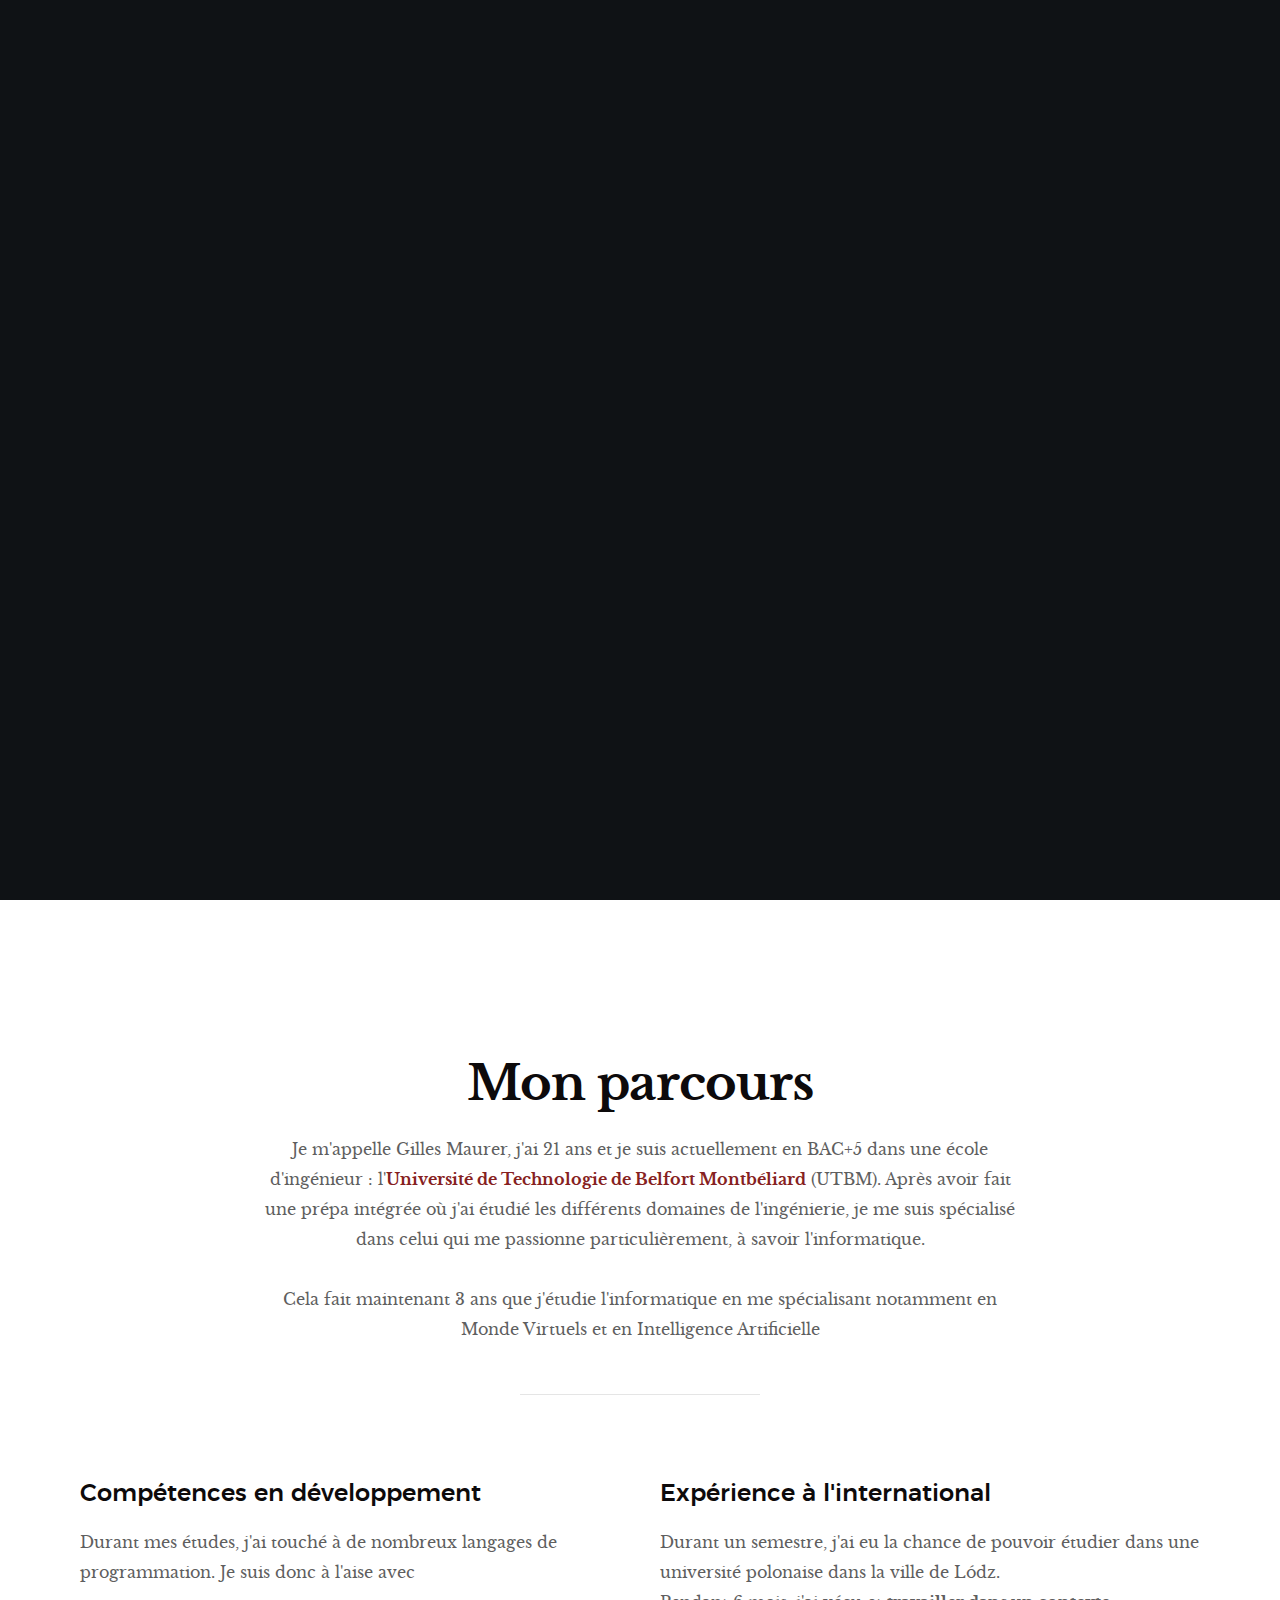
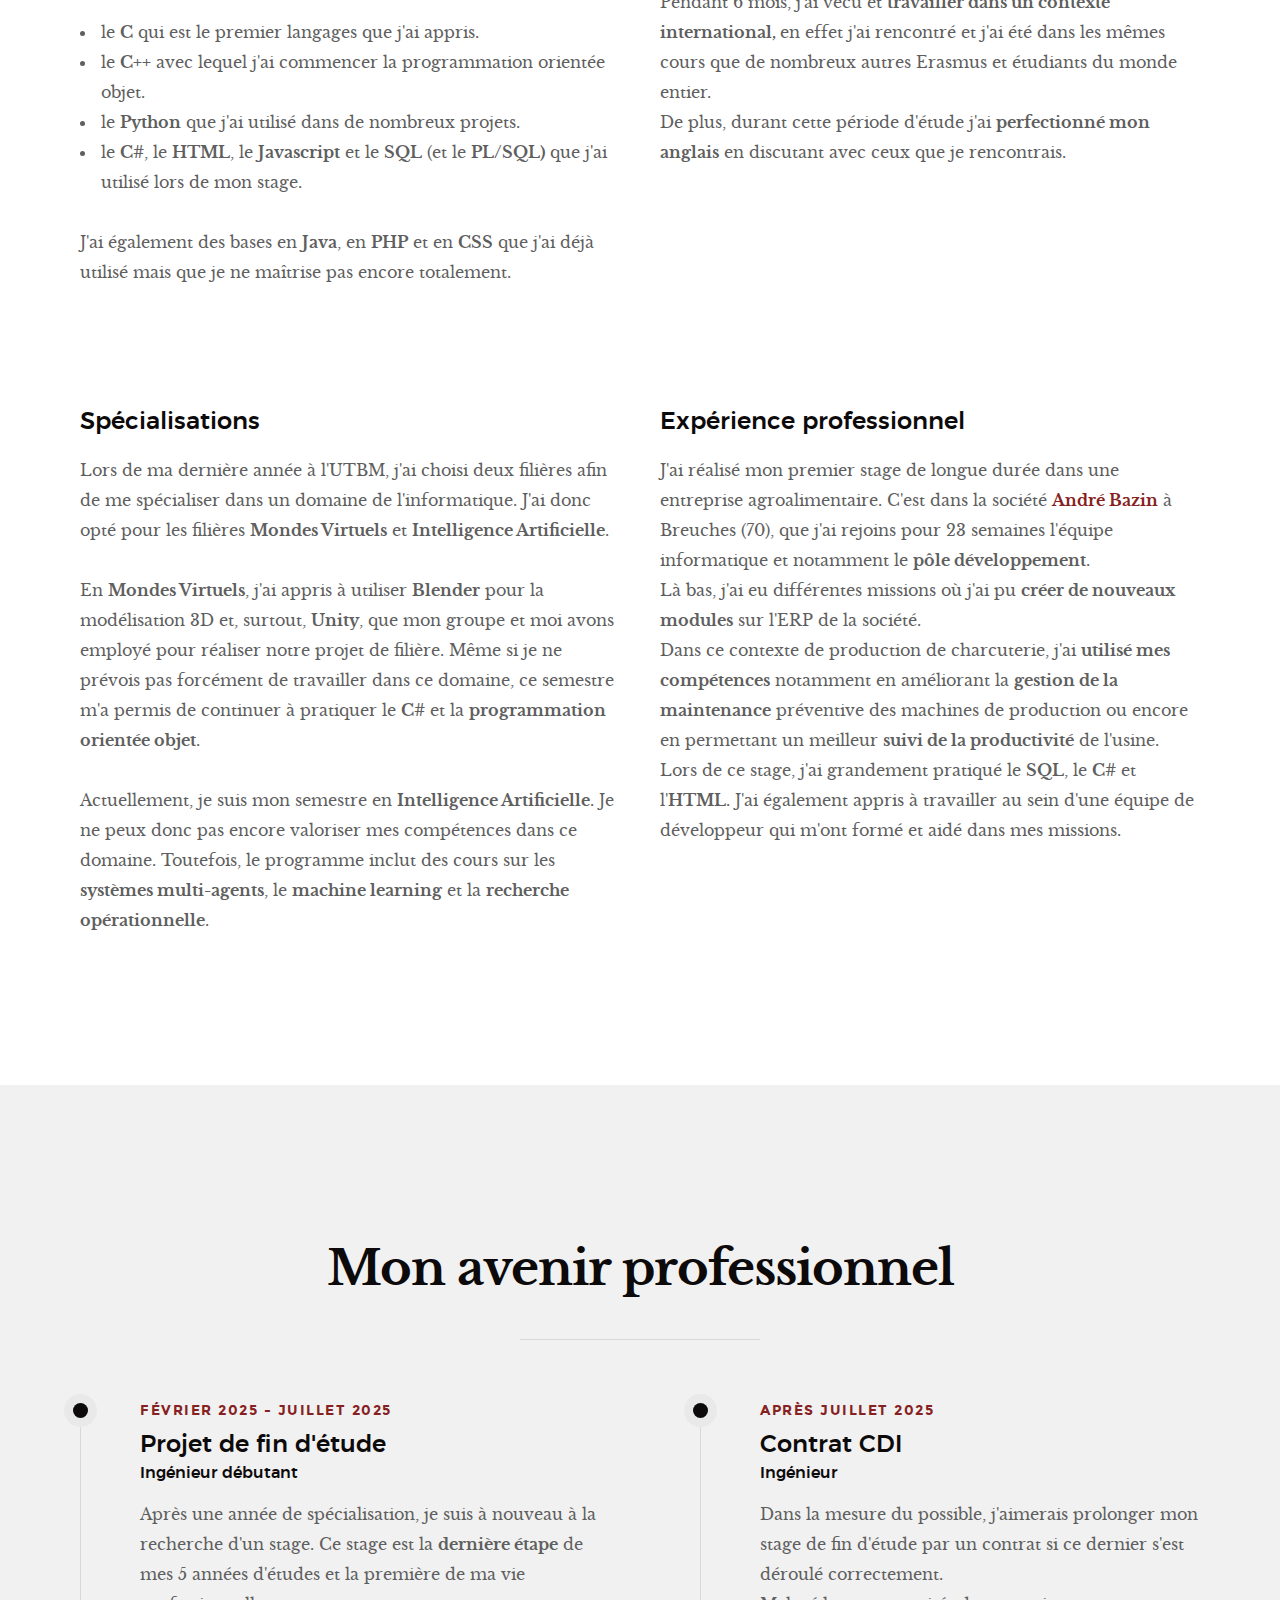
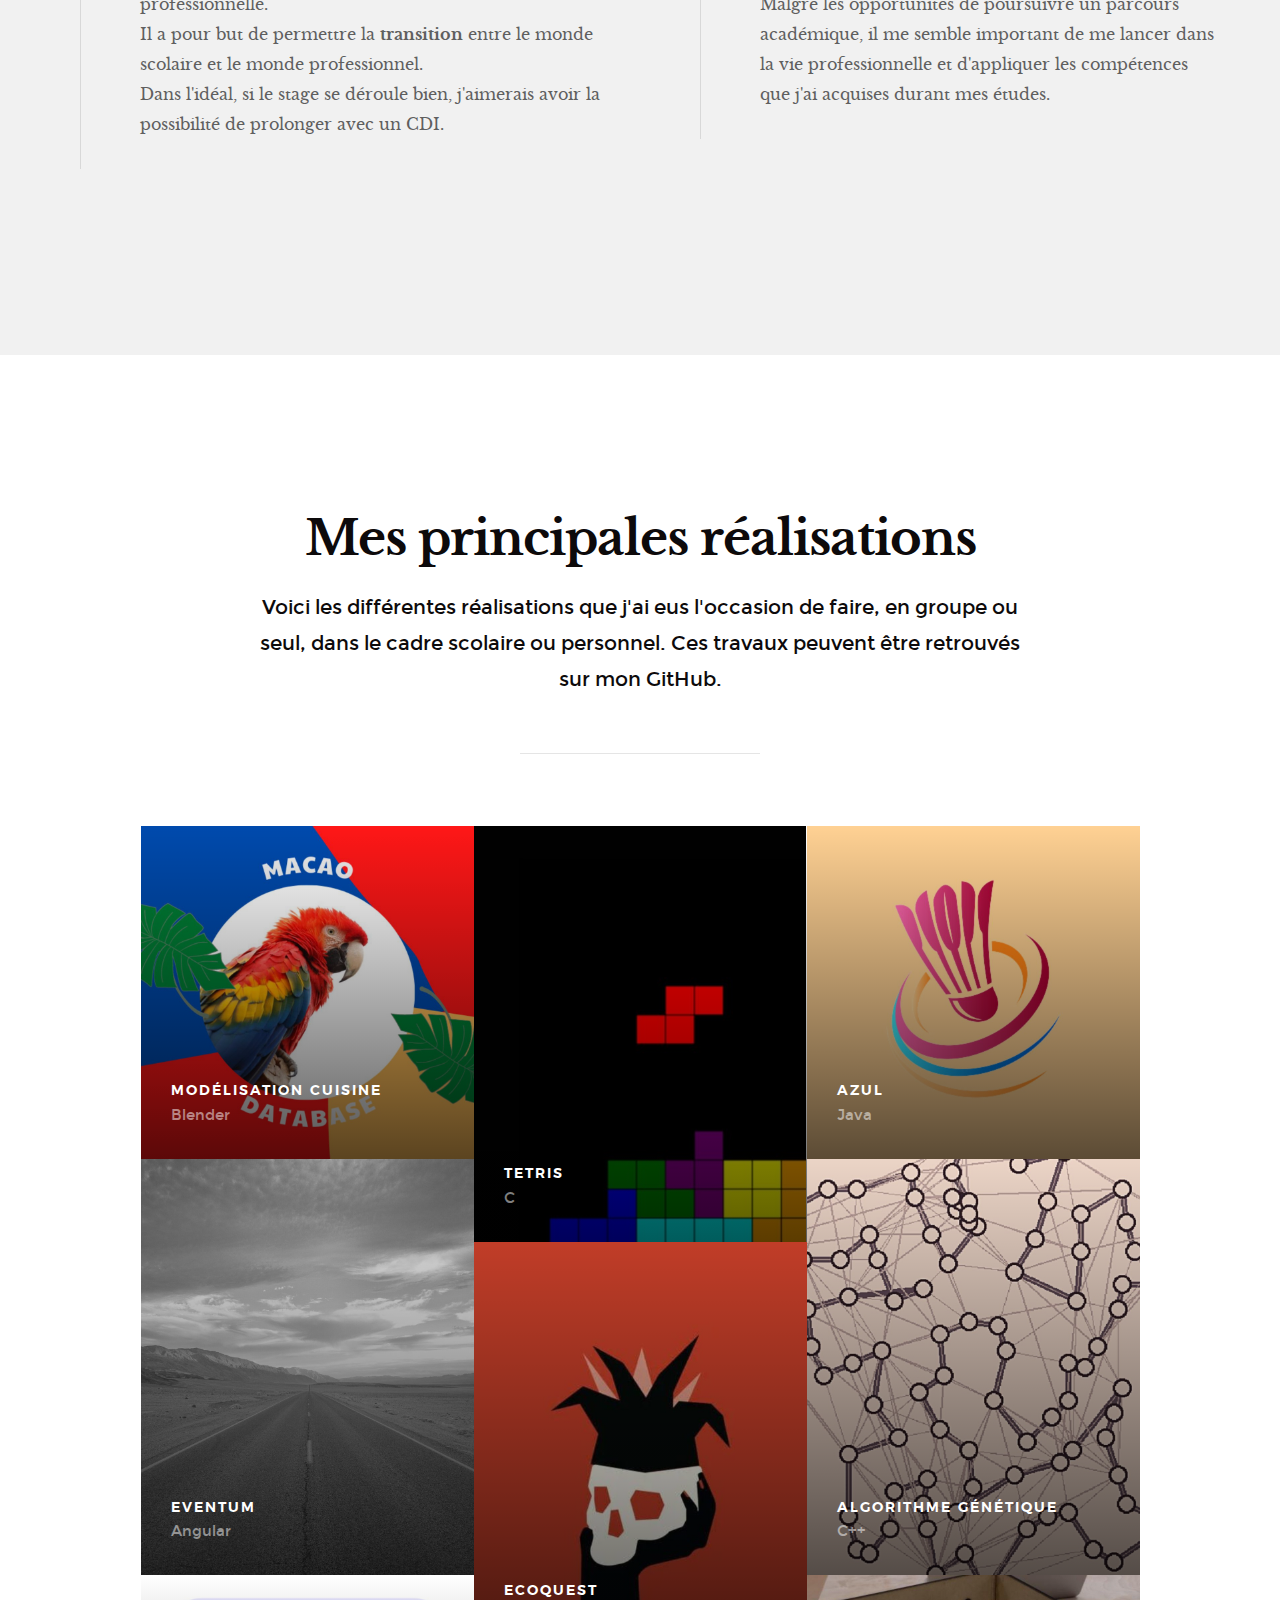
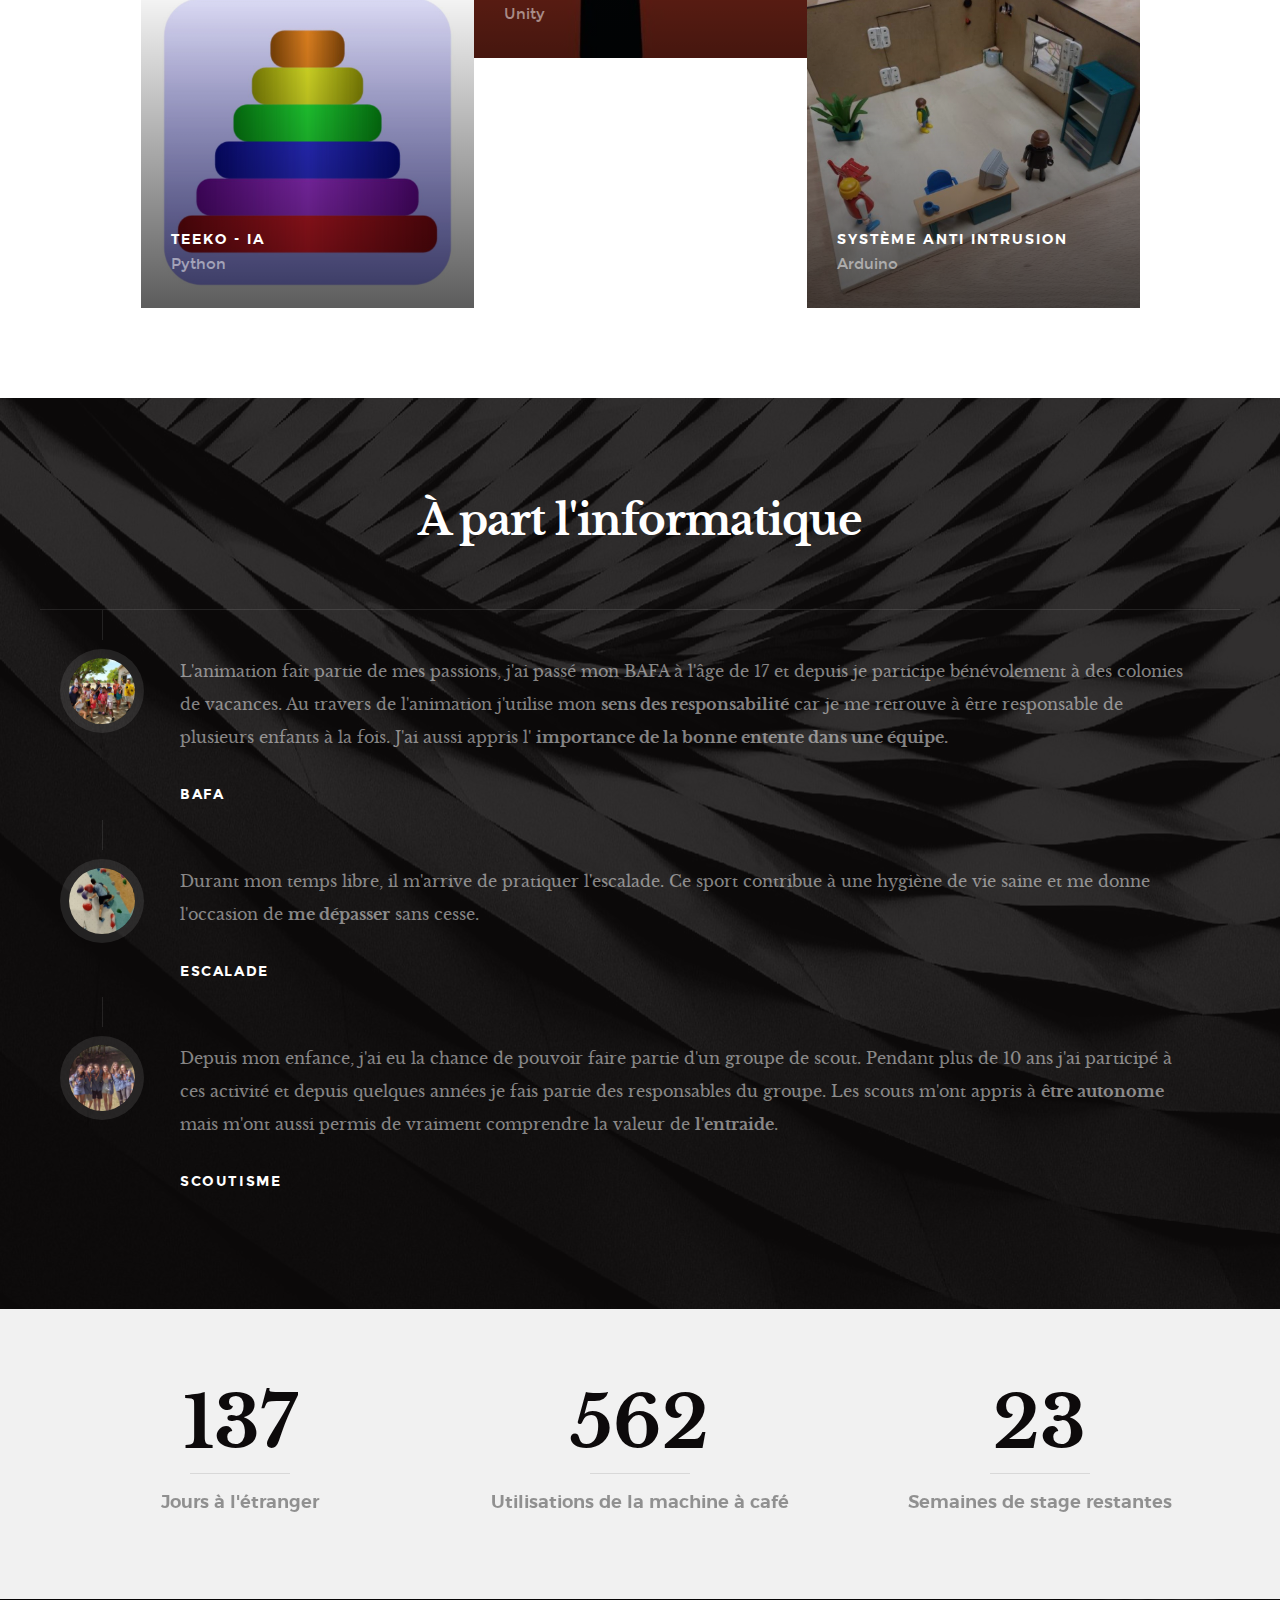
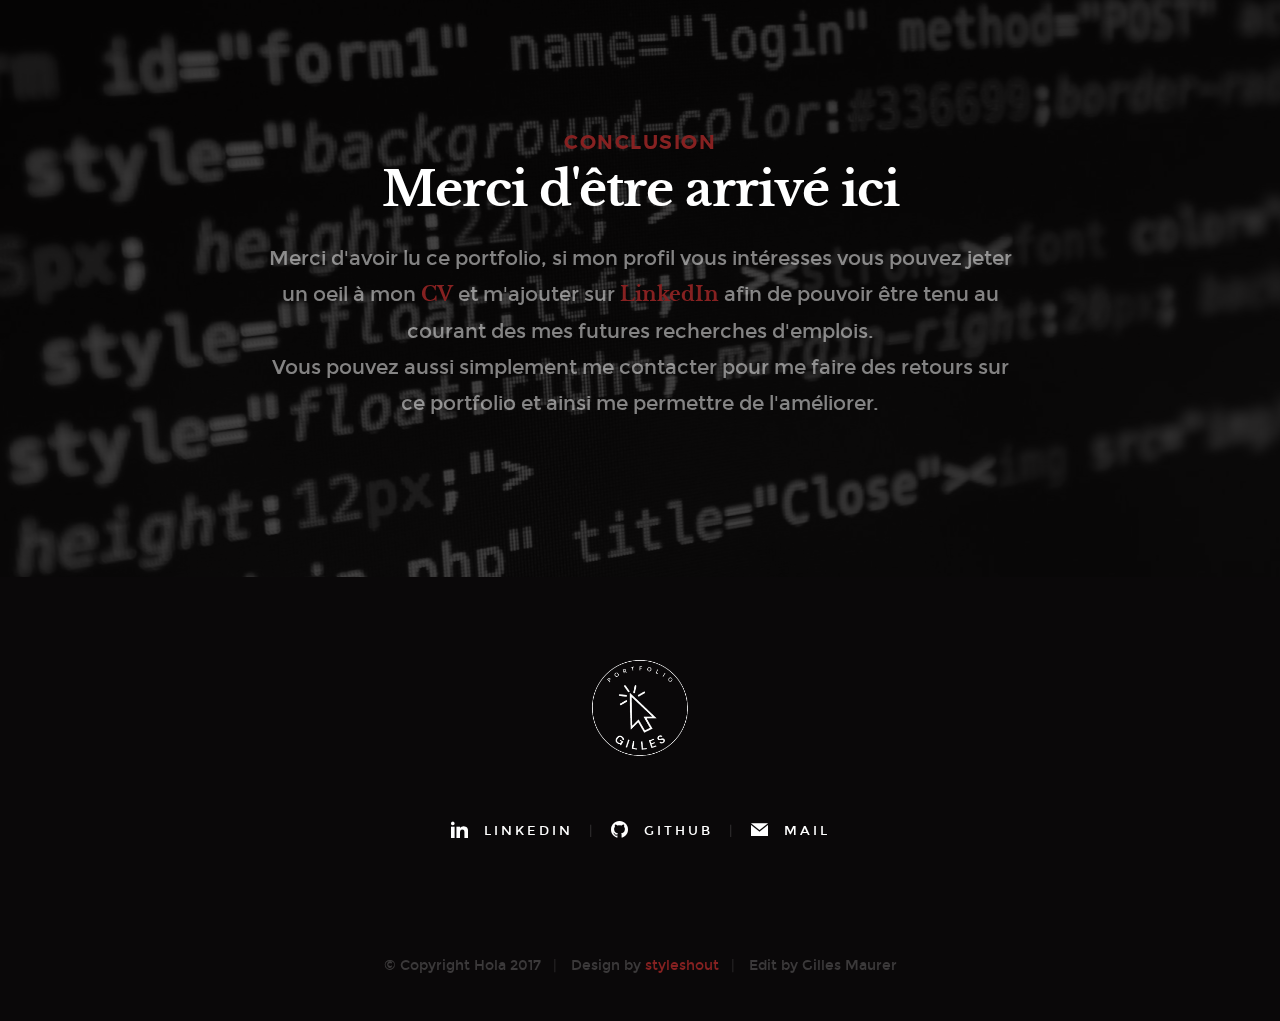
<file: index.html>
<!DOCTYPE html>
<!--[if lt IE 9 ]><html class="no-js oldie" lang="en"> <![endif]-->
<!--[if IE 9 ]><html class="no-js oldie ie9" lang="en"> <![endif]-->
<!--[if (gte IE 9)|!(IE)]><!-->
<html class="no-js" lang="en">
<!--<![endif]-->


<head>

    <!--- basic page needs
    ================================================== -->
    <meta charset="utf-8">
    <title>Portofolio</title>
    <meta name="description" content="">
    <meta name="author" content="">

    <!-- mobile specific metas
    ================================================== -->
    <meta name="viewport" content="width=device-width, initial-scale=1">

    <!-- CSS
    ================================================== -->
    <link rel="stylesheet" href="css/base.css">
    <link rel="stylesheet" href="css/vendor.css">
    <link rel="stylesheet" href="css/main.css">

    <!-- script
    ================================================== -->
    <script src="js/modernizr.js"></script>
    <script src="js/pace.min.js"></script>

    <!-- favicons
    ================================================== -->
    <link rel="shortcut icon" href="logo.ico" type="image/x-icon">
    <link rel="icon" href="logo.ico" type="image/x-icon">

</head>

<body id="top">

    <!-- header
    ================================================== -->
    <header class="s-header">

        <div class="header-logo">
            <a class="site-logo" href="index.html"><img src="images/logo.png" alt="Homepage"></a>
        </div>

        <nav class="header-nav-wrap">
            <ul class="header-nav">
                <li class="current"><a class="smoothscroll"  href="#home" title="home">Accueil</a></li>
                <li><a class="smoothscroll"  href="#about" title="about">Mon parcours</a></li>
                <li><a class="smoothscroll"  href="#mes_besoins" title="mes besoins">Mon avenir</a></li>
                <li><a class="smoothscroll"  href="#works" title="mes projets">Mes Projets</a></li>
                <li><a class="smoothscroll"  href="#contact" title="merci">Merci</a></li>
            </ul>
        </nav>

        <a class="header-menu-toggle" href="#0"><span>Menu</span></a>

    </header> <!-- end s-header -->


   <!-- home
   ================================================== -->
   <section id="home" class="s-home page-hero target-section" data-parallax="scroll" data-image-src="images/fond_haut_page.jpg" data-natural-width=3000 data-natural-height=2000 data-position-y=center>

        <div class="overlay"></div>
        <div class="shadow-overlay"></div>

        <div class="home-content">

            <div class="row home-content__main">
                <h3>Bienvenue </h3>

                <h1>
                    Je suis Gilles Maurer, <br>
                    étudiant en informatique.                     
                </h1>

                <div class="home-content__buttons">
                	<a href="#about" class="smoothscroll btn btn--stroke">
                        Mon parcours
                    </a>
                    <a href="#mes_besoins" class="smoothscroll btn btn--stroke">
                        Mes besoins
                    </a>
                    <a href="#works" class="smoothscroll btn btn--stroke">
                        Mes projets
                    </a>
                </div>

                <!-- <div class="home-content__scroll">
                    <a href="#about" class="scroll-link smoothscroll">
                        <span>Scroll Down</span>
                    </a>
                </div> -->

            </div>

        </div> <!-- end home-content -->

        <ul class="home-social">
            <li>
                <a href="https://www.linkedin.com/in/gilles-maurer-06478a20b/" target="_blank"><i class="im im-linkedin" aria-hidden="true"></i><span>LinkedIn</span></a>
            </li>
            <li>
                <a href="https://github.com/gilles-maurer" target="_blank"><i class="im im-github" aria-hidden="true"></i><span>GitHub</span></a>
            </li>
            <li>
                <a href="mailto:gilles.maurer@utbm.fr" target="_blank"><i class="im im-mail" aria-hidden="true"></i><span>Mail</span></a>
            </li>
        </ul> 
        <!-- end home-social -->

    </section> <!-- end s-home -->


    <!-- about
    ================================================== -->
    <section id="about" class="s-about target-section">
        
        <div class="row narrow section-intro has-bottom-sep">
            <div class="col-full text-center">
<!--                 <h3>About</h3>
 -->                <h1>Mon parcours</h1>
                <p>Je m'appelle Gilles Maurer, j'ai 21 ans et je suis actuellement en BAC+5 dans une école 
                    d'ingénieur : l'<a href="https://www.utbm.fr/" target="_blank"><strong>Université de Technologie de Belfort Montbéliard</strong></a>
                    (UTBM). 
                    Après avoir fait une prépa intégrée où j'ai étudié les différents domaines de l'ingénierie, je me suis spécialisé dans celui qui me passionne particulièrement, à savoir l'informatique.</p>
                <p>Cela fait maintenant 3 ans que j'étudie l'informatique en me spécialisant notamment en Monde Virtuels et en Intelligence Artificielle</p>
            </div>
        </div>

        <div class="row about-content">

            <div class="col-six tab-full right">
                <!-- <ul class="skill-bars">
                    <li>
                    <div class="progress percent85"><span>85%</span></div>
                    <strong>C</strong>
                    </li>
                    <li>
                    <div class="progress percent50"><span>50%</span></div>
                    <strong>Python</strong>
                    </li>
                    <li>
                    <div class="progress percent30"><span>30%</span></div>
                    <strong>HTML</strong>
                    </li>
                    <li>
                    <div class="progress percent15"><span>15%</span></div>
                    <strong>PHP</strong>
                    </li>
                    <li>
                    <div class="progress percent40"><span>40%</span></div>
                    <strong>SQL</strong>
                    </li>   
                    <li>
                    <div class="progress percent70"><span>70%</span></div>
                    <strong>Arduino</strong>
                    </li>   
                </ul> 

                <img src="images/languages/C.png"> --> 


                <h3 class="center-title">Compétences en développement</h3>

                <p>
                    Durant mes études, j'ai touché à de nombreux langages de programmation. 
                    Je suis donc à l'aise avec <ul> 
                        <li>le <strong>C</strong> qui est le premier langages que j'ai appris.</li>
                        <li>le <strong>C++</strong> avec lequel j'ai commencer la programmation orientée objet.</li>
                        <li>le <strong>Python</strong> que j'ai utilisé dans de nombreux projets.</li>
                        <li>le <strong>C#</strong>, le <strong>HTML</strong>, le <strong>Javascript</strong> et le <strong>SQL</strong> (et le <strong>PL/SQL)</strong> que j'ai utilisé lors de mon stage.</li>
                    </ul>
                    J'ai également des bases en <strong>Java</strong>, en <strong>PHP</strong> et en <strong>CSS</strong> que j'ai déjà utilisé mais que je ne maîtrise pas encore totalement.
                </p>
            </div>

            <div class="col-six tab-full left">

                <h3 class="center-title">Expérience à l'international</h3>

                <p>Durant un semestre, j'ai eu la chance de pouvoir étudier dans une université polonaise dans la ville de Lódz.
                    <br>Pendant 6 mois, j'ai vécu et <strong>travailler dans un contexte international, </strong>
                    en effet j'ai rencontré et j'ai été dans les mêmes cours que de nombreux autres Erasmus et étudiants du monde entier.
                    <br>De plus, durant cette période d'étude j'ai <strong>perfectionné mon anglais</strong> en discutant avec ceux que je rencontrais.</p>

            </div>


        </div> <!-- end about-content -->

        
        <div class="row about-content">

            <div class="col-six tab-full right">

                <h3 class="center-title">Spécialisations</h3>

                <p>
                    Lors de ma dernière année à l'UTBM, j'ai choisi deux filières afin de me spécialiser dans un domaine de l'informatique. 
                    J'ai donc opté pour les filières <strong>Mondes Virtuels</strong> et <strong>Intelligence Artificielle</strong>.<br><br>

                    En <strong>Mondes Virtuels</strong>, j'ai appris à utiliser <strong>Blender</strong> pour la modélisation 3D et, surtout, <strong>Unity</strong>, 
                    que mon groupe et moi avons employé pour réaliser notre projet de filière. 
                    Même si je ne prévois pas forcément de travailler dans ce domaine, ce semestre m'a permis de continuer 
                    à pratiquer le <strong>C#</strong> et la <strong>programmation orientée objet</strong>.<br><br>

                    Actuellement, je suis mon semestre en <strong>Intelligence Artificielle</strong>. 
                    Je ne peux donc pas encore valoriser mes compétences dans ce domaine. 
                    Toutefois, le programme inclut des cours sur les <strong>systèmes multi-agents</strong>, le <strong>machine learning</strong> et la <strong>recherche opérationnelle</strong>.

                </p>

            </div>

            <div class="col-six tab-full left">

                <h3 class="center-title">Expérience professionnel</h3>

                <p>J'ai réalisé mon premier stage de longue durée dans une entreprise agroalimentaire. 
                    C'est dans la société <a href="https://www.andre-bazin.fr/" target="_blank"><strong>André Bazin</strong></a> à Breuches (70), 
                    que j'ai rejoins pour 23 semaines l'équipe informatique et notamment le <strong>pôle développement</strong>.
                    
                <br>Là bas, j'ai eu différentes missions où j'ai pu <strong>créer de nouveaux modules</strong> sur l'ERP de la société. 

                <br>Dans ce contexte de production de charcuterie, 
                j'ai <strong>utilisé mes compétences</strong> notamment en améliorant la <strong>gestion de la maintenance</strong> préventive des 
                machines de production ou encore en permettant un meilleur <strong>suivi de la productivité</strong> de l'usine.                   

                <br>Lors de ce stage, j'ai grandement pratiqué le <strong>SQL</strong>, le <strong>C#</strong> et l'<strong>HTML</strong>. 
                J'ai également appris à travailler au sein d'une équipe de développeur qui m'ont formé et aidé dans mes missions.</p>
                
            </div>


        </div> <!-- end about-content -->


<!--         <div class="row about-content about-content--buttons">

            <div class="col-full tab-full left">
                <a href="pdf/CV_MAURER Gilles.pdf" class="btn btn--primary full-width">Télécharger mon CV</a>
            </div>


        </div> --> <!-- end about-content buttons -->

    </section> <!-- end about -->

    <!-- Mes besoins
    ================================================== -->
    <section id="mes_besoins" class="s-mes_besoins target-section">
        <div class="row about-content about-content--timeline">


            <div class="row narrow section-intro has-bottom-sep">
                <div class="col-full text-center">
                    <h1>Mon avenir professionnel</h1>
                </div>
            </div>

            <div class="col-six tab-full left">
                <div class="timeline">

                    <div class="timeline__block">
                        <div class="timeline__bullet"></div>
                        <div class="timeline__header">
                            <p class="timeline__timeframe">Février 2025 - Juillet 2025</p>
                            <h3>Projet de fin d'étude</h3>
                            <h5>Ingénieur débutant</h5>
                        </div>
                        <div class="timeline__desc">
                            <p>Après une année de spécialisation, je suis à nouveau à la recherche d'un stage. 
                                Ce stage est la <strong>dernière étape</strong> de mes 5 années d'études et la première de ma vie professionnelle.
                                <br>Il a pour but de permettre la <strong>transition</strong> entre le monde scolaire et le monde professionnel. 
                                <br>Dans l'idéal, si le stage se déroule bien, j'aimerais avoir la possibilité de prolonger avec un CDI.</p>
                        </div>
                    </div> <!-- end timeline__block -->

                </div> <!-- end timeline -->
            </div> <!-- end right -->

            <div class="col-six tab-full right">
                <div class="timeline">

                    <div class="timeline__block">
                        <div class="timeline__bullet"></div>
                        <div class="timeline__header">
                            <p class="timeline__timeframe">Après Juillet 2025</p>
                            <h3>Contrat CDI</h3>
                            <h5>Ingénieur</h5>
                        </div>
                        <div class="timeline__desc">
                            <p>Dans la mesure du possible, j'aimerais prolonger mon stage de fin d'étude par un contrat si ce dernier s'est déroulé correctement.
                                <br>Malgré les opportunités de poursuivre un parcours académique, 
                                il me semble important de me lancer dans la vie professionnelle et d'appliquer les compétences que j'ai acquises durant mes études.
                            </p>
                        </div>
                    </div>

                </div> 
            </div> 

        </div> <!-- end about-content timeline -->

    </section> <!-- end about -->
    

<!-- works
    ================================================== -->
    <section id="works" class="s-about target-section">

        <div class="row narrow section-intro has-bottom-sep">
            <div class="col-full">
<!--                 <h3>Portfolio</h3>
 -->                <h1>Mes principales réalisations</h1>
                
                <p class="lead">Voici les différentes réalisations que j'ai eus l'occasion de faire, en groupe ou seul, dans le cadre scolaire ou personnel. Ces travaux peuvent être retrouvés sur mon GitHub.</p>
            </div>
        </div>

        <div class="row masonry-wrap">
            <div class="masonry">

                <div class="masonry__brick">
                    <div class="item-folio">

                    	<a href="https://github.com/gilles-maurer/Blender" target="_blank" class="item-folio__project-link" title="Project link">
                            <i class="im im-link"></i>
                        </a>

                        <div class="item-folio__thumb">
                            <a class="thumb-link">
                                <img src="images/portfolio/petite_1-1.jpg" 
                                     srcset="images/portfolio/petite_1-1.jpg 1x, images/portfolio/petite_1-2.jpg 2x" alt="">
                                <span class="shadow-overlay"></span>
                            <a>
                        </div>

                        <div class="item-folio__text">
                            <h3 class="item-folio__title">
                                Modélisation cuisine
                            </h3>
                            <p class="item-folio__cat">
                                Blender
                            </p>
                        </div>

                        <p class="item-folio__resume"> 
                       		Modélisation d'une cuisine en 3D avec le logiciel Blender. Les images de rendu sont disponibles sur mon github.
                      	</p>

                    </div> <!-- end item-folio -->
                </div> <!-- end masonry__brick -->

                <div class="masonry__brick">
                    <div class="item-folio">

                        <div class="item-folio__thumb">
                            <a class="thumb-link">
                                <img src="images/portfolio/grande_1-1.jpg" 
                                     srcset="images/portfolio/grande_1-1.jpg 1x, images/portfolio/grande_1-2.jpg 2x" alt="">
                                <span class="shadow-overlay"></span>
                            </a>
                        </div>

                        <div class="item-folio__text">
                            <h3 class="item-folio__title">
                                Tetris
                            </h3>
                            <p class="item-folio__cat">
                                C
                            </p>
                        </div>

                        <a href="https://github.com/gilles-maurer/Tetris" target="_blank" class="item-folio__project-link" title="Project link">
                            <i class="im im-link"></i>
                        </a>

                        <p class="item-folio__resume"> 
                            <br>Jeu Tetris basique, la vitesse augmente au fur et à mesure du jeu. Fait sur une machine Linux en utilisant la librairie SDL2. Voir le README sur github pour plus d'informations.
                      	</p>

                    </div> <!-- end item-folio -->
                </div> <!-- end masonry__brick -->

                <div class="masonry__brick">
                    <div class="item-folio">

                        <div class="item-folio__thumb">
                            <a class="thumb-link">
                                <img src="images/portfolio/petite_2-1.jpg" 
                                     srcset="images/portfolio/petite_2-1.jpg 1x, images/portfolio/petite_2-2.jpg 2x" alt="">
                                <span class="shadow-overlay"></span>
                            </a>
                        </div>

                        <div class="item-folio__text">
                            <h3 class="item-folio__title">
                                Azul
                            </h3>
                            <p class="item-folio__cat">
                                Java
                            </p>
                        </div>

                        <a href="https://github.com/gilles-maurer/AP4B_project" target="_blank" class="item-folio__project-link" title="Project link">
                            <i class="im im-link"></i>
                        </a>

                       <p class="item-folio__resume"> 
                       		Projet en groupe de 4, nous avons implémenté le jeu de société Azul. Voir le README sur github pour plus d'informations.
                      	</p>

                    </div> <!-- end item-folio -->
                </div> <!-- end masonry__brick -->

                <div class="masonry__brick">
                    <div class="item-folio">

                        <div class="item-folio__thumb">
                            <a class="thumb-link">
                                <img src="images/portfolio/grande_2-1.jpg"
                                     srcset="images/portfolio/grande_2-1.jpg 1x, images/portfolio/grande_2-2.jpg 2x" alt="">
                                <span class="shadow-overlay"></span>
                            </a>
                        </div>

                        <div class="item-folio__text">
                            <h3 class="item-folio__title">
                                Eventum
                            </h3>
                            <p class="item-folio__cat">
                                Angular
                            </p>
                        </div>

                        <a href="https://github.com/Mariusfaitducode/Eventum" target="_blank" class="item-folio__project-link" title="Project link">
                            <i class="im im-link"></i>
                        </a>

                        <p class="item-folio__resume"> 
                            <br>Projet Web d'un réseau social permettant d'organiser des événements. Voir le README sur github pour plus d'informations.
                      	</p>

                    </div> <!-- end item-folio -->
                </div> <!-- end masonry__brick -->

                <div class="masonry__brick">
                    <div class="item-folio">

                        <div class="item-folio__thumb">
                            <a class="thumb-link">
                                <img src="images/portfolio/grande_3-1.jpg"
                                     srcset="images/portfolio/grande_3-1.jpg 1x, images/portfolio/grande_3-2.jpg 2x" alt="">
                                <span class="shadow-overlay"></span>
                            </a>
                        </div>

                        <div class="item-folio__text">
                            <h3 class="item-folio__title">
                                Algorithme génétique
                            </h3>
                            <p class="item-folio__cat">
                                C++
                            </p>
                        </div>

                        <a href="https://github.com/gilles-maurer/IT45_projet" target="_blank" class="item-folio__project-link" title="Project link">
                            <i class="im im-link"></i>
                        </a>

                        <p class="item-folio__resume"> 
                            <br>Projet ayant pour but d'optimiser la répartition de missions à des employés en fonctions de critères. Voir le README sur github pour plus d'informations.
                      	</p>

                    </div> <!-- end item-folio -->
                </div> <!-- end masonry__brick -->

                <div class="masonry__brick">
                    <div class="item-folio">

                        <div class="item-folio__thumb">
                            <a class="thumb-link">
                                <img src="images/portfolio/grande_4-1.jpg"
                                     srcset="images/portfolio/grande_4-1.jpg 1x, images/portfolio/grande_4-2.jpg 2x" alt="">
                                <span class="shadow-overlay"></span>
                            </a>
                        </div>

                        <div class="item-folio__text">
                            <h3 class="item-folio__title">
                                EcoQuest
                            </h3>
                            <p class="item-folio__cat">
                                Unity
                            </p>
                        </div>

                        <a href="https://github.com/Mariusfaitducode/EcoQuestXR" target="_blank" class="item-folio__project-link" title="Project link">
                            <i class="im im-link"></i>
                        </a>

                        <p class="item-folio__resume"> 
                       		<br>Jeu en réalité augmentée qui met en place une simulation de ville pour sensibiliser à la qualité de l'air. Voir le README sur github pour plus d'informations.
                      	</p>

                    </div> <!-- end item-folio -->
                </div> <!-- end masonry__brick -->

                <div class="masonry__brick">
                    <div class="item-folio">

                        <div class="item-folio__thumb">
                            <a class="thumb-link">
                                <img src="images/portfolio/petite_3-1.jpg"
                                     srcset="images/portfolio/petite_3-1.jpg 1x, images/portfolio/petite_3-2.jpg 2x" alt="">
                                <span class="shadow-overlay"></span>
                            </a>
                        </div>

                        <div class="item-folio__text">
                            <h3 class="item-folio__title">
                                Teeko - IA
                            </h3>
                            <p class="item-folio__cat">
                                Python
                            </p>
                        </div>

                        <a href="https://github.com/gilles-maurer/IA41_project" target="_blank" class="item-folio__project-link" title="Project link">
                            <i class="im im-link"></i>
                        </a>

                        <p class="item-folio__resume"> 
                       		Projet en groupe de 4, nous avons implémenté une IA pouvant jouer au jeu du Teeko. Voir le README sur github pour plus d'informations.
                      	</p>

                    </div> <!-- end item-folio -->
                </div> <!-- end masonry__brick -->

                <div class="masonry__brick">
                    <div class="item-folio">

                        <div class="item-folio__thumb">
                            <a class="thumb-link">
                                <img src="images/portfolio/petite_4-1.jpg"
                                     srcset="images/portfolio/petite_4-1.jpg 1x, images/portfolio/petite_4-2.jpg 2x" alt="">
                                <span class="shadow-overlay"></span>
                            </a>
                        </div>

                        <div class="item-folio__text">
                            <h3 class="item-folio__title">
                                Système Anti Intrusion
                            </h3>
                            <p class="item-folio__cat">
                                Arduino
                            </p>
                        </div>

                       <p class="item-folio__resume"> 
                            Projet en groupe de 4. Je me suis occupé de la partie Arduino: récupérer les informations des capteurs et les transmettre au serveur. 
                      	</p>

                        <!-- <a href="https://www.behance.net/" class="item-folio__project-link" title="Project link">
                            <i class="im im-link"></i>
                        </a> -->

                    </div> <!-- end item-folio -->
                </div> <!-- end masonry__brick -->

            </div>
        </div> <!-- end masonry -->

    </section> <!-- end works -->




    <!-- testimonials
    ================================================== -->
    <div class="s-testimonials">

        <div class="overlay"></div>

        <div class="row testimonials-header">
            <div class="col-full">
                <h1 class="h02">À part l'informatique</h1>
            </div>
        </div>

        <div class="row testimonials">

            <div class="col-full testimonials__slider">

                <div class="testimonials__slide">
                    <img src="images/hobby/3.jpg" alt="Author image" class="testimonials__avatar">
                    <p>L'animation fait partie de mes passions, j'ai passé mon BAFA à l'âge de 17 et depuis je participe bénévolement à des colonies de vacances. 
                        Au travers de l'animation j'utilise mon <strong>sens des responsabilité</strong>
                         car je me retrouve à être responsable de plusieurs enfants à la fois. J'ai aussi appris l'
                         <strong>importance de la bonne entente dans une équipe.</strong></p>
                    <div class="testimonials__author h06">
                        BAFA
						<!-- <span>CEO, Apple</span> -->
                    </div>
                </div>

                <div class="testimonials__slide">
                    <img src="images/hobby/1.jpg" alt="Author image" class="testimonials__avatar">
                    <p>Durant mon temps libre, il m'arrive de pratiquer l'escalade. Ce sport contribue à une hygiène de vie saine et me donne l'occasion de
                        <strong>me dépasser</strong> sans cesse.</p>
                    <div class="testimonials__author h06">
                        Escalade
                        <!-- <span>CEO, Google</span> -->
                    </div>
                </div>

                <div class="testimonials__slide">
                    <img src="images/hobby/2.jpg" alt="Author image" class="testimonials__avatar">
                    <p>Depuis mon enfance, j'ai eu la chance de pouvoir faire partie d'un groupe de scout. Pendant plus de 10 ans j'ai participé à ces activité et depuis quelques années je fais partie des responsables du groupe. Les scouts m'ont appris à 
                        <strong>être autonome</strong> mais m'ont aussi permis de vraiment comprendre la valeur de <strong>l'entraide</strong>.</p>
                    <div class="testimonials__author h06">
                        Scoutisme
                        <!-- <span>CEO, Microsoft</span> -->
                    </div>
                </div>
                
            </div> <!-- end testimonials__slider -->

        </div> <!-- end testimonials -->

    </div> <!-- end s-testimonials -->


    <!-- blog
    ================================================== -->
    <!-- <section id="blog" class="s-blog target-section">

        <div class="row narrow section-intro has-bottom-sep">
            <div class="col-full">
                <h3>Journal</h3>
                <h1>Latest From The Blog.</h1>
                <p class="lead">Lorem ipsum Dolor adipisicing nostrud et aute. 
                Excepteur amet commodo ea dolore irure esse Duis nulla sint fugiat cillum 
                ullamco proident aliquip quis qui voluptate dolore veniam Ut laborum non est in officia.</p>
            </div>
        </div>

        <div class="row blog-content">
            <div class="col-full">

                <div class="blog-list block-1-2 block-tab-full">
                    <article class="col-block">
                                
                        <div class="blog-date">
                            <a href="blog-single.html">Sept 16, 2017</a>
                        </div>  
                        
                        <h2 class="h01"><a href="blog-single.html">The 10 Golden Rules of Clean Simple Design.</a></h2>
                        <p>
                        Vestibulum ac diam sit amet quam vehicula elementum sed sit amet dui. Pellentesque in ipsum id orci porta dapibus. Donec sollicitudin molestie malesuada. Vivamus magna justo, lacinia eget consectetur sed, convallis at tellus. Cras ultricies ligula sed magna dictum porta. Sed porttitor lectus nibh..
                        </p>

                        <div class="blog-cat">
                                <a href="blog.html">Branding</a><a href="blog.html">Design</a>
                        </div>

                        
                    </article>
                    <article class="col-block">
                                
                        <div class="blog-date">
                            <a href="blog-single.html">Sept 15, 2017</a>
                        </div>  
                        
                        <h2 class="h01"><a href="blog-single.html">Photography Can Improve Your Graphic Design.</a></h2>
                        <p>
                        Vestibulum ac diam sit amet quam vehicula elementum sed sit amet dui. Pellentesque in ipsum id orci porta dapibus. Donec sollicitudin molestie malesuada. Vivamus magna justo, lacinia eget consectetur sed, convallis at tellus. Cras ultricies ligula sed magna dictum porta. Sed porttitor lectus nibh..
                        </p>

                        <div class="blog-cat">
                            <a href="blog.html">Photography</a>
                        </div>

                        
                    </article>
                    <article class="col-block">
                        
                        <div class="blog-date">
                            <a href="blog-single.html">Sept 14, 2017</a>
                        </div>

                        <h2 class="h01"><a href="blog-single.html">Workspace Design Trends and Ideas.</a></h2>
                        <p>
                        Vestibulum ac diam sit amet quam vehicula elementum sed sit amet dui. Pellentesque in ipsum id orci porta dapibus. Donec sollicitudin molestie malesuada. Vivamus magna justo, lacinia eget consectetur sed, convallis at tellus. Cras ultricies ligula sed magna dictum porta. Sed porttitor lectus nibh dolore irure esse Duis nulla sint.
                        </p>

                        <div class="blog-cat">
                            <a href="blog.html">Branding</a><a href="blog.html">Wordpress</a>
                        </div>
                    </article>
                    <article class="col-block">
                        
                        <div class="blog-date">
                            <a href="blog-single.html">Sept 12, 2017</a>
                        </div>    
                        <h2 class="h01"><a href="blog-single.html">Using Patterns in your Branding.</a></h2>
                        <p>
                        Vestibulum ac diam sit amet quam vehicula elementum sed sit amet dui. Pellentesque in ipsum id orci porta dapibus. Donec sollicitudin molestie malesuada. Vivamus magna justo, lacinia eget consectetur sed, convallis at tellus. Cras ultricies ligula sed magna dictum porta. Sed porttitor lectus nibh.
                        </p>

                        <div class="blog-cat">
                            <a href="blog.html">Design</a><a href="blog.html">Branding</a>
                        </div>
                    </article>
                </div> --> <!-- end blog-list -->

           <!--  </div>  --><!-- end col-full -->
        <!-- </div> --> <!-- end blog-content -->

   <!--  </section> --> <!-- end s-blog -->



    <!-- s-stats
    ================================================== -->
    <section id="stats" class="s-stats">
        <div class="row block-1-3 block-tab-1-2 block-mob-full stats">

            <div class="col-block stats__col ">
                <div class="stats__count">
                    137
                </div>
                <h4>Jours à l'étranger</h4>
            </div>

            <div class="col-block stats__col">
                <div class="stats__count">
                    562
                </div>
                <h4>Utilisations de la machine à café</h4> 
            </div>

            <div class="col-block stats__col">
                <div class="stats__count">
                    23
                </div>
                <h4>Semaines de stage restantes</h4>
            </div>
 <!--            <div class="col-block stats__col stats__col--highlight">
                <div class="stats__upsign">
                    <a href="#"><i class="im im-arrow-up" aria-hidden="true"></i></a>
                </div>
                <div class="stats__count">
                    110
                </div>
                <h4>Semestres déjà effectué</h4>
            </div> -->
            

        </div>
    </section> <!-- end s-stats -->


    <!-- s-stats
    ================================================== -->
    <section id="contact" class="s-contact target-section">

        <div class="overlay"></div>

        <div class="row narrow section-intro">
            <div class="col-full">
                <h3>Conclusion</h3>
                <h1>Merci d'être arrivé ici</h1>
                
                <p class="lead">Merci d'avoir lu ce portfolio, si mon profil vous intéresses vous pouvez jeter un oeil à mon 
                    <a class="lead" href="pdf/CV_MAURER Gilles.pdf" target="_blank"><strong>CV</strong></a> 
                    et m'ajouter sur 
                    <a class="lead" href="https://www.linkedin.com/in/gilles-maurer-06478a20b/" target="_blank"><strong>LinkedIn</strong></a> 
                    afin de pouvoir être tenu au courant des mes futures recherches d'emplois. 
                    <br>Vous pouvez aussi simplement me contacter pour me faire des retours sur ce portfolio et ainsi me permettre de l'améliorer.</p>
            </div>
        </div>

     <!--    <div class="row contact__main"> -->
<!--             <div class="col-eight tab-full contact__form">
                <form name="contactForm" id="contactForm" method="post" action="">
                    <fieldset>
    
                    <div class="form-field">
                        <input name="contactName" type="text" id="contactName" placeholder="Name" value="" minlength="2" required="" aria-required="true" class="full-width">
                    </div>
                    <div class="form-field">
                        <input name="contactEmail" type="email" id="contactEmail" placeholder="Email" value="" required="" aria-required="true" class="full-width">
                    </div>
                    <div class="form-field">
                        <input name="contactSubject" type="text" id="contactSubject" placeholder="Subject" value="" class="full-width">
                    </div>
                    <div class="form-field">
                        <textarea name="contactMessage" id="contactMessage" placeholder="message" rows="10" cols="50" required="" aria-required="true" class="full-width"></textarea>
                    </div>
                    <div class="form-field">
                        <button class="full-width btn--primary">Submit</button>
                        <div class="submit-loader">
                            <div class="text-loader">Sending...</div>
                            <div class="s-loader">
                                <div class="bounce1"></div>
                                <div class="bounce2"></div>
                                <div class="bounce3"></div>
                            </div>
                        </div>
                    </div>
    
                    </fieldset>
                </form> -->

                <!-- contact-warning -->
                <!-- <div class="message-warning">
                    Something went wrong. Please try again.
                </div> 
             -->
                <!-- contact-success -->
<!--                 <div class="message-success">
                    Your message was sent, thank you!<br>
                </div>
                        
            </div> -->
<!--             <div class="col-four tab-full contact__infos">
                <h4 class="h06">Téléphone</h4>
                <p>+33 6 52 98 72 72
                </p>
            </div>
            <div class="col-four tab-full contact__infos">
                <h4 class="h06">Email</h4>
                <p>gilles.maurer@utbm.fr
                </p>
			</div>
			<div class="col-four tab-full contact__infos">
                <h4 class="h06">Address</h4>
                <p>
                34 rue de l'Ardèche<br>
                Wittenheim<br>
                68270 France
                </p>
            </div>
 -->
        <!-- </div> -->

    </section> <!-- end s-contact -->


    <!-- footer
    ================================================== -->
    <footer>
        <div class="row">
            <div class="col-full">

                <div class="footer-logo">
                    <a class="footer-site-logo" href="#0"><img src="images/logo.png" alt="Homepage"></a>
                </div>

                <ul class="footer-social">
                    <li><a href="https://www.linkedin.com/in/gilles-maurer-06478a20b/" target="_blank">
                        <i class="im im-linkedin" aria-hidden="true"></i>
                        <span>LinkedIn</span>
                    </a></li>
                    <li><a href="https://github.com/gilles-maurer" target="_blank">
                        <i class="im im-github" aria-hidden="true"></i>
                        <span>GitHub</span>
                    </a></li>
                    <li><a href="mailto:gilles.maurer@utbm.fr" target="_blank">
                        <i class="im im-mail" aria-hidden="true"></i>
                        <span>Mail</span>
                    </a></li>
                </ul>
                    
            </div>
        </div>

        <div class="row footer-bottom">

            <div class="col-twelve">
                <div class="copyright">
                    <span>© Copyright Hola 2017</span> 
                    <span>Design by <a href="https://www.styleshout.com/" target="_blank">styleshout</a></span>	
                    <span>Edit by Gilles Maurer</span>
                </div>

                <div class="go-top">
                <a class="smoothscroll" title="Back to Top" href="#top"><i class="im im-arrow-up" aria-hidden="true"></i></a>
                </div>
            </div>

        </div> <!-- end footer-bottom -->

    </footer> <!-- end footer -->


    <!-- photoswipe background
    ================================================== -->
    <div aria-hidden="true" class="pswp" role="dialog" tabindex="-1">

        <div class="pswp__bg"></div>
        <div class="pswp__scroll-wrap">

            <div class="pswp__container">
                <div class="pswp__item"></div>
                <div class="pswp__item"></div>
                <div class="pswp__item"></div>
            </div>

            <div class="pswp__ui pswp__ui--hidden">
                <div class="pswp__top-bar">
                    <div class="pswp__counter"></div><button class="pswp__button pswp__button--close" title="Close (Esc)"></button> <button class="pswp__button pswp__button--share" title=
                    "Share"></button> <button class="pswp__button pswp__button--fs" title="Toggle fullscreen"></button> <button class="pswp__button pswp__button--zoom" title=
                    "Zoom in/out"></button>
                    <div class="pswp__preloader">
                        <div class="pswp__preloader__icn">
                            <div class="pswp__preloader__cut">
                                <div class="pswp__preloader__donut"></div>
                            </div>
                        </div>
                    </div>
                </div>
                <div class="pswp__share-modal pswp__share-modal--hidden pswp__single-tap">
                    <div class="pswp__share-tooltip"></div>
                </div><button class="pswp__button pswp__button--arrow--left" title="Previous (arrow left)"></button> <button class="pswp__button pswp__button--arrow--right" title=
                "Next (arrow right)"></button>
                <div class="pswp__caption">
                    <div class="pswp__caption__center"></div>
                </div>
            </div>

        </div>

    </div><!-- end photoSwipe background -->

    <div id="preloader">
        <div id="loader"></div>
    </div>


    <!-- Java Script
    ================================================== -->
    <script src="js/jquery-3.2.1.min.js"></script>
    <script src="js/plugins.js"></script>
    <script src="js/main.js"></script>

</body>

</html>
</file>
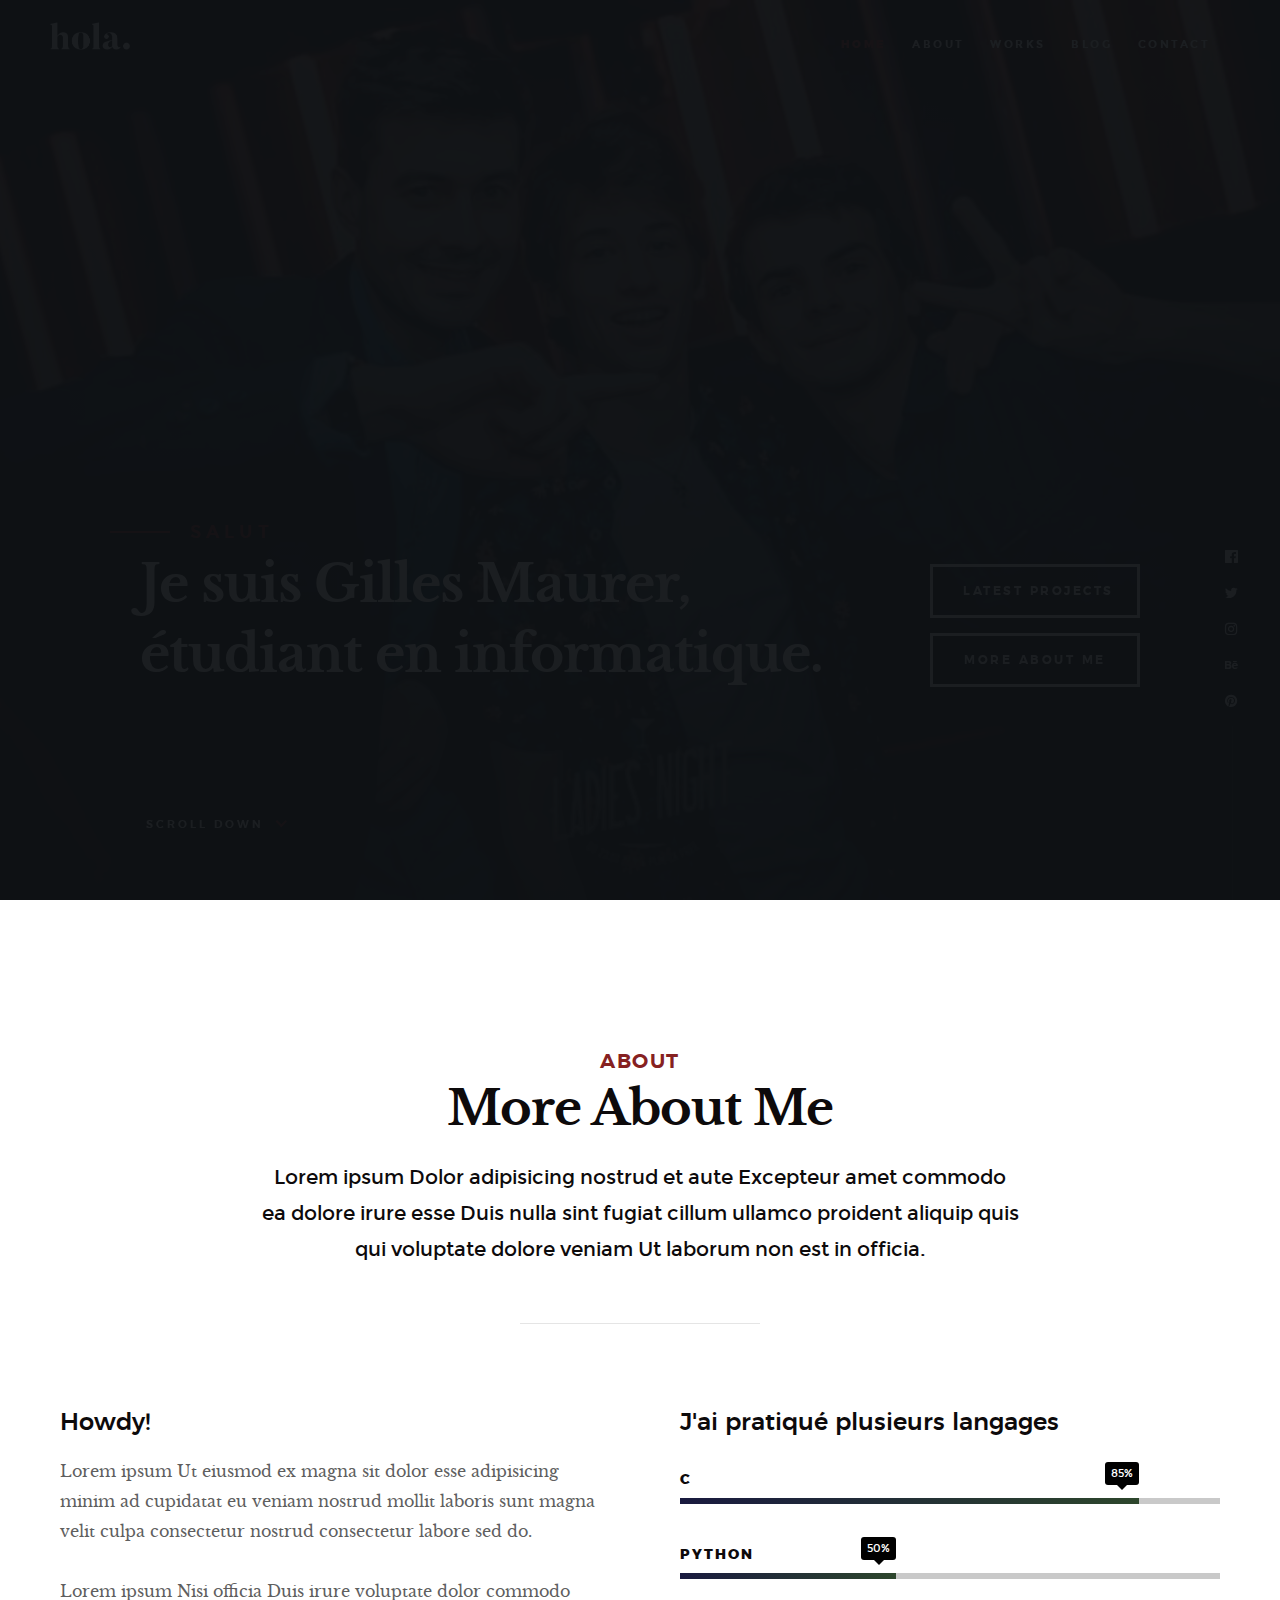
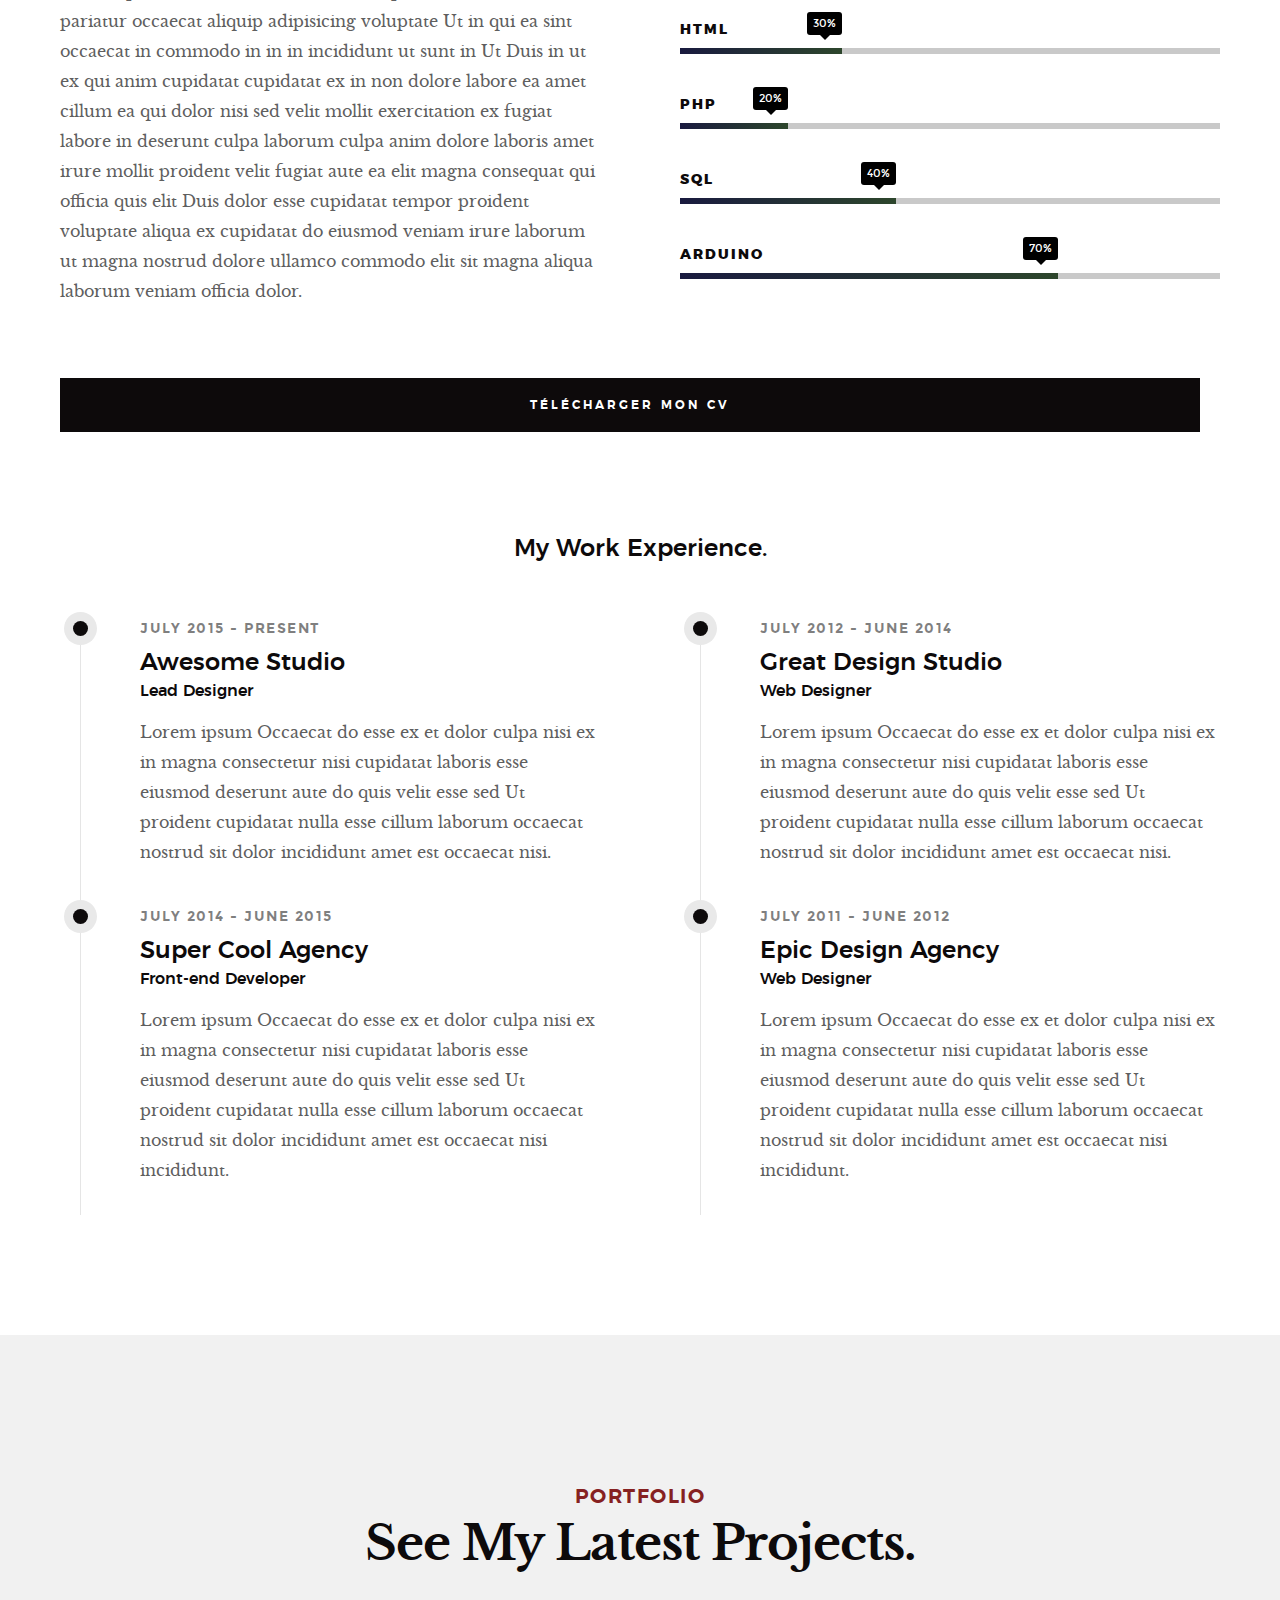
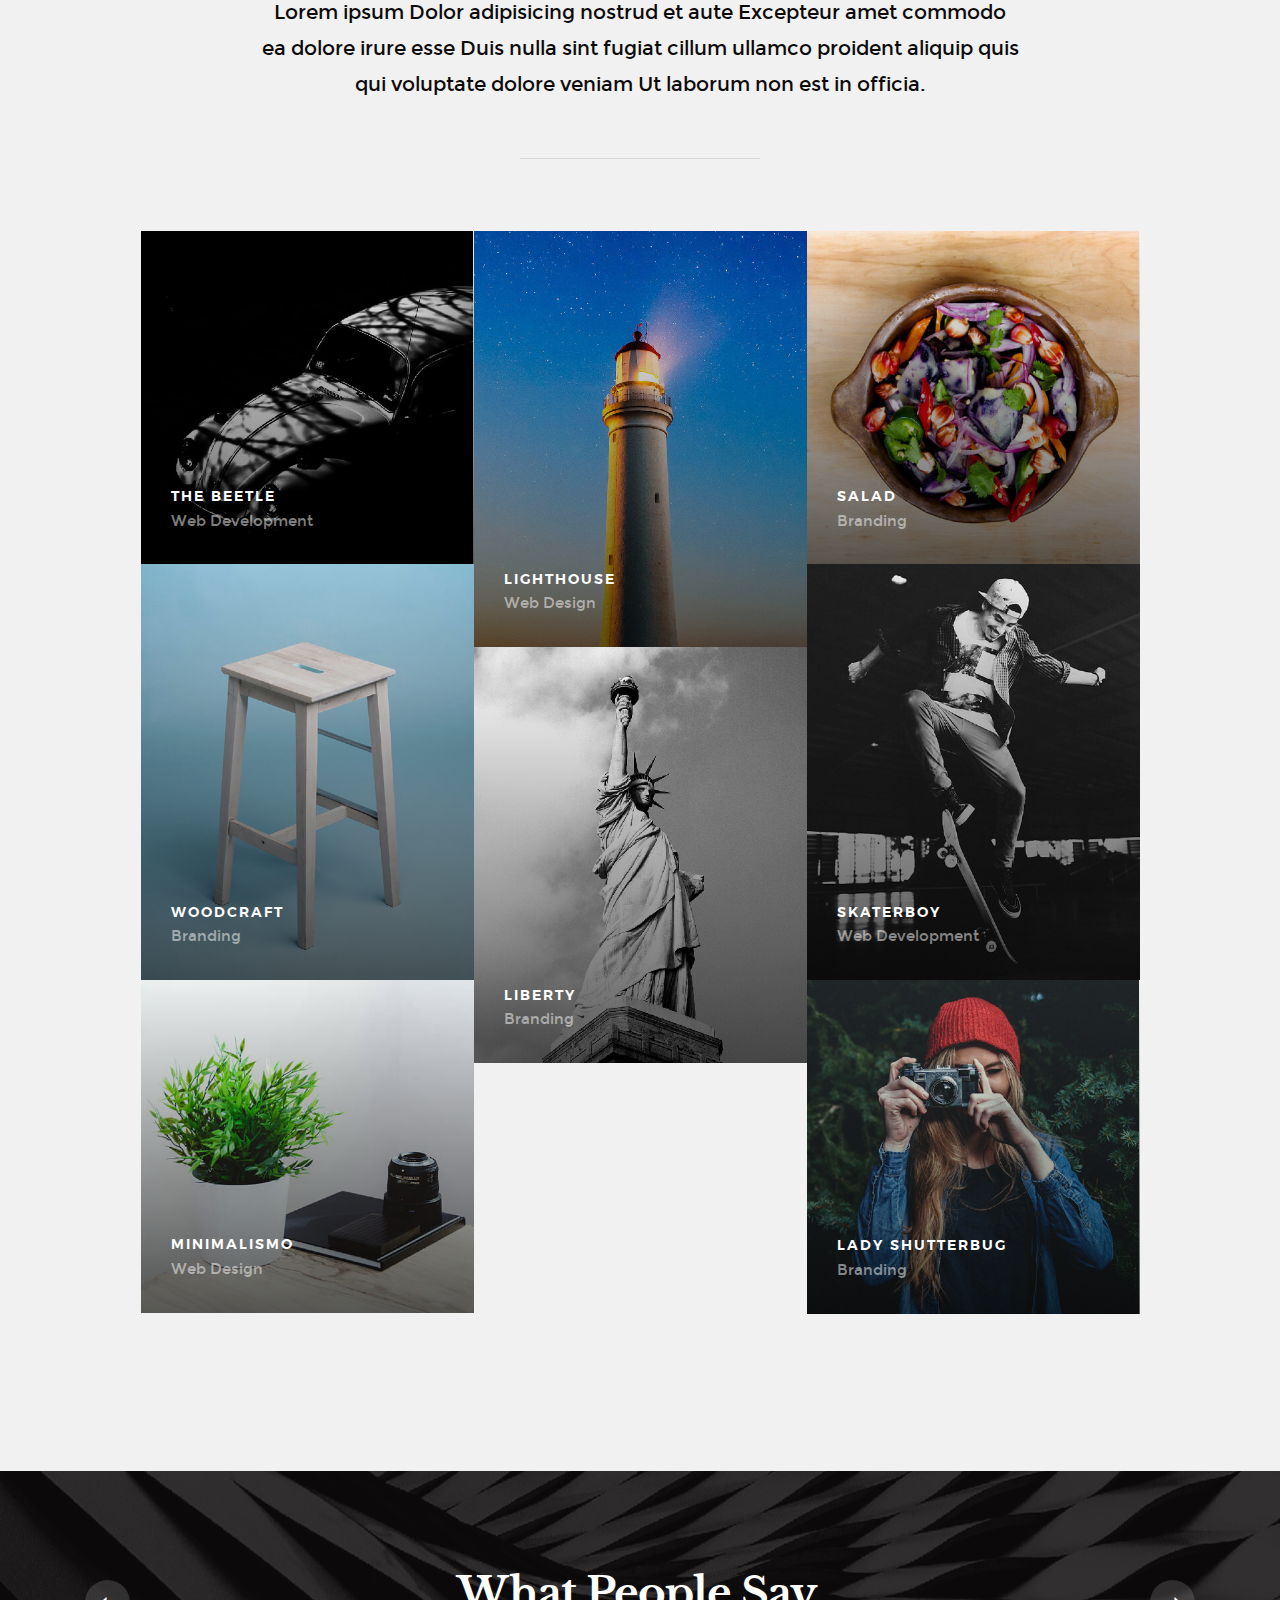
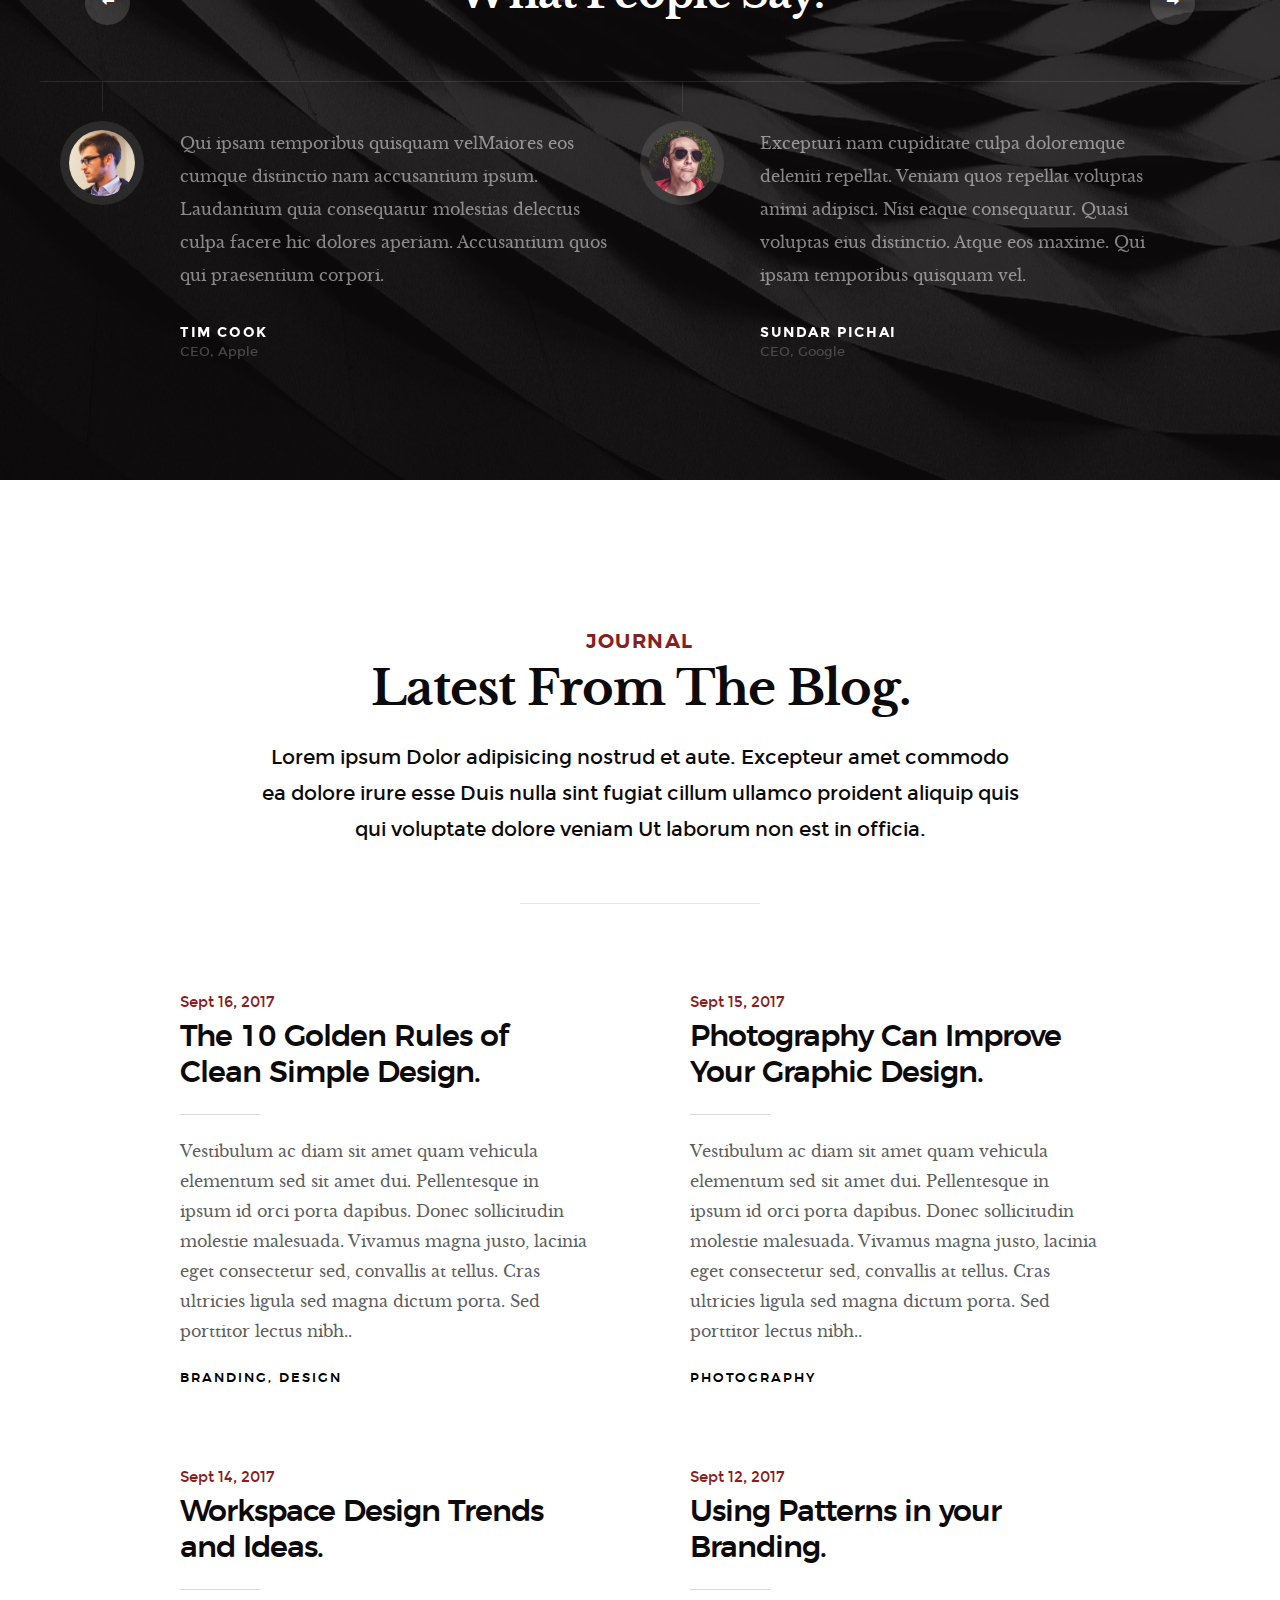
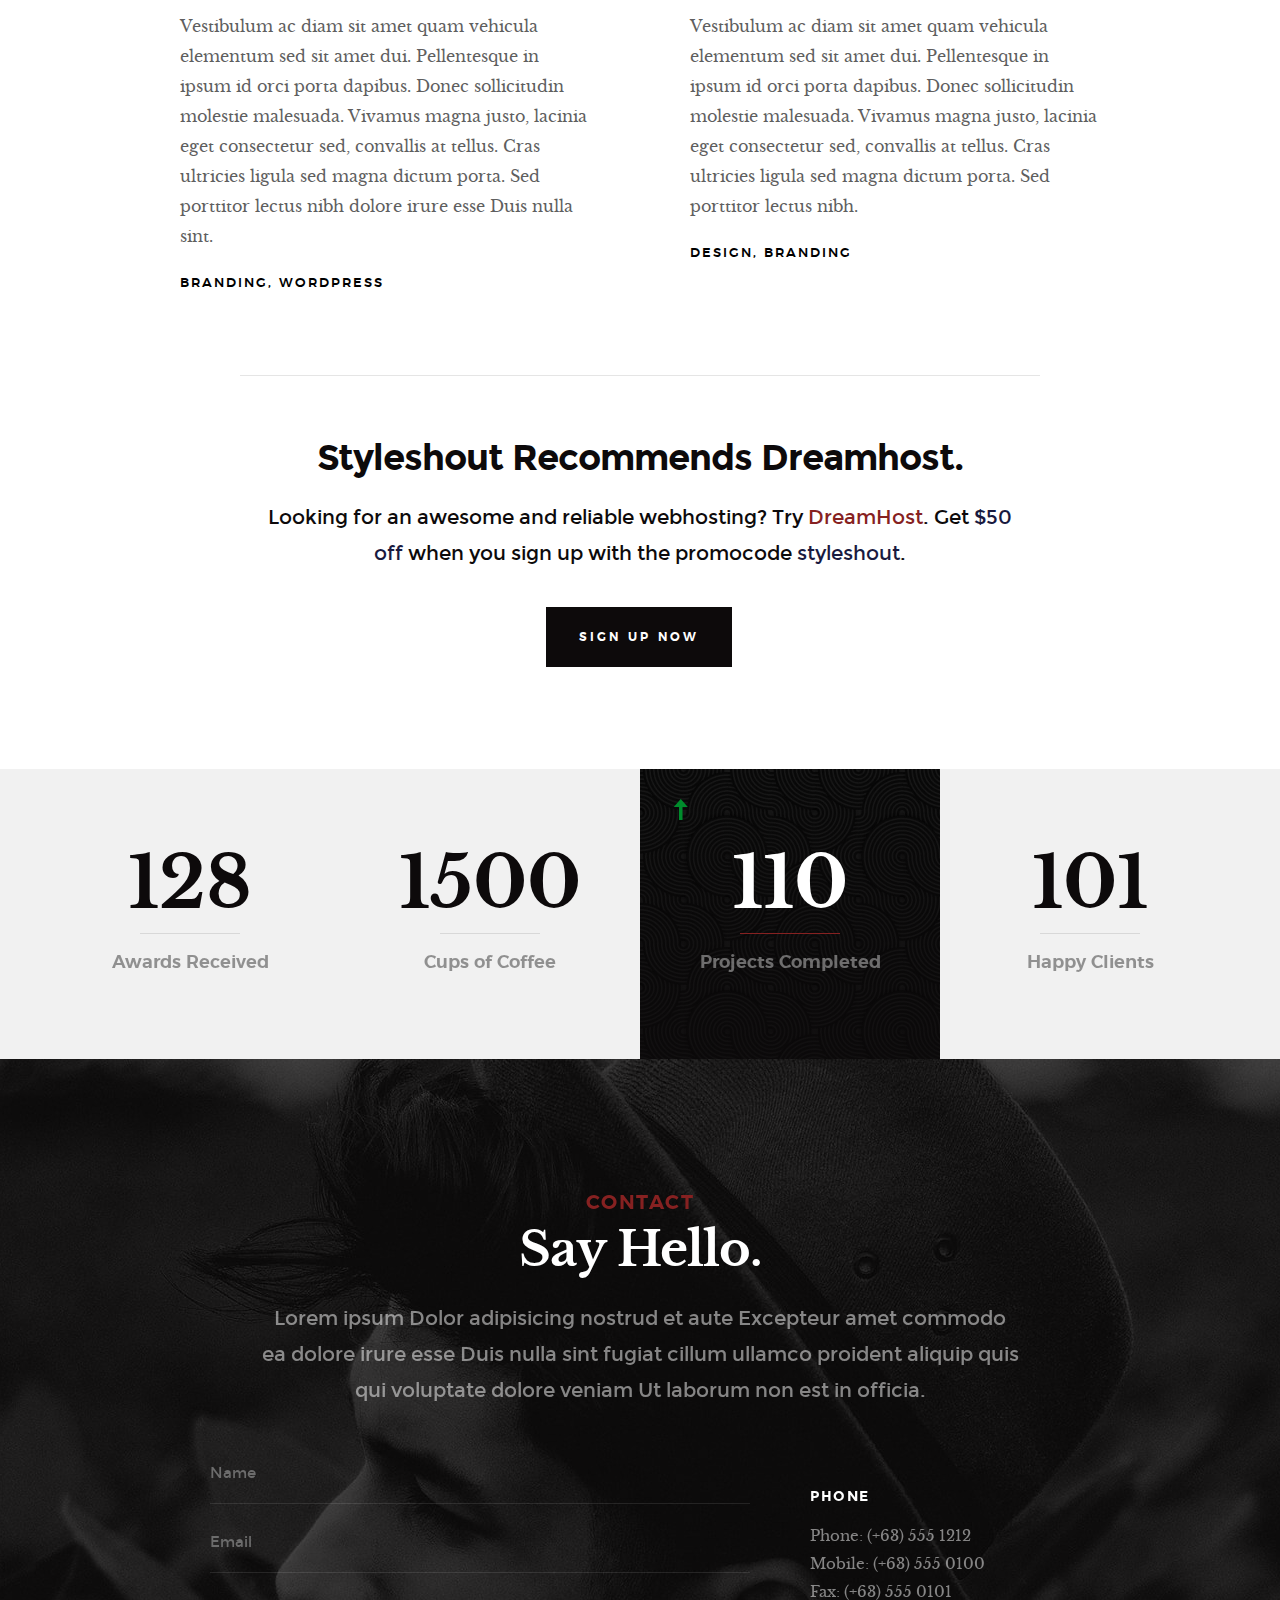
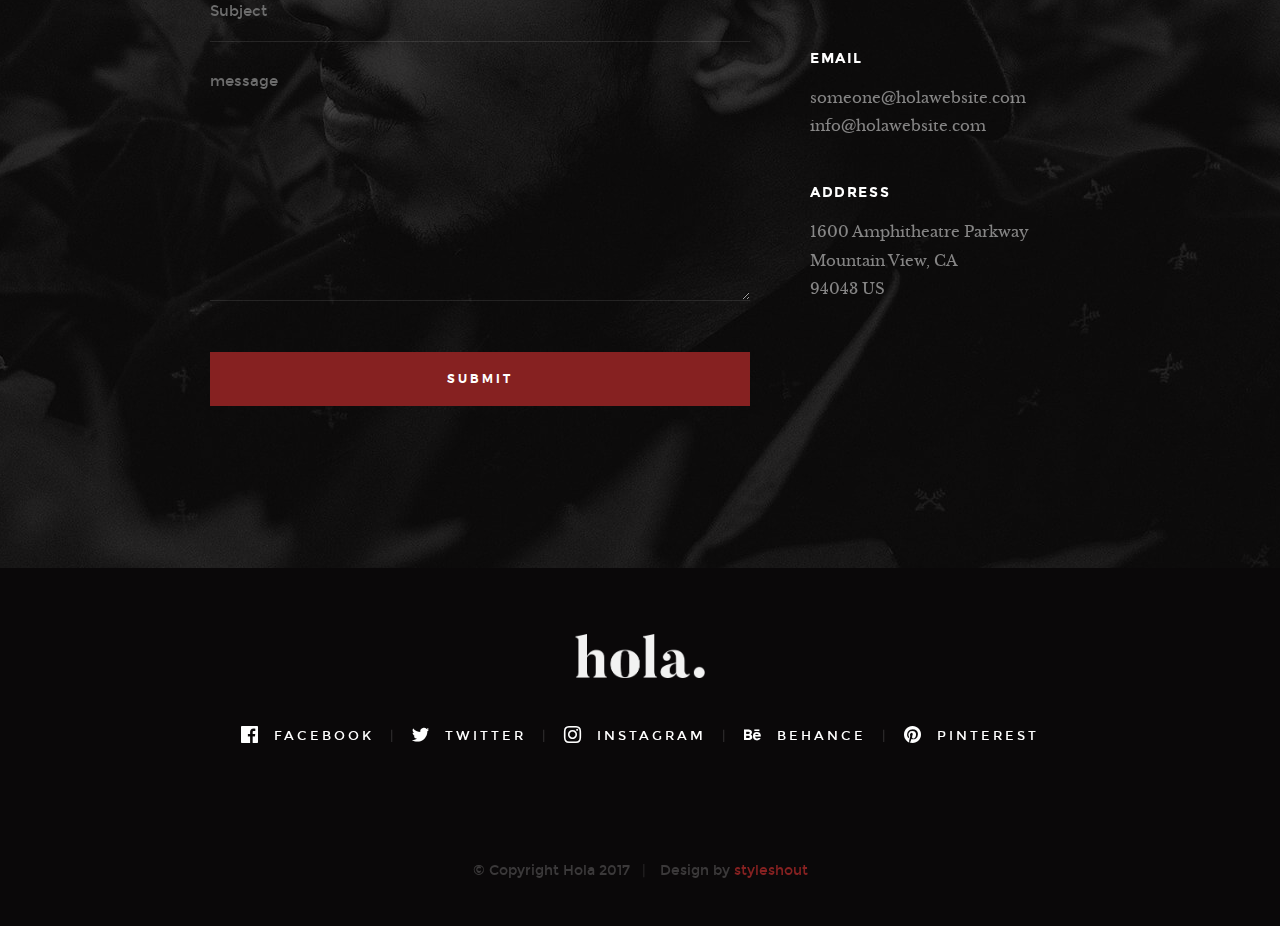
<file: files/index.html>
<!DOCTYPE html>
<!--[if lt IE 9 ]><html class="no-js oldie" lang="en"> <![endif]-->
<!--[if IE 9 ]><html class="no-js oldie ie9" lang="en"> <![endif]-->
<!--[if (gte IE 9)|!(IE)]><!-->
<html class="no-js" lang="en">
<!--<![endif]-->

<head>

    <!--- basic page needs
    ================================================== -->
    <meta charset="utf-8">
    <title>Hola</title>
    <meta name="description" content="">
    <meta name="author" content="">

    <!-- mobile specific metas
    ================================================== -->
    <meta name="viewport" content="width=device-width, initial-scale=1">

    <!-- CSS
    ================================================== -->
    <link rel="stylesheet" href="css/base.css">
    <link rel="stylesheet" href="css/vendor.css">
    <link rel="stylesheet" href="css/main.css">

    <!-- script
    ================================================== -->
    <script src="js/modernizr.js"></script>
    <script src="js/pace.min.js"></script>

    <!-- favicons
    ================================================== -->
    <link rel="shortcut icon" href="favicon.ico" type="image/x-icon">
    <link rel="icon" href="favicon.ico" type="image/x-icon">

</head>

<body id="top">

    <!-- header
    ================================================== -->
    <header class="s-header">

        <div class="header-logo">
            <a class="site-logo" href="index.html"><img src="images/logo.png" alt="Homepage"></a>
        </div>

        <nav class="header-nav-wrap">
            <ul class="header-nav">
                <li class="current"><a class="smoothscroll"  href="#home" title="home">Home</a></li>
                <li><a class="smoothscroll"  href="#about" title="about">About</a></li>
                <li><a class="smoothscroll"  href="#works" title="works">Works</a></li>
                <li><a class="smoothscroll"  href="#blog" title="blog">Blog</a></li>
                <li><a class="smoothscroll"  href="#contact" title="contact">Contact</a></li>
            </ul>
        </nav>

        <a class="header-menu-toggle" href="#0"><span>Menu</span></a>

    </header> <!-- end s-header -->


   <!-- home
   ================================================== -->
   <section id="home" class="s-home page-hero target-section" data-parallax="scroll" data-image-src="images/hero-bg2.jpg" data-natural-width=3000 data-natural-height=2000 data-position-y=center>

        <div class="overlay"></div>
        <div class="shadow-overlay"></div>

        <div class="home-content">

            <div class="row home-content__main">
                <h3>Salut </h3>

                <h1>
                    Je suis Gilles Maurer, <br>
                    étudiant en informatique.                     
                </h1>

                <div class="home-content__buttons">
                    <a href="#works" class="smoothscroll btn btn--stroke">
                        Latest Projects
                    </a>
                    <a href="#about" class="smoothscroll btn btn--stroke">
                        More About Me
                    </a>
                </div>

                <div class="home-content__scroll">
                    <a href="#about" class="scroll-link smoothscroll">
                        <span>Scroll Down</span>
                    </a>
                </div>

            </div>

        </div> <!-- end home-content -->

        <ul class="home-social">
            <li>
                <a href="#"><i class="im im-facebook" aria-hidden="true"></i><span>Facebook</span></a>
            </li>
            <li>
                <a href="#"><i class="im im-twitter" aria-hidden="true"></i><span>Twiiter</span></a>
            </li>
            <li>
                <a href="https://www.instagram.com/gilles_mr/"><i class="im im-instagram" aria-hidden="true"></i><span>Instagram</span></a>
            </li>
            <li>
                <a href="#"><i class="im im-behance" aria-hidden="true"></i><span>Behance</span></a>
            </li>
            <li>
                <a href="#"><i class="im im-pinterest" aria-hidden="true"></i><span>Pinterest</span></a>
            </li>
        </ul> 
        <!-- end home-social -->

    </section> <!-- end s-home -->


    <!-- about
    ================================================== -->
    <section id="about" class="s-about target-section">
        
        <div class="row narrow section-intro has-bottom-sep">
            <div class="col-full text-center">
                <h3>About</h3>
                <h1>More About Me</h1>
                <p class="lead">Lorem ipsum Dolor adipisicing nostrud et aute Excepteur amet commodo ea dolore irure esse Duis nulla sint fugiat cillum ullamco proident aliquip quis qui voluptate dolore veniam Ut laborum non est in officia.</p>
            </div>
        </div>

        <div class="row about-content">

            <div class="col-six tab-full left">
                <h3>Howdy!</h3>

                <p>Lorem ipsum Ut eiusmod ex magna sit dolor esse adipisicing minim ad cupidatat eu veniam nostrud mollit laboris sunt magna velit culpa consectetur nostrud consectetur labore sed do.</p>

                <p>
                Lorem ipsum Nisi officia Duis irure voluptate dolor commodo pariatur occaecat aliquip adipisicing voluptate Ut in qui ea sint occaecat in commodo in in in incididunt ut sunt in Ut Duis in ut ex qui anim cupidatat cupidatat ex in non dolore labore ea amet cillum ea qui dolor nisi sed velit mollit exercitation ex fugiat labore in deserunt culpa laborum culpa anim dolore laboris amet irure mollit proident velit fugiat aute ea elit magna consequat qui officia quis elit Duis dolor esse cupidatat tempor proident voluptate aliqua ex cupidatat do eiusmod veniam irure laborum ut magna nostrud dolore ullamco commodo elit sit magna aliqua laborum veniam officia dolor.	
                </p>
            </div>

            <div class="col-six tab-full right">
                <h3>J'ai pratiqué plusieurs langages</h3>

                <ul class="skill-bars">
                    <li>
                    <div class="progress percent85"><span>85%</span></div>
                    <strong>C</strong>
                    </li>
                    <li>
                    <div class="progress percent40"><span>50%</span></div>
                    <strong>Python</strong>
                    </li>
                    <li>
                    <div class="progress percent30"><span>30%</span></div>
                    <strong>HTML</strong>
                    </li>
                    <li>
                    <div class="progress percent20"><span>20%</span></div>
                    <strong>PHP</strong>
                    </li>
                    <li>
                    <div class="progress percent40"><span>40%</span></div>
                    <strong>SQL</strong>
                    </li>   
                    <li>
                    <div class="progress percent70"><span>70%</span></div>
                    <strong>Arduino</strong>
                    </li>   
                </ul>
            </div>

        </div> <!-- end about-content -->

        <div class="row about-content about-content--buttons">

            <div class="col-full tab-full left">
                <a href="pdf/CV_MAURER Gilles.pdf" class="btn btn--primary full-width">Télécharger mon CV</a>
            </div>


        </div> <!-- end about-content buttons -->

        <div class="row about-content about-content--timeline">

            <div class="col-full text-center">
                <h3>My Work Experience.</h3>
            </div>

            <div class="col-six tab-full left">
                <div class="timeline">

                    <div class="timeline__block">
                        <div class="timeline__bullet"></div>
                        <div class="timeline__header">
                            <p class="timeline__timeframe">July 2015 - Present</p>
                            <h3>Awesome Studio</h3>
                            <h5>Lead Designer</h5>
                        </div>
                        <div class="timeline__desc">
                            <p>Lorem ipsum Occaecat do esse ex et dolor culpa nisi ex in magna consectetur nisi cupidatat laboris esse eiusmod deserunt aute do quis velit esse sed Ut proident cupidatat nulla esse cillum laborum occaecat nostrud sit dolor incididunt amet est occaecat nisi.</p>
                        </div>
                    </div> <!-- end timeline__block -->

                    <div class="timeline__block">
                        <div class="timeline__bullet"></div>
                        <div class="timeline__header">
                            <p class="timeline__timeframe">July 2014 - June 2015</p>
                            <h3>Super Cool Agency</h3>
                            <h5>Front-end Developer</h5>
                        </div>
                        <div class="timeline__desc">	
                            <p>Lorem ipsum Occaecat do esse ex et dolor culpa nisi ex in magna consectetur nisi cupidatat laboris esse eiusmod deserunt aute do quis velit esse sed Ut proident cupidatat nulla esse cillum laborum occaecat nostrud sit dolor incididunt amet est occaecat nisi incididunt.</p>
                        </div>
                    </div> <!-- end timeline__block -->

                </div> <!-- end timeline -->
            </div> <!-- end left -->

            <div class="col-six tab-full right">
                <div class="timeline">

                    <div class="timeline__block">
                        <div class="timeline__bullet"></div>
                        <div class="timeline__header">
                            <p class="timeline__timeframe">July 2012 - June 2014</p>
                            <h3>Great Design Studio</h3>
                            <h5>Web Designer</h5>
                        </div>
                        <div class="timeline__desc">
                            <p>Lorem ipsum Occaecat do esse ex et dolor culpa nisi ex in magna consectetur nisi cupidatat laboris esse eiusmod deserunt aute do quis velit esse sed Ut proident cupidatat nulla esse cillum laborum occaecat nostrud sit dolor incididunt amet est occaecat nisi.</p>
                        </div>
                    </div> <!-- end timeline__block -->

                    <div class="timeline__block">
                        <div class="timeline__bullet"></div>
                        <div class="timeline__header">
                            <p class="timeline__timeframe">July 2011 - June 2012</p>
                            <h3>Epic Design Agency</h3>
                            <h5>Web Designer</h5>
                        </div>
                        <div class="timeline__desc">
                            <p>Lorem ipsum Occaecat do esse ex et dolor culpa nisi ex in magna consectetur nisi cupidatat laboris esse eiusmod deserunt aute do quis velit esse sed Ut proident cupidatat nulla esse cillum laborum occaecat nostrud sit dolor incididunt amet est occaecat nisi incididunt.</p>
                        </div>
                    </div> <!-- end timeline__block -->

                </div> <!-- end timeline -->
            </div> <!-- end right -->

        </div> <!-- end about-content timeline -->

    </section> <!-- end about -->
    

    <!-- works
    ================================================== -->
    <section id="works" class="s-works target-section">

        <div class="row narrow section-intro has-bottom-sep">
            <div class="col-full">
                <h3>Portfolio</h3>
                <h1>See My Latest Projects.</h1>
                
                <p class="lead">Lorem ipsum Dolor adipisicing nostrud et aute Excepteur amet commodo ea dolore irure esse Duis nulla sint fugiat cillum ullamco proident aliquip quis qui voluptate dolore veniam Ut laborum non est in officia.</p>
            </div>
        </div>

        <div class="row masonry-wrap">
            <div class="masonry">

                <div class="masonry__brick">
                    <div class="item-folio">

                        <div class="item-folio__thumb">
                            <a href="images/portfolio/gallery/g-beetle.jpg" class="thumb-link" title="The Beetle Car" data-size="1050x700">
                                <img src="images/portfolio/beetle.jpg" 
                                     srcset="images/portfolio/beetle.jpg 1x, images/portfolio/beetle@2x.jpg 2x" alt="">
                                <span class="shadow-overlay"></span>
                            </a>
                        </div>

                        <div class="item-folio__text">
                            <h3 class="item-folio__title">
                                The Beetle
                            </h3>
                            <p class="item-folio__cat">
                                Web Development
                            </p>
                        </div>

                        <a href="https://www.behance.net/" class="item-folio__project-link" title="Project link">
                            <i class="im im-link"></i>
                        </a>

                        <div class="item-folio__caption">
                            <p>Vero molestiae sed aut natus excepturi. Et tempora numquam. Temporibus iusto quo.Unde dolorem corrupti neque nisi.</p>
                        </div>

                    </div> <!-- end item-folio -->
                </div> <!-- end masonry__brick -->

                <div class="masonry__brick">
                    <div class="item-folio">

                        <div class="item-folio__thumb">
                            <a href="images/portfolio/gallery/g-lighthouse.jpg" class="thumb-link" title="Lighthouse" data-size="1050x700">
                                <img src="images/portfolio/lighthouse.jpg" 
                                     srcset="images/portfolio/lighthouse.jpg 1x, images/portfolio/lighthouse@2x.jpg 2x" alt="">
                                <span class="shadow-overlay"></span>
                            </a>
                        </div>

                        <div class="item-folio__text">
                            <h3 class="item-folio__title">
                                Lighthouse
                            </h3>
                            <p class="item-folio__cat">
                                Web Design
                            </p>
                        </div>

                        <a href="https://www.behance.net/" class="item-folio__project-link" title="Project link">
                            <i class="im im-link"></i>
                        </a>

                        <div class="item-folio__caption">
                            <p>Vero molestiae sed aut natus excepturi. Et tempora numquam. Temporibus iusto quo.Unde dolorem corrupti neque nisi.</p>
                        </div>

                    </div> <!-- end item-folio -->
                </div> <!-- end masonry__brick -->

                <div class="masonry__brick">
                    <div class="item-folio">

                        <div class="item-folio__thumb">
                            <a href="images/portfolio/gallery/g-salad.jpg" class="thumb-link" data-size="1050x700">
                                <img src="images/portfolio/salad.jpg" 
                                     srcset="images/portfolio/salad.jpg 1x, images/portfolio/salad@2x.jpg 2x" alt="">
                                <span class="shadow-overlay"></span>
                            </a>
                        </div>

                        <div class="item-folio__text">
                            <h3 class="item-folio__title">
                                Salad
                            </h3>
                            <p class="item-folio__cat">
                                Branding
                            </p>
                        </div>

                        <a href="https://www.behance.net/" class="item-folio__project-link" title="Project link">
                            <i class="im im-link"></i>
                        </a>

                        <span class="item-folio__caption">
                            <p>Vero molestiae sed aut natus excepturi. Et tempora numquam. Temporibus iusto quo.Unde dolorem corrupti neque nisi.</p>
                        </span>

                    </div> <!-- end item-folio -->
                </div> <!-- end masonry__brick -->

                <div class="masonry__brick">
                    <div class="item-folio">

                        <div class="item-folio__thumb">
                            <a href="images/portfolio/gallery/g-woodcraft.jpg" class="thumb-link" data-size="1050x700">
                                <img src="images/portfolio/woodcraft.jpg"
                                     srcset="images/portfolio/woodcraft.jpg 1x, images/portfolio/woodcraft@2x.jpg 2x" alt="">
                                <span class="shadow-overlay"></span>
                            </a>
                        </div>

                        <div class="item-folio__text">
                            <h3 class="item-folio__title">
                                Woodcraft
                            </h3>
                            <p class="item-folio__cat">
                                Branding
                            </p>
                        </div>

                        <a href="https://www.behance.net/" class="item-folio__project-link" title="Project link">
                            <i class="im im-link"></i>
                        </a>

                        <span class="item-folio__caption">
                            <p>Vero molestiae sed aut natus excepturi. Et tempora numquam. Temporibus iusto quo.Unde dolorem corrupti neque nisi.</p>
                        </span>

                    </div> <!-- end item-folio -->
                </div> <!-- end masonry__brick -->

                <div class="masonry__brick">
                    <div class="item-folio">

                        <div class="item-folio__thumb">
                            <a href="images/portfolio/gallery/g-skaterboy.jpg" class="thumb-link" data-size="1050x700">
                                <img src="images/portfolio/skaterboy.jpg"
                                     srcset="images/portfolio/skaterboy.jpg 1x, images/portfolio/skaterboy@2x.jpg 2x" alt="">
                                <span class="shadow-overlay"></span>
                            </a>
                        </div>

                        <div class="item-folio__text">
                            <h3 class="item-folio__title">
                                Skaterboy
                            </h3>
                            <p class="item-folio__cat">
                                Web Development
                            </p>
                        </div>

                        <a href="https://www.behance.net/" class="item-folio__project-link" title="Project link">
                            <i class="im im-link"></i>
                        </a>

                        <span class="item-folio__caption">
                            <p>Vero molestiae sed aut natus excepturi. Et tempora numquam. Temporibus iusto quo.Unde dolorem corrupti neque nisi.</p>
                        </span>

                    </div> <!-- end item-folio -->
                </div> <!-- end masonry__brick -->

                <div class="masonry__brick">
                    <div class="item-folio">

                        <div class="item-folio__thumb">
                            <a href="images/portfolio/gallery/g-liberty.jpg" class="thumb-link" data-size="1050x700">
                                <img src="images/portfolio/liberty.jpg"
                                     srcset="images/portfolio/liberty.jpg 1x, images/portfolio/liberty@2x.jpg 2x" alt="">
                                <span class="shadow-overlay"></span>
                            </a>
                        </div>

                        <div class="item-folio__text">
                            <h3 class="item-folio__title">
                                Liberty
                            </h3>
                            <p class="item-folio__cat">
                                Branding
                            </p>
                        </div>

                        <a href="https://www.behance.net/" class="item-folio__project-link" title="Project link">
                            <i class="im im-link"></i>
                        </a>

                        <span class="item-folio__caption">
                            <p>Vero molestiae sed aut natus excepturi. Et tempora numquam. Temporibus iusto quo.Unde dolorem corrupti neque nisi.</p>
                        </span>

                    </div> <!-- end item-folio -->
                </div> <!-- end masonry__brick -->

                <div class="masonry__brick">
                    <div class="item-folio">

                        <div class="item-folio__thumb">
                            <a href="images/portfolio/gallery/g-minimalismo.jpg" class="thumb-link" data-size="1050x700">
                                <img src="images/portfolio/minimalismo.jpg"
                                     srcset="images/portfolio/minimalismo.jpg 1x, images/portfolio/minimalismo@2x.jpg 2x" alt="">
                                <span class="shadow-overlay"></span>
                            </a>
                        </div>

                        <div class="item-folio__text">
                            <h3 class="item-folio__title">
                                Minimalismo
                            </h3>
                            <p class="item-folio__cat">
                                Web Design
                            </p>
                        </div>

                        <a href="https://www.behance.net/" class="item-folio__project-link" title="Project link">
                            <i class="im im-link"></i>
                        </a>

                        <span class="item-folio__caption">
                            <p>Vero molestiae sed aut natus excepturi. Et tempora numquam. Temporibus iusto quo.Unde dolorem corrupti neque nisi.</p>
                        </span>

                    </div> <!-- end item-folio -->
                </div> <!-- end masonry__brick -->

                <div class="masonry__brick">
                    <div class="item-folio">

                        <div class="item-folio__thumb">
                            <a href="images/portfolio/gallery/g-shutterbug.jpg" class="thumb-link" data-size="1050x700">
                                <img src="images/portfolio/shutterbug.jpg"
                                     srcset="images/portfolio/shutterbug.jpg 1x, images/portfolio/shutterbug@2x.jpg 2x" alt="">
                                <span class="shadow-overlay"></span>
                            </a>
                        </div>

                        <div class="item-folio__text">
                            <h3 class="item-folio__title">
                                Lady Shutterbug
                            </h3>
                            <p class="item-folio__cat">
                                Branding
                            </p>
                        </div>

                        <a href="https://www.behance.net/" class="item-folio__project-link" title="Project link">
                            <i class="im im-link"></i>
                        </a>

                        <span class="item-folio__caption">
                            <p>Vero molestiae sed aut natus excepturi. Et tempora numquam. Temporibus iusto quo.Unde dolorem corrupti neque nisi.</p>
                        </span>

                    </div> <!-- end item-folio -->
                </div> <!-- end masonry__brick -->

            </div>
        </div> <!-- end masonry -->

    </section> <!-- end works -->



    <!-- testimonials
    ================================================== -->
    <div class="s-testimonials">

        <div class="overlay"></div>

        <div class="row testimonials-header">
            <div class="col-full">
                <h1 class="h02">What People Say.</h1>
            </div>
        </div>

        <div class="row testimonials">

            <div class="col-full testimonials__slider">

                <div class="testimonials__slide">
                    <img src="images/avatars/user-01.jpg" alt="Author image" class="testimonials__avatar">
                    <p>Qui ipsam temporibus quisquam velMaiores eos cumque distinctio nam accusantium ipsum. 
                    Laudantium quia consequatur molestias delectus culpa facere hic dolores aperiam. Accusantium quos qui praesentium corpori.</p>
                    <div class="testimonials__author h06">
                        Tim Cook
                        <span>CEO, Apple</span>
                    </div>
                </div>

                <div class="testimonials__slide">
                    <img src="images/avatars/user-05.jpg" alt="Author image" class="testimonials__avatar">
                    <p>Excepturi nam cupiditate culpa doloremque deleniti repellat. Veniam quos repellat voluptas animi adipisci.
                    Nisi eaque consequatur. Quasi voluptas eius distinctio. Atque eos maxime. Qui ipsam temporibus quisquam vel.</p>
                    <div class="testimonials__author h06">
                        Sundar Pichai
                        <span>CEO, Google</span>
                    </div>
                </div>

                <div class="testimonials__slide">
                    <img src="images/avatars/user-02.jpg" alt="Author image" class="testimonials__avatar">
                    <p>Repellat dignissimos libero. Qui sed at corrupti expedita voluptas odit. Nihil ea quia nesciunt. Ducimus aut sed ipsam.  
                    Autem eaque officia cum exercitationem sunt voluptatum accusamus. Quasi voluptas eius distinctio.</p>
                    <div class="testimonials__author h06">
                        Satya Nadella
                        <span>CEO, Microsoft</span>
                    </div>
                </div>
                
            </div> <!-- end testimonials__slider -->

        </div> <!-- end testimonials -->

    </div> <!-- end s-testimonials -->


    <!-- blog
    ================================================== -->
    <section id="blog" class="s-blog target-section">

        <div class="row narrow section-intro has-bottom-sep">
            <div class="col-full">
                <h3>Journal</h3>
                <h1>Latest From The Blog.</h1>
                <p class="lead">Lorem ipsum Dolor adipisicing nostrud et aute. 
                Excepteur amet commodo ea dolore irure esse Duis nulla sint fugiat cillum 
                ullamco proident aliquip quis qui voluptate dolore veniam Ut laborum non est in officia.</p>
            </div>
        </div>

        <div class="row blog-content">
            <div class="col-full">

                <div class="blog-list block-1-2 block-tab-full">
                    <article class="col-block">
                                
                        <div class="blog-date">
                            <a href="blog-single.html">Sept 16, 2017</a>
                        </div>  
                        
                        <h2 class="h01"><a href="blog-single.html">The 10 Golden Rules of Clean Simple Design.</a></h2>
                        <p>
                        Vestibulum ac diam sit amet quam vehicula elementum sed sit amet dui. Pellentesque in ipsum id orci porta dapibus. Donec sollicitudin molestie malesuada. Vivamus magna justo, lacinia eget consectetur sed, convallis at tellus. Cras ultricies ligula sed magna dictum porta. Sed porttitor lectus nibh..
                        </p>

                        <div class="blog-cat">
                                <a href="blog.html">Branding</a><a href="blog.html">Design</a>
                        </div>

                        
                    </article>
                    <article class="col-block">
                                
                        <div class="blog-date">
                            <a href="blog-single.html">Sept 15, 2017</a>
                        </div>  
                        
                        <h2 class="h01"><a href="blog-single.html">Photography Can Improve Your Graphic Design.</a></h2>
                        <p>
                        Vestibulum ac diam sit amet quam vehicula elementum sed sit amet dui. Pellentesque in ipsum id orci porta dapibus. Donec sollicitudin molestie malesuada. Vivamus magna justo, lacinia eget consectetur sed, convallis at tellus. Cras ultricies ligula sed magna dictum porta. Sed porttitor lectus nibh..
                        </p>

                        <div class="blog-cat">
                            <a href="blog.html">Photography</a>
                        </div>

                        
                    </article>
                    <article class="col-block">
                        
                        <div class="blog-date">
                            <a href="blog-single.html">Sept 14, 2017</a>
                        </div>

                        <h2 class="h01"><a href="blog-single.html">Workspace Design Trends and Ideas.</a></h2>
                        <p>
                        Vestibulum ac diam sit amet quam vehicula elementum sed sit amet dui. Pellentesque in ipsum id orci porta dapibus. Donec sollicitudin molestie malesuada. Vivamus magna justo, lacinia eget consectetur sed, convallis at tellus. Cras ultricies ligula sed magna dictum porta. Sed porttitor lectus nibh dolore irure esse Duis nulla sint.
                        </p>

                        <div class="blog-cat">
                            <a href="blog.html">Branding</a><a href="blog.html">Wordpress</a>
                        </div>
                    </article>
                    <article class="col-block">
                        
                        <div class="blog-date">
                            <a href="blog-single.html">Sept 12, 2017</a>
                        </div>    
                        <h2 class="h01"><a href="blog-single.html">Using Patterns in your Branding.</a></h2>
                        <p>
                        Vestibulum ac diam sit amet quam vehicula elementum sed sit amet dui. Pellentesque in ipsum id orci porta dapibus. Donec sollicitudin molestie malesuada. Vivamus magna justo, lacinia eget consectetur sed, convallis at tellus. Cras ultricies ligula sed magna dictum porta. Sed porttitor lectus nibh.
                        </p>

                        <div class="blog-cat">
                            <a href="blog.html">Design</a><a href="blog.html">Branding</a>
                        </div>
                    </article>
                </div> <!-- end blog-list -->

            </div> <!-- end col-full -->
        </div> <!-- end blog-content -->

    </section> <!-- end s-blog -->


    <!-- s-cta
    ================================================== -->
    <section class="s-cta">
        
        <div class="row narrow cta">

            <div class="col-full cta__content">

                <h2 class="h01"><a href="http://www.dreamhost.com/r.cgi?287326|STYLESHOUT">Styleshout Recommends Dreamhost.</a></h2>

                <p class="lead">
                Looking for an awesome and reliable webhosting? Try <a href="http://www.dreamhost.com/r.cgi?287326|STYLESHOUT">DreamHost</a>.
                Get <span>$50 off</span> when you sign up with the promocode <span>styleshout</span>.
                </p>

                <div class="cta__action">
                    <a class="btn btn--primary btn--large" href="http://www.dreamhost.com/r.cgi?287326|STYLESHOUT">Sign Up Now</a>
                </div>	

            </div>

        </div> <!-- end cta -->
        
    </section>


    <!-- s-stats
    ================================================== -->
    <section id="stats" class="s-stats">
        <div class="row block-1-4 block-tab-1-2 block-mob-full stats">

            <div class="col-block stats__col ">
                <div class="stats__count">
                    128
                </div>
                <h4>Awards Received</h4>
            </div>
            <div class="col-block stats__col">
                <div class="stats__count">
                    1500
                </div>
                <h4>Cups of Coffee</h4>
            </div>
            <div class="col-block stats__col stats__col--highlight">
                <div class="stats__upsign">
                    <a href="#"><i class="im im-arrow-up" aria-hidden="true"></i></a>
                </div>
                <div class="stats__count">
                    110
                </div>
                <h4>Projects Completed</h4>
            </div>
            <div class="col-block stats__col">
                <div class="stats__count">
                    101
                </div>
                <h4>Happy Clients</h4> 
            </div>

        </div>
    </section> <!-- end s-stats -->


    <!-- s-stats
    ================================================== -->
    <section id="contact" class="s-contact target-section">

        <div class="overlay"></div>

        <div class="row narrow section-intro">
            <div class="col-full">
                <h3>Contact</h3>
                <h1>Say Hello.</h1>
                
                <p class="lead">Lorem ipsum Dolor adipisicing nostrud et aute Excepteur amet commodo ea dolore irure esse Duis nulla sint fugiat cillum ullamco proident aliquip quis qui voluptate dolore veniam Ut laborum non est in officia.</p>
            </div>
        </div>

        <div class="row contact__main">
            <div class="col-eight tab-full contact__form">
                <form name="contactForm" id="contactForm" method="post" action="">
                    <fieldset>
    
                    <div class="form-field">
                        <input name="contactName" type="text" id="contactName" placeholder="Name" value="" minlength="2" required="" aria-required="true" class="full-width">
                    </div>
                    <div class="form-field">
                        <input name="contactEmail" type="email" id="contactEmail" placeholder="Email" value="" required="" aria-required="true" class="full-width">
                    </div>
                    <div class="form-field">
                        <input name="contactSubject" type="text" id="contactSubject" placeholder="Subject" value="" class="full-width">
                    </div>
                    <div class="form-field">
                        <textarea name="contactMessage" id="contactMessage" placeholder="message" rows="10" cols="50" required="" aria-required="true" class="full-width"></textarea>
                    </div>
                    <div class="form-field">
                        <button class="full-width btn--primary">Submit</button>
                        <div class="submit-loader">
                            <div class="text-loader">Sending...</div>
                            <div class="s-loader">
                                <div class="bounce1"></div>
                                <div class="bounce2"></div>
                                <div class="bounce3"></div>
                            </div>
                        </div>
                    </div>
    
                    </fieldset>
                </form>

                <!-- contact-warning -->
                <div class="message-warning">
                    Something went wrong. Please try again.
                </div> 
            
                <!-- contact-success -->
                <div class="message-success">
                    Your message was sent, thank you!<br>
                </div>
                        
            </div>
            <div class="col-four tab-full contact__infos">
                <h4 class="h06">Phone</h4>
                <p>Phone: (+63) 555 1212<br>
                Mobile: (+63) 555 0100<br>
                Fax: (+63) 555 0101
                </p>

                <h4 class="h06">Email</h4>
                <p>someone@holawebsite.com<br>
                info@holawebsite.com
                </p>

                <h4 class="h06">Address</h4>
                <p>
                1600 Amphitheatre Parkway<br>
                Mountain View, CA<br>
                94043 US
                </p>
            </div>

        </div>

    </section> <!-- end s-contact -->


    <!-- footer
    ================================================== -->
    <footer>
        <div class="row">
            <div class="col-full">

                <div class="footer-logo">
                    <a class="footer-site-logo" href="#0"><img src="images/logo.png" alt="Homepage"></a>
                </div>

                <ul class="footer-social">
                    <li><a href="#0">
                        <i class="im im-facebook" aria-hidden="true"></i>
                        <span>Facebook</span>
                    </a></li>
                    <li><a href="#0">
                        <i class="im im-twitter" aria-hidden="true"></i>
                        <span>Twitter</span>
                    </a></li>
                    <li><a href="#0">
                        <i class="im im-instagram" aria-hidden="true"></i>
                        <span>Instagram</span>
                    </a></li>
                    <li><a href="#0">
                        <i class="im im-behance" aria-hidden="true"></i>
                        <span>Behance</span>
                    </a></li>
                    <li><a href="#0">
                        <i class="im im-pinterest" aria-hidden="true"></i>
                        <span>Pinterest</span>
                    </a></li>
                </ul>
                    
            </div>
        </div>

        <div class="row footer-bottom">

            <div class="col-twelve">
                <div class="copyright">
                    <span>© Copyright Hola 2017</span> 
                    <span>Design by <a href="https://www.styleshout.com/">styleshout</a></span>	
                </div>

                <div class="go-top">
                <a class="smoothscroll" title="Back to Top" href="#top"><i class="im im-arrow-up" aria-hidden="true"></i></a>
                </div>
            </div>

        </div> <!-- end footer-bottom -->

    </footer> <!-- end footer -->


    <!-- photoswipe background
    ================================================== -->
    <div aria-hidden="true" class="pswp" role="dialog" tabindex="-1">

        <div class="pswp__bg"></div>
        <div class="pswp__scroll-wrap">

            <div class="pswp__container">
                <div class="pswp__item"></div>
                <div class="pswp__item"></div>
                <div class="pswp__item"></div>
            </div>

            <div class="pswp__ui pswp__ui--hidden">
                <div class="pswp__top-bar">
                    <div class="pswp__counter"></div><button class="pswp__button pswp__button--close" title="Close (Esc)"></button> <button class="pswp__button pswp__button--share" title=
                    "Share"></button> <button class="pswp__button pswp__button--fs" title="Toggle fullscreen"></button> <button class="pswp__button pswp__button--zoom" title=
                    "Zoom in/out"></button>
                    <div class="pswp__preloader">
                        <div class="pswp__preloader__icn">
                            <div class="pswp__preloader__cut">
                                <div class="pswp__preloader__donut"></div>
                            </div>
                        </div>
                    </div>
                </div>
                <div class="pswp__share-modal pswp__share-modal--hidden pswp__single-tap">
                    <div class="pswp__share-tooltip"></div>
                </div><button class="pswp__button pswp__button--arrow--left" title="Previous (arrow left)"></button> <button class="pswp__button pswp__button--arrow--right" title=
                "Next (arrow right)"></button>
                <div class="pswp__caption">
                    <div class="pswp__caption__center"></div>
                </div>
            </div>

        </div>

    </div><!-- end photoSwipe background -->

    <div id="preloader">
        <div id="loader"></div>
    </div>


    <!-- Java Script
    ================================================== -->
    <script src="js/jquery-3.2.1.min.js"></script>
    <script src="js/plugins.js"></script>
    <script src="js/main.js"></script>

</body>

</html>
</file>
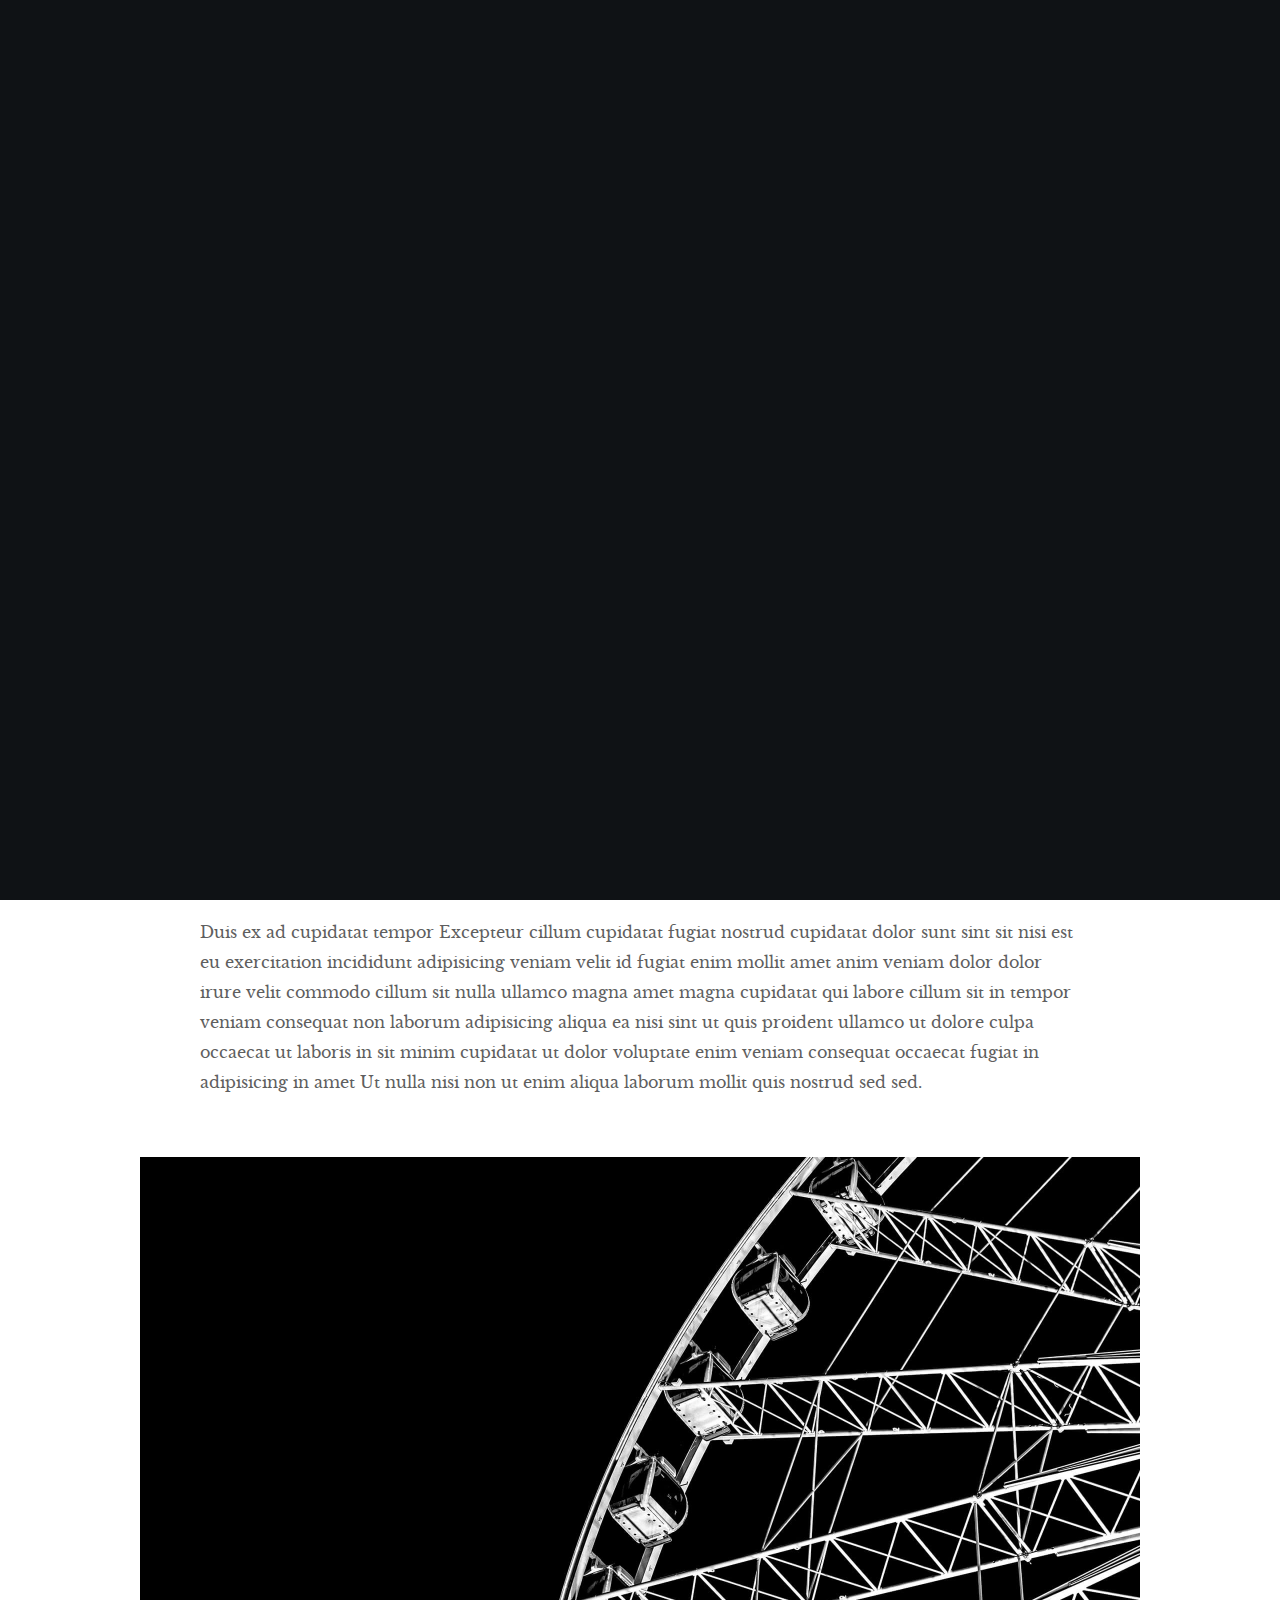
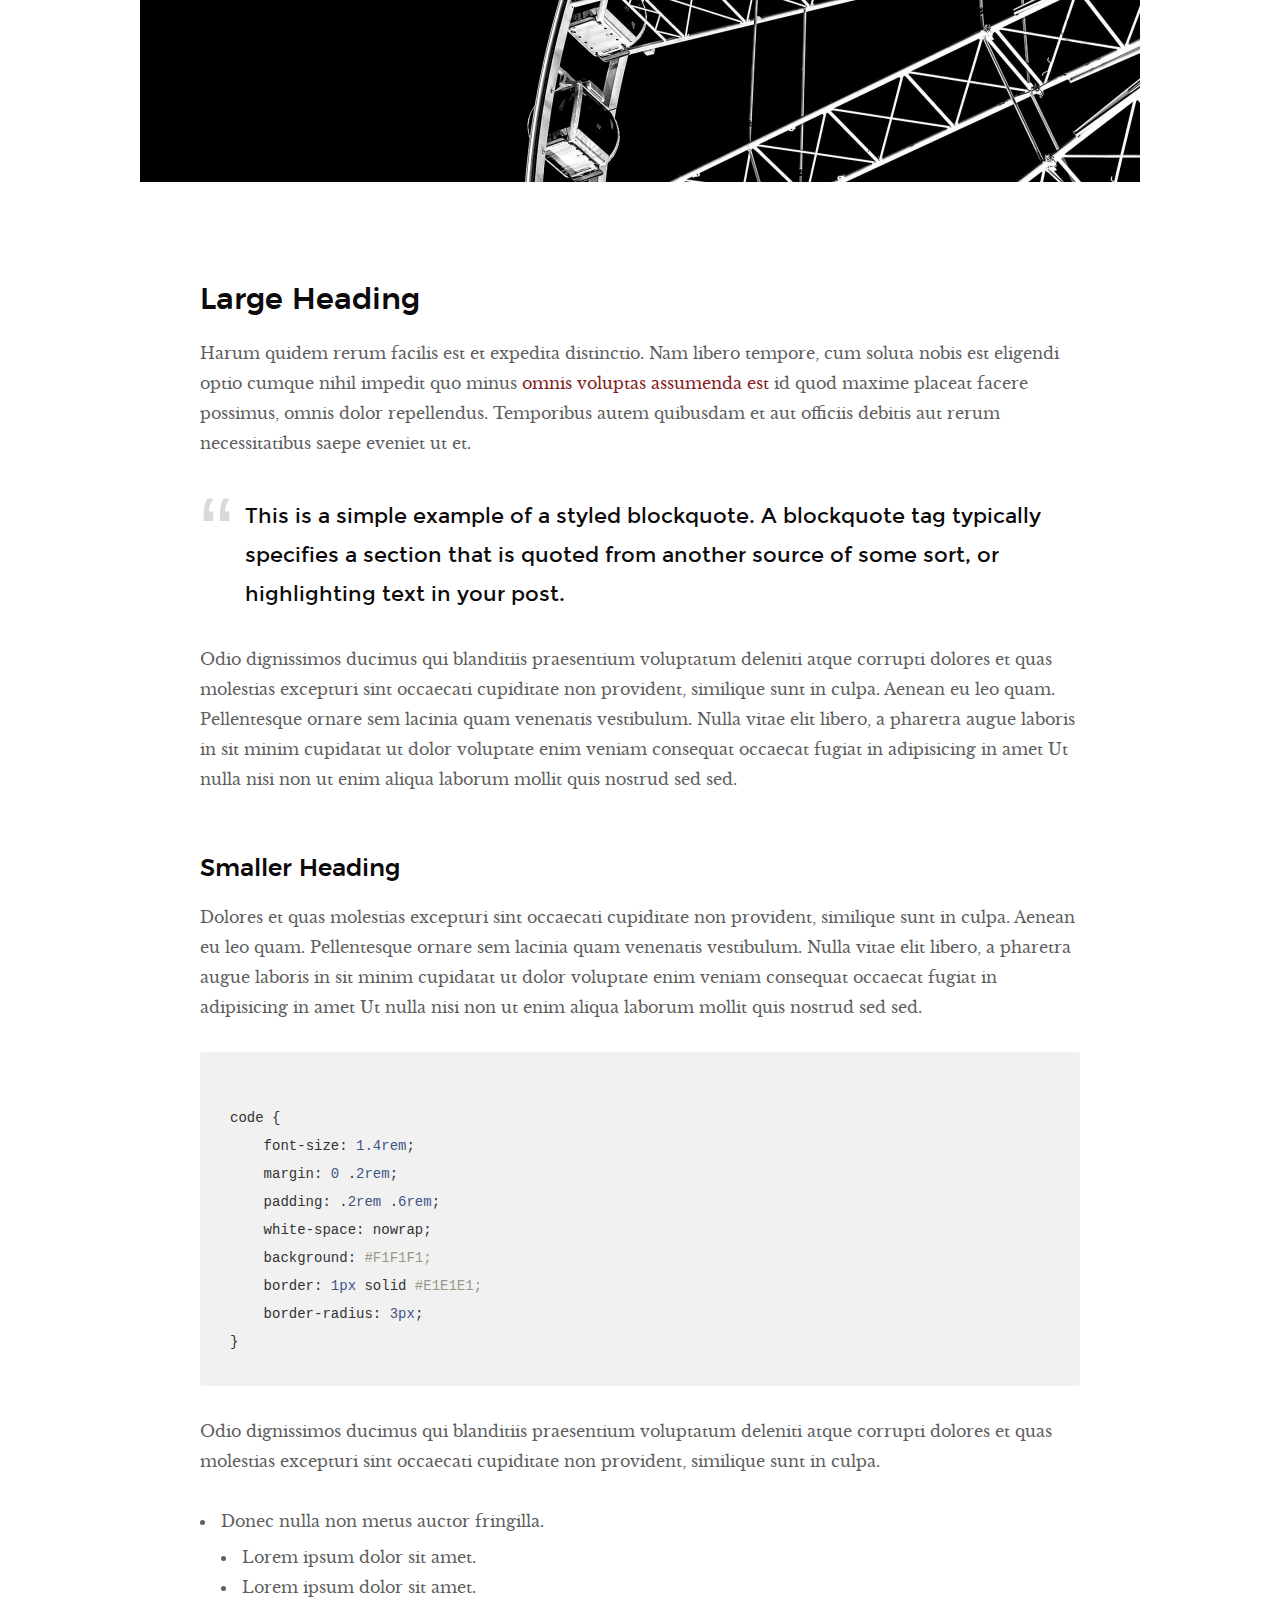
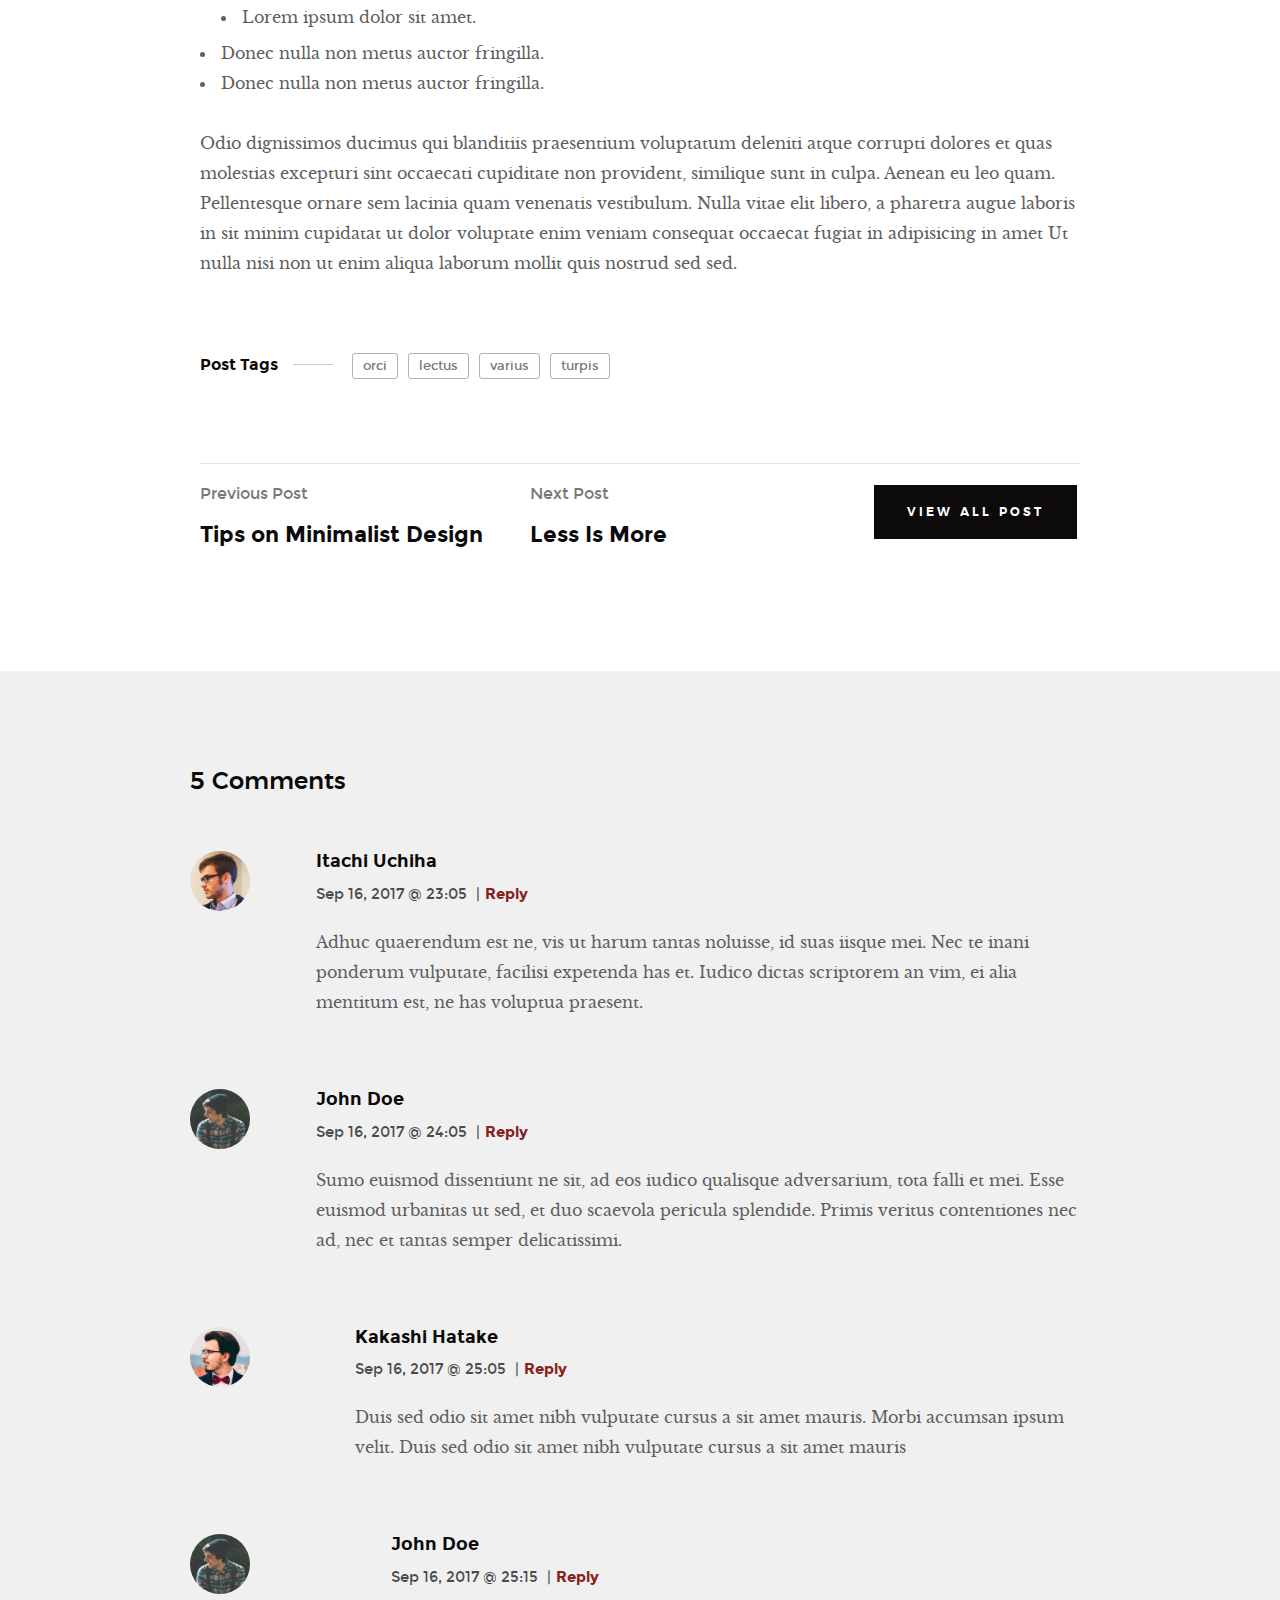
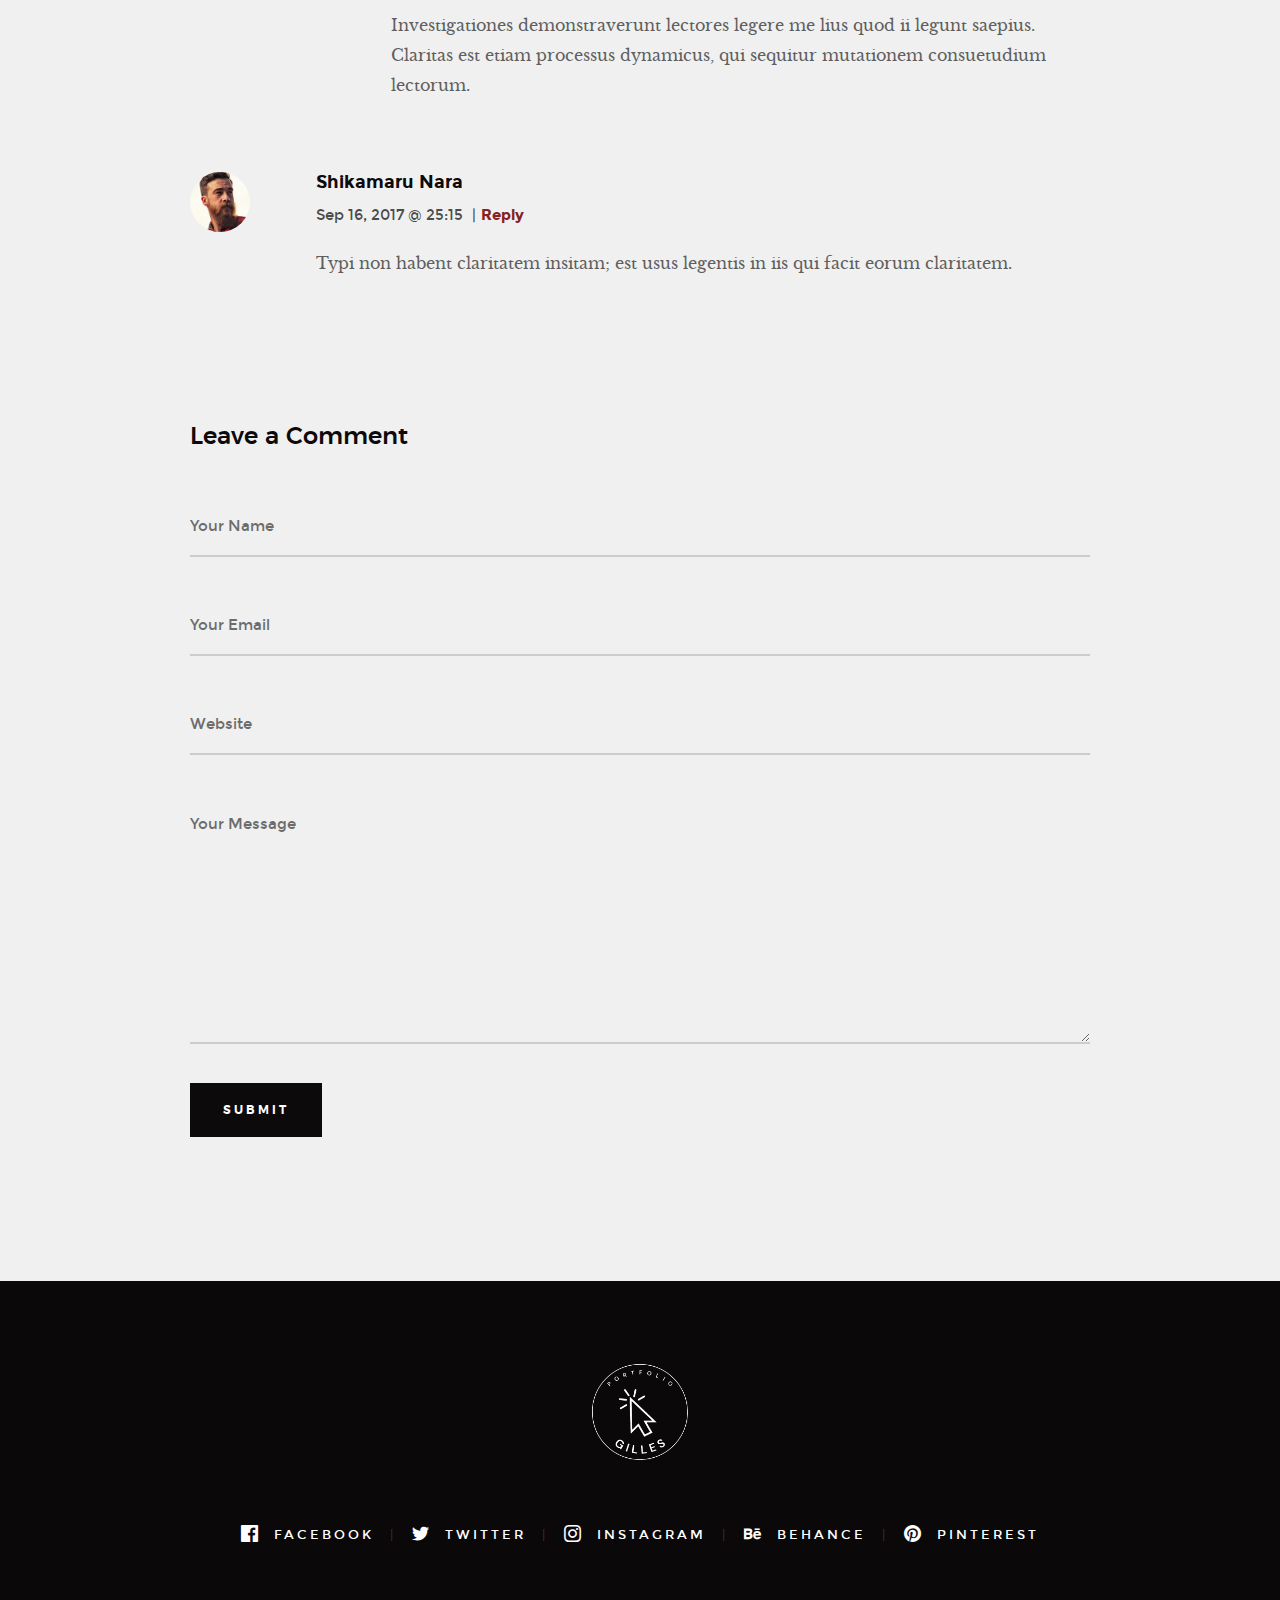
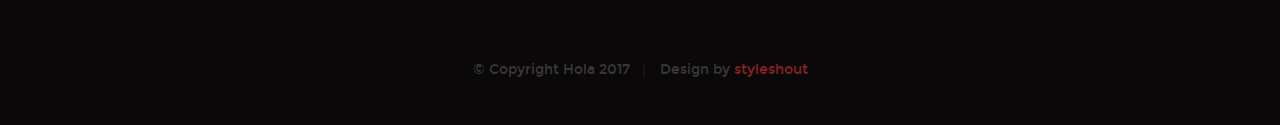
<file: blog-single.html>
<!DOCTYPE html>
<!--[if lt IE 9 ]><html class="no-js oldie" lang="en"> <![endif]-->
<!--[if IE 9 ]><html class="no-js oldie ie9" lang="en"> <![endif]-->
<!--[if (gte IE 9)|!(IE)]><!-->
<html class="no-js" lang="en">
<!--<![endif]-->

<head>

    <!--- basic page needs
    ================================================== -->
    <meta charset="utf-8">
    <title>Blog Single - Hola</title>
    <meta name="description" content="">
    <meta name="author" content="">

    <!-- mobile specific metas
    ================================================== -->
    <meta name="viewport" content="width=device-width, initial-scale=1">

    <!-- CSS
    ================================================== -->
    <link rel="stylesheet" href="css/base.css">
    <link rel="stylesheet" href="css/vendor.css">
    <link rel="stylesheet" href="css/main.css">

    <!-- script
    ================================================== -->
    <script src="js/modernizr.js"></script>
    <script src="js/pace.min.js"></script>

    <!-- favicons
    ================================================== -->
    <link rel="shortcut icon" href="favicon.ico" type="image/x-icon">
    <link rel="icon" href="favicon.ico" type="image/x-icon">

</head>


<body id="top">

    <!-- header
    ================================================== -->
    <header class="s-header">
            
        <div class="header-logo">
            <a class="site-logo" href="index.html"><img src="images/logo.png" alt="Homepage"></a>
        </div>

        <nav class="header-nav-wrap">
            <ul class="header-nav">
                <li><a href="index.html#home" title="home">Home</a></li>
                <li><a href="index.html#about" title="about">About</a></li>
                <li><a href="index.html#works" title="works">Works</a></li>
                <li class="current"><a href="blog.html" title="blog">Blog</a></li>
                <li><a href="index.html#contact" title="contact">Contact</a></li>	
            </ul>
        </nav>

        <a class="header-menu-toggle" href="#0"><span>Menu</span></a>

    </header> <!-- end s-header -->


    <article class="blog-single">

        <!-- page header/blog hero
        ================================================== -->
        <div class="page-header page-header--single page-hero" style="background-image:url(images/blog/blog-bg-02.jpg)">
        
            <div class="row page-header__content narrow">
                <article class="col-full">
                    <div class="page-header__info">
                        <div class="page-header__cat">
                            <a href="#0">Branding</a><a href="#0">Design</a>
                        </div>
                    </div>
                    <h1 class="page-header__title">
                        <a href="#0" title="">
                            Using Patterns in your Branding.
                        </a>
                    </h1>
                    <ul class="page-header__meta">
                        <li class="date">September 16, 2017</li>
                        <li class="author">
                            By
                            <span>Jonathan Doe</span>
                        </li>
                    </ul>
                    
                </article>
            </div>
    
        </div> <!-- end page-header -->

        <div class="row blog-content">
            <div class="col-full blog-content__main">

                <p class="lead">Duis ex ad cupidatat tempor Excepteur cillum cupidatat fugiat nostrud cupidatat dolor sunt sint sit nisi est eu exercitation incididunt adipisicing veniam velit id fugiat enim mollit amet anim veniam dolor dolor irure velit commodo cillum sit nulla ullamco magna amet magna cupidatat qui labore cillum sit in tempor veniam consequat non laborum adipisicing aliqua ea nisi sint.</p>
                
                <p>Duis ex ad cupidatat tempor Excepteur cillum cupidatat fugiat nostrud cupidatat dolor sunt sint sit nisi est eu exercitation incididunt adipisicing veniam velit id fugiat enim mollit amet anim veniam dolor dolor irure velit commodo cillum sit nulla ullamco magna amet magna cupidatat qui labore cillum sit in tempor veniam consequat non laborum adipisicing aliqua ea nisi sint ut quis proident ullamco ut dolore culpa occaecat ut laboris in sit minim cupidatat ut dolor voluptate enim veniam consequat occaecat fugiat in adipisicing in amet Ut nulla nisi non ut enim aliqua laborum mollit quis nostrud sed sed.
                </p>

                <p>
                <img src="images/wheel-1000.jpg" 
                     srcset="images/wheel-2000.jpg 2000w, 
                        images/wheel-1000.jpg 1000w, 
                        images/wheel-500.jpg 500w" 
                     sizes="(max-width: 2000px) 100vw, 2000px" alt="">
                </p>

                <h2>Large Heading</h2>

                <p>Harum quidem rerum facilis est et expedita distinctio. Nam libero tempore, cum soluta nobis est eligendi optio cumque nihil impedit quo minus <a href="http://#">omnis voluptas assumenda est</a> id quod maxime placeat facere possimus, omnis dolor repellendus. Temporibus autem quibusdam et aut officiis debitis aut rerum necessitatibus saepe eveniet ut et.</p>

                <blockquote><p>This is a simple example of a styled blockquote. A blockquote tag typically specifies a section that is quoted from another source of some sort, or highlighting text in your post.</p></blockquote>

                <p>Odio dignissimos ducimus qui blanditiis praesentium voluptatum deleniti atque corrupti dolores et quas molestias excepturi sint occaecati cupiditate non provident, similique sunt in culpa. Aenean eu leo quam. Pellentesque ornare sem lacinia quam venenatis vestibulum. Nulla vitae elit libero, a pharetra augue laboris in sit minim cupidatat ut dolor voluptate enim veniam consequat occaecat fugiat in adipisicing in amet Ut nulla nisi non ut enim aliqua laborum mollit quis nostrud sed sed.</p>

                <h3>Smaller Heading</h3>

                <p>Dolores et quas molestias excepturi sint occaecati cupiditate non provident, similique sunt in culpa. Aenean eu leo quam. Pellentesque ornare sem lacinia quam venenatis vestibulum. Nulla vitae elit libero, a pharetra augue laboris in sit minim cupidatat ut dolor voluptate enim veniam consequat occaecat fugiat in adipisicing in amet Ut nulla nisi non ut enim aliqua laborum mollit quis nostrud sed sed.

<pre><code>
code {
    font-size: 1.4rem;
    margin: 0 .2rem;
    padding: .2rem .6rem;
    white-space: nowrap;
    background: #F1F1F1;
    border: 1px solid #E1E1E1;	
    border-radius: 3px;
}
</code></pre>

                <p>Odio dignissimos ducimus qui blanditiis praesentium voluptatum deleniti atque corrupti dolores et quas molestias excepturi sint occaecati cupiditate non provident, similique sunt in culpa.</p>

                <ul>
                    <li>Donec nulla non metus auctor fringilla.
                        <ul>
                            <li>Lorem ipsum dolor sit amet.</li>
                            <li>Lorem ipsum dolor sit amet.</li>
                            <li>Lorem ipsum dolor sit amet.</li>
                        </ul>
                    </li>
                    <li>Donec nulla non metus auctor fringilla.</li>
                    <li>Donec nulla non metus auctor fringilla.</li>
                </ul>

                <p>Odio dignissimos ducimus qui blanditiis praesentium voluptatum deleniti atque corrupti dolores et quas molestias excepturi sint occaecati cupiditate non provident, similique sunt in culpa. Aenean eu leo quam. Pellentesque ornare sem lacinia quam venenatis vestibulum. Nulla vitae elit libero, a pharetra augue laboris in sit minim cupidatat ut dolor voluptate enim veniam consequat occaecat fugiat in adipisicing in amet Ut nulla nisi non ut enim aliqua laborum mollit quis nostrud sed sed.</p>

                <p class="blog-content__tags">
                    <span>Post Tags</span>

                    <span class="blog-content__tag-list">
                        <a href="#0">orci</a>
                        <a href="#0">lectus</a>
                        <a href="#0">varius</a>
                        <a href="#0">turpis</a>
                    </span>

                </p>

                <div class="blog-content__pagenav">
                    <div class="blog-content__nav">
                        <div class="blog-content__prev">
                            <a href="#0" rel="prev">
                                <span>Previous Post</span>
                                Tips on Minimalist Design 
                            </a>
                        </div>
                        <div class="blog-content__next">
                            <a href="#0" rel="next">
                                <span>Next Post</span>
                                Less Is More 
                            </a>
                        </div>
                    </div>

                    <div class="blog-content__all">
                        <a href="blog.html" class="btn btn--primary">
                            View All Post
                        </a>
                    </div>
                </div>

            </div><!-- end blog-content__main -->
        </div> <!-- end blog-content -->

    </article>


    <!-- comments
    ================================================== -->
    <div class="comments-wrap">

        <div id="comments" class="row">
            <div class="col-full">

               <h3>5 Comments</h3>

               <!-- commentlist -->
               <ol class="commentlist">

                    <li class="depth-1 comment">

                        <div class="comment__avatar">
                            <img width="50" height="50" class="avatar" src="images/avatars/user-01.jpg" alt="">
                        </div>

                        <div class="comment__content">

                            <div class="comment__info">
                                <cite>Itachi Uchiha</cite>

                                <div class="comment__meta">
                                    <time class="comment__time">Sep 16, 2017 @ 23:05</time>
                                    <span class="sep">|</span><a class="reply" href="#">Reply</a>
                                </div>
                            </div>

                            <div class="comment__text">
                            <p>Adhuc quaerendum est ne, vis ut harum tantas noluisse, id suas iisque mei. Nec te inani ponderum vulputate,
                            facilisi expetenda has et. Iudico dictas scriptorem an vim, ei alia mentitum est, ne has voluptua praesent.</p>
                            </div>

                        </div>

                    </li>

                    <li class="thread-alt depth-1 comment">

                        <div class="comment__avatar">
                            <img width="50" height="50" class="avatar" src="images/avatars/user-04.jpg" alt="">
                        </div>

                        <div class="comment__content">

                            <div class="comment__info">
                            <cite>John Doe</cite>

                            <div class="comment__meta">
                                <time class="comment__time">Sep 16, 2017 @ 24:05</time>
                                <span class="sep">|</span><a class="reply" href="#">Reply</a>
                            </div>
                            </div>

                            <div class="comment__text">
                            <p>Sumo euismod dissentiunt ne sit, ad eos iudico qualisque adversarium, tota falli et mei. Esse euismod
                            urbanitas ut sed, et duo scaevola pericula splendide. Primis veritus contentiones nec ad, nec et
                            tantas semper delicatissimi.</p>
                            </div>

                        </div>

                        <ul class="children">

                            <li class="depth-2 comment">

                                <div class="comment__avatar">
                                    <img width="50" height="50" class="avatar" src="images/avatars/user-03.jpg" alt="">
                                </div>

                                <div class="comment__content">

                                    <div class="comment__info">
                                        <cite>Kakashi Hatake</cite>

                                        <div class="comment__meta">
                                            <time class="comment__time">Sep 16, 2017 @ 25:05</time>
                                            <span class="sep">|</span><a class="reply" href="#">Reply</a>
                                        </div>
                                    </div>

                                    <div class="comment__text">
                                        <p>Duis sed odio sit amet nibh vulputate
                                        cursus a sit amet mauris. Morbi accumsan ipsum velit. Duis sed odio sit amet nibh vulputate
                                        cursus a sit amet mauris</p>
                                    </div>

                                </div>

                                <ul class="children">

                                    <li class="depth-3 comment">

                                        <div class="comment__avatar">
                                            <img width="50" height="50" class="avatar" src="images/avatars/user-04.jpg" alt="">
                                        </div>

                                        <div class="comment__content">

                                            <div class="comment__info">
                                            <cite>John Doe</cite>

                                            <div class="comment__meta">
                                                <time class="comment__time">Sep 16, 2017 @ 25:15</time>
                                                <span class="sep">|</span><a class="reply" href="#">Reply</a>
                                            </div>
                                            </div>

                                            <div class="comment__text">
                                            <p>Investigationes demonstraverunt lectores legere me lius quod ii legunt saepius. Claritas est
                                            etiam processus dynamicus, qui sequitur mutationem consuetudium lectorum.</p>
                                            </div>

                                        </div>

                                    </li>

                                </ul>

                            </li>

                        </ul>

                    </li>

                    <li class="depth-1 comment">

                        <div class="comment__avatar">
                            <img width="50" height="50" class="avatar" src="images/avatars/user-02.jpg" alt="">
                        </div>

                        <div class="comment__content">

                            <div class="comment__info">
                            <cite>Shikamaru Nara</cite>

                            <div class="comment__meta">
                                <time class="comment-time">Sep 16, 2017 @ 25:15</time>
                                <span class="sep">|</span><a class="reply" href="#">Reply</a>
                            </div>
                            </div>

                            <div class="comment__text">
                            <p>Typi non habent claritatem insitam; est usus legentis in iis qui facit eorum claritatem.</p>
                            </div>

                        </div>

                    </li>

                </ol> <!-- Commentlist End -->	

               <!-- respond -->
               <div class="respond">

                    <h3>Leave a Comment</h3>

                    <form name="contactForm" id="contactForm" method="post" action="">
                        <fieldset>

                        <div class="form-field">
                                <input name="cName" type="text" id="cName" class="full-width" placeholder="Your Name" value="">
                        </div>

                        <div class="form-field">
                                <input name="cEmail" type="text" id="cEmail" class="full-width" placeholder="Your Email" value="">
                        </div>

                        <div class="form-field">
                                <input name="cWebsite" type="text" id="cWebsite" class="full-width" placeholder="Website" value="">
                        </div>

                        <div class="message form-field">
                            <textarea name="cMessage" id="cMessage" class="full-width" placeholder="Your Message"></textarea>
                        </div>

                        <button type="submit" class="submit btn--primary">Submit</button>

                        </fieldset>
                    </form> <!-- Form End -->

                </div> <!-- Respond End -->

            </div> <!-- end col-full -->
        </div> <!-- end row comments -->
    </div> <!-- end comments-wrap -->


    <!-- footer
    ================================================== -->
    <footer>
            <div class="row">
                <div class="col-full">
    
                    <div class="footer-logo">
                        <a class="footer-site-logo" href="#0"><img src="images/logo.png" alt="Homepage"></a>
                    </div>
    
                    <ul class="footer-social">
                        <li><a href="#0">
                            <i class="im im-facebook" aria-hidden="true"></i>
                            <span>Facebook</span>
                        </a></li>
                        <li><a href="#0">
                            <i class="im im-twitter" aria-hidden="true"></i>
                            <span>Twitter</span>
                        </a></li>
                        <li><a href="#0">
                            <i class="im im-instagram" aria-hidden="true"></i>
                            <span>Instagram</span>
                        </a></li>
                        <li><a href="#0">
                            <i class="im im-behance" aria-hidden="true"></i>
                            <span>Behance</span>
                        </a></li>
                        <li><a href="#0">
                            <i class="im im-pinterest" aria-hidden="true"></i>
                            <span>Pinterest</span>
                        </a></li>
                    </ul>
                        
                </div>
            </div>
    
            <div class="row footer-bottom">
    
                <div class="col-twelve">
                    <div class="copyright">
                        <span>© Copyright Hola 2017</span> 
                        <span>Design by <a href="https://www.styleshout.com/">styleshout</a></span>	
                    </div>
    
                    <div class="go-top">
                    <a class="smoothscroll" title="Back to Top" href="#top"><i class="im im-arrow-up" aria-hidden="true"></i></a>
                    </div>
                </div>
    
            </div> <!-- end footer-bottom -->
    
        </footer> <!-- end footer -->
    
    
        <div id="preloader"> 
            <div id="loader"></div>
        </div>
    
    
        <!-- Java Script
        ================================================== -->
        <script src="js/jquery-3.2.1.min.js"></script>
        <script src="js/plugins.js"></script>
        <script src="js/main.js"></script>

</body>

</html>
</file>
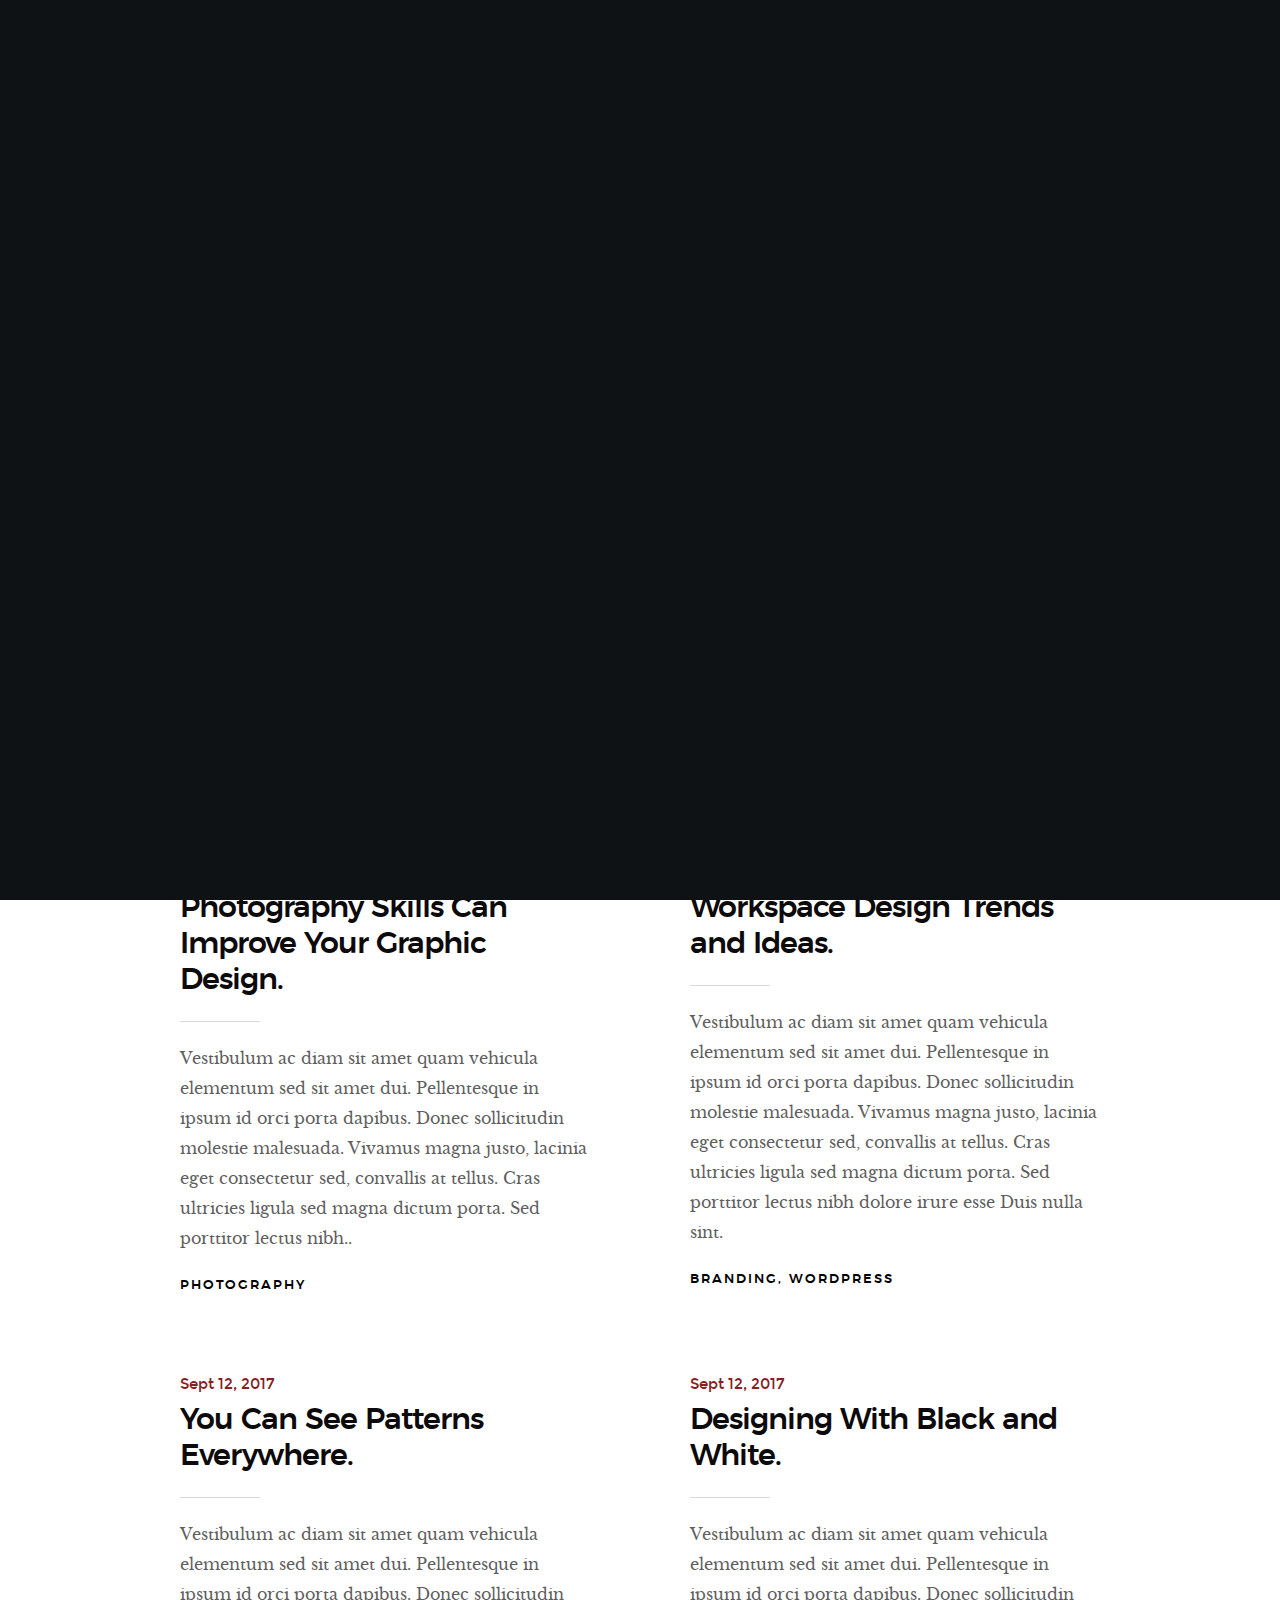
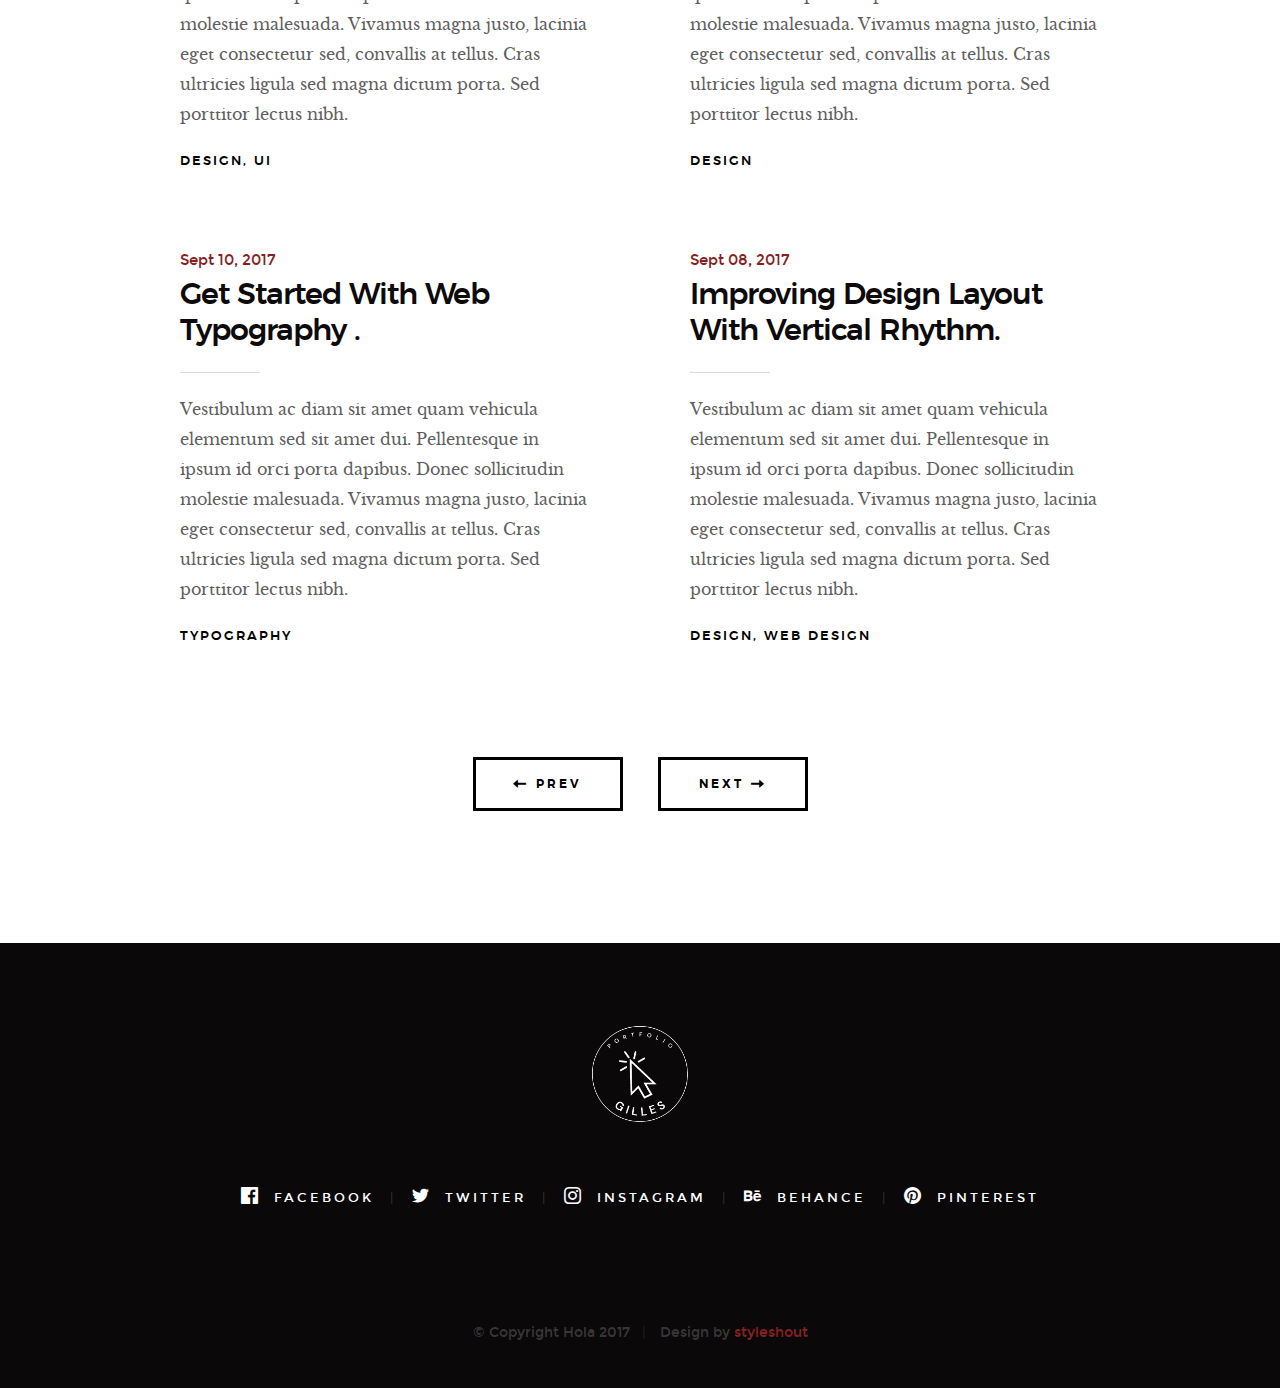
<file: blog.html>
<!DOCTYPE html>
<!--[if lt IE 9 ]><html class="no-js oldie" lang="en"> <![endif]-->
<!--[if IE 9 ]><html class="no-js oldie ie9" lang="en"> <![endif]-->
<!--[if (gte IE 9)|!(IE)]><!-->
<html class="no-js" lang="en">
<!--<![endif]-->

<head>

    <!--- basic page needs
    ================================================== -->
    <meta charset="utf-8">
    <title>Blog - Hola</title>
    <meta name="description" content="">
    <meta name="author" content="">

    <!-- mobile specific metas
    ================================================== -->
    <meta name="viewport" content="width=device-width, initial-scale=1">

    <!-- CSS
    ================================================== -->
    <link rel="stylesheet" href="css/base.css">
    <link rel="stylesheet" href="css/vendor.css">
    <link rel="stylesheet" href="css/main.css">

    <!-- script
    ================================================== -->
    <script src="js/modernizr.js"></script>
    <script src="js/pace.min.js"></script>

    <!-- favicons
    ================================================== -->
    <link rel="shortcut icon" href="favicon.ico" type="image/x-icon">
    <link rel="icon" href="favicon.ico" type="image/x-icon">

</head>


<body id="top">

    <!-- header
    ================================================== -->
    <header class="s-header">

        <div class="header-logo">
            <a class="site-logo" href="index.html"><img src="images/logo.png" alt="Homepage"></a>
        </div>

        <nav class="header-nav-wrap">
            <ul class="header-nav">
                <li><a href="index.html#home" title="home">Home</a></li>
                <li><a href="index.html#about" title="about">About</a></li>
                <li><a href="index.html#works" title="works">Works</a></li>
                <li class="current"><a href="blog.html" title="blog">Blog</a></li>
                <li><a href="index.html#contact" title="contact">Contact</a></li>	
            </ul>
        </nav>

        <a class="header-menu-toggle" href="#0"><span>Menu</span></a>

    </header> <!-- end s-header -->


    <!-- page header
    ================================================== -->
    <section class="page-header page-hero" style="background-image:url(images/blog/blog-bg-01.jpg)">

        <div class="row page-header__content">
            <article class="col-full">

                <div class="page-header__info">
                    <div class="page-header__cat">
                        <a href="#0">Branding</a><a href="#0">Design</a>
                    </div>
                    <div class="page-header__date">
                        Sept 16, 2017
                    </div>
                </div>
                
                <h1 class="page-header__title">
                    <a href="#0" title="">
                        The 10 Golden Rules of Clean Simple Design.
                    </a>
                </h1>
                <p>Pellentesque in ipsum id orci porta dapibus amet dui. Ad id deserunt ratione autem eius et minima ut et. Nihil sed quis velit aut enim aliquam. Quas non ad sint eveniet voluptatem est iure...</p>
                <p>
                    <a href="#0" class="btn btn--stroke page-header__btn">Read More</a>
                </p>
            </article>
        </div>

    </section> <!-- end page-header -->


    <!-- blog
    ================================================== -->
    <section class="blog-content-wrap">

        <div class="row blog-content">
            <div class="col-full">

                <div class="blog-list block-1-2 block-tab-full">

                    <article class="col-block">
                        
                        <div class="blog-date">
                            <a href="blog-single.html">Sept 15, 2017</a>
                        </div>  
                        
                        <h2 class="h01"><a href="blog-single.html">Photography Skills Can Improve Your Graphic Design.</a></h2>
                        <p>
                        Vestibulum ac diam sit amet quam vehicula elementum sed sit amet dui. Pellentesque in ipsum id orci porta dapibus. Donec sollicitudin molestie malesuada. Vivamus magna justo, lacinia eget consectetur sed, convallis at tellus. Cras ultricies ligula sed magna dictum porta. Sed porttitor lectus nibh..
                        </p>

                        <div class="blog-cat">
                            <a href="blog.html">Photography</a>
                        </div>

                    </article>

                    <article class="col-block">
                        
                        <div class="blog-date">
                            <a href="blog-single.html">Sept 14, 2017</a>
                        </div>

                        <h2 class="h01"><a href="blog-single.html">Workspace Design Trends and Ideas.</a></h2>
                        <p>
                        Vestibulum ac diam sit amet quam vehicula elementum sed sit amet dui. Pellentesque in ipsum id orci porta dapibus. Donec sollicitudin molestie malesuada. Vivamus magna justo, lacinia eget consectetur sed, convallis at tellus. Cras ultricies ligula sed magna dictum porta. Sed porttitor lectus nibh dolore irure esse Duis nulla sint.
                        </p>

                        <div class="blog-cat">
                            <a href="blog.html">Branding</a><a href="blog.html">Wordpress</a>
                        </div>
                    </article>

                    <article class="col-block">
                        
                        <div class="blog-date">
                            <a href="blog-single.html">Sept 12, 2017</a>
                        </div>    
                        <h2 class="h01"><a href="blog-single.html">You Can See Patterns Everywhere.</a></h2>
                        <p>
                        Vestibulum ac diam sit amet quam vehicula elementum sed sit amet dui. Pellentesque in ipsum id orci porta dapibus. Donec sollicitudin molestie malesuada. Vivamus magna justo, lacinia eget consectetur sed, convallis at tellus. Cras ultricies ligula sed magna dictum porta. Sed porttitor lectus nibh.
                        </p>

                        <div class="blog-cat">
                            <a href="blog.html">Design</a><a href="blog.html">UI</a>
                        </div>
                    </article>

                    <article class="col-block">
                        
                        <div class="blog-date">
                            <a href="blog-single.html">Sept 12, 2017</a>
                        </div>
                        <h2 class="h01"><a href="blog-single.html">Designing With Black and White.</a></h2>
                        <p>
                        Vestibulum ac diam sit amet quam vehicula elementum sed sit amet dui. Pellentesque in ipsum id orci porta dapibus. Donec sollicitudin molestie malesuada. Vivamus magna justo, lacinia eget consectetur sed, convallis at tellus. Cras ultricies ligula sed magna dictum porta. Sed porttitor lectus nibh.
                        </p>

                        <div class="blog-cat">
                            <a href="blog.html">Design</a>
                        </div>
                    </article>

                    <article class="col-block">
                        <div class="blog-date">
                            <a href="blog-single.html">Sept 10, 2017</a>
                        </div>
                        <h2 class="h01"><a href="blog-single.html">Get Started With Web Typography .</a></h2>
                        <p>
                        Vestibulum ac diam sit amet quam vehicula elementum sed sit amet dui. Pellentesque in ipsum id orci porta dapibus. Donec sollicitudin molestie malesuada. Vivamus magna justo, lacinia eget consectetur sed, convallis at tellus. Cras ultricies ligula sed magna dictum porta. Sed porttitor lectus nibh.
                        </p>

                        <div class="blog-cat">
                            <a href="blog.html">Typography</a>
                        </div>
                    </article>

                    <article class="col-block">
                        
                        <div class="blog-date">
                            <a href="blog-single.html">Sept 08, 2017</a>
                        </div>
                        <h2 class="h01"><a href="blog-single.html">Improving Design Layout With Vertical Rhythm.</a></h2>
                        <p>
                        Vestibulum ac diam sit amet quam vehicula elementum sed sit amet dui. Pellentesque in ipsum id orci porta dapibus. Donec sollicitudin molestie malesuada. Vivamus magna justo, lacinia eget consectetur sed, convallis at tellus. Cras ultricies ligula sed magna dictum porta. Sed porttitor lectus nibh.
                        </p>

                        <div class="blog-cat">
                            <a href="blog.html">Design</a><a href="#0">Web Design</a>
                        </div>
                    </article>

                </div> <!-- end blog-list -->

            </div> <!-- end col-full -->
        </div> <!-- end blog-content -->

        <div class="row blog-entries-nav">
            <div class="col-full">
                <a href="#0" class="btn btn--stroke">
                    <i class="im im-arrow-left"></i>
                    Prev
                </a>
                <a href="#0" class="btn btn--stroke">
                    Next
                    <i class="im im-arrow-right"></i>
                </a>
            </div>
        </div>

    </section> <!-- end blog-content-wrap -->


    <!-- footer
    ================================================== -->
    <footer>
        <div class="row">
            <div class="col-full">

                <div class="footer-logo">
                    <a class="footer-site-logo" href="#0"><img src="images/logo.png" alt="Homepage"></a>
                </div>

                <ul class="footer-social">
                    <li><a href="#0">
                        <i class="im im-facebook" aria-hidden="true"></i>
                        <span>Facebook</span>
                    </a></li>
                    <li><a href="#0">
                        <i class="im im-twitter" aria-hidden="true"></i>
                        <span>Twitter</span>
                    </a></li>
                    <li><a href="#0">
                        <i class="im im-instagram" aria-hidden="true"></i>
                        <span>Instagram</span>
                    </a></li>
                    <li><a href="#0">
                        <i class="im im-behance" aria-hidden="true"></i>
                        <span>Behance</span>
                    </a></li>
                    <li><a href="#0">
                        <i class="im im-pinterest" aria-hidden="true"></i>
                        <span>Pinterest</span>
                    </a></li>
                </ul>
                    
            </div>
        </div>

        <div class="row footer-bottom">

            <div class="col-twelve">
                <div class="copyright">
                    <span>© Copyright Hola 2017</span> 
                    <span>Design by <a href="https://www.styleshout.com/">styleshout</a></span>	
                </div>

                <div class="go-top">
                <a class="smoothscroll" title="Back to Top" href="#top"><i class="im im-arrow-up" aria-hidden="true"></i></a>
                </div>
            </div>

        </div> <!-- end footer-bottom -->

    </footer> <!-- end footer -->


    <div id="preloader"> 
        <div id="loader"></div>
    </div>


    <!-- Java Script
    ================================================== -->
    <script src="js/jquery-3.2.1.min.js"></script>
    <script src="js/plugins.js"></script>
    <script src="js/main.js"></script>

</body>

</html>
</file>
<file: css/base.css>
/* =================================================================== 
 *
 *  Hola v1.0 Base Stylesheet
 *  10-02-2017
 *  ------------------------------------------------------------------
 *
 *  TOC:
 *  # Normalize
 *  # Basic/base setup styles
 *      ## Media
 *      ## Typography resets
 *      ## links
 *      ## inputs
 *  # grid
 *      ## medium size devices
 *      ## tablets
 *      ## mobile devices
 *      ## small mobile devices
 *  # block grids
 *      ## medium size devices
 *      ## tablets
 *      ## mobile devices
 *      ## small mobile devices
 *  # MISC
 *
 * =================================================================== */


/* ===================================================================
 * # normalize
 * normalize.css v5.0.0 | MIT License | 
 * github.com/necolas/normalize.css
 *
 * ------------------------------------------------------------------- */

html {
    font-family: sans-serif;
    line-height: 1.15;
    -ms-text-size-adjust: 100%;
    -webkit-text-size-adjust: 100%;
}

body {
    margin: 0;
}

article, aside, footer, header, nav, section {
    display: block;
}

h1 {
    font-size: 2em;
    margin: 0.67em 0;
}

figcaption, figure, main {
    display: block;
}

figure {
    margin: 1em 40px;
}

hr {
    box-sizing: content-box;
    height: 0;
    overflow: visible;
}

pre {
    font-family: monospace, monospace;
    font-size: 1em;
}

a {
    background-color: transparent;
    -webkit-text-decoration-skip: objects;
}

a:active, a:hover {
    outline-width: 0;
}

abbr[title] {
    border-bottom: none;
    text-decoration: underline;
    text-decoration: underline dotted;
}

b, strong {
    font-weight: inherit;
}

b, strong {
    font-weight: bolder;
}

code, kbd, samp {
    font-family: monospace, monospace;
    font-size: 1em;
}

dfn {
    font-style: italic;
}

mark {
    background-color: #ff0;
    color: #000;
}

small {
    font-size: 80%;
}

sub, sup {
    font-size: 75%;
    line-height: 0;
    position: relative;
    vertical-align: baseline;
}

sub {
    bottom: -0.25em;
}

sup {
    top: -0.5em;
}

audio, video {
    display: inline-block;
}

audio:not([controls]) {
    display: none;
    height: 0;
}

img {
    border-style: none;
}

svg:not(:root) {
    overflow: hidden;
}

button, input, optgroup, select, textarea {
    font-family: sans-serif;
    font-size: 100%;
    line-height: 1.15;
    margin: 0;
}

button, input {
    overflow: visible;
}

button, select {
    text-transform: none;
}

button, html [type="button"], [type="reset"], [type="submit"] {
    -webkit-appearance: button;
}

button::-moz-focus-inner, [type="button"]::-moz-focus-inner, [type="reset"]::-moz-focus-inner, [type="submit"]::-moz-focus-inner {
    border-style: none;
    padding: 0;
}

button:-moz-focusring, [type="button"]:-moz-focusring, [type="reset"]:-moz-focusring, [type="submit"]:-moz-focusring {
    outline: 1px dotted ButtonText;
}

fieldset {
    border: 1px solid #c0c0c0;
    margin: 0 2px;
    padding: 0.35em 0.625em 0.75em;
}

legend {
    box-sizing: border-box;
    color: inherit;
    display: table;
    max-width: 100%;
    padding: 0;
    white-space: normal;
}

progress {
    display: inline-block;
    vertical-align: baseline;
}

textarea {
    overflow: auto;
}

[type="checkbox"], [type="radio"] {
    box-sizing: border-box;
    padding: 0;
}

[type="number"]::-webkit-inner-spin-button, [type="number"]::-webkit-outer-spin-button {
    height: auto;
}

[type="search"] {
    -webkit-appearance: textfield;
    outline-offset: -2px;
}

[type="search"]::-webkit-search-cancel-button, [type="search"]::-webkit-search-decoration {
    -webkit-appearance: none;
}

::-webkit-file-upload-button {
    -webkit-appearance: button;
    font: inherit;
}

details, menu {
    display: block;
}

summary {
    display: list-item;
}

canvas {
    display: inline-block;
}

template {
    display: none;
}

[hidden] {
    display: none;
}


/* ===================================================================
 * # basic/base setup styles - (_basic.scss)
 *
 * ------------------------------------------------------------------- */

html {
    font-size: 62.5%;
    box-sizing: border-box;
}

*, *::before, *::after {
    box-sizing: inherit;
}

body {
    font-weight: normal;
    line-height: 1;
    word-wrap: break-word;
    text-rendering: optimizeLegibility;
    -webkit-overflow-scrolling: touch;
    -webkit-text-size-adjust: none;
}

body, input, button {
    -moz-osx-font-smoothing: grayscale;
    -webkit-font-smoothing: antialiased;
}


/* ------------------------------------------------------------------- 
 * ## Media - (_basic.scss)
 * ------------------------------------------------------------------- */

img, video {
    max-width: 100%;
    height: auto;
}


/* ------------------------------------------------------------------- 
 * ## Typography resets - (_basic.scss)
 * ------------------------------------------------------------------- */

div, dl, dt, dd, ul, ol, li, h1, h2, h3, h4, h5, h6, pre, form, p, blockquote, th, td {
    margin: 0;
    padding: 0;
}

h1, h2, h3, h4, h5, h6 {
    -webkit-font-smoothing: auto;
    -webkit-font-smoothing: antialiased;
    -webkit-font-variant-ligatures: common-ligatures;
    -moz-font-variant-ligatures: common-ligatures;
    font-variant-ligatures: common-ligatures;
    text-rendering: optimizeLegibility;
}

em, i {
    font-style: italic;
    line-height: inherit;
}

strong, b {
    font-weight: bold;
    line-height: inherit;
}

small {
    font-size: 60%;
    line-height: inherit;
}

ol, ul {
    list-style: none;
}

li {
    display: block;
}


/* ------------------------------------------------------------------- 
 * ## links - (_basic.scss)
 * ------------------------------------------------------------------- */

a {
    text-decoration: none;
    line-height: inherit;
}

a img {
    border: none;
}


/* ------------------------------------------------------------------- 
 * ## inputs - (_basic.scss)
 * ------------------------------------------------------------------- */

fieldset {
    margin: 0;
    padding: 0;
}

input[type="email"], 
input[type="number"], 
input[type="search"], 
input[type="text"], 
input[type="tel"], 
input[type="url"], 
input[type="password"], textarea {
    -webkit-appearance: none;
    -moz-appearance: none;
    -ms-appearance: none;
    -o-appearance: none;
    appearance: none;
}


/* ===================================================================
 * # grid - (_grid.scss)
 *
 * ------------------------------------------------------------------- */

.row {
    width: 94%;
    max-width: 1200px;
    margin: 0 auto;
}

.row:after {
    content: "";
    display: table;
    clear: both;
}

.row .row {
    width: auto;
    max-width: none;
    margin-left: -20px;
    margin-right: -20px;
}


/* column blocks
 * -------------------------------------- */

[class*="col-"] {
    float: left;
}

[class*="col-"] + [class*="col-"].end {
    float: right;
}

[class*="col-"] {
    padding: 0 20px;
}


/* column width classes 
 * -------------------------------------- */

.col-one {
    width: 8.33333%;
}

.col-two, .col-1-6 {
    width: 16.66667%;
}

.col-three, .col-1-4 {
    width: 25%;
}

.col-four, .col-1-3 {
    width: 33.33333%;
}

.col-five {
    width: 41.66667%;
}

.col-six, .col-1-2 {
    width: 50%;
}

.col-seven {
    width: 58.33333%;
}

.col-eight, .col-2-3 {
    width: 66.66667%;
}

.col-nine, .col-3-4 {
    width: 75%;
}

.col-ten, .col-5-6 {
    width: 83.33333%;
}

.col-eleven {
    width: 91.66667%;
}

.col-twelve, .col-full {
    width: 100%;
}


/* ------------------------------------------------------------------- 
 * ## medium size devices - (_grid.scss)
 * ------------------------------------------------------------------- */

@media only screen and (max-width: 1200px) {
    .row .row {
        margin-left: -15px;
        margin-right: -15px;
    }
    [class*="col-"] {
        padding: 0 15px;
    }
    .md-two, .md-1-6 {
        width: 16.66667%;
    }
    .md-one {
        width: 8.33333%;
    }
    .md-three, .md-1-4 {
        width: 25%;
    }
    .md-four, .md-1-3 {
        width: 33.33333%;
    }
    .md-five {
        width: 41.66667%;
    }
    .md-six, .md-1-2 {
        width: 50%;
    }
    .md-seven {
        width: 58.33333%;
    }
    .md-eight, .md-2-3 {
        width: 66.66667%;
    }
    .md-nine, .md-3-4 {
        width: 75%;
    }
    .md-ten, .md-5-6 {
        width: 83.33333%;
    }
    .md-eleven {
        width: 91.66667%;
    }
    .md-twelve, .md-full {
        width: 100%;
    }
}


/* ------------------------------------------------------------------- 
 * ## tablets - (_grid.scss)
 * ------------------------------------------------------------------- */

@media only screen and (max-width: 800px) {
    .row {
        width: 90%;
    }
    .tab-1-4 {
        width: 25%;
    }
    .tab-1-3 {
        width: 33.33333%;
    }
    .tab-1-2 {
        width: 50%;
    }
    .tab-2-3 {
        width: 66.66667%;
    }
    .tab-3-4 {
        width: 75%;
    }
    .tab-full {
        width: 100%;
    }
}


/* ------------------------------------------------------------------- 
 * ## mobile devices - (_grid.scss)
 * ------------------------------------------------------------------- */

@media only screen and (max-width: 600px) {
    .row {
        width: auto;
        padding-left: 25px;
        padding-right: 25px;
    }
    .row .row {
        margin-left: -10px;
        margin-right: -10px;
    }
    [class*="col-"] {
        padding: 0 10px;
    }
    .mob-1-4 {
        width: 25%;
    }
    .mob-1-3 {
        width: 33.33333%;
    }
    .mob-1-2 {
        width: 50%;
    }
    .mob-2-3 {
        width: 66.66667%;
    }
    .mob-3-4 {
        width: 75%;
    }
    .mob-full {
        width: 100%;
    }
}


/* ------------------------------------------------------------------- 
 * ## small mobile devices - (_grid.scss) 
 * ------------------------------------------------------------------- */


/* stack columns on small mobile devices
 * ------------------------------------------------------------------- */

@media only screen and (max-width: 400px) {
    .row .row {
        padding-left: 0;
        padding-right: 0;
        margin-left: 0;
        margin-right: 0;
    }
    [class*="col-"] {
        width: 100% !important;
        float: none !important;
        clear: both !important;
        margin-left: 0;
        margin-right: 0;
        padding: 0;
    }
    [class*="col-"] + [class*="col-"].end {
        float: none;
    }
}


/* ===================================================================
 * # block grids - (_grid.scss)
 * ------------------------------------------------------------------- */


/*   Equally-sized columns define at row level
 * ------------------------------------------------------------------- */

[class*="block-"]:after {
    content: "";
    display: table;
    clear: both;
}

.block-1-6 .col-block {
    width: 16.66667%;
}

.block-1-5 .col-block {
    width: 20%;
}

.block-1-4 .col-block {
    width: 25%;
}

.block-1-3 .col-block {
    width: 33.33333%;
}

.block-1-2 .col-block {
    width: 50%;
}


/**
 * Clearing for block grid columns. Allow columns with 
 * different heights to align properly.
 */

.block-1-6 .col-block:nth-child(6n+1), 
.block-1-5 .col-block:nth-child(5n+1), 
.block-1-4 .col-block:nth-child(4n+1), 
.block-1-3 .col-block:nth-child(3n+1), 
.block-1-2 .col-block:nth-child(2n+1) {
    clear: both;
}


/* ------------------------------------------------------------------- 
 * ## medium size devices - (_grid.scss)
 * ------------------------------------------------------------------- */

@media only screen and (max-width: 1200px) {
    .block-m-1-6 .col-block {
        width: 16.66667%;
    }
    .block-m-1-5 .col-block {
        width: 20%;
    }
    .block-m-1-4 .col-block {
        width: 25%;
    }
    .block-m-1-3 .col-block {
        width: 33.33333%;
    }
    .block-m-1-2 .col-block {
        width: 50%;
    }
    .block-m-full .col-block {
        width: 100%;
        clear: both;
    }
    [class*="block-m-"] .bgrid:nth-child(n) {
        clear: none;
    }
    .block-m-1-6 .col-block:nth-child(6n+1), 
    .block-m-1-5 .col-block:nth-child(5n+1), 
    .block-m-1-4 .col-block:nth-child(4n+1), 
    .block-m-1-3 .col-block:nth-child(3n+1), 
    .block-m-1-2 .col-block:nth-child(2n+1) {
        clear: both;
    }
}


/* ------------------------------------------------------------------- 
 * ## tablets - (_grid.scss)
 * ------------------------------------------------------------------- */

@media only screen and (max-width: 800px) {
    .block-tab-1-6 .col-block {
        width: 16.66667%;
    }
    .block-tab-1-5 .col-block {
        width: 20%;
    }
    .block-tab-1-4 .col-block {
        width: 25%;
    }
    .block-tab-1-3 .col-block {
        width: 33.33333%;
    }
    .block-tab-1-2 .col-block {
        width: 50%;
    }
    .block-tab-full .col-block {
        width: 100%;
        clear: both;
    }
    [class*="block-tab-"] .bgrid:nth-child(n) {
        clear: none;
    }
    .block-tab-1-6 .col-block:nth-child(6n+1), 
    .block-tab-1-6 .col-block:nth-child(5n+1), 
    .block-tab-1-4 .col-block:nth-child(4n+1), 
    .block-tab-1-3 .col-block:nth-child(3n+1), 
    .block-tab-1-2 .col-block:nth-child(2n+1) {
        clear: both;
    }
}


/* ------------------------------------------------------------------- 
 * ## mobile devices - (_grid.scss)
 * ------------------------------------------------------------------- */

@media only screen and (max-width: 600px) {
    .block-mob-1-6 .col-block {
        width: 16.66667%;
    }
    .block-mob-1-5 .col-block {
        width: 20%;
    }
    .block-mob-1-4 .col-block {
        width: 25%;
    }
    .block-mob-1-3 .col-block {
        width: 33.33333%;
    }
    .block-mob-1-2 .col-block {
        width: 50%;
    }
    .block-mob-full .col-block {
        width: 100%;
        clear: both;
    }
    [class*="block-mob-"] .bgrid:nth-child(n) {
        clear: none;
    }
    .block-mob-1-6 .col-block:nth-child(6n+1), 
    .block-mob-1-5 .col-block:nth-child(5n+1), 
    .block-mob-1-4 .col-block:nth-child(4n+1), 
    .block-mob-1-3 .col-block:nth-child(3n+1), 
    .block-mob-1-2 .col-block:nth-child(2n+1) {
        clear: both;
    }
}


/* ------------------------------------------------------------------- 
 * ## small mobile devices - (_grid.scss) 
 * ------------------------------------------------------------------- */


/* stack columns on small mobile devices
 * ------------------------------------------------------------------- */

@media only screen and (max-width: 400px) {
    .stack .col-block {
        width: 100% !important;
        float: none !important;
        clear: both !important;
        margin-left: 0;
        margin-right: 0;
    }
}


/* ===================================================================
 * # MISC  - (_grid.scss)
 *
 * ------------------------------------------------------------------- */

.group:after {
    content: "";
    display: table;
    clear: both;
}


/* Misc Helper Styles
 * -------------------------------------- */

.is-hidden {
    display: none;
}

.is-invisible {
    visibility: hidden;
}

.antialiased {
    -webkit-font-smoothing: antialiased;
    -moz-osx-font-smoothing: grayscale;
}

.overflow-hidden {
    overflow: hidden;
}

.remove-bottom {
    margin-bottom: 0;
}

.half-bottom {
    margin-bottom: 1.5rem !important;
}

.add-bottom {
    margin-bottom: 3rem !important;
}

.no-border {
    border: none;
}

.full-width {
    width: 100%;
}

.text-center {
    text-align: center;
}

.text-left {
    text-align: left;
}

.text-right {
    text-align: right;
}

.pull-left {
    float: left;
}

.pull-right {
    float: right;
}

.align-center {
    margin-left: auto;
    margin-right: auto;
    text-align: center;
}
</file>
<file: css/vendor.css>
/* =================================================================== 
 *
 *  Hola v1.0 Vendor/Third Party CSS 
 *  10-02-2017
 *  ------------------------------------------------------------------
 *
 *  TOC:
 *  # Slick slider
 *  # PhotoSwipe Skin
 *  # Prettyprint GitHub Theme
 *
 * =================================================================== */


/* ===================================================================
 * # slick slider
 *
 * ------------------------------------------------------------------- */

.slick-slider {
    position: relative;
    display: block;
    box-sizing: border-box;
    -webkit-touch-callout: none;
    -webkit-user-select: none;
    -khtml-user-select: none;
    -moz-user-select: none;
    -ms-user-select: none;
    user-select: none;
    -ms-touch-action: pan-y;
    touch-action: pan-y;
    -webkit-tap-highlight-color: transparent;
}

.slick-list {
    position: relative;
    overflow: hidden;
    display: block;
    margin: 0;
    padding: 0;
}

.slick-list:focus {
    outline: none;
}

.slick-list.dragging {
    cursor: pointer;
    cursor: hand;
}

.slick-slider .slick-track, .slick-slider .slick-list {
    -webkit-transform: translate3d(0, 0, 0);
    -moz-transform: translate3d(0, 0, 0);
    -ms-transform: translate3d(0, 0, 0);
    -o-transform: translate3d(0, 0, 0);
    transform: translate3d(0, 0, 0);
}

.slick-track {
    position: relative;
    left: 0;
    top: 0;
    display: block;
}

.slick-track:before, .slick-track:after {
    content: "";
    display: table;
}

.slick-track:after {
    clear: both;
}

.slick-loading .slick-track {
    visibility: hidden;
}

.slick-slide {
    float: left;
    height: 100%;
    min-height: 1px;
    display: none;
}

[dir="rtl"] .slick-slide {
    float: right;
}

.slick-slide img {
    display: block;
}

.slick-slide.slick-loading img {
    display: none;
}

.slick-slide.dragging img {
    pointer-events: none;
}

.slick-initialized .slick-slide {
    display: block;
}

.slick-loading .slick-slide {
    visibility: hidden;
}

.slick-vertical .slick-slide {
    display: block;
    height: auto;
    border: 1px solid transparent;
}

.slick-arrow.slick-hidden {
    display: none;
}


/*! PhotoSwipe main CSS by Dmitry Semenov | photoswipe.com | MIT license */


/*
	Styles for basic PhotoSwipe functionality (sliding area, open/close transitions)
*/


/* pswp = photoswipe */

.pswp {
    display: none;
    position: absolute;
    width: 100%;
    height: 100%;
    left: 0;
    top: 0;
    overflow: hidden;
    -ms-touch-action: none;
    touch-action: none;
    z-index: 1500;
    -webkit-text-size-adjust: 100%;
    /* create separate layer, to avoid paint on window.onscroll in webkit/blink */
    -webkit-backface-visibility: hidden;
    outline: none;
}

.pswp * {
    -webkit-box-sizing: border-box;
    box-sizing: border-box;
}

.pswp img {
    max-width: none;
}


/* style is added when JS option showHideOpacity is set to true */

.pswp--animate_opacity {
    /* 0.001, because opacity:0 doesn't trigger Paint action, which causes lag at start of transition */
    opacity: 0.001;
    will-change: opacity;
    /* for open/close transition */
    -webkit-transition: opacity 333ms cubic-bezier(0.4, 0, 0.22, 1);
    transition: opacity 333ms cubic-bezier(0.4, 0, 0.22, 1);
}

.pswp--open {
    display: block;
}

.pswp--zoom-allowed .pswp__img {
    /* autoprefixer: off */
    cursor: -webkit-zoom-in;
    cursor: -moz-zoom-in;
    cursor: zoom-in;
}

.pswp--zoomed-in .pswp__img {
    /* autoprefixer: off */
    cursor: -webkit-grab;
    cursor: -moz-grab;
    cursor: grab;
}

.pswp--dragging .pswp__img {
    /* autoprefixer: off */
    cursor: -webkit-grabbing;
    cursor: -moz-grabbing;
    cursor: grabbing;
}


/*
	Background is added as a separate element.
	As animating opacity is much faster than animating rgba() background-color.
*/

.pswp__bg {
    position: absolute;
    left: 0;
    top: 0;
    width: 100%;
    height: 100%;
    background: #000;
    opacity: 0;
    -webkit-transform: translateZ(0);
    transform: translateZ(0);
    -webkit-backface-visibility: hidden;
    will-change: opacity;
}

.pswp__scroll-wrap {
    position: absolute;
    left: 0;
    top: 0;
    width: 100%;
    height: 100%;
    overflow: hidden;
}

.pswp__container, .pswp__zoom-wrap {
    -ms-touch-action: none;
    touch-action: none;
    position: absolute;
    left: 0;
    right: 0;
    top: 0;
    bottom: 0;
}


/* Prevent selection and tap highlights */

.pswp__container, .pswp__img {
    -webkit-user-select: none;
    -moz-user-select: none;
    -ms-user-select: none;
    user-select: none;
    -webkit-tap-highlight-color: transparent;
    -webkit-touch-callout: none;
}

.pswp__zoom-wrap {
    position: absolute;
    width: 100%;
    -webkit-transform-origin: left top;
    -ms-transform-origin: left top;
    transform-origin: left top;
    /* for open/close transition */
    -webkit-transition: -webkit-transform 333ms cubic-bezier(0.4, 0, 0.22, 1);
    transition: transform 333ms cubic-bezier(0.4, 0, 0.22, 1);
}

.pswp__bg {
    will-change: opacity;
    /* for open/close transition */
    -webkit-transition: opacity 333ms cubic-bezier(0.4, 0, 0.22, 1);
    transition: opacity 333ms cubic-bezier(0.4, 0, 0.22, 1);
}

.pswp--animated-in .pswp__bg, .pswp--animated-in .pswp__zoom-wrap {
    -webkit-transition: none;
    transition: none;
}

.pswp__container, .pswp__zoom-wrap {
    -webkit-backface-visibility: hidden;
}

.pswp__item {
    position: absolute;
    left: 0;
    right: 0;
    top: 0;
    bottom: 0;
    overflow: hidden;
}

.pswp__img {
    position: absolute;
    width: auto;
    height: auto;
    top: 0;
    left: 0;
}


/*
	stretched thumbnail or div placeholder element (see below)
	style is added to avoid flickering in webkit/blink when layers overlap
*/

.pswp__img--placeholder {
    -webkit-backface-visibility: hidden;
}


/*
	div element that matches size of large image
	large image loads on top of it
*/

.pswp__img--placeholder--blank {
    background: #222;
}

.pswp--ie .pswp__img {
    width: 100% !important;
    height: auto !important;
    left: 0;
    top: 0;
}


/*
	Error message appears when image is not loaded
	(JS option errorMsg controls markup)
*/

.pswp__error-msg {
    position: absolute;
    left: 0;
    top: 50%;
    width: 100%;
    text-align: center;
    font-size: 14px;
    line-height: 16px;
    margin-top: -8px;
    color: #CCC;
}

.pswp__error-msg a {
    color: #CCC;
    text-decoration: underline;
}


/* ===================================================================
 * # PhotoSwipe Skin
 *
 * ------------------------------------------------------------------- */


/*
    Contents:

    1. Buttons
    2. Share modal and links
    3. Index indicator ("1 of X" counter)
    4. Caption
    5. Loading indicator
    6. Additional styles (root element, top bar, idle state, hidden state, etc.)
*/


/* -------------------------------------------------------------------
 * ## 1. buttons
 * ------------------------------------------------------------------- */


/* <button> css reset */

.pswp__button {
    width: 44px;
    height: 44px;
    line-height: 1;
    position: relative;
    background: none;
    cursor: pointer;
    overflow: visible;
    -webkit-appearance: none;
    display: block;
    border: 0;
    padding: 0;
    margin: 0;
    float: right;
    opacity: 0.6;
    -webkit-transition: opacity 0.2s;
    transition: opacity 0.2s;
    -webkit-box-shadow: none;
    box-shadow: none;
}

.pswp__button:focus, .pswp__button:hover {
    opacity: 1;
    background-color: transparent;
}

.pswp__button:active {
    outline: none;
    opacity: 0.9;
}

.pswp__button::-moz-focus-inner {
    padding: 0;
    border: 0;
}


/* 
pswp__ui--over-close class it added when mouse is 
over element that should close gallery 
*/

.pswp__ui--over-close .pswp__button--close {
    opacity: 1;
}

.pswp__button, .pswp__button--arrow--left:before, .pswp__button--arrow--right:before {
    background: url(../images/photoswipe/default-skin.png) 0 0 no-repeat;
    background-size: 264px 88px;
    width: 44px;
    height: 44px;
}

@media (-webkit-min-device-pixel-ratio: 1.1), (-webkit-min-device-pixel-ratio: 1.09375), (min-resolution: 105dpi), (min-resolution: 1.1dppx) {
    /* Serve SVG sprite if browser supports SVG and resolution is more than 105dpi */
    .pswp--svg .pswp__button, .pswp--svg .pswp__button--arrow--left:before, .pswp--svg .pswp__button--arrow--right:before {
        background-image: url(images/photoswipe/default-skin.svg);
    }
    .pswp--svg .pswp__button--arrow--left, .pswp--svg .pswp__button--arrow--right {
        background: none;
    }
}

.pswp__button--close {
    background-position: 0 -44px;
}

.pswp__button--share {
    background-position: -44px -44px;
}

.pswp__button--fs {
    display: none;
}

.pswp--supports-fs .pswp__button--fs {
    display: block;
}

.pswp--fs .pswp__button--fs {
    background-position: -44px 0;
}

.pswp__button--zoom {
    display: none;
    background-position: -88px 0;
}

.pswp--zoom-allowed .pswp__button--zoom {
    display: block;
}

.pswp--zoomed-in .pswp__button--zoom {
    background-position: -132px 0;
}


/* no arrows on touch screens */

.pswp--touch .pswp__button--arrow--left, .pswp--touch .pswp__button--arrow--right {
    visibility: hidden;
}


/*
Arrow buttons hit area
(icon is added to :before pseudo-element)
*/

.pswp__button--arrow--left, .pswp__button--arrow--right {
    background: none;
    top: 50%;
    margin-top: -22px;
    width: 30px;
    height: 32px;
    position: absolute;
}

.pswp__button--arrow--left {
    left: 12px;
}

.pswp__button--arrow--right {
    right: 12px;
}

.pswp__button--arrow--left:before, .pswp__button--arrow--right:before {
    content: '';
    top: 0;
    background-color: rgba(0, 0, 0, 0.3);
    height: 30px;
    width: 32px;
    position: absolute;
    border-radius: 3px;
}

.pswp__button--arrow--left:before {
    left: 6px;
    background-position: -138px -44px;
}

.pswp__button--arrow--right:before {
    right: 6px;
    background-position: -94px -44px;
}


/* -------------------------------------------------------------------
 * ## 2. Share modal/popup and links
 * ------------------------------------------------------------------- */

.pswp__counter, .pswp__share-modal {
    -webkit-user-select: none;
    -moz-user-select: none;
    -ms-user-select: none;
    user-select: none;
}

.pswp__share-modal {
    display: block;
    background: rgba(0, 0, 0, 0.5);
    width: 100%;
    height: 100%;
    top: 0;
    left: 0;
    padding: 10px;
    position: absolute;
    z-index: 1600;
    opacity: 0;
    -webkit-transition: opacity 0.25s ease-out;
    transition: opacity 0.25s ease-out;
    -webkit-backface-visibility: hidden;
    will-change: opacity;
}

.pswp__share-modal--hidden {
    display: none;
}

.pswp__share-tooltip {
    z-index: 1620;
    position: absolute;
    background: #FFF;
    top: 56px;
    border-radius: 3px;
    display: block;
    width: auto;
    right: 44px;
    -webkit-box-shadow: 0 2px 5px rgba(0, 0, 0, 0.25);
    box-shadow: 0 2px 5px rgba(0, 0, 0, 0.25);
    -webkit-transform: translateY(6px);
    -ms-transform: translateY(6px);
    transform: translateY(6px);
    -webkit-transition: -webkit-transform 0.25s;
    transition: transform 0.25s;
    -webkit-backface-visibility: hidden;
    will-change: transform;
}

.pswp__share-tooltip a {
    display: block;
    padding: 9px 15px;
    color: #000;
    text-decoration: none;
    font-size: 13px;
    line-height: 18px;
}

.pswp__share-tooltip a:hover {
    text-decoration: none;
    color: #000;
}

.pswp__share-tooltip a:first-child {
    /* round corners on the first/last list item */
    border-radius: 3px 3px 0 0;
}

.pswp__share-tooltip a:last-child {
    border-radius: 0 0 3px 3px;
}

.pswp__share-modal--fade-in {
    opacity: 1;
}

.pswp__share-modal--fade-in .pswp__share-tooltip {
    -webkit-transform: translateY(0);
    -ms-transform: translateY(0);
    transform: translateY(0);
}


/* increase size of share links on touch devices */

.pswp--touch .pswp__share-tooltip a {
    padding: 16px 12px;
}

a.pswp__share--facebook:before {
    content: '';
    display: block;
    width: 0;
    height: 0;
    position: absolute;
    top: -12px;
    right: 15px;
    border: 6px solid transparent;
    border-bottom-color: #FFF;
    -webkit-pointer-events: none;
    -moz-pointer-events: none;
    pointer-events: none;
}

a.pswp__share--facebook:hover {
    background: #3E5C9A;
    color: #FFF;
}

a.pswp__share--facebook:hover:before {
    border-bottom-color: #3E5C9A;
}

a.pswp__share--twitter:hover {
    background: #55ACEE;
    color: #FFF;
}

a.pswp__share--pinterest:hover {
    background: #CCC;
    color: #CE272D;
}

a.pswp__share--download:hover {
    background: #DDD;
}


/* -------------------------------------------------------------------
 * ## 3. Index indicator ("1 of X" counter)
 * ------------------------------------------------------------------- */

.pswp__counter {
    position: absolute;
    left: 6px;
    top: 0;
    height: 44px;
    font-size: 13px;
    line-height: 44px;
    color: #FFF;
    opacity: 0.75;
    padding: 0 10px;
}


/* -------------------------------------------------------------------
 * ## 4. Caption
 * ------------------------------------------------------------------- */

.pswp__caption {
    position: absolute;
    left: 0;
    bottom: 0;
    width: 100%;
    min-height: 45px;
}

.pswp__caption h4 {
    font-size: 1.8rem;
    line-height: 1.333;
    margin: 0 0 .6rem;
    color: #FFFFFF;
}

.pswp__caption small {
    font-size: 11px;
    color: rgba(255, 255, 255, 0.5);
}

.pswp__caption__center {
    text-align: center;
    max-width: 900px;
    margin: 0 auto;
    font-size: 13px;
    padding: 10px;
    line-height: 20px;
    color: rgba(255, 255, 255, 0.5);
}

.pswp__caption--empty {
    display: none;
}


/* Fake caption element, used to calculate height of next/prev image */

.pswp__caption--fake {
    visibility: hidden;
}


/* -------------------------------------------------------------------
 * ## 5. Loading indicator (preloader)
 * You can play with it here - http://codepen.io/dimsemenov/pen/yyBWoR
 * ------------------------------------------------------------------- */

.pswp__preloader {
    width: 44px;
    height: 44px;
    position: absolute;
    top: 0;
    left: 50%;
    margin-left: -22px;
    opacity: 0;
    -webkit-transition: opacity 0.25s ease-out;
    transition: opacity 0.25s ease-out;
    will-change: opacity;
    direction: ltr;
}

.pswp__preloader__icn {
    width: 20px;
    height: 20px;
    margin: 12px;
}

.pswp__preloader--active {
    opacity: 1;
}

.pswp__preloader--active .pswp__preloader__icn {
    /* We use .gif in browsers that don't support CSS animation */
    background: url(..images/photoswipe/preloader.gif) 0 0 no-repeat;
}

.pswp--css_animation .pswp__preloader--active {
    opacity: 1;
}

.pswp--css_animation .pswp__preloader--active .pswp__preloader__icn {
    -webkit-animation: clockwise 500ms linear infinite;
    animation: clockwise 500ms linear infinite;
}

.pswp--css_animation .pswp__preloader--active .pswp__preloader__donut {
    -webkit-animation: donut-rotate 1000ms cubic-bezier(0.4, 0, 0.22, 1) infinite;
    animation: donut-rotate 1000ms cubic-bezier(0.4, 0, 0.22, 1) infinite;
}

.pswp--css_animation .pswp__preloader__icn {
    background: none;
    opacity: 0.75;
    width: 14px;
    height: 14px;
    position: absolute;
    left: 15px;
    top: 15px;
    margin: 0;
}

.pswp--css_animation .pswp__preloader__cut {
    /* 
			The idea of animating inner circle is based on Polymer ("material") loading indicator 
			 by Keanu Lee https://blog.keanulee.com/2014/10/20/the-tale-of-three-spinners.html
		*/
    position: relative;
    width: 7px;
    height: 14px;
    overflow: hidden;
}

.pswp--css_animation .pswp__preloader__donut {
    -webkit-box-sizing: border-box;
    box-sizing: border-box;
    width: 14px;
    height: 14px;
    border: 2px solid #FFF;
    border-radius: 50%;
    border-left-color: transparent;
    border-bottom-color: transparent;
    position: absolute;
    top: 0;
    left: 0;
    background: none;
    margin: 0;
}

@media screen and (max-width: 1024px) {
    .pswp__preloader {
        position: relative;
        left: auto;
        top: auto;
        margin: 0;
        float: right;
    }
}

@-webkit-keyframes clockwise {
    0% {
        -webkit-transform: rotate(0deg);
        transform: rotate(0deg);
    }
    100% {
        -webkit-transform: rotate(360deg);
        transform: rotate(360deg);
    }
}

@keyframes clockwise {
    0% {
        -webkit-transform: rotate(0deg);
        transform: rotate(0deg);
    }
    100% {
        -webkit-transform: rotate(360deg);
        transform: rotate(360deg);
    }
}

@-webkit-keyframes donut-rotate {
    0% {
        -webkit-transform: rotate(0);
        transform: rotate(0);
    }
    50% {
        -webkit-transform: rotate(-140deg);
        transform: rotate(-140deg);
    }
    100% {
        -webkit-transform: rotate(0);
        transform: rotate(0);
    }
}

@keyframes donut-rotate {
    0% {
        -webkit-transform: rotate(0);
        transform: rotate(0);
    }
    50% {
        -webkit-transform: rotate(-140deg);
        transform: rotate(-140deg);
    }
    100% {
        -webkit-transform: rotate(0);
        transform: rotate(0);
    }
}


/* -------------------------------------------------------------------
 * ## 6. additional styles
 * ------------------------------------------------------------------- */


/* root element of UI */

.pswp {
    font-family: "montserrat-regular", sans-serif;
}

.pswp__ui {
    -webkit-font-smoothing: auto;
    visibility: visible;
    opacity: 1;
    z-index: 1550;
}


/* top black bar with buttons and "1 of X" indicator */

.pswp__top-bar {
    position: absolute;
    left: 0;
    top: 0;
    height: 44px;
    width: 100%;
    padding: 0 6px;
}

.pswp__caption, .pswp__top-bar, .pswp--has_mouse .pswp__button--arrow--left, .pswp--has_mouse .pswp__button--arrow--right {
    -webkit-backface-visibility: hidden;
    will-change: opacity;
    -webkit-transition: opacity 333ms cubic-bezier(0.4, 0, 0.22, 1);
    transition: opacity 333ms cubic-bezier(0.4, 0, 0.22, 1);
}


/* pswp--has_mouse class is added only when two subsequent mousemove events occur */

.pswp--has_mouse .pswp__button--arrow--left, .pswp--has_mouse .pswp__button--arrow--right {
    visibility: visible;
}

.pswp__top-bar, .pswp__caption {
    background-color: rgba(0, 0, 0, 0.5);
}


/* pswp__ui--fit class is added when main image "fits" between top bar and bottom bar (caption) */

.pswp__ui--fit .pswp__top-bar, .pswp__ui--fit .pswp__caption {
    background-color: rgba(0, 0, 0, 0.3);
}


/* pswp__ui--idle class is added when mouse isn't moving for several seconds (JS option timeToIdle) */

.pswp__ui--idle .pswp__top-bar {
    opacity: 0;
}

.pswp__ui--idle .pswp__button--arrow--left, .pswp__ui--idle .pswp__button--arrow--right {
    opacity: 0;
}


/*
	pswp__ui--hidden class is added when controls are hidden
	e.g. when user taps to toggle visibility of controls
*/

.pswp__ui--hidden .pswp__top-bar, .pswp__ui--hidden .pswp__caption, .pswp__ui--hidden .pswp__button--arrow--left, .pswp__ui--hidden .pswp__button--arrow--right {
    /* Force paint & create composition layer for controls. */
    opacity: 0.001;
}


/* pswp__ui--one-slide class is added when there is just one item in gallery */

.pswp__ui--one-slide .pswp__button--arrow--left, .pswp__ui--one-slide .pswp__button--arrow--right, .pswp__ui--one-slide .pswp__counter {
    display: none;
}

.pswp__element--disabled {
    display: none !important;
}

.pswp--minimal--dark .pswp__top-bar {
    background: none;
}


/* ===================================================================
 * # Prettyprint GitHub Theme
 *
 * ------------------------------------------------------------------- */

.prettyprint {
    background: #F1F1F1;
    font-family: Menlo, 'Bitstream Vera Sans Mono', 'DejaVu Sans Mono', Monaco, Consolas, monospace;
    font-size: 12px;
    line-height: 1.5;
    border-radius: 3px;
    border: none;
}

.pln {
    color: #333333;
}

@media screen {
    .str {
        color: #dd1144;
    }
    .kwd {
        color: #333333;
    }
    .com {
        color: #999988;
    }
    .typ {
        color: #445588;
    }
    .lit {
        color: #445588;
    }
    .pun {
        color: #333333;
    }
    .opn {
        color: #333333;
    }
    .clo {
        color: #333333;
    }
    .tag {
        color: navy;
    }
    .atn {
        color: teal;
    }
    .atv {
        color: #dd1144;
    }
    .dec {
        color: #333333;
    }
    .var {
        color: teal;
    }
    .fun {
        color: #990000;
    }
}

@media print, projection {
    .str {
        color: #006600;
    }
    .kwd {
        color: #006;
        font-weight: bold;
    }
    .com {
        color: #600;
        font-style: italic;
    }
    .typ {
        color: #404;
        font-weight: bold;
    }
    .lit {
        color: #004444;
    }
    .pun, .opn, .clo {
        color: #444400;
    }
    .tag {
        color: #006;
        font-weight: bold;
    }
    .atn {
        color: #440044;
    }
    .atv {
        color: #006600;
    }
}


/* Specify class=linenums on a pre to get line numbering */

ol.linenums {
    margin-top: 0;
    margin-bottom: 0;
}


/* IE indents via margin-left */

li.L0, li.L1, li.L2, li.L3, li.L4, li.L5, li.L6, li.L7, li.L8, li.L9 {
    /* */
}


/* Alternate shading for lines */

li.L1, li.L3, li.L5, li.L7, li.L9 {
    /* */
}
</file>
<file: css/main.css>
/* =================================================================== 
 *
 *  Hola v1.0 Main Stylesheet
 *  10-02-2017
 *  ------------------------------------------------------------------
 *
 *  TOC:
 *  # webfonts and iconfonts
 *  # base style overrides
 *      ## links
 *  # typography & general theme styles
 *      ## lists
 *      ## responsive video container
 *      ## floated image
 *      ## tables
 *      ## spacing
 *      ## pace.js styles - minimal
 *  # forms
 *      ## style placeholder text
 *      ## Change Autocomplete styles in Chrome
 *  # buttons
 *  # additional components
 *      ## alert box
 *      ## additional typo styles
 *      ## skillbars
 *  # common and reusable theme styles 
 *      ## section intro
 *      ## blog-list
 *  # header styles
 *      ## header logo
 *      ## mobile menu toggle
 *      ## navigation
 *  # home
 *      ## home content
 *      ## home social
 *      ## home animations
 *  # about
 *      ## timeline
 *  # works
 *      ## bricks/masonry
 *  # testimonials
 *  # blog
 *  # cta
 *  # stats
 *  # contact
 *  # footer
 *      ## go to top
 *  # blog styles
 *      ## blog page header
 *      ## blog content
 *      ## comments
 *
 * =================================================================== */


/* ===================================================================
 * # webfonts and iconfonts - (_document-setup.scss)
 *
 * ------------------------------------------------------------------- */

@import url("iconic/css/iconmonstr-iconic-font.min.css");
@import url("fonts.css");



/* ===================================================================
 * # base style overrides - (_document-setup.scss)
 *
 * ------------------------------------------------------------------- */

html {
    font-size: 10px;
}

@media only screen and (max-width: 400px) {
    html {
        font-size: 9.375px;
    }
}

html, body {
    height: 100%;
}

body {
    background: #0a0809;
    font-family: "librebaskerville-regular", serif;
    font-size: 1.6rem;
    line-height: 1.875;
    color: #5f5f5f;
    margin: 0;
    padding: 0;
}


/* ------------------------------------------------------------------- 
 * ## links - (_document-setup.scss) 
 * ------------------------------------------------------------------- */

a {
    color: #862121;
    -webkit-transition: all 0.3s ease-in-out;
    transition: all 0.3s ease-in-out;
}

a:hover, a:focus, a:active {
    color: #191A3F;
}

a:focus {
    outline: none;
}



/* ===================================================================
 * # typography & general theme styles - (_document-setup.scss) 
 * 
 * ------------------------------------------------------------------- */

h1, h2, h3, h4, h5, h6, .h01, .h02, .h03, .h04, .h05, .h06 {
    font-family: "montserrat-medium", sans-serif;
    color: #0D0A0B;
    font-style: normal;
    font-weight: normal;
    text-rendering: optimizeLegibility;
}

h1, .h01, h2, .h02, h3, .h03, h4, .h04 {
    margin-top: 6rem;
    margin-bottom: 1.8rem;
}

@media only screen and (max-width: 600px) {
    h1, .h01, h2, .h02, h3, .h03, h4, .h04 {
        margin-top: 5.1rem;
    }
}

h5, .h05, h6, .h06 {
    margin-top: 4.2rem;
    margin-bottom: 1.5rem;
}

@media only screen and (max-width: 600px) {
    h5, .h05, h6, .h06 {
        margin-top: 3.6rem;
        margin-bottom: 0.9rem;
    }
}

h1, .h01 {
    font-family: "montserrat-bold", sans-serif;
    font-size: 3.6rem;
    line-height: 1.25;
    letter-spacing: -.1rem;
}

@media only screen and (max-width: 600px) {
    h1, .h01 {
        font-size: 3.3rem;
        letter-spacing: -.07rem;
    }
}

h2, .h02 {
    font-size: 3rem;
    line-height: 1.3;
}

h3, .h03 {
    font-size: 2.4rem;
    line-height: 1.25;
}

h4, .h04 {
    font-size: 2.1rem;
    line-height: 1.286;
}

h5, .h05 {
    font-size: 1.6rem;
    line-height: 1.3125;
}

h6, .h06 {
    font-family: "montserrat-bold", sans-serif;
    font-size: 1.4rem;
    line-height: 1.5;
    text-transform: uppercase;
    letter-spacing: .16rem;
}

p img {
    margin: 0;
}

p.lead {
    font-family: "montserrat-regular", sans-serif;
    font-size: 2rem;
    line-height: 1.8;
    margin-bottom: 3.6rem;
    color: #0D0A0B;
}

@media only screen and (max-width: 800px) {
    p.lead {
        font-size: 1.8rem;
    }
}

em, i, strong, b {
    font-size: inherit;
    line-height: inherit;
    font-style: normal;
    font-weight: normal;
}

em, i {
    font-family: "librebaskerville-italic", serif;
}

strong, b {
    font-family: "librebaskerville-bold", serif;
}

small {
    font-size: 1.2rem;
    line-height: inherit;
}

blockquote {
    margin: 3.9rem 0;
    padding-left: 4.5rem;
    position: relative;
}

blockquote:before {
    content: "\201C";
    font-size: 10rem;
    line-height: 0px;
    margin: 0;
    color: rgba(0, 0, 0, 0.15);
    font-family: arial, sans-serif;
    position: absolute;
    top: 3.6rem;
    left: 0;
}

blockquote p {
    font-family: "montserrat-regular", sans-serif;
    padding: 0;
    font-size: 2.1rem;
    line-height: 1.857;
    color: #0D0A0B;
}

blockquote cite {
    display: block;
    font-family: "montserrat-regular", sans-serif;
    font-size: 1.4rem;
    font-style: normal;
    line-height: 1.5;
}

blockquote cite:before {
    content: "\2014 \0020";
}

blockquote cite a, blockquote cite a:visited {
    color: #6c6c6c;
    border: none;
}

abbr {
    font-family: "librebaskerville-bold", serif;
    font-variant: small-caps;
    text-transform: lowercase;
    letter-spacing: .05rem;
    color: #6c6c6c;
}

var, kbd, samp, code, pre {
    font-family: Consolas, "Andale Mono", Courier, "Courier New", monospace;
}

pre {
    padding: 2.4rem 3rem 3rem;
    background: #F1F1F1;
    overflow-x: auto;
}

code {
    font-size: 1.4rem;
    margin: 0 .2rem;
    padding: .3rem .6rem;
    white-space: nowrap;
    background: #F1F1F1;
    border: 1px solid #E1E1E1;
    border-radius: 3px;
}

pre > code {
    display: block;
    white-space: pre;
    line-height: 2;
    padding: 0;
    margin: 0;
}

pre.prettyprint > code {
    border: none;
}

del {
    text-decoration: line-through;
}

abbr[title], dfn[title] {
    border-bottom: 1px dotted;
    cursor: help;
    text-decoration: none;
}

mark {
    background: #ffd900;
    color: #000000;
}

hr {
    border: solid rgba(0, 0, 0, 0.1);
    border-width: 1px 0 0;
    clear: both;
    margin: 2.4rem 0 1.5rem;
    height: 0;
}


/* ------------------------------------------------------------------- 
 * ## Lists - (_document-setup.scss)  
 * ------------------------------------------------------------------- */

ol {
    list-style: decimal;
}

ul {
    list-style: disc;
}

li {
    display: list-item;
}

ol, ul {
    margin-left: 1.7rem;
}

ul li {
    padding-left: .4rem;
}

ul ul, ul ol, ol ol, ol ul {
    margin: .6rem 0 .6rem 1.7rem;
}

ul.disc li {
    display: list-item;
    list-style: none;
    padding: 0 0 0 .8rem;
    position: relative;
}

ul.disc li::before {
    content: "";
    display: inline-block;
    width: 8px;
    height: 8px;
    border-radius: 50%;
    background: #862121;
    position: absolute;
    left: -17px;
    top: 11px;
    vertical-align: middle;
}

dt {
    margin: 0;
    color: #862121;
}

dd {
    margin: 0 0 0 2rem;
}


/* ------------------------------------------------------------------- 
 * ## responsive video container - (_document-setup)
 * ------------------------------------------------------------------- */

.video-container {
    position: relative;
    padding-bottom: 56.25%;
    height: 0;
    overflow: hidden;
}

.video-container iframe, 
.video-container object, 
.video-container embed, 
.video-container video {
    position: absolute;
    top: 0;
    left: 0;
    width: 100%;
    height: 100%;
}


/* ------------------------------------------------------------------- 
 * ## floated image - (_document-setup)  
 * ------------------------------------------------------------------- */

img.pull-right {
    margin: 1.5rem 0 0 3rem;
}

img.pull-left {
    margin: 1.5rem 3rem 0 0;
}


/* ------------------------------------------------------------------- 
 * ## tables - (_document-setup.scss)  
 * ------------------------------------------------------------------- */

table {
    border-width: 0;
    width: 100%;
    max-width: 100%;
    font-family: "librebaskerville-regular", serif;
}

th, td {
    padding: 1.5rem 3rem;
    text-align: left;
    border-bottom: 1px solid #E8E8E8;
}

th {
    color: #0D0A0B;
    font-family: "montserrat-bold", sans-serif;
}

td {
    line-height: 1.5;
}

th:first-child, td:first-child {
    padding-left: 0;
}

th:last-child, td:last-child {
    padding-right: 0;
}

.table-responsive {
    overflow-x: auto;
    -webkit-overflow-scrolling: touch;
}


/* ------------------------------------------------------------------- 
 * ## Spacing - (_document-setup.scss)  
 * ------------------------------------------------------------------- */

button, .btn {
    margin-bottom: 1.2rem;
}

fieldset {
    margin-bottom: 1.5rem;
}

input, 
textarea, 
select, 
pre, 
blockquote, 
figure, 
table, 
p, 
ul, 
ol, 
dl, 
form, 
.video-container, 
.ss-custom-select {
    margin-bottom: 3rem;
}


/* ------------------------------------------------------------------- 
 * ## pace.js styles - minimal  - (_document-setup.scss)
 * ------------------------------------------------------------------- */

.pace {
    -webkit-pointer-events: none;
    pointer-events: none;
    -webkit-user-select: none;
    -moz-user-select: none;
    user-select: none;
}

.pace-inactive {
    display: none;
}

.pace .pace-progress {
    background: #862121;
    position: fixed;
    z-index: 900;
    top: 0;
    right: 100%;
    width: 100%;
    height: 4px;
}

.oldie .pace {
    display: none;
}



/* ===================================================================
 * preloader - (_preloader-2.scss)
 *
 * ------------------------------------------------------------------- */

#preloader {
    position: fixed;
    top: 0;
    left: 0;
    right: 0;
    bottom: 0;
    background: #0F1215;
    z-index: 800;
    height: 100%;
    width: 100%;
}

.no-js #preloader, .oldie #preloader {
    display: none;
}

#loader {
    position: absolute;
    left: 50%;
    top: 50%;
    width: 60px;
    height: 60px;
    margin-left: -30px;
    margin-top: -30px;
    padding: 0;
    background-color: #862121;
    border-radius: 100%;
    -webkit-animation: sk-scaleout 1.0s infinite ease-in-out;
    animation: sk-scaleout 1.0s infinite ease-in-out;
}

@-webkit-keyframes sk-scaleout {
    0% {
        -webkit-transform: scale(0);
    }
    100% {
        -webkit-transform: scale(1);
        opacity: 0;
    }
}

@keyframes sk-scaleout {
    0% {
        -webkit-transform: scale(0);
        transform: scale(0);
    }
    100% {
        -webkit-transform: scale(1);
        transform: scale(1);
        opacity: 0;
    }
}



/* ===================================================================
 * # forms - (_forms.scss)
 *
 * ------------------------------------------------------------------- */

fieldset {
    border: none;
}

input[type="email"], 
input[type="number"], 
input[type="search"], 
input[type="text"], 
input[type="tel"], 
input[type="url"], 
input[type="password"], 
textarea, select {
    display: block;
    height: 6rem;
    padding: 1.5rem 0;
    border: 0;
    outline: none;
    color: #333333;
    font-family: "montserrat-regular", sans-serif;
    font-size: 1.5rem;
    line-height: 3rem;
    max-width: 100%;
    background: transparent;
    border-bottom: 2px solid rgba(0, 0, 0, 0.15);
    -webkit-transition: all 0.3s ease-in-out;
    transition: all 0.3s ease-in-out;
}

.ss-custom-select {
    position: relative;
    padding: 0;
}

.ss-custom-select select {
    -webkit-appearance: none;
    -moz-appearance: none;
    -ms-appearance: none;
    -o-appearance: none;
    appearance: none;
    text-indent: 0.01px;
    text-overflow: '';
    margin: 0;
    line-height: 3rem;
    vertical-align: middle;
}

.ss-custom-select select option {
    padding-left: 2rem;
    padding-right: 2rem;
}

.ss-custom-select select::-ms-expand {
    display: none;
}

.ss-custom-select::after {
    border-bottom: 2px solid rgba(0, 0, 0, 0.5);
    border-right: 2px solid rgba(0, 0, 0, 0.5);
    content: '';
    display: block;
    height: 8px;
    width: 8px;
    margin-top: -7px;
    pointer-events: none;
    position: absolute;
    right: 2.4rem;
    top: 50%;
    -webkit-transform-origin: 66% 66%;
    -ms-transform-origin: 66% 66%;
    transform-origin: 66% 66%;
    -webkit-transform: rotate(45deg);
    -ms-transform: rotate(45deg);
    transform: rotate(45deg);
    -webkit-transition: all 0.15s ease-in-out;
    transition: all 0.15s ease-in-out;
}


/* IE9 and below */

.oldie .ss-custom-select::after {
    display: none;
}

textarea {
    min-height: 25rem;
}

input[type="email"]:focus, 
input[type="number"]:focus, 
input[type="search"]:focus, 
input[type="text"]:focus, 
input[type="tel"]:focus, 
input[type="url"]:focus, 
input[type="password"]:focus, 
textarea:focus, select:focus {
    color: #000000;
    border-bottom: 2px solid black;
}

label, legend {
    font-family: "montserrat-bold", sans-serif;
    font-size: 1.4rem;
    margin-bottom: .9rem;
    line-height: 1.714;
    color: #0D0A0B;
    display: block;
}

input[type="checkbox"], input[type="radio"] {
    display: inline;
}

label > .label-text {
    display: inline-block;
    margin-left: 1rem;
    font-family: "montserrat-regular", sans-serif;
    line-height: inherit;
}

label > input[type="checkbox"], label > input[type="radio"] {
    margin: 0;
    position: relative;
    top: .15rem;
}


/* ------------------------------------------------------------------- 
 * ## style placeholder text - (_forms.scss)
 * ------------------------------------------------------------------- */

::-webkit-input-placeholder {
    color: #6c6c6c;
}

:-moz-placeholder {
    color: #6c6c6c;
    /* Firefox 18- */
}

::-moz-placeholder {
    color: #6c6c6c;
    /* Firefox 19+ */
}

:-ms-input-placeholder {
    color: #6c6c6c;
}

.placeholder {
    color: #6c6c6c !important;
}


/* ------------------------------------------------------------------- 
 * ## Change Autocomplete styles in Chrome - (_forms.scss)
 * ------------------------------------------------------------------- */

input:-webkit-autofill, input:-webkit-autofill:hover, input:-webkit-autofill:focus input:-webkit-autofill, textarea:-webkit-autofill, textarea:-webkit-autofill:hover textarea:-webkit-autofill:focus, select:-webkit-autofill, select:-webkit-autofill:hover, select:-webkit-autofill:focus {
    -webkit-text-fill-color: #cf3e3e;
    transition: background-color 5000s ease-in-out 0s;
}



/* ===================================================================
 * # buttons - (_buttons.scss)
 *
 * ------------------------------------------------------------------- */

.btn, button, 
input[type="submit"], 
input[type="reset"], 
input[type="button"] {
    display: inline-block;
    font-family: "montserrat-semibold", sans-serif;
    font-size: 1.2rem;
    text-transform: uppercase;
    letter-spacing: .3rem;
    height: 5.4rem;
    line-height: calc(5.4rem - .6rem);
    padding: 0 3rem;
    margin: 0 .3rem 1.2rem 0;
    color: #151515;
    text-decoration: none;
    cursor: pointer;
    text-align: center;
    white-space: nowrap;
    -webkit-transition: all 0.3s ease-in-out;
    transition: all 0.3s ease-in-out;
    background-color: #c5c5c5;
    border: .3rem solid #c5c5c5;
}

.btn:hover, 
button:hover, 
input[type="submit"]:hover, 
input[type="reset"]:hover, 
input[type="button"]:hover, 
.btn:focus, button:focus, 
input[type="submit"]:focus, 
input[type="reset"]:focus, 
input[type="button"]:focus {
    background-color: #b8b8b8;
    border-color: #b8b8b8;
    color: #000000;
    outline: 0;
}


/* button primary
 * ------------------------------------------------- */

.btn.btn--primary, 
button.btn--primary, 
input[type="submit"].btn--primary, 
input[type="reset"].btn--primary, 
input[type="button"].btn--primary {
    background: #0D0A0B;
    border-color: #0D0A0B;
    color: #FFFFFF;
}

.btn.btn--primary:hover, 
button.btn--primary:hover, 
input[type="submit"].btn--primary:hover, 
input[type="reset"].btn--primary:hover, 
input[type="button"].btn--primary:hover, 
.btn.btn--primary:focus, 
button.btn--primary:focus, 
input[type="submit"].btn--primary:focus, 
input[type="reset"].btn--primary:focus, 
input[type="button"].btn--primary:focus {
    background: #862121;
    border-color: #862121;
}


/* button modifiers
 * ------------------------------------------------- */

.btn.full-width, button.full-width {
    width: 100%;
    margin-right: 0;
}

.btn--medium, button.btn--medium {
    height: 5.7rem !important;
    line-height: calc(5.7rem - .6rem) !important;
}

.btn--large, button.btn--large {
    height: 6rem !important;
    line-height: calc(6rem - .6rem) !important;
}

.btn--stroke, button.btn--stroke {
    background: transparent !important;
    border: 0.3rem solid #000000;
    color: #000000;
}

.btn--stroke:hover, button.btn--stroke:hover {
    border: 0.3rem solid #862121;
    color: #862121;
}

.btn--pill, button.btn--pill {
    padding-left: 3rem !important;
    padding-right: 3rem !important;
    border-radius: 1000px !important;
}

button::-moz-focus-inner, input::-moz-focus-inner {
    border: 0;
    padding: 0;
}



/* =================================================================== 
 * # additional components - (_others.scss)
 *
 * ------------------------------------------------------------------- */


/* ------------------------------------------------------------------- 
 * ## alert box - (_alert-box.scss)
 * ------------------------------------------------------------------- */

.alert-box {
    padding: 2.1rem 4rem 2.1rem 3rem;
    position: relative;
    margin-bottom: 3rem;
    border-radius: 3px;
    font-family: "montserrat-regular", sans-serif;
    font-size: 1.5rem;
    line-height: 1.6;
}

.alert-box__close {
    position: absolute;
    right: 1.8rem;
    top: 1.8rem;
    cursor: pointer;
}

.alert-box__close.im {
    font-size: 12px;
}

.alert-box--error {
    background-color: #ffd1d2;
    color: #e65153;
}

.alert-box--success {
    background-color: #c8e675;
    color: #758c36;
}

.alert-box--info {
    background-color: #d7ecfb;
    color: #4a95cc;
}

.alert-box--notice {
    background-color: #fff099;
    color: #bba31b;
}


/* ------------------------------------------------------------------- 
 * ## additional typo styles - (_additional-typo.scss)
 * ------------------------------------------------------------------- */


/* drop cap 
 * ----------------------------------------------- */

.drop-cap:first-letter {
    float: left;
    margin: 0;
    padding: 1.5rem .6rem 0 0;
    font-size: 8.4rem;
    font-family: "montserrat-bold", sans-serif;
    line-height: 6rem;
    text-indent: 0;
    background: transparent;
    color: #000000;
}


/* line definition style 
 * ----------------------------------------------- */

.lining dt, .lining dd {
    display: inline;
    margin: 0;
}

.lining dt + dt:before, .lining dd + dt:before {
    content: "\A";
    white-space: pre;
}

.lining dd + dd:before {
    content: ", ";
}

.lining dd + dd:before {
    content: ", ";
}

.lining dd:before {
    content: ": ";
    margin-left: -0.2em;
}


/* dictionary definition style 
 * ----------------------------------------------- */

.dictionary-style dt {
    display: inline;
    counter-reset: definitions;
}

.dictionary-style dt + dt:before {
    content: ", ";
    margin-left: -0.2em;
}

.dictionary-style dd {
    display: block;
    counter-increment: definitions;
}

.dictionary-style dd:before {
    content: counter(definitions, decimal) ". ";
}


/** 
 * Pull Quotes
 * -----------
 * markup:
 *
 * <aside class="pull-quote">
 *		<blockquote>
 *			<p></p>
 *		</blockquote>
 *	</aside>
 *
 * --------------------------------------------------------------------- */

.pull-quote {
    position: relative;
    padding: 2.1rem 3rem 2.1rem 0px;
}

.pull-quote:before, .pull-quote:after {
    height: 1em;
    position: absolute;
    font-size: 10rem;
    font-family: Arial, Sans-Serif;
    color: rgba(0, 0, 0, 0.15);
}

.pull-quote:before {
    content: "\201C";
    top: -3.6rem;
    left: 0;
}

.pull-quote:after {
    content: '\201D';
    bottom: 3.6rem;
    right: 0;
}

.pull-quote blockquote {
    margin: 0;
}

.pull-quote blockquote:before {
    content: none;
}


/** 
 * Stats Tab
 * ---------
 * markup:
 *
 * <ul class="stats-tabs">
 *		<li><a href="#">[value]<em>[name]</em></a></li>
 *	</ul>
 *
 * Extend this object into your markup.
 *
 * --------------------------------------------------------------------- */

.stats-tabs {
    padding: 0;
    margin: 3rem 0;
}

.stats-tabs li {
    display: inline-block;
    margin: 0 1.5rem 3rem 0;
    padding: 0 1.5rem 0 0;
    border-right: 1px solid rgba(13, 10, 11, 0.15);
}

.stats-tabs li:last-child {
    margin: 0;
    padding: 0;
    border: none;
}

.stats-tabs li a {
    display: inline-block;
    font-size: 2.5rem;
    font-family: "montserrat-semibold", sans-serif;
    border: none;
    color: #151515;
}

.stats-tabs li a:hover {
    color: #862121;
}

.stats-tabs li a em {
    display: block;
    margin: .6rem 0 0 0;
    font-size: 1.4rem;
    font-family: "montserrat-regular", sans-serif;
    color: #6c6c6c;
}


/* ------------------------------------------------------------------- 
 * ## skillbars - (_skillbars.scss)
 * ------------------------------------------------------------------- */

.skill-bars {
    list-style: none;
    margin: 6rem 0 3rem;
}

.skill-bars li {
    height: .6rem;
    background: #c9c9c9;
    width: 100%;
    margin-bottom: 6.9rem;
    padding: 0;
    position: relative;
}

.skill-bars li strong {
    position: absolute;
    left: 0;
    top: -3rem;
    font-family: "montserrat-extrabold", sans-serif;
    color: #0D0A0B;
    text-transform: uppercase;
    letter-spacing: .2rem;
    font-size: 1.4rem;
    line-height: 2.4rem;
}

.skill-bars li .progress {
    background: #000000;
    background-image: linear-gradient(to right, #191A3F, #2d462c);
    position: relative;
    height: 100%;
}

.skill-bars li .progress span {
    position: absolute;
    right: 0;
    top: -3.6rem;
    display: block;
    font-family: "montserrat-regular", sans-serif;
    color: #FFFFFF;
    font-size: 1.1rem;
    line-height: 1;
    background: #000000;
    padding: .6rem .6rem;
    border-radius: 3px;
}

.skill-bars li .progress span::after {
    position: absolute;
    left: 50%;
    bottom: -5px;
    margin-left: -5px;
    border-right: 5px solid transparent;
    border-left: 5px solid transparent;
    border-top: 5px solid #000000;
    content: "";
}

.skill-bars li .percent5 {
    width: 5%;
}

.skill-bars li .percent10 {
    width: 10%;
}

.skill-bars li .percent15 {
    width: 15%;
}

.skill-bars li .percent20 {
    width: 20%;
}

.skill-bars li .percent25 {
    width: 25%;
}

.skill-bars li .percent30 {
    width: 30%;
}

.skill-bars li .percent35 {
    width: 35%;
}

.skill-bars li .percent40 {
    width: 40%;
}

.skill-bars li .percent45 {
    width: 45%;
}

.skill-bars li .percent50 {
    width: 50%;
}

.skill-bars li .percent55 {
    width: 55%;
}

.skill-bars li .percent60 {
    width: 60%;
}

.skill-bars li .percent65 {
    width: 65%;
}

.skill-bars li .percent70 {
    width: 70%;
}

.skill-bars li .percent75 {
    width: 75%;
}

.skill-bars li .percent80 {
    width: 80%;
}

.skill-bars li .percent85 {
    width: 85%;
}

.skill-bars li .percent90 {
    width: 90%;
}

.skill-bars li .percent95 {
    width: 95%;
}

.skill-bars li .percent100 {
    width: 100%;
}



/* ===================================================================
 * # common and reusable theme styles  - (_common-styles.scss)
 *
 * ------------------------------------------------------------------- */

.wide {
    max-width: 1400px;
}

.narrow {
    max-width: 800px;
}


/* ------------------------------------------------------------------- 
 * ## section intro - (_common-styles.scss)
 * ------------------------------------------------------------------- */

.section-intro {
    text-align: center;
    position: relative;
}

.section-intro h1 {
    font-family: "librebaskerville-bold", serif;
    font-size: 4.8rem;
    line-height: 1.375;
    margin-top: 0;
}

.section-intro h3 {
    font-family: "montserrat-semibold", sans-serif;
    font-size: 2rem;
    color: #862121;
    text-transform: uppercase;
    letter-spacing: .15rem;
    margin-top: 0;
    margin-bottom: 0;
}

.section-intro.has-bottom-sep {
    padding-bottom: 1.5rem;
    position: relative;
}

.section-intro.has-bottom-sep::after {
    display: inline-block;
    height: 1px;
    width: 240px;
    background-color: rgba(0, 0, 0, 0.1);
    text-align: center;
}


/* ------------------------------------------------------------------- 
 * responsive:
 * section-intro
 * ------------------------------------------------------------------- */

@media only screen and (max-width: 800px) {
    .section-intro h1 {
        font-size: 4.2rem;
    }
    .section-intro h3 {
        font-size: 1.8rem;
    }
}

@media only screen and (max-width: 600px) {
    .section-intro h1 {
        font-size: 3.6rem;
    }
    .section-intro h3 {
        font-size: 1.7rem;
    }
}

@media only screen and (max-width: 400px) {
    .section-intro h1 {
        font-size: 3.3rem;
    }
    .section-intro h3 {
        font-size: 1.6rem;
    }
}


/* ------------------------------------------------------------------- 
 * ## blog-list - (_common-styles.scss)
 * ------------------------------------------------------------------- */

.blog-list {
    margin-top: 6rem;
    margin-left: 0;
}

.blog-list article {
    margin-bottom: 7.2rem;
}

.blog-list article:nth-child(2n+1) {
    padding-right: 50px;
}

.blog-list article:nth-child(2n+2) {
    padding-left: 50px;
}

.blog-list h2 {
    font-family: "montserrat-medium", sans-serif;
    font-size: 3rem;
    line-height: 1.2;
    margin-top: .3rem;
    margin-bottom: 2.1rem;
    padding-bottom: 2.4rem;
    color: #0D0A0B;
    position: relative;
}

.blog-list h2 a {
    color: #0D0A0B;
}

.blog-list h2::after {
    display: block;
    content: "";
    position: absolute;
    bottom: 0;
    left: 0;
    height: 1px;
    width: 80px;
    background-color: rgba(0, 0, 0, 0.15);
}

.blog-list .blog-date {
    font-family: "montserrat-regular", sans-serif;
    font-size: 1.5rem;
    color: #862121;
}

.blog-list .blog-date a {
    color: #862121;
}

.blog-list .blog-date a:hover, 
.blog-list .blog-date a:focus, 
.blog-list .blog-date a:active {
    color: #000000;
}

.blog-list .blog-cat {
    font-family: "montserrat-medium", sans-serif;
    font-size: 1.3rem;
    text-transform: uppercase;
    letter-spacing: .2rem;
    color: #000000;
    margin-top: -.9rem;
}

.blog-list .blog-cat a {
    color: #000000;
}

.blog-list .blog-cat a:hover, 
.blog-list .blog-cat a:focus, 
.blog-list .blog-cat a:active {
    color: #862121;
}

.blog-list .blog-cat a::after {
    content: ", ";
}

.blog-list .blog-cat a:last-child::after {
    display: none;
}


/* ------------------------------------------------------------------- 
 * responsive:
 * blog-list
 * ------------------------------------------------------------------- */

@media only screen and (max-width: 1200px) {
    .blog-list article:nth-child(2n+1) {
        padding-right: 40px;
    }
    .blog-list article:nth-child(2n+2) {
        padding-left: 40px;
    }
}

@media only screen and (max-width: 800px) {
    .blog-list article:nth-child(n) {
        padding: 0 15px;
    }
}

@media only screen and (max-width: 600px) {
    .blog-list article:nth-child(n) {
        padding: 0;
    }
    .blog-list h2 {
        font-size: 2.7rem;
    }
}



/* ===================================================================
 * # header styles - (_site-layout.scss)
 *
 * ------------------------------------------------------------------- */

.s-header {
    width: 100%;
    height: 72px;
    background-color: transparent;
    position: absolute;
    top: 0;
    z-index: 500;
}

.s-header.offset {
    -webkit-transform: translate3d(0, -100%, 0);
    -ms-transform: translate3d(0, -100%, 0);
    transform: translate3d(0, -100%, 0);
    -webkit-transition: all 1s ease-in-out;
    transition: all 1s ease-in-out;
}

.s-header.scrolling {
    -webkit-transform: translate3d(0, 0, 0);
    -ms-transform: translate3d(0, 0, 0);
    transform: translate3d(0, 0, 0);
}

.s-header.sticky {
    position: fixed;
    top: 0;
    background-color: #000000 !important;
    opacity: 0;
    visibility: hidden;
    z-index: 600;
}

.s-header.sticky .header-logo a {
    margin: 0;
}

.s-header.sticky .header-nav-wrap {
    top: 0;
}

.s-header.sticky.scrolling {
    opacity: 1;
    visibility: visible;
}


/* -------------------------------------------------------------------
 * ## header logo - (_site-layout.css) 
 * ------------------------------------------------------------------- */

.header-logo {
    display: inline-block;
    position: absolute;
    margin: 0;
    padding: 0;
    left: 50px;
    top: 50%;
    -webkit-transform: translateY(-50%);
    -ms-transform: translateY(-50%);
    transform: translateY(-50%);
    z-index: 501;
}

.header-logo a {
    display: block;
    margin: 9px 0 0 0;
    padding: 0;
    outline: 0;
    border: none;
    width: 80px;
    -webkit-transition: all 0.3s ease-in-out;
    transition: all 0.3s ease-in-out;
}


/* ------------------------------------------------------------------- 
 * ## mobile menu toggle - (_site-layout.css) 
 * ------------------------------------------------------------------- */

.header-menu-toggle {
    display: none;
    position: absolute;
    right: 29px;
    top: 18px;
    height: 42px;
    width: 42px;
    line-height: 42px;
    font-family: "montserrat-regular", sans-serif;
    font-size: 1.4rem;
    text-transform: uppercase;
    letter-spacing: .2rem;
    color: rgba(255, 255, 255, 0.5);
    -webkit-transition: all 0.3s ease-in-out;
    transition: all 0.3s ease-in-out;
}

.header-menu-toggle:hover, .header-menu-toggle:focus {
    color: #FFFFFF;
}

.header-menu-toggle span {
    display: block;
    width: 24px;
    height: 2px;
    margin-top: -1px;
    position: absolute;
    left: 9px;
    top: 50%;
    right: auto;
    bottom: auto;
    background-color: white;
    -webkit-transition: all 0.5s ease-in-out;
    transition: all 0.5s ease-in-out;
    font: 0/0 a;
    text-shadow: none;
    color: transparent;
}

.header-menu-toggle span::before, 
.header-menu-toggle span::after {
    content: '';
    width: 100%;
    height: 100%;
    background-color: inherit;
    position: absolute;
    left: 0;
    -webkit-transition: all 0.5s ease-in-out;
    transition: all 0.5s ease-in-out;
}

.header-menu-toggle span::before {
    top: -9px;
}

.header-menu-toggle span::after {
    bottom: -9px;
}

.s-header.sticky .header-menu-toggle {
    top: 12px;
}

.header-menu-toggle.is-clicked span {
    background-color: rgba(255, 255, 255, 0);
    -webkit-transition: all 0.1s ease-in-out;
    transition: all 0.1s ease-in-out;
}

.header-menu-toggle.is-clicked span::before, 
.header-menu-toggle.is-clicked span::after {
    background-color: white;
}

.header-menu-toggle.is-clicked span::before {
    top: 0;
    -webkit-transform: rotate(135deg);
    -ms-transform: rotate(135deg);
    transform: rotate(135deg);
}

.header-menu-toggle.is-clicked span::after {
    bottom: 0;
    -webkit-transform: rotate(225deg);
    -ms-transform: rotate(225deg);
    transform: rotate(225deg);
}


/* ------------------------------------------------------------------- 
 * ## navigation - (_site-layout.scss) 
 * ------------------------------------------------------------------- */

.header-nav-wrap {
    font-family: "montserrat-bold", sans-serif;
    font-size: 11px;
    text-transform: uppercase;
    letter-spacing: .25rem;
    position: absolute;
    top: 9px;
    right: 50px;
}

.header-nav {
    display: inline-block;
    list-style: none;
    margin: 0;
    height: 72px;
}

.header-nav li {
    display: inline-block;
    padding-left: 0;
    margin-right: 2rem;
}

.header-nav li a {
    display: block;
    line-height: 72px;
    color: #FFFFFF;
}

.header-nav li.current a {
    font-family: "montserrat-extrabold", sans-serif;
    color: #af2b2b;
}


/* ------------------------------------------------------------------- 
 * responsive:
 * header
 * ------------------------------------------------------------------- */

@media only screen and (max-width: 800px) {
    .header-logo {
        left: 40px;
    }
    .header-nav-wrap {
        display: none;
        height: auto;
        width: 100%;
        right: auto;
        top: 0;
        left: 0;
        background-color: #000000;
        padding: 120px 40px 21px;
    }
    .header-nav-wrap .header-nav {
        display: block;
        height: auto;
        margin: 0 0 4.2rem 0;
        border-top: 1px solid rgba(255, 255, 255, 0.07);
    }
    .header-nav-wrap .header-nav li {
        display: block;
        margin: 0;
        padding: 0;
        border-bottom: 1px dotted rgba(255, 255, 255, 0.07);
    }
    .header-nav-wrap .header-nav li a {
        padding: 18px 0;
        line-height: 18px;
    }
    .header-menu-toggle {
        display: block;
    }
}


/* -------------------------------------------------------------------
 * make sure the menu is visible on larger screens
 * ------------------------------------------------------------------- */

@media only screen and (min-width: 801px) {
    .header-nav-wrap {
        display: block !important;
    }
}



/* ===================================================================
 * # home - (_site-layout.scss)
 *
 * ------------------------------------------------------------------- */

.s-home {
    width: 100%;
    height: 100%;
    min-height: 786px;
    background-color: transparent;
    position: relative;
    display: table;
}

.s-home .shadow-overlay {
    position: absolute;
    top: 0;
    left: 0;
    width: 100%;
    height: 100%;
    opacity: .8;
    background: -moz-linear-gradient(top, transparent 0%, rgba(0, 0, 0, 0.8) 100%);
    background: -webkit-linear-gradient(top, transparent 0%, rgba(0, 0, 0, 0.8) 100%);
    background: linear-gradient(to bottom, transparent 0%, rgba(0, 0, 0, 0.8) 100%);
    filter: progid: DXImageTransform.Microsoft.gradient( startColorstr='#00000000', endColorstr='#cc000000', GradientType=0);
}

.s-home .overlay {
    position: absolute;
    top: 0;
    left: 0;
    width: 100%;
    height: 100%;
    opacity: .5;
    background-color: #111111;
}

.no-js .s-home {
    background: #0D0A0B;
}


/* ------------------------------------------------------------------- 
 * ## home content - (_site-layout.scss) 
 * ------------------------------------------------------------------- */

.home-content {
    display: table-cell;
    width: 100%;
    height: 100%;
    vertical-align: bottom;
    padding-bottom: 19.2rem;
    position: relative;
}

.home-content h3 {
    font-family: "montserrat-bold", sans-serif;
    font-size: 1.8rem;
    color: #862121;
    text-transform: uppercase;
    letter-spacing: .5rem;
    position: relative;
    padding-left: 80px;
    margin-left: -30px;
    margin-bottom: .6rem;
}

.home-content h3::before {
    display: block;
    content: "";
    width: 60px;
    height: 2px;
    background-color: #862121;
    margin-top: -1.5px;
    position: absolute;
    left: 0;
    top: 50%;
}

.home-content h1 {
    font-family: "librebaskerville-bold", serif;
    color: #FFFFFF;
    font-size: 6rem;
    line-height: 1.35;
    margin-top: 0;
}

.home-content__main {
    padding-right: 300px;
    position: relative;
}

.home-content__buttons {
    position: absolute;
    right: 0;
    bottom: 2.1rem;
    text-align: center;
}

.home-content__buttons .btn {
    display: block;
    width: 210px;
    border-color: #FFFFFF;
    color: #FFFFFF;
    margin: 1.5rem 0 0 0;
    letter-spacing: .25rem;
    -webkit-transition: all 0.5s ease-in-out;
    transition: all 0.5s ease-in-out;
}

.home-content__buttons .btn:hover, 
.home-content__buttons .btn:focus {
    background: #FFFFFF !important;
    color: #000000;
}

.home-content__scroll {
    position: absolute;
    left: .6rem;
    bottom: -13.2rem;
}

.home-content__scroll a {
    font-family: "montserrat-semibold", sans-serif;
    font-size: 1.1rem;
    text-transform: uppercase;
    letter-spacing: .3rem;
    color: #FFFFFF;
    position: relative;
    display: inline-block;
    line-height: 3rem;
    padding-right: 2rem;
}

.home-content__scroll a::after {
    border-bottom: 2px solid #922424;
    border-right: 2px solid #922424;
    content: '';
    display: block;
    height: 8px;
    width: 8px;
    margin-top: -7px;
    pointer-events: none;
    position: absolute;
    right: 0;
    top: 50%;
    -webkit-transform-origin: 66% 66%;
    -ms-transform-origin: 66% 66%;
    transform-origin: 66% 66%;
    -webkit-transform: rotate(45deg);
    -ms-transform: rotate(45deg);
    transform: rotate(45deg);
    -webkit-transition: all 0.15s ease-in-out;
    transition: all 0.15s ease-in-out;
}


/* ------------------------------------------------------------------- 
 * ## home social - (_site-layout.scss) 
 * ------------------------------------------------------------------- */

.home-social {
    font-family: "montserrat-bold", sans-serif;
    list-style: none;
    margin: 0;
    padding-bottom: 18rem;
    position: absolute;
    bottom: 0;
    right: 40px;
}

.home-social::after {
    display: block;
    content: "";
    height: 17.4rem;
    width: 1px;
    background-color: rgba(255, 255, 255, 0.08);
    position: absolute;
    bottom: 0;
    right: .75rem;
}

.home-social a {
    color: white;
    -webkit-transition: all 0.5s ease-in-out;
    transition: all 0.5s ease-in-out;
}

.home-social li {
    position: relative;
    height: 3.6rem;
}

.home-social i, .home-social span {
    position: absolute;
    top: 0;
    line-height: 3.6rem;
    -webkit-transition: all 0.5s ease-in-out;
    transition: all 0.5s ease-in-out;
}

.home-social i {
    font-size: 1.8rem;
    right: 0;
    -webkit-transform: scale(0.7);
    -ms-transform: scale(0.7);
    transform: scale(0.7);
}

.home-social span {
    color: #af2b2b;
    right: 3.6rem;
    font-size: 1.3rem;
    opacity: 0;
    visibility: hidden;
    -webkit-transform: scale(0);
    -ms-transform: scale(0);
    transform: scale(0);
    -webkit-transform-origin: 100% 50%;
    -ms-transform-origin: 100% 50%;
    transform-origin: 100% 50%;
}

.home-social li:hover span {
    opacity: 1;
    visibility: visible;
    -webkit-transform: scale(1);
    -ms-transform: scale(1);
    transform: scale(1);
}

.home-social li:hover i {
    -webkit-transform: scale(1);
    -ms-transform: scale(1);
    transform: scale(1);
}


/* animate .home-content__main
 * ------------------------------------------------------------------- */

html.ss-preload .home-content__main {
    opacity: 0;
}

html.ss-loaded .home-content__main {
    animation-duration: 2s;
    -webkit-animation-name: fadeIn;
    animation-name: fadeIn;
}

html.no-csstransitions .home-content__main {
    opacity: 1;
}


/* ------------------------------------------------------------------- 
 * ## home animations - (_site-layout.scss) 
 * ------------------------------------------------------------------- */

/* bounce */

@-webkit-keyframes bounce {
    0%, 100% {
        -webkit-transform: translate3d(0, -30px, 0);
        -ms-transform: translate3d(0, -30px, 0);
        transform: translate3d(0, -30px, 0);
    }
    50% {
        -webkit-transform: translate3d(0, -4px, 0);
        -ms-transform: translate3d(0, -4px, 0);
        transform: translate3d(0, -4px, 0);
    }
}

@keyframes bounce {
    0%, 100% {
        -webkit-transform: translate3d(0, -30px, 0);
        -ms-transform: translate3d(0, -30px, 0);
        transform: translate3d(0, -30px, 0);
    }
    50% {
        -webkit-transform: translate3d(0, -4px, 0);
        -ms-transform: translate3d(0, -4px, 0);
        transform: translate3d(0, -4px, 0);
    }
}


/* fade in */

@-webkit-keyframes fadeIn {
    from {
        opacity: 0;
        -webkit-transform: translate3d(0, -150%, 0);
        -ms-transform: translate3d(0, -150%, 0);
        transform: translate3d(0, -150%, 0);
    }
    to {
        opacity: 1;
        -webkit-transform: translate3d(0, 0, 0);
        -ms-transform: translate3d(0, 0, 0);
        transform: translate3d(0, 0, 0);
    }
}

@keyframes fadeIn {
    from {
        opacity: 0;
        -webkit-transform: translate3d(0, -150%, 0);
        -ms-transform: translate3d(0, -150%, 0);
        transform: translate3d(0, -150%, 0);
    }
    to {
        opacity: 1;
        -webkit-transform: translate3d(0, 0, 0);
        -ms-transform: translate3d(0, 0, 0);
        transform: translate3d(0, 0, 0);
    }
}


/* fade out */

@-webkit-keyframes fadeOut {
    from {
        opacity: 1;
    }
    to {
        opacity: 0;
        -webkit-transform: translate3d(0, -150%, 0);
        -ms-transform: translate3d(0, -150%, 0);
        transform: translate3d(0, -150%, 0);
    }
}

@keyframes fadeOut {
    from {
        opacity: 1;
    }
    to {
        opacity: 0;
        -webkit-transform: translate3d(0, -150%, 0);
        -ms-transform: translate3d(0, -150%, 0);
        transform: translate3d(0, -150%, 0);
    }
}


/* ------------------------------------------------------------------- 
 * responsive:
 * home
 * ------------------------------------------------------------------- */

@media only screen and (max-width: 1500px) {
    .home-content h1 {
        font-size: 5.2rem;
    }
    .home-content__main {
        max-width: 1000px;
    }
}

@media only screen and (max-width: 1200px) {
    .home-content h1 {
        font-size: 5rem;
    }
    .home-content br {
        display: none;
    }
    .home-content__main {
        max-width: 800px;
    }
    .home-content__buttons {
        right: 30px;
    }
}

@media only screen and (max-width: 1000px) {
    .home-content h1 {
        font-size: 4.8rem;
    }
    .home-content__main {
        padding-right: 40px;
        max-width: 680px;
    }
    .home-content__buttons {
        position: static;
        text-align: left;
    }
    .home-content__buttons .btn {
        display: inline-block;
        margin-right: .9rem;
    }
}

@media only screen and (max-width: 800px) {
    .home-content h3 {
        font-size: 1.6rem;
        padding-left: 50px;
        margin-left: -10px;
    }
    .home-content h3::before {
        width: 40px;
    }
    .home-content h1 {
        font-size: 4.4rem;
    }
    .home-content__main {
        max-width: 500px;
    }
}

@media only screen and (max-width: 600px) {
    .home-content {
        padding-bottom: 15rem;
    }
    .home-content h1 {
        font-size: 4.2rem;
    }
    .home-content__main {
        max-width: 380px;
        padding: 0;
    }
    .home-content__scroll {
        bottom: -9rem;
    }
    .home-social {
        padding-bottom: 10.8rem;
    }
    .home-social::after {
        height: 10.2rem;
    }
}

@media only screen and (max-width: 500px) {
    .s-home {
        min-height: 654px;
    }
    .home-content h3 {
        font-size: 1.5rem;
    }
    .home-content h1 {
        font-size: 3.8rem;
    }
    .home-content__main {
        max-width: none;
        width: 85%;
        margin-top: 150px;
    }
}

@media only screen and (max-width: 400px) {
    .home-content {
        vertical-align: middle;
    }
    .home-content h1 {
        font-size: 3.5rem;
    }
    .home-content__main {
        width: auto;
        margin-left: 25px;
        margin-right: 25px;
    }
    .home-content__buttons .btn {
        width: 100%;
    }
    .home-social {
        display: none;
    }
}



/* ===================================================================
 * # about - (_site-layout.scss)
 *
 * ------------------------------------------------------------------- */

.s-about {
    padding-top: 15rem;
    padding-bottom: 9rem;
    background-color: #FFFFFF;
    position: relative;
}

.about-content {
    margin-bottom: 3rem;
}

.about-content .left {
    padding-right: 40px;
}

.about-content .right {
    padding-left: 40px;
}


/* ------------------------------------------------------------------- 
 * ## timeline - (_site-layout.scss) 
 * ------------------------------------------------------------------- */

.timeline {
    position: relative;
    text-align: left;
    margin-top: 3.6rem;
}

.timeline::before {
    content: "";
    display: block;
    width: 1px;
    height: 100%;
    background-color: rgba(0, 0, 0, 0.1);
    position: absolute;
    left: 2rem;
    top: 0;
}

.timeline__block {
    position: relative;
    padding-left: 8rem;
    min-height: 28.8rem;
}

.timeline__bullet {
    background: #0D0A0B;
    height: 1.5rem;
    width: 1.5rem;
    border-radius: 50%;
    margin-left: -0.75rem;
    box-shadow: 0 0 0 9px #E9E9E9;
    position: absolute;
    left: 2rem;
    top: .3rem;
}

.timeline__header .timeline__timeframe {
    font-size: 1.4rem;
    line-height: 1.5;
    text-transform: uppercase;
    letter-spacing: .15rem;
    /*color: rgba(0, 0, 0, 0.5);*/
    color: #862121;
    margin-bottom: .9rem;
    font-family: "montserrat-bold", sans-serif;
}

.timeline__header h3 {
    line-height: 1.25;
    margin: 0 0 .3rem 0;
}

.timeline__header h5 {
    margin-top: 0;
}

.timeline__desc p {
    margin: 0;
    padding-bottom: 3rem;
}


/* ------------------------------------------------------------------- 
 * responsive:
 * about
 * ------------------------------------------------------------------- */

@media only screen and (max-width: 1000px) {
    .about-content .left {
        padding-right: 30px;
    }
    .about-content .right {
        padding-left: 30px;
    }
}

@media only screen and (max-width: 900px) {
    .about-content .left {
        padding-right: 20px;
    }
    .about-content .right {
        padding-left: 20px;
    }
}

@media only screen and (max-width: 800px) {
    .about-content {
        max-width: 600px;
    }
    .about-content .left {
        padding-right: 15px;
    }
    .about-content .right {
        padding-left: 15px;
    }
    .about-content .right .timeline {
        margin-top: 0;
    }
    .about-content .left > h3, .about-content .right > h3 {
        text-align: center;
    }
}

@media only screen and (max-width: 600px) {
    .about-content .left {
        padding-right: 10px;
    }
    .about-content .right {
        padding-left: 10px;
    }
    .timeline__block {
        padding-left: 6rem;
    }
}

@media only screen and (max-width: 400px) {
    .about-content .left {
        padding-right: 0;
    }
    .about-content .right {
        padding-left: 0;
    }
    .timeline__block {
        padding-left: 5.5rem;
    }
}



/* ===================================================================
 * # mes_besoins - (_site-layout.scss)
 *
 * ------------------------------------------------------------------- */

.s-mes_besoins {
    padding-top: 15rem;
    padding-bottom: 15.6rem;
    background-color: #f1f1f1;
    position: relative;
}


/* ------------------------------------------------------------------- 
 * ## bricks/masonry - (_site-layout.scss)
 * ------------------------------------------------------------------- */

.masonry-wrap {
    margin-top: 4.8rem;
    max-width: none;
    width: 1600px;
}

.masonry:after {
    content: "";
    display: table;
    clear: both;
}

.masonry .grid-sizer, .masonry__brick {
    width: 400px;
}

.masonry__brick {
    float: left;
    padding: 0;
}

.item-folio {
    position: relative;
    overflow: hidden;
}

.item-folio__thumb img {
    vertical-align: top;
    -webkit-transition: all 0.5s ease-in-out;
    transition: all 0.5s ease-in-out;
}

.item-folio__thumb .shadow-overlay {
    position: absolute;
    top: 0;
    left: 0;
    width: 100%;
    height: 100%;
    opacity: .8;
    background: -moz-linear-gradient(top, transparent 0%, rgba(0, 0, 0, 0.8) 100%);
    background: -webkit-linear-gradient(top, transparent 0%, rgba(0, 0, 0, 0.8) 100%);
    background: linear-gradient(to bottom, transparent 0%, rgba(0, 0, 0, 0.8) 100%);
    filter: progid: DXImageTransform.Microsoft.gradient( startColorstr='#00000000', endColorstr='#cc000000', GradientType=0);
}

.item-folio__thumb a {
    display: block;
}

.item-folio__thumb a::before {
    display: block;
    background-color: rgba(0, 0, 0, 0.8);
    content: "";
    opacity: 0;
    visibility: hidden;
    position: absolute;
    top: 0;
    left: 0;
    width: 100%;
    height: 100%;
    -webkit-transition: all 0.5s ease-in-out;
    transition: all 0.5s ease-in-out;
    z-index: 1;
}

.item-folio__thumb a::after {
    font-family: georgia, serif;
    font-size: 3rem;
    display: block;
    height: 30px;
    width: 30px;
    line-height: 30px;
    margin-left: -15px;
    margin-top: -15px;
    position: absolute;
    left: 50%;
    top: 50%;
    text-align: center;
    color: #FFFFFF;
    opacity: 0;
    visibility: hidden;
    -webkit-transition: all 0.5s ease-in-out;
    transition: all 0.5s ease-in-out;
    -webkit-transform: scale(0.5);
    -ms-transform: scale(0.5);
    transform: scale(0.5);
    z-index: 1;
}

.item-folio__text {
    position: absolute;
    left: 0;
    bottom: 3rem;
    padding: 0 3rem;
    z-index: 2;
}

.item-folio__title {
    color: #FFFFFF;
    font-family: "montserrat-semibold", sans-serif;
    font-size: 1.4rem;
    text-transform: uppercase;
    letter-spacing: .2rem;
    margin: 0;
}

.item-folio__cat {
    color: rgba(255, 255, 255, 0.5);
    font-family: "montserrat-regular", sans-serif;
    font-size: 1.5rem;
    margin-bottom: 0;
}

.item-folio__caption {
    display: none;
}

.item-folio__new-text {
    font-family: "montserrat-regular", sans-serif;
    font-size: 1.8rem;
    line-height: 1.8;
    color: #FFFFFF;
    position: absolute;
    left: 0;
    bottom: 7rem;
    padding: 0 3rem;
    z-index: 2;
    display: none;

}

.item-folio:hover .item-folio__new-text {
    display: block;
}

.item-folio__project-link {
    display: block;
    color: #FFFFFF;
    box-shadow: 0 0 0 1px #FFFFFF;
    border-radius: 50%;
    height: 4.2rem;
    width: 4.2rem;
    text-align: center;
    z-index: 500;
    position: absolute;
    top: 3rem;
    left: 3rem;
    opacity: 0;
    visibility: hidden;
    -webkit-transform: translate3d(-100%, 0, 0);
    -ms-transform: translate3d(-100%, 0, 0);
    transform: translate3d(-100%, 0, 0);
}

.item-folio__project-link i {
    font-size: 1.8rem;
    line-height: 4.2rem;
}

.item-folio__project-link::before {
    display: block;
    content: "";
    height: 1px;
    width: 3rem;
    background-color: rgba(255, 255, 255, 0.1);
    position: absolute;
    top: 50%;
    left: -3rem;
}

.item-folio__resume {
    font-family: "montserrat-regular", sans-serif;
    font-size: 1.5rem;
    display: block;
    height: 40%; /* text take 40% of the height of the image */ 
    width: 70%; /* text take 70% of the width of the image */
    line-height: 25px; /* space between lines */
    margin-left: 15%; /* marge à gauche de 15% */
    margin-top: 30%; /* marge en haut de 30% */
    position: absolute;
    left: 0%; /* décalage à gauche de 0% */
    top: 0%; /* décalage en haut de 0% */
    text-align: center; /* alignement du texte au centre */
    color: #FFFFFF;
    opacity: 0;
    visibility: hidden;
    -webkit-transition: all 0.5s ease-in-out;
    transition: all 0.5s ease-in-out;
    -webkit-transform: scale(0.5);
    -ms-transform: scale(0.5);
    transform: scale(0.5);
    z-index: 1;
}

.item-folio__project-link:hover, .item-folio__project-link:focus, .item-folio__project-link:active {
    background-color: #FFFFFF;
    color: #000000;

}


/* on hover */

.item-folio:hover .item-folio__thumb a::before {
    opacity: 1;
    visibility: visible;
}


.item-folio:hover .item-folio__thumb a::after {
    opacity: 1;
    visibility: visible;
    -webkit-transform: scale(1);
    -ms-transform: scale(1);
    transform: scale(1);
}

.item-folio:hover .item-folio__thumb img {
    -webkit-transform: scale(1.05);
    -ms-transform: scale(1.05);
    transform: scale(1.05);
}

.item-folio:hover .item-folio__project-link {
    opacity: 1;
    visibility: visible;
    -webkit-transform: translate3d(0, 0, 0);
    -ms-transform: translate3d(0, 0, 0);
    transform: translate3d(0, 0, 0);
}

.item-folio:hover .item-folio__resume {
    opacity: 1;
    visibility: visible;
    -webkit-transform: translate3d(0, 0, 0);
    -ms-transform: translate3d(0, 0, 0);
    transform: translate3d(0, 0, 0);
}



/* ------------------------------------------------------------------- 
 * responsive:
 * works
 * ------------------------------------------------------------------- */

@media only screen and (max-width: 1700px) {
    .masonry-wrap {
        width: 1400px;
    }
    .masonry .grid-sizer, .masonry__brick {
        width: 350px;
    }
}

@media only screen and (max-width: 1500px) {
    .masonry-wrap {
        width: 1200px;
    }
    .masonry .grid-sizer, .masonry__brick {
        width: 400px;
    }
}

@media only screen and (max-width: 1300px) {
    .masonry-wrap {
        width: 999px;
    }
    .masonry .grid-sizer, .masonry__brick {
        width: 333px;
    }
}

@media only screen and (max-width: 1099px) {
    .masonry-wrap {
        width: 90%;
        max-width: 800px;
    }
    .masonry .grid-sizer, .masonry__brick {
        width: 50%;
    }
}

@media only screen and (max-width: 600px) {
    .masonry .grid-sizer, .masonry__brick {
        width: 100%;
    }
}

@media only screen and (max-width: 400px) {
    .masonry-wrap {
        width: auto;
    }
}



/* ===================================================================
 * # testimonials - (_site-layout.scss)
 *
 * ------------------------------------------------------------------- */

.s-testimonials {
    background-color: #0D0A0B;
    background-image: url("../images/testimonial-bg.jpg");
    background-repeat: no-repeat;
    background-position: center, center;
    padding-top: 9.6rem;
    padding-bottom: 10.2rem;
    color: rgba(255, 255, 255, 0.5);
    position: relative;
}

.s-testimonials .overlay {
    position: absolute;
    top: 0;
    left: 0;
    width: 100%;
    height: 100%;
    opacity: .85;
    background-color: #0D0A0B;
}

.testimonials-header {
    text-align: center;
    padding: 0 14rem;
    position: relative;
}

.testimonials-header h1 {
    font-family: "librebaskerville-bold", serif;
    font-size: 4.2rem;
    margin-top: 0;
    color: #FFFFFF;
}

.testimonials {
    margin-top: 4.2rem;
    border-top: 1px solid rgba(255, 255, 255, 0.1);
    position: relative;
}

.testimonials__slider {
    position: relative;
}

.testimonials__slider .slick-slide {
    outline: none;
}

.testimonials__slider .slick-arrow {
    position: absolute;
    top: -10.2rem;
    color: white;
    border-radius: 100%;
    padding-right: 0;
    padding-left: 0;
    background-color: rgba(255, 255, 255, 0.15);
    border: none;
    box-shadow: 0 0 0 5px rgba(255, 255, 255, 0);
    cursor: pointer;
    -webkit-transition: all 0.3s ease-in-out;
    transition: all 0.3s ease-in-out;
    z-index: ;
}

.testimonials__slider .slick-arrow .im {
    font-size: 1.2rem;
    height: 4.5rem;
    width: 4.5rem;
    line-height: 4.5rem;
    text-align: center;
}

.testimonials__slider .slick-arrow:hover, .testimonials__slider .slick-arrow:focus {
    color: white;
    box-shadow: 0 0 0 5px white;
    background-color: transparent;
}

.testimonials__slider .slick-prev {
    left: 4.5rem;
}

.testimonials__slider .slick-next {
    right: 4.5rem;
}

.testimonials__slider .slick-dots {
    display: block;
    list-style: none;
    width: 100%;
    padding: 0;
    margin: 1.5rem 0 0 0;
    text-align: center;
    position: absolute;
    top: 100%;
    left: 0;
}

.testimonials__slider .slick-dots li {
    display: inline-block;
    width: 27px;
    height: 27px;
    margin: 0;
    padding: 9px;
    cursor: pointer;
}

.testimonials__slider .slick-dots li button {
    display: block;
    width: 10px;
    height: 10px;
    border-radius: 50%;
    background: #959595;
    border: none;
    line-height: 10px;
    padding: 0;
    margin: 0;
    cursor: pointer;
    font: 0/0 a;
    text-shadow: none;
    color: transparent;
}

.testimonials__slider .slick-dots li button:hover, 
.testimonials__slider .slick-dots li button:focus {
    outline: none;
}

.testimonials__slider .slick-dots li.slick-active button, 
.testimonials__slider .slick-dots li:hover button {
    background: #375636;
}

.testimonials__slide {
    position: relative;
    padding-top: 4.5rem;
    padding-left: 12rem;
    padding-right: 3rem;
    line-height: 2.063;
}

.testimonials__slide::before {
    content: "";
    display: block;
    width: 1px;
    height: 3rem;
    position: absolute;
    left: calc(3.3rem + .9rem);
    top: 0;
    background-color: rgba(255, 255, 255, 0.1);
}

.testimonials__avatar {
    width: 6.6rem;
    height: 6.6rem;
    box-shadow: 0 0 0 0.9rem rgba(255, 255, 255, 0.1);
    border-radius: 100%;
    position: absolute;
    left: .9rem;
    top: 4.8rem;
    outline: none;
}

.testimonials__author {
    margin-top: 0rem;
    color: #FFFFFF;
}

.testimonials__author span {
    display: block;
    font-family: "montserrat-regular", sans-serif;
    font-size: 1.3rem;
    color: rgba(95, 95, 95, 0.7);
    text-transform: none;
    letter-spacing: 0;
}


/* ------------------------------------------------------------------- 
 * responsive:
 * testimonials
 * ------------------------------------------------------------------- */

@media only screen and (max-width: 1200px) {
    .testimonials-header h1 {
        font-size: 3.8rem;
    }
}

@media only screen and (max-width: 1000px) {
    .testimonials__slide {
        padding-left: 11rem;
    }
    .testimonials__avatar {
        width: 6rem;
        height: 6rem;
    }
}

@media only screen and (max-width: 800px) {
    .testimonials-header h1 {
        font-size: 3rem;
    }
}

@media only screen and (max-width: 600px) {
    .testimonials {
        margin-top: 3rem;
    }
    .testimonials__slider .slick-arrow {
        top: 5.1rem;
    }
    .testimonials__slider .slick-prev {
        left: 1rem;
    }
    .testimonials__slider .slick-next {
        right: 1rem;
    }
    .testimonials-header {
        padding: 0;
    }
    .testimonials-header h1 {
        font-size: 2.7rem;
    }
    .testimonials__slide {
        padding: 13.2rem 0 0;
        text-align: center;
    }
    .testimonials__slide::before {
        left: 50%;
    }
    .testimonials__avatar {
        left: 50%;
        margin-left: -3rem;
    }
}



/* ===================================================================
 * # blog - (_site-layout.scss)
 *
 * ------------------------------------------------------------------- */

.s-blog {
    padding-top: 15rem;
    padding-bottom: 9.6rem;
    background-color: #FFFFFF;
    position: relative;
}



/* ===================================================================
 * # cta - (_site-layout.scss)
 *
 * ------------------------------------------------------------------- */

.s-cta {
    margin-top: -9rem;
    padding-top: 0;
    padding-bottom: 9rem;
    background-color: #FFFFFF;
    position: relative;
    z-index: 1;
}

.cta__content {
    border-top: 1px solid rgba(0, 0, 0, 0.1);
    text-align: center;
}

.cta__content h2 a {
    color: #0D0A0B;
}

.cta__content span {
    color: #191A3F;
}



/* ===================================================================
 * # stats - (_site-layout.scss)
 *
 * ------------------------------------------------------------------- */

.s-stats {
    background-color: #f1f1f1;
    text-align: center;
}

.stats__col {
    padding: 7.8rem 2rem 6.6rem;
    position: relative;
    overflow: hidden;
    white-space: nowrap;
}

.stats__upsign {
    position: absolute;
    top: 3rem;
    left: 3rem;
    text-align: left;
}

.stats__upsign i {
    font-size: 2.1rem;
    line-height: 1;
    color: #cf3e3e;
    color: #008C2C;
}

.stats__count {
    font-family: "librebaskerville-bold", serif;
    font-size: 7.2rem;
    line-height: 1;
    color: #0D0A0B;
    padding-bottom: 1.5rem;
    position: relative;
    overflow: hidden;
    text-overflow: ellipsis;
    white-space: nowrap;
}

.stats__count::after {
    content: "";
    display: block;
    height: 1px;
    width: 100px;
    background-color: rgba(0, 0, 0, 0.1);
    position: absolute;
    bottom: 0;
    left: 50%;
    margin-left: -50px;
}

.stats h4 {
    font-family: "montserrat-semibold", sans-serif;
    margin-top: 1.8rem;
    color: rgba(0, 0, 0, 0.4);
    font-size: 1.8rem;
    position: relative;
}

.stats__col--highlight {
    background: #111111 url("../images/count-bg.jpg");
    background-size: 175px 175px;
    position: relative;
}

.stats__col--highlight::before {
    display: block;
    content: "";
    position: absolute;
    top: 0;
    left: 0;
    width: 100%;
    height: 100%;
    opacity: .6;
    background-image: linear-gradient(to bottom, rgba(13, 10, 11, 0) 0%, #0D0A0B 100%);
}

.stats__col--highlight .stats__count {
    color: #FFFFFF;
}

.stats__col--highlight .stats__count::after {
    background-color: #862121;
}

.stats__col--highlight h4 {
    color: rgba(255, 255, 255, 0.4);
}


/* ------------------------------------------------------------------- 
 * responsive:
 * stats
 * ------------------------------------------------------------------- */

@media only screen and (max-width: 1200px) {
    .stats__count {
        font-size: 5.8rem;
    }
    .stats h4 {
        font-size: 1.6rem;
    }
}

@media only screen and (max-width: 1000px) {
    .stats__count {
        font-size: 5rem;
    }
    .stats h4 {
        font-size: 1.4rem;
    }
}

@media only screen and (max-width: 800px) {
    .stats__count {
        font-size: 7.2rem;
    }
    .stats h4 {
        font-size: 1.8rem;
    }
}

@media only screen and (max-width: 600px) {
    .s-stats {
        padding-top: 6rem;
        padding-bottom: 6rem;
    }
    .stats__col {
        padding: 4.8rem 2rem 4.2rem;
    }
}



/* ===================================================================
 * # contact - (_site-layout.scss)
 *
 * ------------------------------------------------------------------- */

.s-contact {
    background-color: #151515;
    background-image: url("../images/fond_bas_page.jpg");
    background-repeat: no-repeat;
    background-position: center, center;
    padding-top: 13.2rem;
    padding-bottom: 12rem;
    color: rgba(255, 255, 255, 0.5);
    position: relative;
}

.s-contact .overlay {
    position: absolute;
    top: 0;
    left: 0;
    width: 100%;
    height: 100%;
    opacity: .75;
    background-color: #070606;
}

.s-contact .section-intro h1 {
    color: #FFFFFF;
}

.s-contact .section-intro p {
    color: rgba(255, 255, 255, 0.5);
}

.s-contact .section-intro.has-bottom-sep::after {
    background-color: rgba(255, 255, 255, 0.1);
}

.s-contact .form-field {
    position: relative;
}

.s-contact .form-field:after {
    content: "";
    display: table;
    clear: both;
}

.s-contact .form-field label {
    font-family: "montserrat-semibold", sans-serif;
    font-size: 1.1rem;
    line-height: 2.4rem;
    position: absolute;
    bottom: -0.3rem;
    right: .6rem;
    text-transform: uppercase;
    letter-spacing: .1rem;
    padding: 0 2rem;
    margin: 0;
    color: #FFFFFF;
    background: #862121;
}

.s-contact .form-field label::after {
    content: "";
    position: absolute;
    left: -5px;
    top: 50%;
    margin-top: -6px;
    border-top: 5px solid transparent;
    border-bottom: 5px solid transparent;
    border-right: 5px solid #862121;
}

.contact__main {
    max-width: 900px;
    position: relative;
}

.contact__main h4 {
    color: #FFFFFF;
}

.contact__infos {
    font-size: 1.5rem;
}

.contact__form {
    padding-right: 40px;
}

.contact__form input[type="email"], 
.contact__form input[type="number"], 
.contact__form input[type="text"], 
.contact__form input[type="tel"], 
.contact__form input[type="url"], 
.contact__form textarea {
    background-color: transparent;
    border-bottom: 1px solid rgba(255, 255, 255, 0.1);
    margin-bottom: .9rem;
    color: rgba(255, 255, 255, 0.75);
}

.contact__form input[type="email"]:focus, 
.contact__form input[type="number"]:focus, 
.contact__form input[type="text"]:focus, 
.contact__form input[type="tel"]:focus, 
.contact__form input[type="url"]:focus, 
.contact__form textarea:focus {
    color: white;
    border-bottom: 1px solid white;
}

.contact__form button {
    margin-top: 4.2rem;
    background-color: #862121;
    border-color: #862121;
}

.message-warning, .message-success {
    display: none;
    background: #0D0A0B;
    font-size: 1.5rem;
    line-height: 2;
    padding: 3rem;
    margin-bottom: 3.6rem;
    width: 100%;
}

.message-warning {
    color: #ff6163;
}

.message-success {
    color: #008C2C;
}

.message-warning i, .message-success i {
    margin-right: 10px;
    font-size: 1.2rem;
}


/* form loader */

.submit-loader {
    display: none;
    position: relative;
    left: 0;
    top: 1.8rem;
    width: 100%;
    text-align: center;
    margin-bottom: 4.2rem;
}

.submit-loader .text-loader {
    display: none;
    font-family: "montserrat-bold", sans-serif;
    font-size: 1.4rem;
    color: #FFFFFF;
    letter-spacing: .2rem;
    text-transform: uppercase;
}

.oldie .submit-loader .s-loader {
    display: none;
}

.oldie .submit-loader .text-loader {
    display: block;
}


/* --------------------------------------------------------------- 
 * loader animation - (_site-layout.scss)
 * --------------------------------------------------------------- */

.s-loader {
    margin: 1.2rem auto 3rem;
    width: 70px;
    text-align: center;
    -webkit-transform: translateX(0.45rem);
    -ms-transform: translateX(0.45rem);
    transform: translateX(0.45rem);
}

.s-loader > div {
    width: 9px;
    height: 9px;
    background-color: #FFFFFF;
    border-radius: 100%;
    display: inline-block;
    margin-right: .9rem;
    -webkit-animation: bouncedelay 1.4s infinite ease-in-out both;
    animation: bouncedelay 1.4s infinite ease-in-out both;
}

.s-loader .bounce1 {
    -webkit-animation-delay: -0.32s;
    animation-delay: -0.32s;
}

.s-loader .bounce2 {
    -webkit-animation-delay: -0.16s;
    animation-delay: -0.16s;
}

@-webkit-keyframes bouncedelay {
    0%, 80%, 100% {
        -webkit-transform: scale(0);
        -ms-transform: scale(0);
        transform: scale(0);
    }
    40% {
        -webkit-transform: scale(1);
        -ms-transform: scale(1);
        transform: scale(1);
    }
}

@keyframes bouncedelay {
    0%, 80%, 100% {
        -webkit-transform: scale(0);
        -ms-transform: scale(0);
        transform: scale(0);
    }
    40% {
        -webkit-transform: scale(1);
        -ms-transform: scale(1);
        transform: scale(1);
    }
}


/* ------------------------------------------------------------------- 
 * responsive:
 * contact
 * ------------------------------------------------------------------- */

@media only screen and (max-width: 800px) {
    .contact__form {
        padding-right: 15px;
    }
    .contact__infos {
        padding-top: 3rem;
    }
}

@media only screen and (max-width: 600px) {
    .contact__form {
        padding-right: 10px;
    }
}

@media only screen and (max-width: 400px) {
    .contact__form {
        padding-right: 0;
    }
}



/* ===================================================================
 * # footer - (_site-layout.scss)
 *
 * ------------------------------------------------------------------- */

footer {
    font-family: "montserrat-regular", sans-serif;
    font-size: 14px;
    padding: 6.6rem 0 4.2rem;
    text-align: center;
    color: rgba(255, 255, 255, 0.2);
}

footer a, footer a:visited {
    color: #862121;
}

footer a:hover, footer a:focus {
    color: #FFFFFF;
}

.footer-logo {
    display: inline-block;
}

.footer-site-logo {
    display: block;
    width: 130px;
}

.footer-social {
    list-style: none;
    margin-top: 3rem;
    margin-left: 0;
    font-family: "montserrat-regular", sans-serif;
    font-size: 1.3rem;
    text-transform: uppercase;
    letter-spacing: .3rem;
}

.footer-social:after {
    content: "";
    display: table;
    clear: both;
}

.footer-social li {
    display: inline-block;
    padding-left: 0;
    margin-right: .9rem;
    line-height: 3.9rem;
    vertical-align: middle;
}

.footer-social li::after {
    content: "|";
    color: rgba(255, 255, 255, 0.15);
    padding-left: .9rem;
}

.footer-social li i {
    font-size: 1.7rem;
    line-height: 3rem;
    vertical-align: middle;
}

.footer-social li span {
    margin-left: .6rem;
}

.footer-social li a {
    color: #FFFFFF;
}

.footer-social li:last-child {
    margin-right: 0;
}

.footer-social li:last-child::after {
    display: none;
}

.footer-bottom {
    margin-top: 7.2rem;
    text-align: center;
}

.footer-bottom .copyright span {
    display: inline-block;
}

.footer-bottom .copyright span::after {
    content: "|";
    display: inline-block;
    padding: 0 1rem 0 1.2rem;
    color: rgba(255, 255, 255, 0.1);
}

.footer-bottom .copyright span:last-child::after {
    display: none;
}


/* ------------------------------------------------------------------- 
 * ## go to top
 * ------------------------------------------------------------------- */

.go-top {
    position: fixed;
    bottom: 0;
    right: 0;
    z-index: 600;
    display: none;
}

.go-top a, .go-top a:visited {
    text-decoration: none;
    border: 0 none;
    display: block;
    height: 60px;
    width: 60px;
    line-height: 60px;
    text-align: center;
    background: black;
    color: rgba(255, 255, 255, 0.6);
    text-align: center;
    text-transform: uppercase;
    -webkit-transition: all 0.3s ease-in-out;
    transition: all 0.3s ease-in-out;
}

.go-top a i, .go-top a:visited i {
    font-size: 12px;
    line-height: inherit;
}

.go-top a:hover, .go-top a:focus {
    color: #FFFFFF;
}


/* ------------------------------------------------------------------- 
 * responsive:
 * footer 
 * ------------------------------------------------------------------- */

@media only screen and (max-width: 600px) {
    .footer-social li {
        margin-right: 1.8rem;
    }
    .footer-social li span, .footer-social li::after {
        display: none;
    }
    .footer-social li i {
        font-size: 2.4rem;
    }
    .footer-bottom {
        padding-bottom: .6rem;
    }
    .footer-bottom .copyright span {
        display: block;
    }
    .footer-bottom .copyright span::after {
        display: none;
    }
}

@media only screen and (max-width: 400px) {
    .footer-site-logo {
        width: 100px;
    }
    .footer-social li {
        margin-right: 1.2rem;
    }
    .footer-social li i {
        font-size: 2.2rem;
    }
}



/* ===================================================================
 * # blog styles - (_blog.scss)
 *
 * ------------------------------------------------------------------- */

article.blog-single {
    background-color: #FFFFFF;
}

article.blog-single .blog-content {
    padding-top: 7.2rem;
    padding-bottom: 12rem;
}


/* -------------------------------------------------------------------
 * ## blog page header
 * ------------------------------------------------------------------- */

.page-header {
    background-color: #0D0A0B;
    background-repeat: no-repeat;
    background-position: center, center;
    padding-top: 20.4rem;
    padding-bottom: 7.2rem;
    position: relative;
    color: rgba(255, 255, 255, 0.5);
    min-height: 50.4rem;
}

.page-header--single {
    padding-top: 22.8rem;
    padding-bottom: 7.2rem;
    text-align: center;
}

.page-header::before {
    display: block;
    content: "";
    position: absolute;
    top: 0;
    left: 0;
    width: 100%;
    height: 100%;
    opacity: .75;
    background-color: #0D0A0B;
}

.page-header::after {
    display: block;
    content: "";
    position: absolute;
    top: 0;
    left: 0;
    width: 100%;
    height: 100%;
    opacity: .5;
    background: -moz-linear-gradient(top, transparent 0%, rgba(0, 0, 0, 0.65) 100%);
    /* FF3.6-15 */
    background: -webkit-linear-gradient(top, transparent 0%, rgba(0, 0, 0, 0.65) 100%);
    /* Chrome10-25,Safari5.1-6 */
    background: linear-gradient(to bottom, transparent 0%, rgba(0, 0, 0, 0.65) 100%);
    /* W3C, IE10+, FF16+, Chrome26+, Opera12+, Safari7+ */
    filter: progid: DXImageTransform.Microsoft.gradient( startColorstr='#00000000', endColorstr='#a6000000', GradientType=0);
    /* IE6-9 */
}

.page-header__content {
    font-family: "montserrat-regular", sans-serif;
    font-size: 2rem;
    line-height: 1.8;
    position: relative;
    max-width: 900px;
    z-index: 2;
}

.page-header__content p {
    padding-right: 3rem;
}

.page-header__info {
    margin-bottom: 1.2rem;
}

.page-header__info .div:last-child {
    margin-right: 0;
}

.page-header__cat, .page-header__date {
    display: inline-block;
    margin-right: 2rem;
    margin-bottom: .3rem;
}

.page-header__cat {
    font-size: 1.4rem;
    line-height: 1.5;
    text-transform: uppercase;
    letter-spacing: .16rem;
    color: rgba(255, 255, 255, 0.8);
    font-family: "montserrat-bold", sans-serif;
}

.page-header__cat a {
    color: rgba(255, 255, 255, 0.8);
}

.page-header__cat a:hover, .page-header__cat a:focus, .page-header__cat a:active {
    color: white;
}

.page-header__cat a::after {
    content: ", ";
}

.page-header__cat a:last-child::after {
    display: none;
}

.page-header__date {
    font-family: "montserrat-light", sans-serif;
    font-size: 1.5rem;
    color: rgba(255, 255, 255, 0.4);
}

.page-header__date a {
    color: rgba(255, 255, 255, 0.4);
}

.page-header__date a:hover, .page-header__date a:focus, .page-header__date a:active {
    color: white;
}

.page-header__title {
    color: #FFFFFF;
    position: relative;
    font-family: "librebaskerville-bold", serif;
    font-size: 6.6rem;
    line-height: 1.227;
    margin-top: 0;
    margin-bottom: 3.6rem;
}

.page-header__title a {
    color: #FFFFFF;
}

.page-header__meta {
    list-style: none;
    margin-left: 0;
    padding-top: 2.4rem;
    font-size: 1.6rem;
    position: relative;
}

.page-header__meta::before {
    display: block;
    content: "";
    height: 1px;
    width: 100px;
    background-color: rgba(255, 255, 255, 0.1);
    position: absolute;
    top: 0;
    left: 50%;
    margin-left: -50px;
}

.page-header__meta li {
    display: inline-block;
    padding-left: 0;
    margin-right: 2rem;
}

.page-header__meta li::last-child {
    margin-right: 0;
}

.page-header__meta span, .page-header__meta a {
    color: #FFFFFF;
}

.page-header__btn {
    border-color: #FFFFFF !important;
    color: #FFFFFF;
    letter-spacing: .25rem;
}

.page-header__btn:hover, .page-header__btn:focus {
    background: #FFFFFF !important;
    color: #000000;
}


/* ------------------------------------------------------------------- 
 * responsive:
 * blog page header
 * ------------------------------------------------------------------- */

@media only screen and (max-width: 1200px) {
    .page-header__content {
        max-width: 800px;
        font-size: 1.7rem;
    }
    .page-header__cat {
        font-size: 1.3rem;
    }
    .page-header__title {
        font-size: 6rem;
    }
}

@media only screen and (max-width: 900px) {
    .page-header__content {
        max-width: 700px;
    }
}

@media only screen and (max-width: 800px) {
    .page-header--single {
        padding-top: 18rem;
    }
    .page-header__title {
        font-size: 5.4rem;
    }
}

@media only screen and (max-width: 600px) {
    .page-header {
        padding-top: 18rem;
    }
    .page-header__content p {
        padding-right: 0;
    }
    .page-header__title {
        font-size: 4.8rem;
    }
}

@media only screen and (max-width: 500px) {
    .page-header__title {
        font-size: 4.2rem;
    }
}

@media only screen and (max-width: 400px) {
    .page-header__content {
        font-size: 1.6rem;
        line-height: 1.875;
    }
    .page-header__title {
        font-size: 3.8rem;
    }
}


/* -------------------------------------------------------------------
 * ## blog content - _blog.scss
 * ------------------------------------------------------------------- */

.blog-content-wrap {
    background-color: #FFFFFF;
    padding-top: 4.2rem;
    padding-bottom: 12rem;
}

.blog-content {
    max-width: 1000px;
}

.blog-content__main {
    padding-left: 6rem;
    padding-right: 6rem;
}

.blog-content__main img {
    max-width: 1000px;
    margin: 3rem 0 3rem -6rem;
}


/* post tags
 * ------------------------------------------------- */

.blog-content__tags {
    margin-top: 6rem;
    font-family: "montserrat-regular", sans-serif;
}

.blog-content__tags span {
    font-family: "montserrat-bold", sans-serif;
    color: #0D0A0B;
    position: relative;
    padding-right: 55px;
    margin-right: 1.5rem;
    margin-top: 1.2rem;
}

.blog-content__tags span::after {
    display: inline-block;
    content: "";
    height: 1px;
    width: 40px;
    background-color: rgba(0, 0, 0, 0.2);
    position: absolute;
    top: 50%;
    right: 0;
}

.blog-content__tags .blog-content__tag-list {
    display: inline-block;
    padding-right: 0;
    margin-right: 0;
}

.blog-content__tags .blog-content__tag-list::after {
    display: none;
}

.blog-content__tags .blog-content__tag-list a {
    display: inline-block;
    font-family: "montserrat-regular", sans-serif;
    font-size: 1.3rem;
    line-height: inherit;
    color: #797979;
    border: 1px solid rgba(0, 0, 0, 0.3);
    border-radius: 3px;
    margin-right: 6px;
    margin-bottom: 6px;
    padding: 0 10px;
}

.blog-content__tags .blog-content__tag-list a:hover, 
.blog-content__tags .blog-content__tag-list a:focus {
    background-color: #0D0A0B;
    border-color: #0D0A0B;
    color: #FFFFFF;
}

.blog-content__tags .blog-content__tag-list a:last-child {
    margin-right: 0;
}


/* blog single page navigation
 * ------------------------------------------------- */

.blog-content__pagenav {
    margin-top: 7.8rem;
    padding-top: 1.8rem;
    border-top: 1px solid rgba(0, 0, 0, 0.1);
    position: relative;
}

.blog-content__nav {
    padding-right: 220px;
}

.blog-content__nav:after {
    content: "";
    display: table;
    clear: both;
}

.blog-content__nav span {
    display: block;
    font-family: "montserrat-regular", sans-serif;
    font-size: 1.6rem;
    color: #797979;
    margin-bottom: 1.2rem;
    -webkit-transition: all 0.3s ease-in-out;
    transition: all 0.3s ease-in-out;
}

.blog-content__nav a {
    font-family: "montserrat-bold", sans-serif;
    font-size: 2.2rem;
    line-height: 1.5;
    color: #0D0A0B;
}

.blog-content__nav a:hover span, .blog-content__nav a:focus span {
    color: #0D0A0B;
}

.blog-content__prev, .blog-content__next {
    width: 50%;
    float: left;
    padding-right: 2rem;
}

.blog-content__all {
    text-align: right;
    width: 210px;
    position: absolute;
    top: 2.1rem;
    right: 0;
}

.blog-content__all .im {
    font-size: 1.4rem;
    line-height: 1;
    margin-right: 8px;
    position: relative;
    top: 2px;
}


/* blog entries navigation
 * ------------------------------------------------- */

.blog-entries-nav {
    text-align: center;
    max-width: 600px;
    padding-top: 3.6rem;
}

.blog-entries-nav .btn {
    margin-right: 3rem;
    min-width: 150px;
}

.blog-entries-nav .btn:last-child {
    margin-right: 0;
}

.blog-entries-nav .im {
    font-size: 1.3rem;
    line-height: 1;
    position: relative;
    top: 2px;
}


/* ------------------------------------------------------------------- 
 * responsive:
 * blog content
 * ------------------------------------------------------------------- */

@media only screen and (max-width: 1200px) {
    .blog-content {
        max-width: 900px;
    }
    .blog-content__main {
        padding-left: 5rem;
        padding-right: 5rem;
    }
    .blog-content__main img {
        max-width: 900px;
        margin: 3rem 0 3rem -5rem;
    }
}

@media only screen and (max-width: 1000px) {
    .blog-content {
        max-width: 800px;
    }
    .blog-content__main {
        padding-left: 4rem;
        padding-right: 4rem;
    }
    .blog-content__main img {
        max-width: 800px;
        margin: 3rem 0 3rem -4rem;
    }
    .blog-content__prev, .blog-content__next {
        width: 100%;
        float: none;
        padding: 0;
        text-align: left;
        margin-bottom: 1.8rem;
    }
}

@media only screen and (max-width: 900px) {
    .blog-content__main {
        padding-left: 15px;
        padding-right: 15px;
    }
    .blog-content__main img {
        max-width: 100%;
        margin: 3rem 0 3rem;
    }
}

@media only screen and (max-width: 800px) {
    .blog-content__nav {
        padding-right: 0;
    }
    .blog-content__all {
        position: static;
        text-align: left;
        width: auto;
        margin-top: 1.8rem;
    }
}

@media only screen and (max-width: 600px) {
    .blog-content__prev, .blog-content__next, .blog-content__all {
        text-align: center;
    }
    .blog-content__main {
        padding-left: 10px;
        padding-right: 10px;
    }
}

@media only screen and (max-width: 500px) {
    .blog-entries-nav .btn {
        margin-right: 0;
        min-width: none;
        width: 100%;
    }
}

@media only screen and (max-width: 400px) {
    .blog-content__main {
        padding-left: 0;
        padding-right: 0;
    }
    .blog-content__all .btn {
        width: 100%;
    }
}


/* -------------------------------------------------------------------
 * ## comments - _blog.scss
 * ------------------------------------------------------------------- */

.comments-wrap {
    background-color: #f0f0f0;
    padding: 8.4rem 0 9rem;
}


/* comments
 * -------------------------------------------------- */

#comments {
    padding-top: 1.2rem;
    padding-bottom: 1.2rem;
    max-width: 940px;
}

#comments h3 {
    margin-top: 0;
    margin-bottom: 1.5rem;
}

#comments ol, #comments ul {
    list-style: none;
}

.commentlist {
    margin: 3rem 0 5.4rem;
    padding: 0;
}

.commentlist > .comment {
    position: relative;
    list-style: none;
    margin: 0;
    padding: 1.8rem 0;
    padding-left: 14%;
}

.comment__avatar {
    position: absolute;
    left: 0;
    display: block;
    height: 6rem;
    width: 6rem;
}

.comment__avatar img {
    margin-top: 0.6rem;
    height: 6rem;
    width: 6rem;
    border-radius: 100%;
}

.comment__info cite {
    font-family: "montserrat-bold", sans-serif;
    font-size: 1.8rem;
    font-style: normal;
    color: #0D0A0B;
}

.comment__meta {
    font-family: "montserrat-regular", sans-serif;
    font-size: 1.45rem;
    line-height: 3rem;
    font-style: normal;
    display: block;
    color: rgba(0, 0, 0, 0.7);
}

.comment__meta .reply {
    font-family: "montserrat-bold", sans-serif;
}

.comment__meta .sep {
    margin: 0 5px;
}

.comment__text {
    clear: both;
    margin: 1.8rem 0 0 0;
    padding: 0;
}

.comment ul.children {
    margin: 0;
    padding: 1.8rem 0 0 0;
}

.comment ul.children li {
    padding-left: 5%;
    padding-top: 1.8rem;
}


/* comments form
 * ---------------------------- */

#comments .respond {
    padding-top: 4.2rem;
}

#comments form {
    padding-top: 3rem;
}

#comments form .form-field {
    margin-bottom: 3.9rem;
}


/* ------------------------------------------------------------------- 
 * responsive:
 * comments
 * ------------------------------------------------------------------- */

@media only screen and (max-width: 800px) {
    #comments form button {
        width: 100%;
    }
}

@media only screen and (max-width: 600px) {
    #comments h3 {
        text-align: center;
    }
    .commentlist > .comment {
        padding-left: 0;
    }
    .commentlist .comment__avatar {
        display: none;
    }
}
</file>
<file: files/css/base.css>
/* =================================================================== 
 *
 *  Hola v1.0 Base Stylesheet
 *  10-02-2017
 *  ------------------------------------------------------------------
 *
 *  TOC:
 *  # Normalize
 *  # Basic/base setup styles
 *      ## Media
 *      ## Typography resets
 *      ## links
 *      ## inputs
 *  # grid
 *      ## medium size devices
 *      ## tablets
 *      ## mobile devices
 *      ## small mobile devices
 *  # block grids
 *      ## medium size devices
 *      ## tablets
 *      ## mobile devices
 *      ## small mobile devices
 *  # MISC
 *
 * =================================================================== */


/* ===================================================================
 * # normalize
 * normalize.css v5.0.0 | MIT License | 
 * github.com/necolas/normalize.css
 *
 * ------------------------------------------------------------------- */

html {
    font-family: sans-serif;
    line-height: 1.15;
    -ms-text-size-adjust: 100%;
    -webkit-text-size-adjust: 100%;
}

body {
    margin: 0;
}

article, aside, footer, header, nav, section {
    display: block;
}

h1 {
    font-size: 2em;
    margin: 0.67em 0;
}

figcaption, figure, main {
    display: block;
}

figure {
    margin: 1em 40px;
}

hr {
    box-sizing: content-box;
    height: 0;
    overflow: visible;
}

pre {
    font-family: monospace, monospace;
    font-size: 1em;
}

a {
    background-color: transparent;
    -webkit-text-decoration-skip: objects;
}

a:active, a:hover {
    outline-width: 0;
}

abbr[title] {
    border-bottom: none;
    text-decoration: underline;
    text-decoration: underline dotted;
}

b, strong {
    font-weight: inherit;
}

b, strong {
    font-weight: bolder;
}

code, kbd, samp {
    font-family: monospace, monospace;
    font-size: 1em;
}

dfn {
    font-style: italic;
}

mark {
    background-color: #ff0;
    color: #000;
}

small {
    font-size: 80%;
}

sub, sup {
    font-size: 75%;
    line-height: 0;
    position: relative;
    vertical-align: baseline;
}

sub {
    bottom: -0.25em;
}

sup {
    top: -0.5em;
}

audio, video {
    display: inline-block;
}

audio:not([controls]) {
    display: none;
    height: 0;
}

img {
    border-style: none;
}

svg:not(:root) {
    overflow: hidden;
}

button, input, optgroup, select, textarea {
    font-family: sans-serif;
    font-size: 100%;
    line-height: 1.15;
    margin: 0;
}

button, input {
    overflow: visible;
}

button, select {
    text-transform: none;
}

button, html [type="button"], [type="reset"], [type="submit"] {
    -webkit-appearance: button;
}

button::-moz-focus-inner, [type="button"]::-moz-focus-inner, [type="reset"]::-moz-focus-inner, [type="submit"]::-moz-focus-inner {
    border-style: none;
    padding: 0;
}

button:-moz-focusring, [type="button"]:-moz-focusring, [type="reset"]:-moz-focusring, [type="submit"]:-moz-focusring {
    outline: 1px dotted ButtonText;
}

fieldset {
    border: 1px solid #c0c0c0;
    margin: 0 2px;
    padding: 0.35em 0.625em 0.75em;
}

legend {
    box-sizing: border-box;
    color: inherit;
    display: table;
    max-width: 100%;
    padding: 0;
    white-space: normal;
}

progress {
    display: inline-block;
    vertical-align: baseline;
}

textarea {
    overflow: auto;
}

[type="checkbox"], [type="radio"] {
    box-sizing: border-box;
    padding: 0;
}

[type="number"]::-webkit-inner-spin-button, [type="number"]::-webkit-outer-spin-button {
    height: auto;
}

[type="search"] {
    -webkit-appearance: textfield;
    outline-offset: -2px;
}

[type="search"]::-webkit-search-cancel-button, [type="search"]::-webkit-search-decoration {
    -webkit-appearance: none;
}

::-webkit-file-upload-button {
    -webkit-appearance: button;
    font: inherit;
}

details, menu {
    display: block;
}

summary {
    display: list-item;
}

canvas {
    display: inline-block;
}

template {
    display: none;
}

[hidden] {
    display: none;
}


/* ===================================================================
 * # basic/base setup styles - (_basic.scss)
 *
 * ------------------------------------------------------------------- */

html {
    font-size: 62.5%;
    box-sizing: border-box;
}

*, *::before, *::after {
    box-sizing: inherit;
}

body {
    font-weight: normal;
    line-height: 1;
    word-wrap: break-word;
    text-rendering: optimizeLegibility;
    -webkit-overflow-scrolling: touch;
    -webkit-text-size-adjust: none;
}

body, input, button {
    -moz-osx-font-smoothing: grayscale;
    -webkit-font-smoothing: antialiased;
}


/* ------------------------------------------------------------------- 
 * ## Media - (_basic.scss)
 * ------------------------------------------------------------------- */

img, video {
    max-width: 100%;
    height: auto;
}


/* ------------------------------------------------------------------- 
 * ## Typography resets - (_basic.scss)
 * ------------------------------------------------------------------- */

div, dl, dt, dd, ul, ol, li, h1, h2, h3, h4, h5, h6, pre, form, p, blockquote, th, td {
    margin: 0;
    padding: 0;
}

h1, h2, h3, h4, h5, h6 {
    -webkit-font-smoothing: auto;
    -webkit-font-smoothing: antialiased;
    -webkit-font-variant-ligatures: common-ligatures;
    -moz-font-variant-ligatures: common-ligatures;
    font-variant-ligatures: common-ligatures;
    text-rendering: optimizeLegibility;
}

em, i {
    font-style: italic;
    line-height: inherit;
}

strong, b {
    font-weight: bold;
    line-height: inherit;
}

small {
    font-size: 60%;
    line-height: inherit;
}

ol, ul {
    list-style: none;
}

li {
    display: block;
}


/* ------------------------------------------------------------------- 
 * ## links - (_basic.scss)
 * ------------------------------------------------------------------- */

a {
    text-decoration: none;
    line-height: inherit;
}

a img {
    border: none;
}


/* ------------------------------------------------------------------- 
 * ## inputs - (_basic.scss)
 * ------------------------------------------------------------------- */

fieldset {
    margin: 0;
    padding: 0;
}

input[type="email"], 
input[type="number"], 
input[type="search"], 
input[type="text"], 
input[type="tel"], 
input[type="url"], 
input[type="password"], textarea {
    -webkit-appearance: none;
    -moz-appearance: none;
    -ms-appearance: none;
    -o-appearance: none;
    appearance: none;
}


/* ===================================================================
 * # grid - (_grid.scss)
 *
 * ------------------------------------------------------------------- */

.row {
    width: 94%;
    max-width: 1200px;
    margin: 0 auto;
}

.row:after {
    content: "";
    display: table;
    clear: both;
}

.row .row {
    width: auto;
    max-width: none;
    margin-left: -20px;
    margin-right: -20px;
}


/* column blocks
 * -------------------------------------- */

[class*="col-"] {
    float: left;
}

[class*="col-"] + [class*="col-"].end {
    float: right;
}

[class*="col-"] {
    padding: 0 20px;
}


/* column width classes 
 * -------------------------------------- */

.col-one {
    width: 8.33333%;
}

.col-two, .col-1-6 {
    width: 16.66667%;
}

.col-three, .col-1-4 {
    width: 25%;
}

.col-four, .col-1-3 {
    width: 33.33333%;
}

.col-five {
    width: 41.66667%;
}

.col-six, .col-1-2 {
    width: 50%;
}

.col-seven {
    width: 58.33333%;
}

.col-eight, .col-2-3 {
    width: 66.66667%;
}

.col-nine, .col-3-4 {
    width: 75%;
}

.col-ten, .col-5-6 {
    width: 83.33333%;
}

.col-eleven {
    width: 91.66667%;
}

.col-twelve, .col-full {
    width: 100%;
}


/* ------------------------------------------------------------------- 
 * ## medium size devices - (_grid.scss)
 * ------------------------------------------------------------------- */

@media only screen and (max-width: 1200px) {
    .row .row {
        margin-left: -15px;
        margin-right: -15px;
    }
    [class*="col-"] {
        padding: 0 15px;
    }
    .md-two, .md-1-6 {
        width: 16.66667%;
    }
    .md-one {
        width: 8.33333%;
    }
    .md-three, .md-1-4 {
        width: 25%;
    }
    .md-four, .md-1-3 {
        width: 33.33333%;
    }
    .md-five {
        width: 41.66667%;
    }
    .md-six, .md-1-2 {
        width: 50%;
    }
    .md-seven {
        width: 58.33333%;
    }
    .md-eight, .md-2-3 {
        width: 66.66667%;
    }
    .md-nine, .md-3-4 {
        width: 75%;
    }
    .md-ten, .md-5-6 {
        width: 83.33333%;
    }
    .md-eleven {
        width: 91.66667%;
    }
    .md-twelve, .md-full {
        width: 100%;
    }
}


/* ------------------------------------------------------------------- 
 * ## tablets - (_grid.scss)
 * ------------------------------------------------------------------- */

@media only screen and (max-width: 800px) {
    .row {
        width: 90%;
    }
    .tab-1-4 {
        width: 25%;
    }
    .tab-1-3 {
        width: 33.33333%;
    }
    .tab-1-2 {
        width: 50%;
    }
    .tab-2-3 {
        width: 66.66667%;
    }
    .tab-3-4 {
        width: 75%;
    }
    .tab-full {
        width: 100%;
    }
}


/* ------------------------------------------------------------------- 
 * ## mobile devices - (_grid.scss)
 * ------------------------------------------------------------------- */

@media only screen and (max-width: 600px) {
    .row {
        width: auto;
        padding-left: 25px;
        padding-right: 25px;
    }
    .row .row {
        margin-left: -10px;
        margin-right: -10px;
    }
    [class*="col-"] {
        padding: 0 10px;
    }
    .mob-1-4 {
        width: 25%;
    }
    .mob-1-3 {
        width: 33.33333%;
    }
    .mob-1-2 {
        width: 50%;
    }
    .mob-2-3 {
        width: 66.66667%;
    }
    .mob-3-4 {
        width: 75%;
    }
    .mob-full {
        width: 100%;
    }
}


/* ------------------------------------------------------------------- 
 * ## small mobile devices - (_grid.scss) 
 * ------------------------------------------------------------------- */


/* stack columns on small mobile devices
 * ------------------------------------------------------------------- */

@media only screen and (max-width: 400px) {
    .row .row {
        padding-left: 0;
        padding-right: 0;
        margin-left: 0;
        margin-right: 0;
    }
    [class*="col-"] {
        width: 100% !important;
        float: none !important;
        clear: both !important;
        margin-left: 0;
        margin-right: 0;
        padding: 0;
    }
    [class*="col-"] + [class*="col-"].end {
        float: none;
    }
}


/* ===================================================================
 * # block grids - (_grid.scss)
 * ------------------------------------------------------------------- */


/*   Equally-sized columns define at row level
 * ------------------------------------------------------------------- */

[class*="block-"]:after {
    content: "";
    display: table;
    clear: both;
}

.block-1-6 .col-block {
    width: 16.66667%;
}

.block-1-5 .col-block {
    width: 20%;
}

.block-1-4 .col-block {
    width: 25%;
}

.block-1-3 .col-block {
    width: 33.33333%;
}

.block-1-2 .col-block {
    width: 50%;
}


/**
 * Clearing for block grid columns. Allow columns with 
 * different heights to align properly.
 */

.block-1-6 .col-block:nth-child(6n+1), 
.block-1-5 .col-block:nth-child(5n+1), 
.block-1-4 .col-block:nth-child(4n+1), 
.block-1-3 .col-block:nth-child(3n+1), 
.block-1-2 .col-block:nth-child(2n+1) {
    clear: both;
}


/* ------------------------------------------------------------------- 
 * ## medium size devices - (_grid.scss)
 * ------------------------------------------------------------------- */

@media only screen and (max-width: 1200px) {
    .block-m-1-6 .col-block {
        width: 16.66667%;
    }
    .block-m-1-5 .col-block {
        width: 20%;
    }
    .block-m-1-4 .col-block {
        width: 25%;
    }
    .block-m-1-3 .col-block {
        width: 33.33333%;
    }
    .block-m-1-2 .col-block {
        width: 50%;
    }
    .block-m-full .col-block {
        width: 100%;
        clear: both;
    }
    [class*="block-m-"] .bgrid:nth-child(n) {
        clear: none;
    }
    .block-m-1-6 .col-block:nth-child(6n+1), 
    .block-m-1-5 .col-block:nth-child(5n+1), 
    .block-m-1-4 .col-block:nth-child(4n+1), 
    .block-m-1-3 .col-block:nth-child(3n+1), 
    .block-m-1-2 .col-block:nth-child(2n+1) {
        clear: both;
    }
}


/* ------------------------------------------------------------------- 
 * ## tablets - (_grid.scss)
 * ------------------------------------------------------------------- */

@media only screen and (max-width: 800px) {
    .block-tab-1-6 .col-block {
        width: 16.66667%;
    }
    .block-tab-1-5 .col-block {
        width: 20%;
    }
    .block-tab-1-4 .col-block {
        width: 25%;
    }
    .block-tab-1-3 .col-block {
        width: 33.33333%;
    }
    .block-tab-1-2 .col-block {
        width: 50%;
    }
    .block-tab-full .col-block {
        width: 100%;
        clear: both;
    }
    [class*="block-tab-"] .bgrid:nth-child(n) {
        clear: none;
    }
    .block-tab-1-6 .col-block:nth-child(6n+1), 
    .block-tab-1-6 .col-block:nth-child(5n+1), 
    .block-tab-1-4 .col-block:nth-child(4n+1), 
    .block-tab-1-3 .col-block:nth-child(3n+1), 
    .block-tab-1-2 .col-block:nth-child(2n+1) {
        clear: both;
    }
}


/* ------------------------------------------------------------------- 
 * ## mobile devices - (_grid.scss)
 * ------------------------------------------------------------------- */

@media only screen and (max-width: 600px) {
    .block-mob-1-6 .col-block {
        width: 16.66667%;
    }
    .block-mob-1-5 .col-block {
        width: 20%;
    }
    .block-mob-1-4 .col-block {
        width: 25%;
    }
    .block-mob-1-3 .col-block {
        width: 33.33333%;
    }
    .block-mob-1-2 .col-block {
        width: 50%;
    }
    .block-mob-full .col-block {
        width: 100%;
        clear: both;
    }
    [class*="block-mob-"] .bgrid:nth-child(n) {
        clear: none;
    }
    .block-mob-1-6 .col-block:nth-child(6n+1), 
    .block-mob-1-5 .col-block:nth-child(5n+1), 
    .block-mob-1-4 .col-block:nth-child(4n+1), 
    .block-mob-1-3 .col-block:nth-child(3n+1), 
    .block-mob-1-2 .col-block:nth-child(2n+1) {
        clear: both;
    }
}


/* ------------------------------------------------------------------- 
 * ## small mobile devices - (_grid.scss) 
 * ------------------------------------------------------------------- */


/* stack columns on small mobile devices
 * ------------------------------------------------------------------- */

@media only screen and (max-width: 400px) {
    .stack .col-block {
        width: 100% !important;
        float: none !important;
        clear: both !important;
        margin-left: 0;
        margin-right: 0;
    }
}


/* ===================================================================
 * # MISC  - (_grid.scss)
 *
 * ------------------------------------------------------------------- */

.group:after {
    content: "";
    display: table;
    clear: both;
}


/* Misc Helper Styles
 * -------------------------------------- */

.is-hidden {
    display: none;
}

.is-invisible {
    visibility: hidden;
}

.antialiased {
    -webkit-font-smoothing: antialiased;
    -moz-osx-font-smoothing: grayscale;
}

.overflow-hidden {
    overflow: hidden;
}

.remove-bottom {
    margin-bottom: 0;
}

.half-bottom {
    margin-bottom: 1.5rem !important;
}

.add-bottom {
    margin-bottom: 3rem !important;
}

.no-border {
    border: none;
}

.full-width {
    width: 100%;
}

.text-center {
    text-align: center;
}

.text-left {
    text-align: left;
}

.text-right {
    text-align: right;
}

.pull-left {
    float: left;
}

.pull-right {
    float: right;
}

.align-center {
    margin-left: auto;
    margin-right: auto;
    text-align: center;
}
</file>
<file: files/css/vendor.css>
/* =================================================================== 
 *
 *  Hola v1.0 Vendor/Third Party CSS 
 *  10-02-2017
 *  ------------------------------------------------------------------
 *
 *  TOC:
 *  # Slick slider
 *  # PhotoSwipe Skin
 *  # Prettyprint GitHub Theme
 *
 * =================================================================== */


/* ===================================================================
 * # slick slider
 *
 * ------------------------------------------------------------------- */

.slick-slider {
    position: relative;
    display: block;
    box-sizing: border-box;
    -webkit-touch-callout: none;
    -webkit-user-select: none;
    -khtml-user-select: none;
    -moz-user-select: none;
    -ms-user-select: none;
    user-select: none;
    -ms-touch-action: pan-y;
    touch-action: pan-y;
    -webkit-tap-highlight-color: transparent;
}

.slick-list {
    position: relative;
    overflow: hidden;
    display: block;
    margin: 0;
    padding: 0;
}

.slick-list:focus {
    outline: none;
}

.slick-list.dragging {
    cursor: pointer;
    cursor: hand;
}

.slick-slider .slick-track, .slick-slider .slick-list {
    -webkit-transform: translate3d(0, 0, 0);
    -moz-transform: translate3d(0, 0, 0);
    -ms-transform: translate3d(0, 0, 0);
    -o-transform: translate3d(0, 0, 0);
    transform: translate3d(0, 0, 0);
}

.slick-track {
    position: relative;
    left: 0;
    top: 0;
    display: block;
}

.slick-track:before, .slick-track:after {
    content: "";
    display: table;
}

.slick-track:after {
    clear: both;
}

.slick-loading .slick-track {
    visibility: hidden;
}

.slick-slide {
    float: left;
    height: 100%;
    min-height: 1px;
    display: none;
}

[dir="rtl"] .slick-slide {
    float: right;
}

.slick-slide img {
    display: block;
}

.slick-slide.slick-loading img {
    display: none;
}

.slick-slide.dragging img {
    pointer-events: none;
}

.slick-initialized .slick-slide {
    display: block;
}

.slick-loading .slick-slide {
    visibility: hidden;
}

.slick-vertical .slick-slide {
    display: block;
    height: auto;
    border: 1px solid transparent;
}

.slick-arrow.slick-hidden {
    display: none;
}


/*! PhotoSwipe main CSS by Dmitry Semenov | photoswipe.com | MIT license */


/*
	Styles for basic PhotoSwipe functionality (sliding area, open/close transitions)
*/


/* pswp = photoswipe */

.pswp {
    display: none;
    position: absolute;
    width: 100%;
    height: 100%;
    left: 0;
    top: 0;
    overflow: hidden;
    -ms-touch-action: none;
    touch-action: none;
    z-index: 1500;
    -webkit-text-size-adjust: 100%;
    /* create separate layer, to avoid paint on window.onscroll in webkit/blink */
    -webkit-backface-visibility: hidden;
    outline: none;
}

.pswp * {
    -webkit-box-sizing: border-box;
    box-sizing: border-box;
}

.pswp img {
    max-width: none;
}


/* style is added when JS option showHideOpacity is set to true */

.pswp--animate_opacity {
    /* 0.001, because opacity:0 doesn't trigger Paint action, which causes lag at start of transition */
    opacity: 0.001;
    will-change: opacity;
    /* for open/close transition */
    -webkit-transition: opacity 333ms cubic-bezier(0.4, 0, 0.22, 1);
    transition: opacity 333ms cubic-bezier(0.4, 0, 0.22, 1);
}

.pswp--open {
    display: block;
}

.pswp--zoom-allowed .pswp__img {
    /* autoprefixer: off */
    cursor: -webkit-zoom-in;
    cursor: -moz-zoom-in;
    cursor: zoom-in;
}

.pswp--zoomed-in .pswp__img {
    /* autoprefixer: off */
    cursor: -webkit-grab;
    cursor: -moz-grab;
    cursor: grab;
}

.pswp--dragging .pswp__img {
    /* autoprefixer: off */
    cursor: -webkit-grabbing;
    cursor: -moz-grabbing;
    cursor: grabbing;
}


/*
	Background is added as a separate element.
	As animating opacity is much faster than animating rgba() background-color.
*/

.pswp__bg {
    position: absolute;
    left: 0;
    top: 0;
    width: 100%;
    height: 100%;
    background: #000;
    opacity: 0;
    -webkit-transform: translateZ(0);
    transform: translateZ(0);
    -webkit-backface-visibility: hidden;
    will-change: opacity;
}

.pswp__scroll-wrap {
    position: absolute;
    left: 0;
    top: 0;
    width: 100%;
    height: 100%;
    overflow: hidden;
}

.pswp__container, .pswp__zoom-wrap {
    -ms-touch-action: none;
    touch-action: none;
    position: absolute;
    left: 0;
    right: 0;
    top: 0;
    bottom: 0;
}


/* Prevent selection and tap highlights */

.pswp__container, .pswp__img {
    -webkit-user-select: none;
    -moz-user-select: none;
    -ms-user-select: none;
    user-select: none;
    -webkit-tap-highlight-color: transparent;
    -webkit-touch-callout: none;
}

.pswp__zoom-wrap {
    position: absolute;
    width: 100%;
    -webkit-transform-origin: left top;
    -ms-transform-origin: left top;
    transform-origin: left top;
    /* for open/close transition */
    -webkit-transition: -webkit-transform 333ms cubic-bezier(0.4, 0, 0.22, 1);
    transition: transform 333ms cubic-bezier(0.4, 0, 0.22, 1);
}

.pswp__bg {
    will-change: opacity;
    /* for open/close transition */
    -webkit-transition: opacity 333ms cubic-bezier(0.4, 0, 0.22, 1);
    transition: opacity 333ms cubic-bezier(0.4, 0, 0.22, 1);
}

.pswp--animated-in .pswp__bg, .pswp--animated-in .pswp__zoom-wrap {
    -webkit-transition: none;
    transition: none;
}

.pswp__container, .pswp__zoom-wrap {
    -webkit-backface-visibility: hidden;
}

.pswp__item {
    position: absolute;
    left: 0;
    right: 0;
    top: 0;
    bottom: 0;
    overflow: hidden;
}

.pswp__img {
    position: absolute;
    width: auto;
    height: auto;
    top: 0;
    left: 0;
}


/*
	stretched thumbnail or div placeholder element (see below)
	style is added to avoid flickering in webkit/blink when layers overlap
*/

.pswp__img--placeholder {
    -webkit-backface-visibility: hidden;
}


/*
	div element that matches size of large image
	large image loads on top of it
*/

.pswp__img--placeholder--blank {
    background: #222;
}

.pswp--ie .pswp__img {
    width: 100% !important;
    height: auto !important;
    left: 0;
    top: 0;
}


/*
	Error message appears when image is not loaded
	(JS option errorMsg controls markup)
*/

.pswp__error-msg {
    position: absolute;
    left: 0;
    top: 50%;
    width: 100%;
    text-align: center;
    font-size: 14px;
    line-height: 16px;
    margin-top: -8px;
    color: #CCC;
}

.pswp__error-msg a {
    color: #CCC;
    text-decoration: underline;
}


/* ===================================================================
 * # PhotoSwipe Skin
 *
 * ------------------------------------------------------------------- */


/*
    Contents:

    1. Buttons
    2. Share modal and links
    3. Index indicator ("1 of X" counter)
    4. Caption
    5. Loading indicator
    6. Additional styles (root element, top bar, idle state, hidden state, etc.)
*/


/* -------------------------------------------------------------------
 * ## 1. buttons
 * ------------------------------------------------------------------- */


/* <button> css reset */

.pswp__button {
    width: 44px;
    height: 44px;
    line-height: 1;
    position: relative;
    background: none;
    cursor: pointer;
    overflow: visible;
    -webkit-appearance: none;
    display: block;
    border: 0;
    padding: 0;
    margin: 0;
    float: right;
    opacity: 0.6;
    -webkit-transition: opacity 0.2s;
    transition: opacity 0.2s;
    -webkit-box-shadow: none;
    box-shadow: none;
}

.pswp__button:focus, .pswp__button:hover {
    opacity: 1;
    background-color: transparent;
}

.pswp__button:active {
    outline: none;
    opacity: 0.9;
}

.pswp__button::-moz-focus-inner {
    padding: 0;
    border: 0;
}


/* 
pswp__ui--over-close class it added when mouse is 
over element that should close gallery 
*/

.pswp__ui--over-close .pswp__button--close {
    opacity: 1;
}

.pswp__button, .pswp__button--arrow--left:before, .pswp__button--arrow--right:before {
    background: url(../images/photoswipe/default-skin.png) 0 0 no-repeat;
    background-size: 264px 88px;
    width: 44px;
    height: 44px;
}

@media (-webkit-min-device-pixel-ratio: 1.1), (-webkit-min-device-pixel-ratio: 1.09375), (min-resolution: 105dpi), (min-resolution: 1.1dppx) {
    /* Serve SVG sprite if browser supports SVG and resolution is more than 105dpi */
    .pswp--svg .pswp__button, .pswp--svg .pswp__button--arrow--left:before, .pswp--svg .pswp__button--arrow--right:before {
        background-image: url(images/photoswipe/default-skin.svg);
    }
    .pswp--svg .pswp__button--arrow--left, .pswp--svg .pswp__button--arrow--right {
        background: none;
    }
}

.pswp__button--close {
    background-position: 0 -44px;
}

.pswp__button--share {
    background-position: -44px -44px;
}

.pswp__button--fs {
    display: none;
}

.pswp--supports-fs .pswp__button--fs {
    display: block;
}

.pswp--fs .pswp__button--fs {
    background-position: -44px 0;
}

.pswp__button--zoom {
    display: none;
    background-position: -88px 0;
}

.pswp--zoom-allowed .pswp__button--zoom {
    display: block;
}

.pswp--zoomed-in .pswp__button--zoom {
    background-position: -132px 0;
}


/* no arrows on touch screens */

.pswp--touch .pswp__button--arrow--left, .pswp--touch .pswp__button--arrow--right {
    visibility: hidden;
}


/*
Arrow buttons hit area
(icon is added to :before pseudo-element)
*/

.pswp__button--arrow--left, .pswp__button--arrow--right {
    background: none;
    top: 50%;
    margin-top: -22px;
    width: 30px;
    height: 32px;
    position: absolute;
}

.pswp__button--arrow--left {
    left: 12px;
}

.pswp__button--arrow--right {
    right: 12px;
}

.pswp__button--arrow--left:before, .pswp__button--arrow--right:before {
    content: '';
    top: 0;
    background-color: rgba(0, 0, 0, 0.3);
    height: 30px;
    width: 32px;
    position: absolute;
    border-radius: 3px;
}

.pswp__button--arrow--left:before {
    left: 6px;
    background-position: -138px -44px;
}

.pswp__button--arrow--right:before {
    right: 6px;
    background-position: -94px -44px;
}


/* -------------------------------------------------------------------
 * ## 2. Share modal/popup and links
 * ------------------------------------------------------------------- */

.pswp__counter, .pswp__share-modal {
    -webkit-user-select: none;
    -moz-user-select: none;
    -ms-user-select: none;
    user-select: none;
}

.pswp__share-modal {
    display: block;
    background: rgba(0, 0, 0, 0.5);
    width: 100%;
    height: 100%;
    top: 0;
    left: 0;
    padding: 10px;
    position: absolute;
    z-index: 1600;
    opacity: 0;
    -webkit-transition: opacity 0.25s ease-out;
    transition: opacity 0.25s ease-out;
    -webkit-backface-visibility: hidden;
    will-change: opacity;
}

.pswp__share-modal--hidden {
    display: none;
}

.pswp__share-tooltip {
    z-index: 1620;
    position: absolute;
    background: #FFF;
    top: 56px;
    border-radius: 3px;
    display: block;
    width: auto;
    right: 44px;
    -webkit-box-shadow: 0 2px 5px rgba(0, 0, 0, 0.25);
    box-shadow: 0 2px 5px rgba(0, 0, 0, 0.25);
    -webkit-transform: translateY(6px);
    -ms-transform: translateY(6px);
    transform: translateY(6px);
    -webkit-transition: -webkit-transform 0.25s;
    transition: transform 0.25s;
    -webkit-backface-visibility: hidden;
    will-change: transform;
}

.pswp__share-tooltip a {
    display: block;
    padding: 9px 15px;
    color: #000;
    text-decoration: none;
    font-size: 13px;
    line-height: 18px;
}

.pswp__share-tooltip a:hover {
    text-decoration: none;
    color: #000;
}

.pswp__share-tooltip a:first-child {
    /* round corners on the first/last list item */
    border-radius: 3px 3px 0 0;
}

.pswp__share-tooltip a:last-child {
    border-radius: 0 0 3px 3px;
}

.pswp__share-modal--fade-in {
    opacity: 1;
}

.pswp__share-modal--fade-in .pswp__share-tooltip {
    -webkit-transform: translateY(0);
    -ms-transform: translateY(0);
    transform: translateY(0);
}


/* increase size of share links on touch devices */

.pswp--touch .pswp__share-tooltip a {
    padding: 16px 12px;
}

a.pswp__share--facebook:before {
    content: '';
    display: block;
    width: 0;
    height: 0;
    position: absolute;
    top: -12px;
    right: 15px;
    border: 6px solid transparent;
    border-bottom-color: #FFF;
    -webkit-pointer-events: none;
    -moz-pointer-events: none;
    pointer-events: none;
}

a.pswp__share--facebook:hover {
    background: #3E5C9A;
    color: #FFF;
}

a.pswp__share--facebook:hover:before {
    border-bottom-color: #3E5C9A;
}

a.pswp__share--twitter:hover {
    background: #55ACEE;
    color: #FFF;
}

a.pswp__share--pinterest:hover {
    background: #CCC;
    color: #CE272D;
}

a.pswp__share--download:hover {
    background: #DDD;
}


/* -------------------------------------------------------------------
 * ## 3. Index indicator ("1 of X" counter)
 * ------------------------------------------------------------------- */

.pswp__counter {
    position: absolute;
    left: 6px;
    top: 0;
    height: 44px;
    font-size: 13px;
    line-height: 44px;
    color: #FFF;
    opacity: 0.75;
    padding: 0 10px;
}


/* -------------------------------------------------------------------
 * ## 4. Caption
 * ------------------------------------------------------------------- */

.pswp__caption {
    position: absolute;
    left: 0;
    bottom: 0;
    width: 100%;
    min-height: 45px;
}

.pswp__caption h4 {
    font-size: 1.8rem;
    line-height: 1.333;
    margin: 0 0 .6rem;
    color: #FFFFFF;
}

.pswp__caption small {
    font-size: 11px;
    color: rgba(255, 255, 255, 0.5);
}

.pswp__caption__center {
    text-align: center;
    max-width: 900px;
    margin: 0 auto;
    font-size: 13px;
    padding: 10px;
    line-height: 20px;
    color: rgba(255, 255, 255, 0.5);
}

.pswp__caption--empty {
    display: none;
}


/* Fake caption element, used to calculate height of next/prev image */

.pswp__caption--fake {
    visibility: hidden;
}


/* -------------------------------------------------------------------
 * ## 5. Loading indicator (preloader)
 * You can play with it here - http://codepen.io/dimsemenov/pen/yyBWoR
 * ------------------------------------------------------------------- */

.pswp__preloader {
    width: 44px;
    height: 44px;
    position: absolute;
    top: 0;
    left: 50%;
    margin-left: -22px;
    opacity: 0;
    -webkit-transition: opacity 0.25s ease-out;
    transition: opacity 0.25s ease-out;
    will-change: opacity;
    direction: ltr;
}

.pswp__preloader__icn {
    width: 20px;
    height: 20px;
    margin: 12px;
}

.pswp__preloader--active {
    opacity: 1;
}

.pswp__preloader--active .pswp__preloader__icn {
    /* We use .gif in browsers that don't support CSS animation */
    background: url(..images/photoswipe/preloader.gif) 0 0 no-repeat;
}

.pswp--css_animation .pswp__preloader--active {
    opacity: 1;
}

.pswp--css_animation .pswp__preloader--active .pswp__preloader__icn {
    -webkit-animation: clockwise 500ms linear infinite;
    animation: clockwise 500ms linear infinite;
}

.pswp--css_animation .pswp__preloader--active .pswp__preloader__donut {
    -webkit-animation: donut-rotate 1000ms cubic-bezier(0.4, 0, 0.22, 1) infinite;
    animation: donut-rotate 1000ms cubic-bezier(0.4, 0, 0.22, 1) infinite;
}

.pswp--css_animation .pswp__preloader__icn {
    background: none;
    opacity: 0.75;
    width: 14px;
    height: 14px;
    position: absolute;
    left: 15px;
    top: 15px;
    margin: 0;
}

.pswp--css_animation .pswp__preloader__cut {
    /* 
			The idea of animating inner circle is based on Polymer ("material") loading indicator 
			 by Keanu Lee https://blog.keanulee.com/2014/10/20/the-tale-of-three-spinners.html
		*/
    position: relative;
    width: 7px;
    height: 14px;
    overflow: hidden;
}

.pswp--css_animation .pswp__preloader__donut {
    -webkit-box-sizing: border-box;
    box-sizing: border-box;
    width: 14px;
    height: 14px;
    border: 2px solid #FFF;
    border-radius: 50%;
    border-left-color: transparent;
    border-bottom-color: transparent;
    position: absolute;
    top: 0;
    left: 0;
    background: none;
    margin: 0;
}

@media screen and (max-width: 1024px) {
    .pswp__preloader {
        position: relative;
        left: auto;
        top: auto;
        margin: 0;
        float: right;
    }
}

@-webkit-keyframes clockwise {
    0% {
        -webkit-transform: rotate(0deg);
        transform: rotate(0deg);
    }
    100% {
        -webkit-transform: rotate(360deg);
        transform: rotate(360deg);
    }
}

@keyframes clockwise {
    0% {
        -webkit-transform: rotate(0deg);
        transform: rotate(0deg);
    }
    100% {
        -webkit-transform: rotate(360deg);
        transform: rotate(360deg);
    }
}

@-webkit-keyframes donut-rotate {
    0% {
        -webkit-transform: rotate(0);
        transform: rotate(0);
    }
    50% {
        -webkit-transform: rotate(-140deg);
        transform: rotate(-140deg);
    }
    100% {
        -webkit-transform: rotate(0);
        transform: rotate(0);
    }
}

@keyframes donut-rotate {
    0% {
        -webkit-transform: rotate(0);
        transform: rotate(0);
    }
    50% {
        -webkit-transform: rotate(-140deg);
        transform: rotate(-140deg);
    }
    100% {
        -webkit-transform: rotate(0);
        transform: rotate(0);
    }
}


/* -------------------------------------------------------------------
 * ## 6. additional styles
 * ------------------------------------------------------------------- */


/* root element of UI */

.pswp {
    font-family: "montserrat-regular", sans-serif;
}

.pswp__ui {
    -webkit-font-smoothing: auto;
    visibility: visible;
    opacity: 1;
    z-index: 1550;
}


/* top black bar with buttons and "1 of X" indicator */

.pswp__top-bar {
    position: absolute;
    left: 0;
    top: 0;
    height: 44px;
    width: 100%;
    padding: 0 6px;
}

.pswp__caption, .pswp__top-bar, .pswp--has_mouse .pswp__button--arrow--left, .pswp--has_mouse .pswp__button--arrow--right {
    -webkit-backface-visibility: hidden;
    will-change: opacity;
    -webkit-transition: opacity 333ms cubic-bezier(0.4, 0, 0.22, 1);
    transition: opacity 333ms cubic-bezier(0.4, 0, 0.22, 1);
}


/* pswp--has_mouse class is added only when two subsequent mousemove events occur */

.pswp--has_mouse .pswp__button--arrow--left, .pswp--has_mouse .pswp__button--arrow--right {
    visibility: visible;
}

.pswp__top-bar, .pswp__caption {
    background-color: rgba(0, 0, 0, 0.5);
}


/* pswp__ui--fit class is added when main image "fits" between top bar and bottom bar (caption) */

.pswp__ui--fit .pswp__top-bar, .pswp__ui--fit .pswp__caption {
    background-color: rgba(0, 0, 0, 0.3);
}


/* pswp__ui--idle class is added when mouse isn't moving for several seconds (JS option timeToIdle) */

.pswp__ui--idle .pswp__top-bar {
    opacity: 0;
}

.pswp__ui--idle .pswp__button--arrow--left, .pswp__ui--idle .pswp__button--arrow--right {
    opacity: 0;
}


/*
	pswp__ui--hidden class is added when controls are hidden
	e.g. when user taps to toggle visibility of controls
*/

.pswp__ui--hidden .pswp__top-bar, .pswp__ui--hidden .pswp__caption, .pswp__ui--hidden .pswp__button--arrow--left, .pswp__ui--hidden .pswp__button--arrow--right {
    /* Force paint & create composition layer for controls. */
    opacity: 0.001;
}


/* pswp__ui--one-slide class is added when there is just one item in gallery */

.pswp__ui--one-slide .pswp__button--arrow--left, .pswp__ui--one-slide .pswp__button--arrow--right, .pswp__ui--one-slide .pswp__counter {
    display: none;
}

.pswp__element--disabled {
    display: none !important;
}

.pswp--minimal--dark .pswp__top-bar {
    background: none;
}


/* ===================================================================
 * # Prettyprint GitHub Theme
 *
 * ------------------------------------------------------------------- */

.prettyprint {
    background: #F1F1F1;
    font-family: Menlo, 'Bitstream Vera Sans Mono', 'DejaVu Sans Mono', Monaco, Consolas, monospace;
    font-size: 12px;
    line-height: 1.5;
    border-radius: 3px;
    border: none;
}

.pln {
    color: #333333;
}

@media screen {
    .str {
        color: #dd1144;
    }
    .kwd {
        color: #333333;
    }
    .com {
        color: #999988;
    }
    .typ {
        color: #445588;
    }
    .lit {
        color: #445588;
    }
    .pun {
        color: #333333;
    }
    .opn {
        color: #333333;
    }
    .clo {
        color: #333333;
    }
    .tag {
        color: navy;
    }
    .atn {
        color: teal;
    }
    .atv {
        color: #dd1144;
    }
    .dec {
        color: #333333;
    }
    .var {
        color: teal;
    }
    .fun {
        color: #990000;
    }
}

@media print, projection {
    .str {
        color: #006600;
    }
    .kwd {
        color: #006;
        font-weight: bold;
    }
    .com {
        color: #600;
        font-style: italic;
    }
    .typ {
        color: #404;
        font-weight: bold;
    }
    .lit {
        color: #004444;
    }
    .pun, .opn, .clo {
        color: #444400;
    }
    .tag {
        color: #006;
        font-weight: bold;
    }
    .atn {
        color: #440044;
    }
    .atv {
        color: #006600;
    }
}


/* Specify class=linenums on a pre to get line numbering */

ol.linenums {
    margin-top: 0;
    margin-bottom: 0;
}


/* IE indents via margin-left */

li.L0, li.L1, li.L2, li.L3, li.L4, li.L5, li.L6, li.L7, li.L8, li.L9 {
    /* */
}


/* Alternate shading for lines */

li.L1, li.L3, li.L5, li.L7, li.L9 {
    /* */
}
</file>
<file: files/css/main.css>
/* =================================================================== 
 *
 *  Hola v1.0 Main Stylesheet
 *  10-02-2017
 *  ------------------------------------------------------------------
 *
 *  TOC:
 *  # webfonts and iconfonts
 *  # base style overrides
 *      ## links
 *  # typography & general theme styles
 *      ## lists
 *      ## responsive video container
 *      ## floated image
 *      ## tables
 *      ## spacing
 *      ## pace.js styles - minimal
 *  # forms
 *      ## style placeholder text
 *      ## Change Autocomplete styles in Chrome
 *  # buttons
 *  # additional components
 *      ## alert box
 *      ## additional typo styles
 *      ## skillbars
 *  # common and reusable theme styles 
 *      ## section intro
 *      ## blog-list
 *  # header styles
 *      ## header logo
 *      ## mobile menu toggle
 *      ## navigation
 *  # home
 *      ## home content
 *      ## home social
 *      ## home animations
 *  # about
 *      ## timeline
 *  # works
 *      ## bricks/masonry
 *  # testimonials
 *  # blog
 *  # cta
 *  # stats
 *  # contact
 *  # footer
 *      ## go to top
 *  # blog styles
 *      ## blog page header
 *      ## blog content
 *      ## comments
 *
 * =================================================================== */


/* ===================================================================
 * # webfonts and iconfonts - (_document-setup.scss)
 *
 * ------------------------------------------------------------------- */

@import url("iconic/css/iconmonstr-iconic-font.min.css");
@import url("fonts.css");



/* ===================================================================
 * # base style overrides - (_document-setup.scss)
 *
 * ------------------------------------------------------------------- */

html {
    font-size: 10px;
}

@media only screen and (max-width: 400px) {
    html {
        font-size: 9.375px;
    }
}

html, body {
    height: 100%;
}

body {
    background: #0a0809;
    font-family: "librebaskerville-regular", serif;
    font-size: 1.6rem;
    line-height: 1.875;
    color: #5f5f5f;
    margin: 0;
    padding: 0;
}


/* ------------------------------------------------------------------- 
 * ## links - (_document-setup.scss) 
 * ------------------------------------------------------------------- */

a {
    color: #862121;
    -webkit-transition: all 0.3s ease-in-out;
    transition: all 0.3s ease-in-out;
}

a:hover, a:focus, a:active {
    color: #191A3F;
}

a:focus {
    outline: none;
}



/* ===================================================================
 * # typography & general theme styles - (_document-setup.scss) 
 * 
 * ------------------------------------------------------------------- */

h1, h2, h3, h4, h5, h6, .h01, .h02, .h03, .h04, .h05, .h06 {
    font-family: "montserrat-medium", sans-serif;
    color: #0D0A0B;
    font-style: normal;
    font-weight: normal;
    text-rendering: optimizeLegibility;
}

h1, .h01, h2, .h02, h3, .h03, h4, .h04 {
    margin-top: 6rem;
    margin-bottom: 1.8rem;
}

@media only screen and (max-width: 600px) {
    h1, .h01, h2, .h02, h3, .h03, h4, .h04 {
        margin-top: 5.1rem;
    }
}

h5, .h05, h6, .h06 {
    margin-top: 4.2rem;
    margin-bottom: 1.5rem;
}

@media only screen and (max-width: 600px) {
    h5, .h05, h6, .h06 {
        margin-top: 3.6rem;
        margin-bottom: 0.9rem;
    }
}

h1, .h01 {
    font-family: "montserrat-bold", sans-serif;
    font-size: 3.6rem;
    line-height: 1.25;
    letter-spacing: -.1rem;
}

@media only screen and (max-width: 600px) {
    h1, .h01 {
        font-size: 3.3rem;
        letter-spacing: -.07rem;
    }
}

h2, .h02 {
    font-size: 3rem;
    line-height: 1.3;
}

h3, .h03 {
    font-size: 2.4rem;
    line-height: 1.25;
}

h4, .h04 {
    font-size: 2.1rem;
    line-height: 1.286;
}

h5, .h05 {
    font-size: 1.6rem;
    line-height: 1.3125;
}

h6, .h06 {
    font-family: "montserrat-bold", sans-serif;
    font-size: 1.4rem;
    line-height: 1.5;
    text-transform: uppercase;
    letter-spacing: .16rem;
}

p img {
    margin: 0;
}

p.lead {
    font-family: "montserrat-regular", sans-serif;
    font-size: 2rem;
    line-height: 1.8;
    margin-bottom: 3.6rem;
    color: #0D0A0B;
}

@media only screen and (max-width: 800px) {
    p.lead {
        font-size: 1.8rem;
    }
}

em, i, strong, b {
    font-size: inherit;
    line-height: inherit;
    font-style: normal;
    font-weight: normal;
}

em, i {
    font-family: "librebaskerville-italic", serif;
}

strong, b {
    font-family: "librebaskerville-bold", serif;
}

small {
    font-size: 1.2rem;
    line-height: inherit;
}

blockquote {
    margin: 3.9rem 0;
    padding-left: 4.5rem;
    position: relative;
}

blockquote:before {
    content: "\201C";
    font-size: 10rem;
    line-height: 0px;
    margin: 0;
    color: rgba(0, 0, 0, 0.15);
    font-family: arial, sans-serif;
    position: absolute;
    top: 3.6rem;
    left: 0;
}

blockquote p {
    font-family: "montserrat-regular", sans-serif;
    padding: 0;
    font-size: 2.1rem;
    line-height: 1.857;
    color: #0D0A0B;
}

blockquote cite {
    display: block;
    font-family: "montserrat-regular", sans-serif;
    font-size: 1.4rem;
    font-style: normal;
    line-height: 1.5;
}

blockquote cite:before {
    content: "\2014 \0020";
}

blockquote cite a, blockquote cite a:visited {
    color: #6c6c6c;
    border: none;
}

abbr {
    font-family: "librebaskerville-bold", serif;
    font-variant: small-caps;
    text-transform: lowercase;
    letter-spacing: .05rem;
    color: #6c6c6c;
}

var, kbd, samp, code, pre {
    font-family: Consolas, "Andale Mono", Courier, "Courier New", monospace;
}

pre {
    padding: 2.4rem 3rem 3rem;
    background: #F1F1F1;
    overflow-x: auto;
}

code {
    font-size: 1.4rem;
    margin: 0 .2rem;
    padding: .3rem .6rem;
    white-space: nowrap;
    background: #F1F1F1;
    border: 1px solid #E1E1E1;
    border-radius: 3px;
}

pre > code {
    display: block;
    white-space: pre;
    line-height: 2;
    padding: 0;
    margin: 0;
}

pre.prettyprint > code {
    border: none;
}

del {
    text-decoration: line-through;
}

abbr[title], dfn[title] {
    border-bottom: 1px dotted;
    cursor: help;
    text-decoration: none;
}

mark {
    background: #ffd900;
    color: #000000;
}

hr {
    border: solid rgba(0, 0, 0, 0.1);
    border-width: 1px 0 0;
    clear: both;
    margin: 2.4rem 0 1.5rem;
    height: 0;
}


/* ------------------------------------------------------------------- 
 * ## Lists - (_document-setup.scss)  
 * ------------------------------------------------------------------- */

ol {
    list-style: decimal;
}

ul {
    list-style: disc;
}

li {
    display: list-item;
}

ol, ul {
    margin-left: 1.7rem;
}

ul li {
    padding-left: .4rem;
}

ul ul, ul ol, ol ol, ol ul {
    margin: .6rem 0 .6rem 1.7rem;
}

ul.disc li {
    display: list-item;
    list-style: none;
    padding: 0 0 0 .8rem;
    position: relative;
}

ul.disc li::before {
    content: "";
    display: inline-block;
    width: 8px;
    height: 8px;
    border-radius: 50%;
    background: #862121;
    position: absolute;
    left: -17px;
    top: 11px;
    vertical-align: middle;
}

dt {
    margin: 0;
    color: #862121;
}

dd {
    margin: 0 0 0 2rem;
}


/* ------------------------------------------------------------------- 
 * ## responsive video container - (_document-setup)
 * ------------------------------------------------------------------- */

.video-container {
    position: relative;
    padding-bottom: 56.25%;
    height: 0;
    overflow: hidden;
}

.video-container iframe, 
.video-container object, 
.video-container embed, 
.video-container video {
    position: absolute;
    top: 0;
    left: 0;
    width: 100%;
    height: 100%;
}


/* ------------------------------------------------------------------- 
 * ## floated image - (_document-setup)  
 * ------------------------------------------------------------------- */

img.pull-right {
    margin: 1.5rem 0 0 3rem;
}

img.pull-left {
    margin: 1.5rem 3rem 0 0;
}


/* ------------------------------------------------------------------- 
 * ## tables - (_document-setup.scss)  
 * ------------------------------------------------------------------- */

table {
    border-width: 0;
    width: 100%;
    max-width: 100%;
    font-family: "librebaskerville-regular", serif;
}

th, td {
    padding: 1.5rem 3rem;
    text-align: left;
    border-bottom: 1px solid #E8E8E8;
}

th {
    color: #0D0A0B;
    font-family: "montserrat-bold", sans-serif;
}

td {
    line-height: 1.5;
}

th:first-child, td:first-child {
    padding-left: 0;
}

th:last-child, td:last-child {
    padding-right: 0;
}

.table-responsive {
    overflow-x: auto;
    -webkit-overflow-scrolling: touch;
}


/* ------------------------------------------------------------------- 
 * ## Spacing - (_document-setup.scss)  
 * ------------------------------------------------------------------- */

button, .btn {
    margin-bottom: 1.2rem;
}

fieldset {
    margin-bottom: 1.5rem;
}

input, 
textarea, 
select, 
pre, 
blockquote, 
figure, 
table, 
p, 
ul, 
ol, 
dl, 
form, 
.video-container, 
.ss-custom-select {
    margin-bottom: 3rem;
}


/* ------------------------------------------------------------------- 
 * ## pace.js styles - minimal  - (_document-setup.scss)
 * ------------------------------------------------------------------- */

.pace {
    -webkit-pointer-events: none;
    pointer-events: none;
    -webkit-user-select: none;
    -moz-user-select: none;
    user-select: none;
}

.pace-inactive {
    display: none;
}

.pace .pace-progress {
    background: #862121;
    position: fixed;
    z-index: 900;
    top: 0;
    right: 100%;
    width: 100%;
    height: 4px;
}

.oldie .pace {
    display: none;
}



/* ===================================================================
 * preloader - (_preloader-2.scss)
 *
 * ------------------------------------------------------------------- */

#preloader {
    position: fixed;
    top: 0;
    left: 0;
    right: 0;
    bottom: 0;
    background: #0F1215;
    z-index: 800;
    height: 100%;
    width: 100%;
}

.no-js #preloader, .oldie #preloader {
    display: none;
}

#loader {
    position: absolute;
    left: 50%;
    top: 50%;
    width: 60px;
    height: 60px;
    margin-left: -30px;
    margin-top: -30px;
    padding: 0;
    background-color: #862121;
    border-radius: 100%;
    -webkit-animation: sk-scaleout 1.0s infinite ease-in-out;
    animation: sk-scaleout 1.0s infinite ease-in-out;
}

@-webkit-keyframes sk-scaleout {
    0% {
        -webkit-transform: scale(0);
    }
    100% {
        -webkit-transform: scale(1);
        opacity: 0;
    }
}

@keyframes sk-scaleout {
    0% {
        -webkit-transform: scale(0);
        transform: scale(0);
    }
    100% {
        -webkit-transform: scale(1);
        transform: scale(1);
        opacity: 0;
    }
}



/* ===================================================================
 * # forms - (_forms.scss)
 *
 * ------------------------------------------------------------------- */

fieldset {
    border: none;
}

input[type="email"], 
input[type="number"], 
input[type="search"], 
input[type="text"], 
input[type="tel"], 
input[type="url"], 
input[type="password"], 
textarea, select {
    display: block;
    height: 6rem;
    padding: 1.5rem 0;
    border: 0;
    outline: none;
    color: #333333;
    font-family: "montserrat-regular", sans-serif;
    font-size: 1.5rem;
    line-height: 3rem;
    max-width: 100%;
    background: transparent;
    border-bottom: 2px solid rgba(0, 0, 0, 0.15);
    -webkit-transition: all 0.3s ease-in-out;
    transition: all 0.3s ease-in-out;
}

.ss-custom-select {
    position: relative;
    padding: 0;
}

.ss-custom-select select {
    -webkit-appearance: none;
    -moz-appearance: none;
    -ms-appearance: none;
    -o-appearance: none;
    appearance: none;
    text-indent: 0.01px;
    text-overflow: '';
    margin: 0;
    line-height: 3rem;
    vertical-align: middle;
}

.ss-custom-select select option {
    padding-left: 2rem;
    padding-right: 2rem;
}

.ss-custom-select select::-ms-expand {
    display: none;
}

.ss-custom-select::after {
    border-bottom: 2px solid rgba(0, 0, 0, 0.5);
    border-right: 2px solid rgba(0, 0, 0, 0.5);
    content: '';
    display: block;
    height: 8px;
    width: 8px;
    margin-top: -7px;
    pointer-events: none;
    position: absolute;
    right: 2.4rem;
    top: 50%;
    -webkit-transform-origin: 66% 66%;
    -ms-transform-origin: 66% 66%;
    transform-origin: 66% 66%;
    -webkit-transform: rotate(45deg);
    -ms-transform: rotate(45deg);
    transform: rotate(45deg);
    -webkit-transition: all 0.15s ease-in-out;
    transition: all 0.15s ease-in-out;
}


/* IE9 and below */

.oldie .ss-custom-select::after {
    display: none;
}

textarea {
    min-height: 25rem;
}

input[type="email"]:focus, 
input[type="number"]:focus, 
input[type="search"]:focus, 
input[type="text"]:focus, 
input[type="tel"]:focus, 
input[type="url"]:focus, 
input[type="password"]:focus, 
textarea:focus, select:focus {
    color: #000000;
    border-bottom: 2px solid black;
}

label, legend {
    font-family: "montserrat-bold", sans-serif;
    font-size: 1.4rem;
    margin-bottom: .9rem;
    line-height: 1.714;
    color: #0D0A0B;
    display: block;
}

input[type="checkbox"], input[type="radio"] {
    display: inline;
}

label > .label-text {
    display: inline-block;
    margin-left: 1rem;
    font-family: "montserrat-regular", sans-serif;
    line-height: inherit;
}

label > input[type="checkbox"], label > input[type="radio"] {
    margin: 0;
    position: relative;
    top: .15rem;
}


/* ------------------------------------------------------------------- 
 * ## style placeholder text - (_forms.scss)
 * ------------------------------------------------------------------- */

::-webkit-input-placeholder {
    color: #6c6c6c;
}

:-moz-placeholder {
    color: #6c6c6c;
    /* Firefox 18- */
}

::-moz-placeholder {
    color: #6c6c6c;
    /* Firefox 19+ */
}

:-ms-input-placeholder {
    color: #6c6c6c;
}

.placeholder {
    color: #6c6c6c !important;
}


/* ------------------------------------------------------------------- 
 * ## Change Autocomplete styles in Chrome - (_forms.scss)
 * ------------------------------------------------------------------- */

input:-webkit-autofill, input:-webkit-autofill:hover, input:-webkit-autofill:focus input:-webkit-autofill, textarea:-webkit-autofill, textarea:-webkit-autofill:hover textarea:-webkit-autofill:focus, select:-webkit-autofill, select:-webkit-autofill:hover, select:-webkit-autofill:focus {
    -webkit-text-fill-color: #cf3e3e;
    transition: background-color 5000s ease-in-out 0s;
}



/* ===================================================================
 * # buttons - (_buttons.scss)
 *
 * ------------------------------------------------------------------- */

.btn, button, 
input[type="submit"], 
input[type="reset"], 
input[type="button"] {
    display: inline-block;
    font-family: "montserrat-semibold", sans-serif;
    font-size: 1.2rem;
    text-transform: uppercase;
    letter-spacing: .3rem;
    height: 5.4rem;
    line-height: calc(5.4rem - .6rem);
    padding: 0 3rem;
    margin: 0 .3rem 1.2rem 0;
    color: #151515;
    text-decoration: none;
    cursor: pointer;
    text-align: center;
    white-space: nowrap;
    -webkit-transition: all 0.3s ease-in-out;
    transition: all 0.3s ease-in-out;
    background-color: #c5c5c5;
    border: .3rem solid #c5c5c5;
}

.btn:hover, 
button:hover, 
input[type="submit"]:hover, 
input[type="reset"]:hover, 
input[type="button"]:hover, 
.btn:focus, button:focus, 
input[type="submit"]:focus, 
input[type="reset"]:focus, 
input[type="button"]:focus {
    background-color: #b8b8b8;
    border-color: #b8b8b8;
    color: #000000;
    outline: 0;
}


/* button primary
 * ------------------------------------------------- */

.btn.btn--primary, 
button.btn--primary, 
input[type="submit"].btn--primary, 
input[type="reset"].btn--primary, 
input[type="button"].btn--primary {
    background: #0D0A0B;
    border-color: #0D0A0B;
    color: #FFFFFF;
}

.btn.btn--primary:hover, 
button.btn--primary:hover, 
input[type="submit"].btn--primary:hover, 
input[type="reset"].btn--primary:hover, 
input[type="button"].btn--primary:hover, 
.btn.btn--primary:focus, 
button.btn--primary:focus, 
input[type="submit"].btn--primary:focus, 
input[type="reset"].btn--primary:focus, 
input[type="button"].btn--primary:focus {
    background: #862121;
    border-color: #862121;
}


/* button modifiers
 * ------------------------------------------------- */

.btn.full-width, button.full-width {
    width: 100%;
    margin-right: 0;
}

.btn--medium, button.btn--medium {
    height: 5.7rem !important;
    line-height: calc(5.7rem - .6rem) !important;
}

.btn--large, button.btn--large {
    height: 6rem !important;
    line-height: calc(6rem - .6rem) !important;
}

.btn--stroke, button.btn--stroke {
    background: transparent !important;
    border: 0.3rem solid #000000;
    color: #000000;
}

.btn--stroke:hover, button.btn--stroke:hover {
    border: 0.3rem solid #862121;
    color: #862121;
}

.btn--pill, button.btn--pill {
    padding-left: 3rem !important;
    padding-right: 3rem !important;
    border-radius: 1000px !important;
}

button::-moz-focus-inner, input::-moz-focus-inner {
    border: 0;
    padding: 0;
}



/* =================================================================== 
 * # additional components - (_others.scss)
 *
 * ------------------------------------------------------------------- */


/* ------------------------------------------------------------------- 
 * ## alert box - (_alert-box.scss)
 * ------------------------------------------------------------------- */

.alert-box {
    padding: 2.1rem 4rem 2.1rem 3rem;
    position: relative;
    margin-bottom: 3rem;
    border-radius: 3px;
    font-family: "montserrat-regular", sans-serif;
    font-size: 1.5rem;
    line-height: 1.6;
}

.alert-box__close {
    position: absolute;
    right: 1.8rem;
    top: 1.8rem;
    cursor: pointer;
}

.alert-box__close.im {
    font-size: 12px;
}

.alert-box--error {
    background-color: #ffd1d2;
    color: #e65153;
}

.alert-box--success {
    background-color: #c8e675;
    color: #758c36;
}

.alert-box--info {
    background-color: #d7ecfb;
    color: #4a95cc;
}

.alert-box--notice {
    background-color: #fff099;
    color: #bba31b;
}


/* ------------------------------------------------------------------- 
 * ## additional typo styles - (_additional-typo.scss)
 * ------------------------------------------------------------------- */


/* drop cap 
 * ----------------------------------------------- */

.drop-cap:first-letter {
    float: left;
    margin: 0;
    padding: 1.5rem .6rem 0 0;
    font-size: 8.4rem;
    font-family: "montserrat-bold", sans-serif;
    line-height: 6rem;
    text-indent: 0;
    background: transparent;
    color: #000000;
}


/* line definition style 
 * ----------------------------------------------- */

.lining dt, .lining dd {
    display: inline;
    margin: 0;
}

.lining dt + dt:before, .lining dd + dt:before {
    content: "\A";
    white-space: pre;
}

.lining dd + dd:before {
    content: ", ";
}

.lining dd + dd:before {
    content: ", ";
}

.lining dd:before {
    content: ": ";
    margin-left: -0.2em;
}


/* dictionary definition style 
 * ----------------------------------------------- */

.dictionary-style dt {
    display: inline;
    counter-reset: definitions;
}

.dictionary-style dt + dt:before {
    content: ", ";
    margin-left: -0.2em;
}

.dictionary-style dd {
    display: block;
    counter-increment: definitions;
}

.dictionary-style dd:before {
    content: counter(definitions, decimal) ". ";
}


/** 
 * Pull Quotes
 * -----------
 * markup:
 *
 * <aside class="pull-quote">
 *		<blockquote>
 *			<p></p>
 *		</blockquote>
 *	</aside>
 *
 * --------------------------------------------------------------------- */

.pull-quote {
    position: relative;
    padding: 2.1rem 3rem 2.1rem 0px;
}

.pull-quote:before, .pull-quote:after {
    height: 1em;
    position: absolute;
    font-size: 10rem;
    font-family: Arial, Sans-Serif;
    color: rgba(0, 0, 0, 0.15);
}

.pull-quote:before {
    content: "\201C";
    top: -3.6rem;
    left: 0;
}

.pull-quote:after {
    content: '\201D';
    bottom: 3.6rem;
    right: 0;
}

.pull-quote blockquote {
    margin: 0;
}

.pull-quote blockquote:before {
    content: none;
}


/** 
 * Stats Tab
 * ---------
 * markup:
 *
 * <ul class="stats-tabs">
 *		<li><a href="#">[value]<em>[name]</em></a></li>
 *	</ul>
 *
 * Extend this object into your markup.
 *
 * --------------------------------------------------------------------- */

.stats-tabs {
    padding: 0;
    margin: 3rem 0;
}

.stats-tabs li {
    display: inline-block;
    margin: 0 1.5rem 3rem 0;
    padding: 0 1.5rem 0 0;
    border-right: 1px solid rgba(13, 10, 11, 0.15);
}

.stats-tabs li:last-child {
    margin: 0;
    padding: 0;
    border: none;
}

.stats-tabs li a {
    display: inline-block;
    font-size: 2.5rem;
    font-family: "montserrat-semibold", sans-serif;
    border: none;
    color: #151515;
}

.stats-tabs li a:hover {
    color: #862121;
}

.stats-tabs li a em {
    display: block;
    margin: .6rem 0 0 0;
    font-size: 1.4rem;
    font-family: "montserrat-regular", sans-serif;
    color: #6c6c6c;
}


/* ------------------------------------------------------------------- 
 * ## skillbars - (_skillbars.scss)
 * ------------------------------------------------------------------- */

.skill-bars {
    list-style: none;
    margin: 6rem 0 3rem;
}

.skill-bars li {
    height: .6rem;
    background: #c9c9c9;
    width: 100%;
    margin-bottom: 6.9rem;
    padding: 0;
    position: relative;
}

.skill-bars li strong {
    position: absolute;
    left: 0;
    top: -3rem;
    font-family: "montserrat-extrabold", sans-serif;
    color: #0D0A0B;
    text-transform: uppercase;
    letter-spacing: .2rem;
    font-size: 1.4rem;
    line-height: 2.4rem;
}

.skill-bars li .progress {
    background: #000000;
    background-image: linear-gradient(to right, #191A3F, #2d462c);
    position: relative;
    height: 100%;
}

.skill-bars li .progress span {
    position: absolute;
    right: 0;
    top: -3.6rem;
    display: block;
    font-family: "montserrat-regular", sans-serif;
    color: #FFFFFF;
    font-size: 1.1rem;
    line-height: 1;
    background: #000000;
    padding: .6rem .6rem;
    border-radius: 3px;
}

.skill-bars li .progress span::after {
    position: absolute;
    left: 50%;
    bottom: -5px;
    margin-left: -5px;
    border-right: 5px solid transparent;
    border-left: 5px solid transparent;
    border-top: 5px solid #000000;
    content: "";
}

.skill-bars li .percent5 {
    width: 5%;
}

.skill-bars li .percent10 {
    width: 10%;
}

.skill-bars li .percent15 {
    width: 15%;
}

.skill-bars li .percent20 {
    width: 20%;
}

.skill-bars li .percent25 {
    width: 25%;
}

.skill-bars li .percent30 {
    width: 30%;
}

.skill-bars li .percent35 {
    width: 35%;
}

.skill-bars li .percent40 {
    width: 40%;
}

.skill-bars li .percent45 {
    width: 45%;
}

.skill-bars li .percent50 {
    width: 50%;
}

.skill-bars li .percent55 {
    width: 55%;
}

.skill-bars li .percent60 {
    width: 60%;
}

.skill-bars li .percent65 {
    width: 65%;
}

.skill-bars li .percent70 {
    width: 70%;
}

.skill-bars li .percent75 {
    width: 75%;
}

.skill-bars li .percent80 {
    width: 80%;
}

.skill-bars li .percent85 {
    width: 85%;
}

.skill-bars li .percent90 {
    width: 90%;
}

.skill-bars li .percent95 {
    width: 95%;
}

.skill-bars li .percent100 {
    width: 100%;
}



/* ===================================================================
 * # common and reusable theme styles  - (_common-styles.scss)
 *
 * ------------------------------------------------------------------- */

.wide {
    max-width: 1400px;
}

.narrow {
    max-width: 800px;
}


/* ------------------------------------------------------------------- 
 * ## section intro - (_common-styles.scss)
 * ------------------------------------------------------------------- */

.section-intro {
    text-align: center;
    position: relative;
}

.section-intro h1 {
    font-family: "librebaskerville-bold", serif;
    font-size: 4.8rem;
    line-height: 1.375;
    margin-top: 0;
}

.section-intro h3 {
    font-family: "montserrat-semibold", sans-serif;
    font-size: 2rem;
    color: #862121;
    text-transform: uppercase;
    letter-spacing: .15rem;
    margin-top: 0;
    margin-bottom: 0;
}

.section-intro.has-bottom-sep {
    padding-bottom: 1.5rem;
    position: relative;
}

.section-intro.has-bottom-sep::after {
    display: inline-block;
    height: 1px;
    width: 240px;
    background-color: rgba(0, 0, 0, 0.1);
    text-align: center;
}


/* ------------------------------------------------------------------- 
 * responsive:
 * section-intro
 * ------------------------------------------------------------------- */

@media only screen and (max-width: 800px) {
    .section-intro h1 {
        font-size: 4.2rem;
    }
    .section-intro h3 {
        font-size: 1.8rem;
    }
}

@media only screen and (max-width: 600px) {
    .section-intro h1 {
        font-size: 3.6rem;
    }
    .section-intro h3 {
        font-size: 1.7rem;
    }
}

@media only screen and (max-width: 400px) {
    .section-intro h1 {
        font-size: 3.3rem;
    }
    .section-intro h3 {
        font-size: 1.6rem;
    }
}


/* ------------------------------------------------------------------- 
 * ## blog-list - (_common-styles.scss)
 * ------------------------------------------------------------------- */

.blog-list {
    margin-top: 6rem;
    margin-left: 0;
}

.blog-list article {
    margin-bottom: 7.2rem;
}

.blog-list article:nth-child(2n+1) {
    padding-right: 50px;
}

.blog-list article:nth-child(2n+2) {
    padding-left: 50px;
}

.blog-list h2 {
    font-family: "montserrat-medium", sans-serif;
    font-size: 3rem;
    line-height: 1.2;
    margin-top: .3rem;
    margin-bottom: 2.1rem;
    padding-bottom: 2.4rem;
    color: #0D0A0B;
    position: relative;
}

.blog-list h2 a {
    color: #0D0A0B;
}

.blog-list h2::after {
    display: block;
    content: "";
    position: absolute;
    bottom: 0;
    left: 0;
    height: 1px;
    width: 80px;
    background-color: rgba(0, 0, 0, 0.15);
}

.blog-list .blog-date {
    font-family: "montserrat-regular", sans-serif;
    font-size: 1.5rem;
    color: #862121;
}

.blog-list .blog-date a {
    color: #862121;
}

.blog-list .blog-date a:hover, 
.blog-list .blog-date a:focus, 
.blog-list .blog-date a:active {
    color: #000000;
}

.blog-list .blog-cat {
    font-family: "montserrat-medium", sans-serif;
    font-size: 1.3rem;
    text-transform: uppercase;
    letter-spacing: .2rem;
    color: #000000;
    margin-top: -.9rem;
}

.blog-list .blog-cat a {
    color: #000000;
}

.blog-list .blog-cat a:hover, 
.blog-list .blog-cat a:focus, 
.blog-list .blog-cat a:active {
    color: #862121;
}

.blog-list .blog-cat a::after {
    content: ", ";
}

.blog-list .blog-cat a:last-child::after {
    display: none;
}


/* ------------------------------------------------------------------- 
 * responsive:
 * blog-list
 * ------------------------------------------------------------------- */

@media only screen and (max-width: 1200px) {
    .blog-list article:nth-child(2n+1) {
        padding-right: 40px;
    }
    .blog-list article:nth-child(2n+2) {
        padding-left: 40px;
    }
}

@media only screen and (max-width: 800px) {
    .blog-list article:nth-child(n) {
        padding: 0 15px;
    }
}

@media only screen and (max-width: 600px) {
    .blog-list article:nth-child(n) {
        padding: 0;
    }
    .blog-list h2 {
        font-size: 2.7rem;
    }
}



/* ===================================================================
 * # header styles - (_site-layout.scss)
 *
 * ------------------------------------------------------------------- */

.s-header {
    width: 100%;
    height: 72px;
    background-color: transparent;
    position: absolute;
    top: 0;
    z-index: 500;
}

.s-header.offset {
    -webkit-transform: translate3d(0, -100%, 0);
    -ms-transform: translate3d(0, -100%, 0);
    transform: translate3d(0, -100%, 0);
    -webkit-transition: all 1s ease-in-out;
    transition: all 1s ease-in-out;
}

.s-header.scrolling {
    -webkit-transform: translate3d(0, 0, 0);
    -ms-transform: translate3d(0, 0, 0);
    transform: translate3d(0, 0, 0);
}

.s-header.sticky {
    position: fixed;
    top: 0;
    background-color: #000000 !important;
    opacity: 0;
    visibility: hidden;
    z-index: 600;
}

.s-header.sticky .header-logo a {
    margin: 0;
}

.s-header.sticky .header-nav-wrap {
    top: 0;
}

.s-header.sticky.scrolling {
    opacity: 1;
    visibility: visible;
}


/* -------------------------------------------------------------------
 * ## header logo - (_site-layout.css) 
 * ------------------------------------------------------------------- */

.header-logo {
    display: inline-block;
    position: absolute;
    margin: 0;
    padding: 0;
    left: 50px;
    top: 50%;
    -webkit-transform: translateY(-50%);
    -ms-transform: translateY(-50%);
    transform: translateY(-50%);
    z-index: 501;
}

.header-logo a {
    display: block;
    margin: 9px 0 0 0;
    padding: 0;
    outline: 0;
    border: none;
    width: 80px;
    -webkit-transition: all 0.3s ease-in-out;
    transition: all 0.3s ease-in-out;
}


/* ------------------------------------------------------------------- 
 * ## mobile menu toggle - (_site-layout.css) 
 * ------------------------------------------------------------------- */

.header-menu-toggle {
    display: none;
    position: absolute;
    right: 29px;
    top: 18px;
    height: 42px;
    width: 42px;
    line-height: 42px;
    font-family: "montserrat-regular", sans-serif;
    font-size: 1.4rem;
    text-transform: uppercase;
    letter-spacing: .2rem;
    color: rgba(255, 255, 255, 0.5);
    -webkit-transition: all 0.3s ease-in-out;
    transition: all 0.3s ease-in-out;
}

.header-menu-toggle:hover, .header-menu-toggle:focus {
    color: #FFFFFF;
}

.header-menu-toggle span {
    display: block;
    width: 24px;
    height: 2px;
    margin-top: -1px;
    position: absolute;
    left: 9px;
    top: 50%;
    right: auto;
    bottom: auto;
    background-color: white;
    -webkit-transition: all 0.5s ease-in-out;
    transition: all 0.5s ease-in-out;
    font: 0/0 a;
    text-shadow: none;
    color: transparent;
}

.header-menu-toggle span::before, 
.header-menu-toggle span::after {
    content: '';
    width: 100%;
    height: 100%;
    background-color: inherit;
    position: absolute;
    left: 0;
    -webkit-transition: all 0.5s ease-in-out;
    transition: all 0.5s ease-in-out;
}

.header-menu-toggle span::before {
    top: -9px;
}

.header-menu-toggle span::after {
    bottom: -9px;
}

.s-header.sticky .header-menu-toggle {
    top: 12px;
}

.header-menu-toggle.is-clicked span {
    background-color: rgba(255, 255, 255, 0);
    -webkit-transition: all 0.1s ease-in-out;
    transition: all 0.1s ease-in-out;
}

.header-menu-toggle.is-clicked span::before, 
.header-menu-toggle.is-clicked span::after {
    background-color: white;
}

.header-menu-toggle.is-clicked span::before {
    top: 0;
    -webkit-transform: rotate(135deg);
    -ms-transform: rotate(135deg);
    transform: rotate(135deg);
}

.header-menu-toggle.is-clicked span::after {
    bottom: 0;
    -webkit-transform: rotate(225deg);
    -ms-transform: rotate(225deg);
    transform: rotate(225deg);
}


/* ------------------------------------------------------------------- 
 * ## navigation - (_site-layout.scss) 
 * ------------------------------------------------------------------- */

.header-nav-wrap {
    font-family: "montserrat-bold", sans-serif;
    font-size: 11px;
    text-transform: uppercase;
    letter-spacing: .25rem;
    position: absolute;
    top: 9px;
    right: 50px;
}

.header-nav {
    display: inline-block;
    list-style: none;
    margin: 0;
    height: 72px;
}

.header-nav li {
    display: inline-block;
    padding-left: 0;
    margin-right: 2rem;
}

.header-nav li a {
    display: block;
    line-height: 72px;
    color: #FFFFFF;
}

.header-nav li.current a {
    font-family: "montserrat-extrabold", sans-serif;
    color: #af2b2b;
}


/* ------------------------------------------------------------------- 
 * responsive:
 * header
 * ------------------------------------------------------------------- */

@media only screen and (max-width: 800px) {
    .header-logo {
        left: 40px;
    }
    .header-nav-wrap {
        display: none;
        height: auto;
        width: 100%;
        right: auto;
        top: 0;
        left: 0;
        background-color: #000000;
        padding: 120px 40px 21px;
    }
    .header-nav-wrap .header-nav {
        display: block;
        height: auto;
        margin: 0 0 4.2rem 0;
        border-top: 1px solid rgba(255, 255, 255, 0.07);
    }
    .header-nav-wrap .header-nav li {
        display: block;
        margin: 0;
        padding: 0;
        border-bottom: 1px dotted rgba(255, 255, 255, 0.07);
    }
    .header-nav-wrap .header-nav li a {
        padding: 18px 0;
        line-height: 18px;
    }
    .header-menu-toggle {
        display: block;
    }
}


/* -------------------------------------------------------------------
 * make sure the menu is visible on larger screens
 * ------------------------------------------------------------------- */

@media only screen and (min-width: 801px) {
    .header-nav-wrap {
        display: block !important;
    }
}



/* ===================================================================
 * # home - (_site-layout.scss)
 *
 * ------------------------------------------------------------------- */

.s-home {
    width: 100%;
    height: 100%;
    min-height: 786px;
    background-color: transparent;
    position: relative;
    display: table;
}

.s-home .shadow-overlay {
    position: absolute;
    top: 0;
    left: 0;
    width: 100%;
    height: 100%;
    opacity: .8;
    background: -moz-linear-gradient(top, transparent 0%, rgba(0, 0, 0, 0.8) 100%);
    background: -webkit-linear-gradient(top, transparent 0%, rgba(0, 0, 0, 0.8) 100%);
    background: linear-gradient(to bottom, transparent 0%, rgba(0, 0, 0, 0.8) 100%);
    filter: progid: DXImageTransform.Microsoft.gradient( startColorstr='#00000000', endColorstr='#cc000000', GradientType=0);
}

.s-home .overlay {
    position: absolute;
    top: 0;
    left: 0;
    width: 100%;
    height: 100%;
    opacity: .5;
    background-color: #111111;
}

.no-js .s-home {
    background: #0D0A0B;
}


/* ------------------------------------------------------------------- 
 * ## home content - (_site-layout.scss) 
 * ------------------------------------------------------------------- */

.home-content {
    display: table-cell;
    width: 100%;
    height: 100%;
    vertical-align: bottom;
    padding-bottom: 19.2rem;
    position: relative;
}

.home-content h3 {
    font-family: "montserrat-bold", sans-serif;
    font-size: 1.8rem;
    color: #862121;
    text-transform: uppercase;
    letter-spacing: .5rem;
    position: relative;
    padding-left: 80px;
    margin-left: -30px;
    margin-bottom: .6rem;
}

.home-content h3::before {
    display: block;
    content: "";
    width: 60px;
    height: 2px;
    background-color: #862121;
    margin-top: -1.5px;
    position: absolute;
    left: 0;
    top: 50%;
}

.home-content h1 {
    font-family: "librebaskerville-bold", serif;
    color: #FFFFFF;
    font-size: 6rem;
    line-height: 1.35;
    margin-top: 0;
}

.home-content__main {
    padding-right: 300px;
    position: relative;
}

.home-content__buttons {
    position: absolute;
    right: 0;
    bottom: 2.1rem;
    text-align: center;
}

.home-content__buttons .btn {
    display: block;
    width: 210px;
    border-color: #FFFFFF;
    color: #FFFFFF;
    margin: 1.5rem 0 0 0;
    letter-spacing: .25rem;
    -webkit-transition: all 0.5s ease-in-out;
    transition: all 0.5s ease-in-out;
}

.home-content__buttons .btn:hover, 
.home-content__buttons .btn:focus {
    background: #FFFFFF !important;
    color: #000000;
}

.home-content__scroll {
    position: absolute;
    left: .6rem;
    bottom: -13.2rem;
}

.home-content__scroll a {
    font-family: "montserrat-semibold", sans-serif;
    font-size: 1.1rem;
    text-transform: uppercase;
    letter-spacing: .3rem;
    color: #FFFFFF;
    position: relative;
    display: inline-block;
    line-height: 3rem;
    padding-right: 2rem;
}

.home-content__scroll a::after {
    border-bottom: 2px solid #922424;
    border-right: 2px solid #922424;
    content: '';
    display: block;
    height: 8px;
    width: 8px;
    margin-top: -7px;
    pointer-events: none;
    position: absolute;
    right: 0;
    top: 50%;
    -webkit-transform-origin: 66% 66%;
    -ms-transform-origin: 66% 66%;
    transform-origin: 66% 66%;
    -webkit-transform: rotate(45deg);
    -ms-transform: rotate(45deg);
    transform: rotate(45deg);
    -webkit-transition: all 0.15s ease-in-out;
    transition: all 0.15s ease-in-out;
}


/* ------------------------------------------------------------------- 
 * ## home social - (_site-layout.scss) 
 * ------------------------------------------------------------------- */

.home-social {
    font-family: "montserrat-bold", sans-serif;
    list-style: none;
    margin: 0;
    padding-bottom: 18rem;
    position: absolute;
    bottom: 0;
    right: 40px;
}

.home-social::after {
    display: block;
    content: "";
    height: 17.4rem;
    width: 1px;
    background-color: rgba(255, 255, 255, 0.08);
    position: absolute;
    bottom: 0;
    right: .75rem;
}

.home-social a {
    color: white;
    -webkit-transition: all 0.5s ease-in-out;
    transition: all 0.5s ease-in-out;
}

.home-social li {
    position: relative;
    height: 3.6rem;
}

.home-social i, .home-social span {
    position: absolute;
    top: 0;
    line-height: 3.6rem;
    -webkit-transition: all 0.5s ease-in-out;
    transition: all 0.5s ease-in-out;
}

.home-social i {
    font-size: 1.8rem;
    right: 0;
    -webkit-transform: scale(0.7);
    -ms-transform: scale(0.7);
    transform: scale(0.7);
}

.home-social span {
    color: #af2b2b;
    right: 3.6rem;
    font-size: 1.3rem;
    opacity: 0;
    visibility: hidden;
    -webkit-transform: scale(0);
    -ms-transform: scale(0);
    transform: scale(0);
    -webkit-transform-origin: 100% 50%;
    -ms-transform-origin: 100% 50%;
    transform-origin: 100% 50%;
}

.home-social li:hover span {
    opacity: 1;
    visibility: visible;
    -webkit-transform: scale(1);
    -ms-transform: scale(1);
    transform: scale(1);
}

.home-social li:hover i {
    -webkit-transform: scale(1);
    -ms-transform: scale(1);
    transform: scale(1);
}


/* animate .home-content__main
 * ------------------------------------------------------------------- */

html.ss-preload .home-content__main {
    opacity: 0;
}

html.ss-loaded .home-content__main {
    animation-duration: 2s;
    -webkit-animation-name: fadeIn;
    animation-name: fadeIn;
}

html.no-csstransitions .home-content__main {
    opacity: 1;
}


/* ------------------------------------------------------------------- 
 * ## home animations - (_site-layout.scss) 
 * ------------------------------------------------------------------- */

/* bounce */

@-webkit-keyframes bounce {
    0%, 100% {
        -webkit-transform: translate3d(0, -30px, 0);
        -ms-transform: translate3d(0, -30px, 0);
        transform: translate3d(0, -30px, 0);
    }
    50% {
        -webkit-transform: translate3d(0, -4px, 0);
        -ms-transform: translate3d(0, -4px, 0);
        transform: translate3d(0, -4px, 0);
    }
}

@keyframes bounce {
    0%, 100% {
        -webkit-transform: translate3d(0, -30px, 0);
        -ms-transform: translate3d(0, -30px, 0);
        transform: translate3d(0, -30px, 0);
    }
    50% {
        -webkit-transform: translate3d(0, -4px, 0);
        -ms-transform: translate3d(0, -4px, 0);
        transform: translate3d(0, -4px, 0);
    }
}


/* fade in */

@-webkit-keyframes fadeIn {
    from {
        opacity: 0;
        -webkit-transform: translate3d(0, -150%, 0);
        -ms-transform: translate3d(0, -150%, 0);
        transform: translate3d(0, -150%, 0);
    }
    to {
        opacity: 1;
        -webkit-transform: translate3d(0, 0, 0);
        -ms-transform: translate3d(0, 0, 0);
        transform: translate3d(0, 0, 0);
    }
}

@keyframes fadeIn {
    from {
        opacity: 0;
        -webkit-transform: translate3d(0, -150%, 0);
        -ms-transform: translate3d(0, -150%, 0);
        transform: translate3d(0, -150%, 0);
    }
    to {
        opacity: 1;
        -webkit-transform: translate3d(0, 0, 0);
        -ms-transform: translate3d(0, 0, 0);
        transform: translate3d(0, 0, 0);
    }
}


/* fade out */

@-webkit-keyframes fadeOut {
    from {
        opacity: 1;
    }
    to {
        opacity: 0;
        -webkit-transform: translate3d(0, -150%, 0);
        -ms-transform: translate3d(0, -150%, 0);
        transform: translate3d(0, -150%, 0);
    }
}

@keyframes fadeOut {
    from {
        opacity: 1;
    }
    to {
        opacity: 0;
        -webkit-transform: translate3d(0, -150%, 0);
        -ms-transform: translate3d(0, -150%, 0);
        transform: translate3d(0, -150%, 0);
    }
}


/* ------------------------------------------------------------------- 
 * responsive:
 * home
 * ------------------------------------------------------------------- */

@media only screen and (max-width: 1500px) {
    .home-content h1 {
        font-size: 5.2rem;
    }
    .home-content__main {
        max-width: 1000px;
    }
}

@media only screen and (max-width: 1200px) {
    .home-content h1 {
        font-size: 5rem;
    }
    .home-content br {
        display: none;
    }
    .home-content__main {
        max-width: 800px;
    }
    .home-content__buttons {
        right: 30px;
    }
}

@media only screen and (max-width: 1000px) {
    .home-content h1 {
        font-size: 4.8rem;
    }
    .home-content__main {
        padding-right: 40px;
        max-width: 680px;
    }
    .home-content__buttons {
        position: static;
        text-align: left;
    }
    .home-content__buttons .btn {
        display: inline-block;
        margin-right: .9rem;
    }
}

@media only screen and (max-width: 800px) {
    .home-content h3 {
        font-size: 1.6rem;
        padding-left: 50px;
        margin-left: -10px;
    }
    .home-content h3::before {
        width: 40px;
    }
    .home-content h1 {
        font-size: 4.4rem;
    }
    .home-content__main {
        max-width: 500px;
    }
}

@media only screen and (max-width: 600px) {
    .home-content {
        padding-bottom: 15rem;
    }
    .home-content h1 {
        font-size: 4.2rem;
    }
    .home-content__main {
        max-width: 380px;
        padding: 0;
    }
    .home-content__scroll {
        bottom: -9rem;
    }
    .home-social {
        padding-bottom: 10.8rem;
    }
    .home-social::after {
        height: 10.2rem;
    }
}

@media only screen and (max-width: 500px) {
    .s-home {
        min-height: 654px;
    }
    .home-content h3 {
        font-size: 1.5rem;
    }
    .home-content h1 {
        font-size: 3.8rem;
    }
    .home-content__main {
        max-width: none;
        width: 85%;
        margin-top: 150px;
    }
}

@media only screen and (max-width: 400px) {
    .home-content {
        vertical-align: middle;
    }
    .home-content h1 {
        font-size: 3.5rem;
    }
    .home-content__main {
        width: auto;
        margin-left: 25px;
        margin-right: 25px;
    }
    .home-content__buttons .btn {
        width: 100%;
    }
    .home-social {
        display: none;
    }
}



/* ===================================================================
 * # about - (_site-layout.scss)
 *
 * ------------------------------------------------------------------- */

.s-about {
    padding-top: 15rem;
    padding-bottom: 9rem;
    background-color: #FFFFFF;
    position: relative;
}

.about-content {
    margin-bottom: 3rem;
}

.about-content .left {
    padding-right: 40px;
}

.about-content .right {
    padding-left: 40px;
}


/* ------------------------------------------------------------------- 
 * ## timeline - (_site-layout.scss) 
 * ------------------------------------------------------------------- */

.timeline {
    position: relative;
    text-align: left;
    margin-top: 3.6rem;
}

.timeline::before {
    content: "";
    display: block;
    width: 1px;
    height: 100%;
    background-color: rgba(0, 0, 0, 0.1);
    position: absolute;
    left: 2rem;
    top: 0;
}

.timeline__block {
    position: relative;
    padding-left: 8rem;
    min-height: 28.8rem;
}

.timeline__bullet {
    background: #0D0A0B;
    height: 1.5rem;
    width: 1.5rem;
    border-radius: 50%;
    margin-left: -0.75rem;
    box-shadow: 0 0 0 9px #E9E9E9;
    position: absolute;
    left: 2rem;
    top: .3rem;
}

.timeline__header .timeline__timeframe {
    font-size: 1.4rem;
    line-height: 1.5;
    text-transform: uppercase;
    letter-spacing: .15rem;
    color: rgba(0, 0, 0, 0.5);
    margin-bottom: .9rem;
    font-family: "montserrat-bold", sans-serif;
}

.timeline__header h3 {
    line-height: 1.25;
    margin: 0 0 .3rem 0;
}

.timeline__header h5 {
    margin-top: 0;
}

.timeline__desc p {
    margin: 0;
    padding-bottom: 3rem;
}


/* ------------------------------------------------------------------- 
 * responsive:
 * about
 * ------------------------------------------------------------------- */

@media only screen and (max-width: 1000px) {
    .about-content .left {
        padding-right: 30px;
    }
    .about-content .right {
        padding-left: 30px;
    }
}

@media only screen and (max-width: 900px) {
    .about-content .left {
        padding-right: 20px;
    }
    .about-content .right {
        padding-left: 20px;
    }
}

@media only screen and (max-width: 800px) {
    .about-content {
        max-width: 600px;
    }
    .about-content .left {
        padding-right: 15px;
    }
    .about-content .right {
        padding-left: 15px;
    }
    .about-content .right .timeline {
        margin-top: 0;
    }
    .about-content .left > h3, .about-content .right > h3 {
        text-align: center;
    }
}

@media only screen and (max-width: 600px) {
    .about-content .left {
        padding-right: 10px;
    }
    .about-content .right {
        padding-left: 10px;
    }
    .timeline__block {
        padding-left: 6rem;
    }
}

@media only screen and (max-width: 400px) {
    .about-content .left {
        padding-right: 0;
    }
    .about-content .right {
        padding-left: 0;
    }
    .timeline__block {
        padding-left: 5.5rem;
    }
}



/* ===================================================================
 * # works - (_site-layout.scss)
 *
 * ------------------------------------------------------------------- */

.s-works {
    padding-top: 15rem;
    padding-bottom: 15.6rem;
    background-color: #f1f1f1;
    position: relative;
}


/* ------------------------------------------------------------------- 
 * ## bricks/masonry - (_site-layout.scss)
 * ------------------------------------------------------------------- */

.masonry-wrap {
    margin-top: 4.8rem;
    max-width: none;
    width: 1600px;
}

.masonry:after {
    content: "";
    display: table;
    clear: both;
}

.masonry .grid-sizer, .masonry__brick {
    width: 400px;
}

.masonry__brick {
    float: left;
    padding: 0;
}

.item-folio {
    position: relative;
    overflow: hidden;
}

.item-folio__thumb img {
    vertical-align: top;
    -webkit-transition: all 0.5s ease-in-out;
    transition: all 0.5s ease-in-out;
}

.item-folio__thumb .shadow-overlay {
    position: absolute;
    top: 0;
    left: 0;
    width: 100%;
    height: 100%;
    opacity: .8;
    background: -moz-linear-gradient(top, transparent 0%, rgba(0, 0, 0, 0.8) 100%);
    background: -webkit-linear-gradient(top, transparent 0%, rgba(0, 0, 0, 0.8) 100%);
    background: linear-gradient(to bottom, transparent 0%, rgba(0, 0, 0, 0.8) 100%);
    filter: progid: DXImageTransform.Microsoft.gradient( startColorstr='#00000000', endColorstr='#cc000000', GradientType=0);
}

.item-folio__thumb a {
    display: block;
}

.item-folio__thumb a::before {
    display: block;
    background-color: rgba(0, 0, 0, 0.8);
    content: "";
    opacity: 0;
    visibility: hidden;
    position: absolute;
    top: 0;
    left: 0;
    width: 100%;
    height: 100%;
    -webkit-transition: all 0.5s ease-in-out;
    transition: all 0.5s ease-in-out;
    z-index: 1;
}

.item-folio__thumb a::after {
    content: "...";
    font-family: georgia, serif;
    font-size: 3rem;
    display: block;
    height: 30px;
    width: 30px;
    line-height: 30px;
    margin-left: -15px;
    margin-top: -15px;
    position: absolute;
    left: 50%;
    top: 50%;
    text-align: center;
    color: #FFFFFF;
    opacity: 0;
    visibility: hidden;
    -webkit-transition: all 0.5s ease-in-out;
    transition: all 0.5s ease-in-out;
    -webkit-transform: scale(0.5);
    -ms-transform: scale(0.5);
    transform: scale(0.5);
    z-index: 1;
}

.item-folio__text {
    position: absolute;
    left: 0;
    bottom: 3rem;
    padding: 0 3rem;
    z-index: 2;
}

.item-folio__title {
    color: #FFFFFF;
    font-family: "montserrat-semibold", sans-serif;
    font-size: 1.4rem;
    text-transform: uppercase;
    letter-spacing: .2rem;
    margin: 0;
}

.item-folio__cat {
    color: rgba(255, 255, 255, 0.5);
    font-family: "montserrat-regular", sans-serif;
    font-size: 1.5rem;
    margin-bottom: 0;
}

.item-folio__caption {
    display: none;
}

.item-folio__project-link {
    display: block;
    color: #FFFFFF;
    box-shadow: 0 0 0 1px #FFFFFF;
    border-radius: 50%;
    height: 4.2rem;
    width: 4.2rem;
    text-align: center;
    z-index: 500;
    position: absolute;
    top: 3rem;
    left: 3rem;
    opacity: 0;
    visibility: hidden;
    -webkit-transform: translate3d(-100%, 0, 0);
    -ms-transform: translate3d(-100%, 0, 0);
    transform: translate3d(-100%, 0, 0);
}

.item-folio__project-link i {
    font-size: 1.8rem;
    line-height: 4.2rem;
}

.item-folio__project-link::before {
    display: block;
    content: "";
    height: 1px;
    width: 3rem;
    background-color: rgba(255, 255, 255, 0.1);
    position: absolute;
    top: 50%;
    left: -3rem;
}

.item-folio__project-link:hover, .item-folio__project-link:focus, .item-folio__project-link:active {
    background-color: #FFFFFF;
    color: #000000;
}


/* on hover */

.item-folio:hover .item-folio__thumb a::before {
    opacity: 1;
    visibility: visible;
}

.item-folio:hover .item-folio__thumb a::after {
    opacity: 1;
    visibility: visible;
    -webkit-transform: scale(1);
    -ms-transform: scale(1);
    transform: scale(1);
}

.item-folio:hover .item-folio__thumb img {
    -webkit-transform: scale(1.05);
    -ms-transform: scale(1.05);
    transform: scale(1.05);
}

.item-folio:hover .item-folio__project-link {
    opacity: 1;
    visibility: visible;
    -webkit-transform: translate3d(0, 0, 0);
    -ms-transform: translate3d(0, 0, 0);
    transform: translate3d(0, 0, 0);
}


/* ------------------------------------------------------------------- 
 * responsive:
 * works
 * ------------------------------------------------------------------- */

@media only screen and (max-width: 1700px) {
    .masonry-wrap {
        width: 1400px;
    }
    .masonry .grid-sizer, .masonry__brick {
        width: 350px;
    }
}

@media only screen and (max-width: 1500px) {
    .masonry-wrap {
        width: 1200px;
    }
    .masonry .grid-sizer, .masonry__brick {
        width: 400px;
    }
}

@media only screen and (max-width: 1300px) {
    .masonry-wrap {
        width: 999px;
    }
    .masonry .grid-sizer, .masonry__brick {
        width: 333px;
    }
}

@media only screen and (max-width: 1099px) {
    .masonry-wrap {
        width: 90%;
        max-width: 800px;
    }
    .masonry .grid-sizer, .masonry__brick {
        width: 50%;
    }
}

@media only screen and (max-width: 600px) {
    .masonry .grid-sizer, .masonry__brick {
        width: 100%;
    }
}

@media only screen and (max-width: 400px) {
    .masonry-wrap {
        width: auto;
    }
}



/* ===================================================================
 * # testimonials - (_site-layout.scss)
 *
 * ------------------------------------------------------------------- */

.s-testimonials {
    background-color: #0D0A0B;
    background-image: url("../images/testimonial-bg.jpg");
    background-repeat: no-repeat;
    background-position: center, center;
    padding-top: 9.6rem;
    padding-bottom: 10.2rem;
    color: rgba(255, 255, 255, 0.5);
    position: relative;
}

.s-testimonials .overlay {
    position: absolute;
    top: 0;
    left: 0;
    width: 100%;
    height: 100%;
    opacity: .85;
    background-color: #0D0A0B;
}

.testimonials-header {
    text-align: center;
    padding: 0 14rem;
    position: relative;
}

.testimonials-header h1 {
    font-family: "librebaskerville-bold", serif;
    font-size: 4.2rem;
    margin-top: 0;
    color: #FFFFFF;
}

.testimonials {
    margin-top: 4.2rem;
    border-top: 1px solid rgba(255, 255, 255, 0.1);
    position: relative;
}

.testimonials__slider {
    position: relative;
}

.testimonials__slider .slick-slide {
    outline: none;
}

.testimonials__slider .slick-arrow {
    position: absolute;
    top: -10.2rem;
    color: white;
    border-radius: 100%;
    padding-right: 0;
    padding-left: 0;
    background-color: rgba(255, 255, 255, 0.15);
    border: none;
    box-shadow: 0 0 0 5px rgba(255, 255, 255, 0);
    cursor: pointer;
    -webkit-transition: all 0.3s ease-in-out;
    transition: all 0.3s ease-in-out;
    z-index: 2;
}

.testimonials__slider .slick-arrow .im {
    font-size: 1.2rem;
    height: 4.5rem;
    width: 4.5rem;
    line-height: 4.5rem;
    text-align: center;
}

.testimonials__slider .slick-arrow:hover, .testimonials__slider .slick-arrow:focus {
    color: white;
    box-shadow: 0 0 0 5px white;
    background-color: transparent;
}

.testimonials__slider .slick-prev {
    left: 4.5rem;
}

.testimonials__slider .slick-next {
    right: 4.5rem;
}

.testimonials__slider .slick-dots {
    display: block;
    list-style: none;
    width: 100%;
    padding: 0;
    margin: 1.5rem 0 0 0;
    text-align: center;
    position: absolute;
    top: 100%;
    left: 0;
}

.testimonials__slider .slick-dots li {
    display: inline-block;
    width: 27px;
    height: 27px;
    margin: 0;
    padding: 9px;
    cursor: pointer;
}

.testimonials__slider .slick-dots li button {
    display: block;
    width: 10px;
    height: 10px;
    border-radius: 50%;
    background: #959595;
    border: none;
    line-height: 10px;
    padding: 0;
    margin: 0;
    cursor: pointer;
    font: 0/0 a;
    text-shadow: none;
    color: transparent;
}

.testimonials__slider .slick-dots li button:hover, 
.testimonials__slider .slick-dots li button:focus {
    outline: none;
}

.testimonials__slider .slick-dots li.slick-active button, 
.testimonials__slider .slick-dots li:hover button {
    background: #375636;
}

.testimonials__slide {
    position: relative;
    padding-top: 4.5rem;
    padding-left: 12rem;
    padding-right: 3rem;
    line-height: 2.063;
}

.testimonials__slide::before {
    content: "";
    display: block;
    width: 1px;
    height: 3rem;
    position: absolute;
    left: calc(3.3rem + .9rem);
    top: 0;
    background-color: rgba(255, 255, 255, 0.1);
}

.testimonials__avatar {
    width: 6.6rem;
    height: 6.6rem;
    box-shadow: 0 0 0 0.9rem rgba(255, 255, 255, 0.1);
    border-radius: 100%;
    position: absolute;
    left: .9rem;
    top: 4.8rem;
    outline: none;
}

.testimonials__author {
    margin-top: 0rem;
    color: #FFFFFF;
}

.testimonials__author span {
    display: block;
    font-family: "montserrat-regular", sans-serif;
    font-size: 1.3rem;
    color: rgba(95, 95, 95, 0.7);
    text-transform: none;
    letter-spacing: 0;
}


/* ------------------------------------------------------------------- 
 * responsive:
 * testimonials
 * ------------------------------------------------------------------- */

@media only screen and (max-width: 1200px) {
    .testimonials-header h1 {
        font-size: 3.8rem;
    }
}

@media only screen and (max-width: 1000px) {
    .testimonials__slide {
        padding-left: 11rem;
    }
    .testimonials__avatar {
        width: 6rem;
        height: 6rem;
    }
}

@media only screen and (max-width: 800px) {
    .testimonials-header h1 {
        font-size: 3rem;
    }
}

@media only screen and (max-width: 600px) {
    .testimonials {
        margin-top: 3rem;
    }
    .testimonials__slider .slick-arrow {
        top: 5.1rem;
    }
    .testimonials__slider .slick-prev {
        left: 1rem;
    }
    .testimonials__slider .slick-next {
        right: 1rem;
    }
    .testimonials-header {
        padding: 0;
    }
    .testimonials-header h1 {
        font-size: 2.7rem;
    }
    .testimonials__slide {
        padding: 13.2rem 0 0;
        text-align: center;
    }
    .testimonials__slide::before {
        left: 50%;
    }
    .testimonials__avatar {
        left: 50%;
        margin-left: -3rem;
    }
}



/* ===================================================================
 * # blog - (_site-layout.scss)
 *
 * ------------------------------------------------------------------- */

.s-blog {
    padding-top: 15rem;
    padding-bottom: 9.6rem;
    background-color: #FFFFFF;
    position: relative;
}



/* ===================================================================
 * # cta - (_site-layout.scss)
 *
 * ------------------------------------------------------------------- */

.s-cta {
    margin-top: -9rem;
    padding-top: 0;
    padding-bottom: 9rem;
    background-color: #FFFFFF;
    position: relative;
    z-index: 1;
}

.cta__content {
    border-top: 1px solid rgba(0, 0, 0, 0.1);
    text-align: center;
}

.cta__content h2 a {
    color: #0D0A0B;
}

.cta__content span {
    color: #191A3F;
}



/* ===================================================================
 * # stats - (_site-layout.scss)
 *
 * ------------------------------------------------------------------- */

.s-stats {
    background-color: #f1f1f1;
    text-align: center;
}

.stats__col {
    padding: 7.8rem 2rem 6.6rem;
    position: relative;
    overflow: hidden;
    white-space: nowrap;
}

.stats__upsign {
    position: absolute;
    top: 3rem;
    left: 3rem;
    text-align: left;
}

.stats__upsign i {
    font-size: 2.1rem;
    line-height: 1;
    color: #cf3e3e;
    color: #008C2C;
}

.stats__count {
    font-family: "librebaskerville-bold", serif;
    font-size: 7.2rem;
    line-height: 1;
    color: #0D0A0B;
    padding-bottom: 1.5rem;
    position: relative;
    overflow: hidden;
    text-overflow: ellipsis;
    white-space: nowrap;
}

.stats__count::after {
    content: "";
    display: block;
    height: 1px;
    width: 100px;
    background-color: rgba(0, 0, 0, 0.1);
    position: absolute;
    bottom: 0;
    left: 50%;
    margin-left: -50px;
}

.stats h4 {
    font-family: "montserrat-semibold", sans-serif;
    margin-top: 1.8rem;
    color: rgba(0, 0, 0, 0.4);
    font-size: 1.8rem;
    position: relative;
}

.stats__col--highlight {
    background: #111111 url("../images/count-bg.jpg");
    background-size: 175px 175px;
    position: relative;
}

.stats__col--highlight::before {
    display: block;
    content: "";
    position: absolute;
    top: 0;
    left: 0;
    width: 100%;
    height: 100%;
    opacity: .6;
    background-image: linear-gradient(to bottom, rgba(13, 10, 11, 0) 0%, #0D0A0B 100%);
}

.stats__col--highlight .stats__count {
    color: #FFFFFF;
}

.stats__col--highlight .stats__count::after {
    background-color: #862121;
}

.stats__col--highlight h4 {
    color: rgba(255, 255, 255, 0.4);
}


/* ------------------------------------------------------------------- 
 * responsive:
 * stats
 * ------------------------------------------------------------------- */

@media only screen and (max-width: 1200px) {
    .stats__count {
        font-size: 5.8rem;
    }
    .stats h4 {
        font-size: 1.6rem;
    }
}

@media only screen and (max-width: 1000px) {
    .stats__count {
        font-size: 5rem;
    }
    .stats h4 {
        font-size: 1.4rem;
    }
}

@media only screen and (max-width: 800px) {
    .stats__count {
        font-size: 7.2rem;
    }
    .stats h4 {
        font-size: 1.8rem;
    }
}

@media only screen and (max-width: 600px) {
    .s-stats {
        padding-top: 6rem;
        padding-bottom: 6rem;
    }
    .stats__col {
        padding: 4.8rem 2rem 4.2rem;
    }
}



/* ===================================================================
 * # contact - (_site-layout.scss)
 *
 * ------------------------------------------------------------------- */

.s-contact {
    background-color: #151515;
    background-image: url("../images/contact-bg.jpg");
    background-repeat: no-repeat;
    background-position: center, center;
    padding-top: 13.2rem;
    padding-bottom: 12rem;
    color: rgba(255, 255, 255, 0.5);
    position: relative;
}

.s-contact .overlay {
    position: absolute;
    top: 0;
    left: 0;
    width: 100%;
    height: 100%;
    opacity: .75;
    background-color: #070606;
}

.s-contact .section-intro h1 {
    color: #FFFFFF;
}

.s-contact .section-intro p {
    color: rgba(255, 255, 255, 0.5);
}

.s-contact .section-intro.has-bottom-sep::after {
    background-color: rgba(255, 255, 255, 0.1);
}

.s-contact .form-field {
    position: relative;
}

.s-contact .form-field:after {
    content: "";
    display: table;
    clear: both;
}

.s-contact .form-field label {
    font-family: "montserrat-semibold", sans-serif;
    font-size: 1.1rem;
    line-height: 2.4rem;
    position: absolute;
    bottom: -0.3rem;
    right: .6rem;
    text-transform: uppercase;
    letter-spacing: .1rem;
    padding: 0 2rem;
    margin: 0;
    color: #FFFFFF;
    background: #862121;
}

.s-contact .form-field label::after {
    content: "";
    position: absolute;
    left: -5px;
    top: 50%;
    margin-top: -6px;
    border-top: 5px solid transparent;
    border-bottom: 5px solid transparent;
    border-right: 5px solid #862121;
}

.contact__main {
    max-width: 900px;
    position: relative;
}

.contact__main h4 {
    color: #FFFFFF;
}

.contact__infos {
    font-size: 1.5rem;
}

.contact__form {
    padding-right: 40px;
}

.contact__form input[type="email"], 
.contact__form input[type="number"], 
.contact__form input[type="text"], 
.contact__form input[type="tel"], 
.contact__form input[type="url"], 
.contact__form textarea {
    background-color: transparent;
    border-bottom: 1px solid rgba(255, 255, 255, 0.1);
    margin-bottom: .9rem;
    color: rgba(255, 255, 255, 0.75);
}

.contact__form input[type="email"]:focus, 
.contact__form input[type="number"]:focus, 
.contact__form input[type="text"]:focus, 
.contact__form input[type="tel"]:focus, 
.contact__form input[type="url"]:focus, 
.contact__form textarea:focus {
    color: white;
    border-bottom: 1px solid white;
}

.contact__form button {
    margin-top: 4.2rem;
    background-color: #862121;
    border-color: #862121;
}

.message-warning, .message-success {
    display: none;
    background: #0D0A0B;
    font-size: 1.5rem;
    line-height: 2;
    padding: 3rem;
    margin-bottom: 3.6rem;
    width: 100%;
}

.message-warning {
    color: #ff6163;
}

.message-success {
    color: #008C2C;
}

.message-warning i, .message-success i {
    margin-right: 10px;
    font-size: 1.2rem;
}


/* form loader */

.submit-loader {
    display: none;
    position: relative;
    left: 0;
    top: 1.8rem;
    width: 100%;
    text-align: center;
    margin-bottom: 4.2rem;
}

.submit-loader .text-loader {
    display: none;
    font-family: "montserrat-bold", sans-serif;
    font-size: 1.4rem;
    color: #FFFFFF;
    letter-spacing: .2rem;
    text-transform: uppercase;
}

.oldie .submit-loader .s-loader {
    display: none;
}

.oldie .submit-loader .text-loader {
    display: block;
}


/* --------------------------------------------------------------- 
 * loader animation - (_site-layout.scss)
 * --------------------------------------------------------------- */

.s-loader {
    margin: 1.2rem auto 3rem;
    width: 70px;
    text-align: center;
    -webkit-transform: translateX(0.45rem);
    -ms-transform: translateX(0.45rem);
    transform: translateX(0.45rem);
}

.s-loader > div {
    width: 9px;
    height: 9px;
    background-color: #FFFFFF;
    border-radius: 100%;
    display: inline-block;
    margin-right: .9rem;
    -webkit-animation: bouncedelay 1.4s infinite ease-in-out both;
    animation: bouncedelay 1.4s infinite ease-in-out both;
}

.s-loader .bounce1 {
    -webkit-animation-delay: -0.32s;
    animation-delay: -0.32s;
}

.s-loader .bounce2 {
    -webkit-animation-delay: -0.16s;
    animation-delay: -0.16s;
}

@-webkit-keyframes bouncedelay {
    0%, 80%, 100% {
        -webkit-transform: scale(0);
        -ms-transform: scale(0);
        transform: scale(0);
    }
    40% {
        -webkit-transform: scale(1);
        -ms-transform: scale(1);
        transform: scale(1);
    }
}

@keyframes bouncedelay {
    0%, 80%, 100% {
        -webkit-transform: scale(0);
        -ms-transform: scale(0);
        transform: scale(0);
    }
    40% {
        -webkit-transform: scale(1);
        -ms-transform: scale(1);
        transform: scale(1);
    }
}


/* ------------------------------------------------------------------- 
 * responsive:
 * contact
 * ------------------------------------------------------------------- */

@media only screen and (max-width: 800px) {
    .contact__form {
        padding-right: 15px;
    }
    .contact__infos {
        padding-top: 3rem;
    }
}

@media only screen and (max-width: 600px) {
    .contact__form {
        padding-right: 10px;
    }
}

@media only screen and (max-width: 400px) {
    .contact__form {
        padding-right: 0;
    }
}



/* ===================================================================
 * # footer - (_site-layout.scss)
 *
 * ------------------------------------------------------------------- */

footer {
    font-family: "montserrat-regular", sans-serif;
    font-size: 14px;
    padding: 6.6rem 0 4.2rem;
    text-align: center;
    color: rgba(255, 255, 255, 0.2);
}

footer a, footer a:visited {
    color: #862121;
}

footer a:hover, footer a:focus {
    color: #FFFFFF;
}

.footer-logo {
    display: inline-block;
}

.footer-site-logo {
    display: block;
    width: 130px;
}

.footer-social {
    list-style: none;
    margin-top: 3rem;
    margin-left: 0;
    font-family: "montserrat-regular", sans-serif;
    font-size: 1.3rem;
    text-transform: uppercase;
    letter-spacing: .3rem;
}

.footer-social:after {
    content: "";
    display: table;
    clear: both;
}

.footer-social li {
    display: inline-block;
    padding-left: 0;
    margin-right: .9rem;
    line-height: 3.9rem;
    vertical-align: middle;
}

.footer-social li::after {
    content: "|";
    color: rgba(255, 255, 255, 0.15);
    padding-left: .9rem;
}

.footer-social li i {
    font-size: 1.7rem;
    line-height: 3rem;
    vertical-align: middle;
}

.footer-social li span {
    margin-left: .6rem;
}

.footer-social li a {
    color: #FFFFFF;
}

.footer-social li:last-child {
    margin-right: 0;
}

.footer-social li:last-child::after {
    display: none;
}

.footer-bottom {
    margin-top: 7.2rem;
    text-align: center;
}

.footer-bottom .copyright span {
    display: inline-block;
}

.footer-bottom .copyright span::after {
    content: "|";
    display: inline-block;
    padding: 0 1rem 0 1.2rem;
    color: rgba(255, 255, 255, 0.1);
}

.footer-bottom .copyright span:last-child::after {
    display: none;
}


/* ------------------------------------------------------------------- 
 * ## go to top
 * ------------------------------------------------------------------- */

.go-top {
    position: fixed;
    bottom: 0;
    right: 0;
    z-index: 600;
    display: none;
}

.go-top a, .go-top a:visited {
    text-decoration: none;
    border: 0 none;
    display: block;
    height: 60px;
    width: 60px;
    line-height: 60px;
    text-align: center;
    background: black;
    color: rgba(255, 255, 255, 0.6);
    text-align: center;
    text-transform: uppercase;
    -webkit-transition: all 0.3s ease-in-out;
    transition: all 0.3s ease-in-out;
}

.go-top a i, .go-top a:visited i {
    font-size: 12px;
    line-height: inherit;
}

.go-top a:hover, .go-top a:focus {
    color: #FFFFFF;
}


/* ------------------------------------------------------------------- 
 * responsive:
 * footer 
 * ------------------------------------------------------------------- */

@media only screen and (max-width: 600px) {
    .footer-social li {
        margin-right: 1.8rem;
    }
    .footer-social li span, .footer-social li::after {
        display: none;
    }
    .footer-social li i {
        font-size: 2.4rem;
    }
    .footer-bottom {
        padding-bottom: .6rem;
    }
    .footer-bottom .copyright span {
        display: block;
    }
    .footer-bottom .copyright span::after {
        display: none;
    }
}

@media only screen and (max-width: 400px) {
    .footer-site-logo {
        width: 100px;
    }
    .footer-social li {
        margin-right: 1.2rem;
    }
    .footer-social li i {
        font-size: 2.2rem;
    }
}



/* ===================================================================
 * # blog styles - (_blog.scss)
 *
 * ------------------------------------------------------------------- */

article.blog-single {
    background-color: #FFFFFF;
}

article.blog-single .blog-content {
    padding-top: 7.2rem;
    padding-bottom: 12rem;
}


/* -------------------------------------------------------------------
 * ## blog page header
 * ------------------------------------------------------------------- */

.page-header {
    background-color: #0D0A0B;
    background-repeat: no-repeat;
    background-position: center, center;
    padding-top: 20.4rem;
    padding-bottom: 7.2rem;
    position: relative;
    color: rgba(255, 255, 255, 0.5);
    min-height: 50.4rem;
}

.page-header--single {
    padding-top: 22.8rem;
    padding-bottom: 7.2rem;
    text-align: center;
}

.page-header::before {
    display: block;
    content: "";
    position: absolute;
    top: 0;
    left: 0;
    width: 100%;
    height: 100%;
    opacity: .75;
    background-color: #0D0A0B;
}

.page-header::after {
    display: block;
    content: "";
    position: absolute;
    top: 0;
    left: 0;
    width: 100%;
    height: 100%;
    opacity: .5;
    background: -moz-linear-gradient(top, transparent 0%, rgba(0, 0, 0, 0.65) 100%);
    /* FF3.6-15 */
    background: -webkit-linear-gradient(top, transparent 0%, rgba(0, 0, 0, 0.65) 100%);
    /* Chrome10-25,Safari5.1-6 */
    background: linear-gradient(to bottom, transparent 0%, rgba(0, 0, 0, 0.65) 100%);
    /* W3C, IE10+, FF16+, Chrome26+, Opera12+, Safari7+ */
    filter: progid: DXImageTransform.Microsoft.gradient( startColorstr='#00000000', endColorstr='#a6000000', GradientType=0);
    /* IE6-9 */
}

.page-header__content {
    font-family: "montserrat-regular", sans-serif;
    font-size: 2rem;
    line-height: 1.8;
    position: relative;
    max-width: 900px;
    z-index: 2;
}

.page-header__content p {
    padding-right: 3rem;
}

.page-header__info {
    margin-bottom: 1.2rem;
}

.page-header__info .div:last-child {
    margin-right: 0;
}

.page-header__cat, .page-header__date {
    display: inline-block;
    margin-right: 2rem;
    margin-bottom: .3rem;
}

.page-header__cat {
    font-size: 1.4rem;
    line-height: 1.5;
    text-transform: uppercase;
    letter-spacing: .16rem;
    color: rgba(255, 255, 255, 0.8);
    font-family: "montserrat-bold", sans-serif;
}

.page-header__cat a {
    color: rgba(255, 255, 255, 0.8);
}

.page-header__cat a:hover, .page-header__cat a:focus, .page-header__cat a:active {
    color: white;
}

.page-header__cat a::after {
    content: ", ";
}

.page-header__cat a:last-child::after {
    display: none;
}

.page-header__date {
    font-family: "montserrat-light", sans-serif;
    font-size: 1.5rem;
    color: rgba(255, 255, 255, 0.4);
}

.page-header__date a {
    color: rgba(255, 255, 255, 0.4);
}

.page-header__date a:hover, .page-header__date a:focus, .page-header__date a:active {
    color: white;
}

.page-header__title {
    color: #FFFFFF;
    position: relative;
    font-family: "librebaskerville-bold", serif;
    font-size: 6.6rem;
    line-height: 1.227;
    margin-top: 0;
    margin-bottom: 3.6rem;
}

.page-header__title a {
    color: #FFFFFF;
}

.page-header__meta {
    list-style: none;
    margin-left: 0;
    padding-top: 2.4rem;
    font-size: 1.6rem;
    position: relative;
}

.page-header__meta::before {
    display: block;
    content: "";
    height: 1px;
    width: 100px;
    background-color: rgba(255, 255, 255, 0.1);
    position: absolute;
    top: 0;
    left: 50%;
    margin-left: -50px;
}

.page-header__meta li {
    display: inline-block;
    padding-left: 0;
    margin-right: 2rem;
}

.page-header__meta li::last-child {
    margin-right: 0;
}

.page-header__meta span, .page-header__meta a {
    color: #FFFFFF;
}

.page-header__btn {
    border-color: #FFFFFF !important;
    color: #FFFFFF;
    letter-spacing: .25rem;
}

.page-header__btn:hover, .page-header__btn:focus {
    background: #FFFFFF !important;
    color: #000000;
}


/* ------------------------------------------------------------------- 
 * responsive:
 * blog page header
 * ------------------------------------------------------------------- */

@media only screen and (max-width: 1200px) {
    .page-header__content {
        max-width: 800px;
        font-size: 1.7rem;
    }
    .page-header__cat {
        font-size: 1.3rem;
    }
    .page-header__title {
        font-size: 6rem;
    }
}

@media only screen and (max-width: 900px) {
    .page-header__content {
        max-width: 700px;
    }
}

@media only screen and (max-width: 800px) {
    .page-header--single {
        padding-top: 18rem;
    }
    .page-header__title {
        font-size: 5.4rem;
    }
}

@media only screen and (max-width: 600px) {
    .page-header {
        padding-top: 18rem;
    }
    .page-header__content p {
        padding-right: 0;
    }
    .page-header__title {
        font-size: 4.8rem;
    }
}

@media only screen and (max-width: 500px) {
    .page-header__title {
        font-size: 4.2rem;
    }
}

@media only screen and (max-width: 400px) {
    .page-header__content {
        font-size: 1.6rem;
        line-height: 1.875;
    }
    .page-header__title {
        font-size: 3.8rem;
    }
}


/* -------------------------------------------------------------------
 * ## blog content - _blog.scss
 * ------------------------------------------------------------------- */

.blog-content-wrap {
    background-color: #FFFFFF;
    padding-top: 4.2rem;
    padding-bottom: 12rem;
}

.blog-content {
    max-width: 1000px;
}

.blog-content__main {
    padding-left: 6rem;
    padding-right: 6rem;
}

.blog-content__main img {
    max-width: 1000px;
    margin: 3rem 0 3rem -6rem;
}


/* post tags
 * ------------------------------------------------- */

.blog-content__tags {
    margin-top: 6rem;
    font-family: "montserrat-regular", sans-serif;
}

.blog-content__tags span {
    font-family: "montserrat-bold", sans-serif;
    color: #0D0A0B;
    position: relative;
    padding-right: 55px;
    margin-right: 1.5rem;
    margin-top: 1.2rem;
}

.blog-content__tags span::after {
    display: inline-block;
    content: "";
    height: 1px;
    width: 40px;
    background-color: rgba(0, 0, 0, 0.2);
    position: absolute;
    top: 50%;
    right: 0;
}

.blog-content__tags .blog-content__tag-list {
    display: inline-block;
    padding-right: 0;
    margin-right: 0;
}

.blog-content__tags .blog-content__tag-list::after {
    display: none;
}

.blog-content__tags .blog-content__tag-list a {
    display: inline-block;
    font-family: "montserrat-regular", sans-serif;
    font-size: 1.3rem;
    line-height: inherit;
    color: #797979;
    border: 1px solid rgba(0, 0, 0, 0.3);
    border-radius: 3px;
    margin-right: 6px;
    margin-bottom: 6px;
    padding: 0 10px;
}

.blog-content__tags .blog-content__tag-list a:hover, 
.blog-content__tags .blog-content__tag-list a:focus {
    background-color: #0D0A0B;
    border-color: #0D0A0B;
    color: #FFFFFF;
}

.blog-content__tags .blog-content__tag-list a:last-child {
    margin-right: 0;
}


/* blog single page navigation
 * ------------------------------------------------- */

.blog-content__pagenav {
    margin-top: 7.8rem;
    padding-top: 1.8rem;
    border-top: 1px solid rgba(0, 0, 0, 0.1);
    position: relative;
}

.blog-content__nav {
    padding-right: 220px;
}

.blog-content__nav:after {
    content: "";
    display: table;
    clear: both;
}

.blog-content__nav span {
    display: block;
    font-family: "montserrat-regular", sans-serif;
    font-size: 1.6rem;
    color: #797979;
    margin-bottom: 1.2rem;
    -webkit-transition: all 0.3s ease-in-out;
    transition: all 0.3s ease-in-out;
}

.blog-content__nav a {
    font-family: "montserrat-bold", sans-serif;
    font-size: 2.2rem;
    line-height: 1.5;
    color: #0D0A0B;
}

.blog-content__nav a:hover span, .blog-content__nav a:focus span {
    color: #0D0A0B;
}

.blog-content__prev, .blog-content__next {
    width: 50%;
    float: left;
    padding-right: 2rem;
}

.blog-content__all {
    text-align: right;
    width: 210px;
    position: absolute;
    top: 2.1rem;
    right: 0;
}

.blog-content__all .im {
    font-size: 1.4rem;
    line-height: 1;
    margin-right: 8px;
    position: relative;
    top: 2px;
}


/* blog entries navigation
 * ------------------------------------------------- */

.blog-entries-nav {
    text-align: center;
    max-width: 600px;
    padding-top: 3.6rem;
}

.blog-entries-nav .btn {
    margin-right: 3rem;
    min-width: 150px;
}

.blog-entries-nav .btn:last-child {
    margin-right: 0;
}

.blog-entries-nav .im {
    font-size: 1.3rem;
    line-height: 1;
    position: relative;
    top: 2px;
}


/* ------------------------------------------------------------------- 
 * responsive:
 * blog content
 * ------------------------------------------------------------------- */

@media only screen and (max-width: 1200px) {
    .blog-content {
        max-width: 900px;
    }
    .blog-content__main {
        padding-left: 5rem;
        padding-right: 5rem;
    }
    .blog-content__main img {
        max-width: 900px;
        margin: 3rem 0 3rem -5rem;
    }
}

@media only screen and (max-width: 1000px) {
    .blog-content {
        max-width: 800px;
    }
    .blog-content__main {
        padding-left: 4rem;
        padding-right: 4rem;
    }
    .blog-content__main img {
        max-width: 800px;
        margin: 3rem 0 3rem -4rem;
    }
    .blog-content__prev, .blog-content__next {
        width: 100%;
        float: none;
        padding: 0;
        text-align: left;
        margin-bottom: 1.8rem;
    }
}

@media only screen and (max-width: 900px) {
    .blog-content__main {
        padding-left: 15px;
        padding-right: 15px;
    }
    .blog-content__main img {
        max-width: 100%;
        margin: 3rem 0 3rem;
    }
}

@media only screen and (max-width: 800px) {
    .blog-content__nav {
        padding-right: 0;
    }
    .blog-content__all {
        position: static;
        text-align: left;
        width: auto;
        margin-top: 1.8rem;
    }
}

@media only screen and (max-width: 600px) {
    .blog-content__prev, .blog-content__next, .blog-content__all {
        text-align: center;
    }
    .blog-content__main {
        padding-left: 10px;
        padding-right: 10px;
    }
}

@media only screen and (max-width: 500px) {
    .blog-entries-nav .btn {
        margin-right: 0;
        min-width: none;
        width: 100%;
    }
}

@media only screen and (max-width: 400px) {
    .blog-content__main {
        padding-left: 0;
        padding-right: 0;
    }
    .blog-content__all .btn {
        width: 100%;
    }
}


/* -------------------------------------------------------------------
 * ## comments - _blog.scss
 * ------------------------------------------------------------------- */

.comments-wrap {
    background-color: #f0f0f0;
    padding: 8.4rem 0 9rem;
}


/* comments
 * -------------------------------------------------- */

#comments {
    padding-top: 1.2rem;
    padding-bottom: 1.2rem;
    max-width: 940px;
}

#comments h3 {
    margin-top: 0;
    margin-bottom: 1.5rem;
}

#comments ol, #comments ul {
    list-style: none;
}

.commentlist {
    margin: 3rem 0 5.4rem;
    padding: 0;
}

.commentlist > .comment {
    position: relative;
    list-style: none;
    margin: 0;
    padding: 1.8rem 0;
    padding-left: 14%;
}

.comment__avatar {
    position: absolute;
    left: 0;
    display: block;
    height: 6rem;
    width: 6rem;
}

.comment__avatar img {
    margin-top: 0.6rem;
    height: 6rem;
    width: 6rem;
    border-radius: 100%;
}

.comment__info cite {
    font-family: "montserrat-bold", sans-serif;
    font-size: 1.8rem;
    font-style: normal;
    color: #0D0A0B;
}

.comment__meta {
    font-family: "montserrat-regular", sans-serif;
    font-size: 1.45rem;
    line-height: 3rem;
    font-style: normal;
    display: block;
    color: rgba(0, 0, 0, 0.7);
}

.comment__meta .reply {
    font-family: "montserrat-bold", sans-serif;
}

.comment__meta .sep {
    margin: 0 5px;
}

.comment__text {
    clear: both;
    margin: 1.8rem 0 0 0;
    padding: 0;
}

.comment ul.children {
    margin: 0;
    padding: 1.8rem 0 0 0;
}

.comment ul.children li {
    padding-left: 5%;
    padding-top: 1.8rem;
}


/* comments form
 * ---------------------------- */

#comments .respond {
    padding-top: 4.2rem;
}

#comments form {
    padding-top: 3rem;
}

#comments form .form-field {
    margin-bottom: 3.9rem;
}


/* ------------------------------------------------------------------- 
 * responsive:
 * comments
 * ------------------------------------------------------------------- */

@media only screen and (max-width: 800px) {
    #comments form button {
        width: 100%;
    }
}

@media only screen and (max-width: 600px) {
    #comments h3 {
        text-align: center;
    }
    .commentlist > .comment {
        padding-left: 0;
    }
    .commentlist .comment__avatar {
        display: none;
    }
}
</file>
